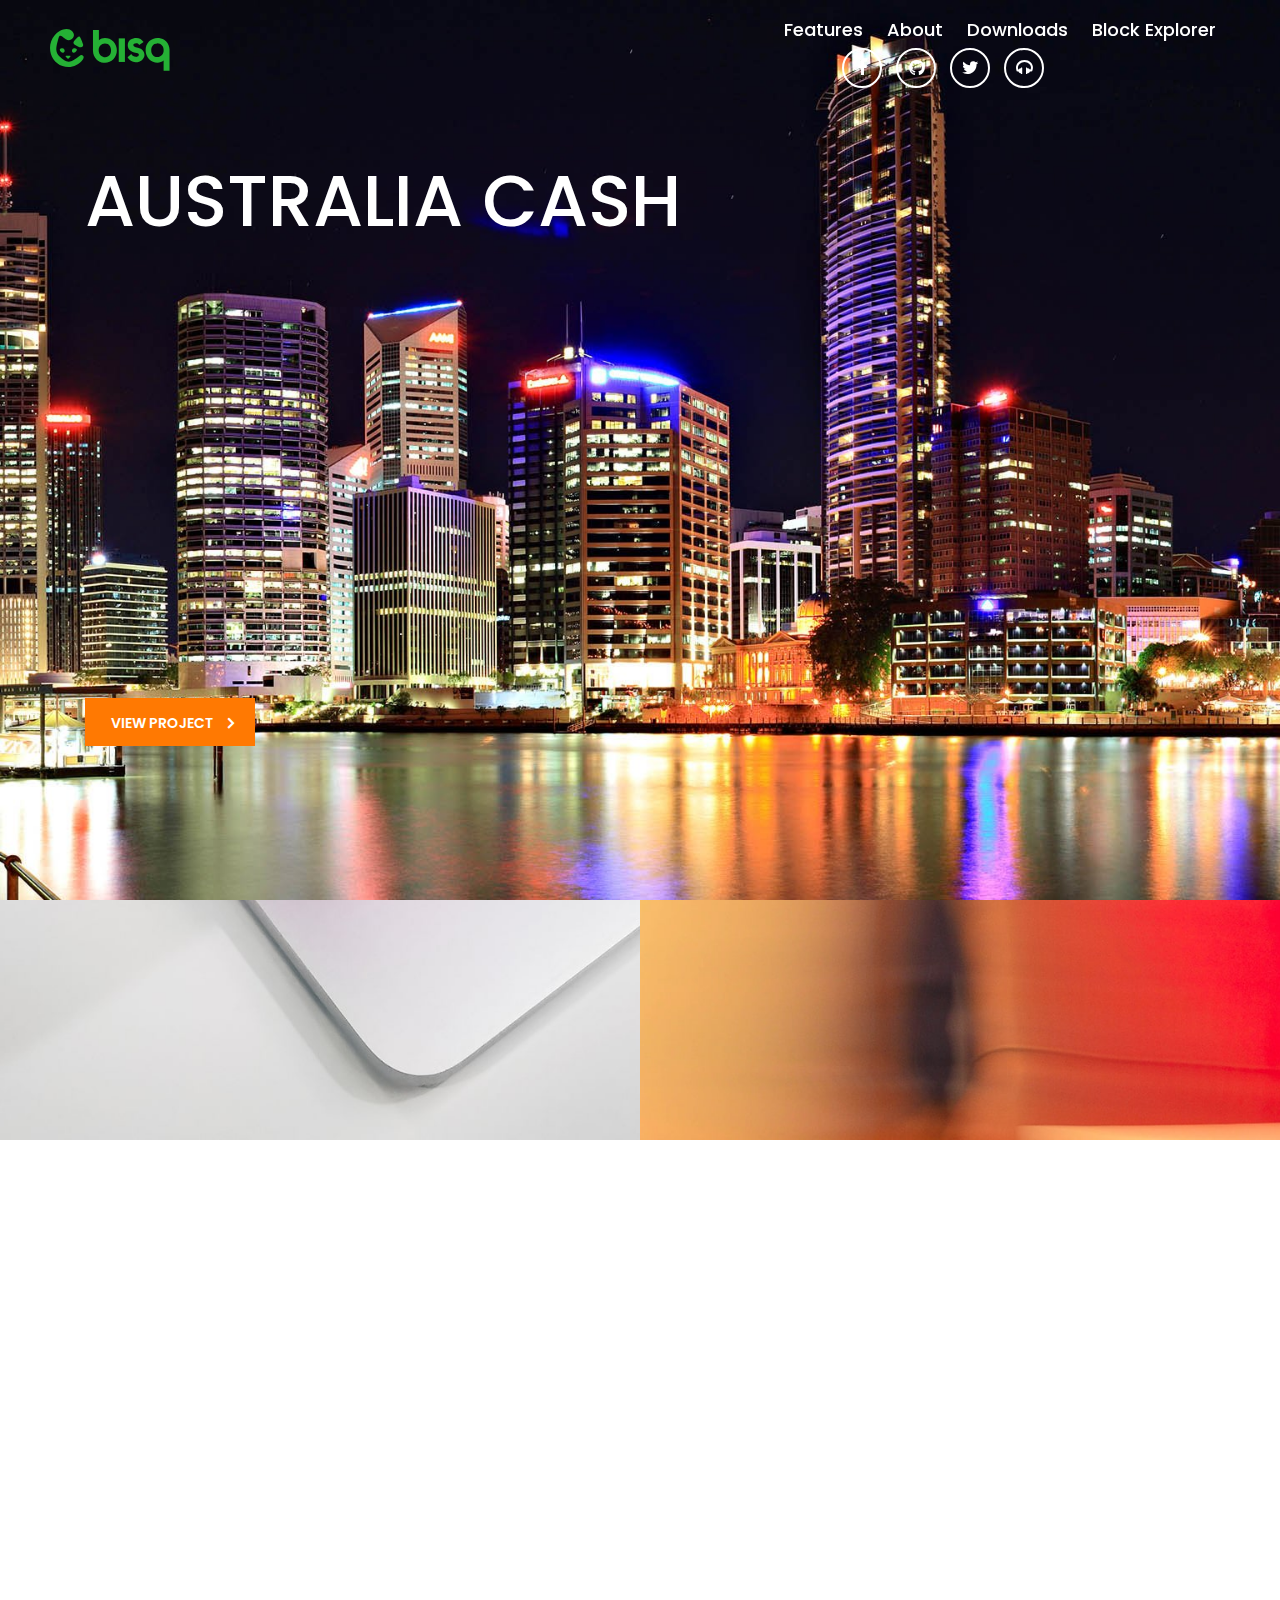
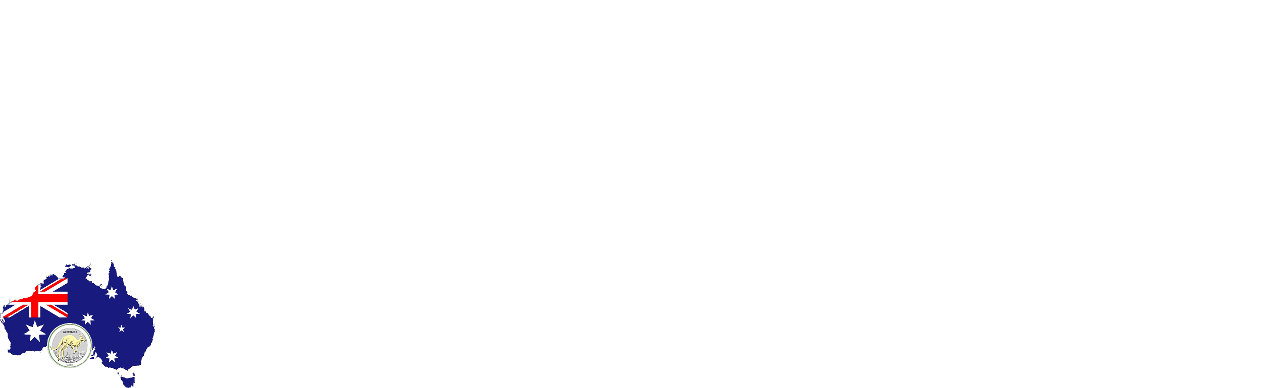
<file: old1/index.html>
<!DOCTYPE html>
<html lang="en">

<head>
<!-- Global site tag (gtag.js) - Google Analytics -->
<script async src="https://www.googletagmanager.com/gtag/js?id=UA-121292257-2"></script>
<script>
  window.dataLayer = window.dataLayer || [];
  function gtag(){dataLayer.push(arguments);}
  gtag('js', new Date());

  gtag('config', 'UA-121292257-2');
</script>

    <meta charset="UTF-8">
    <meta name="description" content="">
    <meta http-equiv="X-UA-Compatible" content="IE=edge">
    <meta name="viewport" content="width=device-width, initial-scale=1, shrink-to-fit=no">
    <!-- The above 4 meta tags *must* come first in the head; any other head content must come *after* these tags -->

    <!-- Title -->
    <title>Australia Cash</title>

    <!-- Favicon -->
    <link rel="icon" href="img/core-img/favicon.ico">

    <!-- Stylesheet -->
    <link rel="stylesheet" href="style.css">

</head>

<body>
    <!-- Preloader -->
    <div class="preloader d-flex align-items-center justify-content-center">
        <div class="lds-ellipsis">
            <div></div>
            <div></div>
            <div></div>
            <div></div>
        </div>
    </div>

    <!-- ##### Header Area Start ##### -->
    <header class="header-area">
        <!-- Navbar Area -->
        <div class="pixel-main-menu" id="sticker">
            <div class="classy-nav-container breakpoint-off">
                <div class="container-fluid">
                    <!-- Menu -->
                    <nav class="classy-navbar justify-content-between" id="pixelNav">

                        <!-- Nav brand -->
                        <a href="https://bisq.network" class="nav-brand"><img src="img/bisq-logo.svg" width="120"></a>

                        <!-- Navbar Toggler -->
                        <div class="classy-navbar-toggler">
                            <span class="navbarToggler"><span></span><span></span><span></span></span>
                        </div>

                        <!-- Menu -->
                        <div class="classy-menu">

                            <!-- Close Button -->
                            <div class="classycloseIcon">
                                <div class="cross-wrap"><span class="top"></span><span class="bottom"></span></div>
                            </div>

                            <!-- Nav Start -->
                            <div class="classynav">
                                <ul>
                                    <li><a href="features.html">Features</a></li>
                                    <li><a href="about.html">About</a></li>
                                    <li><a href="downloads.html">Downloads</a></li>
                                    <li><a href="http://auscashexplorer.tk">Block Explorer</a></li>&nbsp;
									<!--
                                    <li><a href="elements.html">Elements</a></li>
                                    -->
								</ul>
							</div>
                                     
                                <!-- Top Social Info -->
                                <div class="top-social-info ml-5">
                                    <a href="https://www.facebook.com/AusCash"><i class="fa fa-facebook"></i></a>
                                    <a href="https://github.com/AustraliaCash/AustraliaCash-Core"><i class="fa fa-github"></i></a>
                                    <a href="https://twitter.com/australia_cash"><i class="fa fa-twitter"></i></a>
									<a href="https://discord.gg/vDkMgeC"><i class="fa fa-headphones"></i></a>
                                 <!--   <a href="#"><i class="fa fa-instagram"></i></a>
                                    <a href="#"><i class="fa fa-linkedin"></i></a>
                                    <a href="#"><i class="fa fa-pinterest"></i></a>-->
                                </div>
                            </div>
                            <!-- Nav End -->
                        </div>
                    </nav>
                </div>
            </div>
        </div>
    </header>
    <!-- ##### Header Area End ##### -->

    <!-- ##### Hero Area Start ##### -->
    <section class="hero-area">
        <div class="hero-slideshow owl-carousel">

            <!-- Single Slide -->
            <div class="single-slide">
                <!-- Background Image-->
                <div class="slide-bg-img bg-img" style="background-image: url(img/bg-img/1.jpg);"></div>
                <!-- Welcome Text -->
                <div class="container h-100">
                    <div class="row h-100 align-items-center">
                        <div class="col-12 col-lg-9">
                            <div class="welcome-text">
                                <h2 data-animation="fadeInUp" data-delay="300ms">Australia Cash</h2>
                                <h4 data-animation="fadeInUp" data-delay="500ms"></h4>
                                <a href="https://github.com/AustraliaCash/AustraliaCash-Core" class="btn pixel-btn mt-50" data-animation="fadeInUp" data-delay="700ms">View Project</a>
                            </div>
                        </div>
                    </div>
                </div>
            </div>

            <!-- Single Slide -->
            <div class="single-slide">
                <!-- Background Image-->
                <div class="slide-bg-img bg-img" style="background-image: url(img/bg-img/2.jpg);"></div>
                <!-- Welcome Text -->
                <div class="container h-100">
                    <div class="row h-100 align-items-center">
                        <div class="col-12 col-lg-9">
                            <div class="welcome-text">
                                <h2 data-animation="fadeInUp" data-delay="300ms"><span>&nbsp;<br>Digital Currency</span></h2>
                                <h4 data-animation="fadeInUp" data-delay="900ms">Australia Cash <span>AUS</span></h4>
                                <a href="https://github.com/AustraliaCash/AustraliaCash-Core" class="btn pixel-btn mt-50" data-animation="fadeInUp" data-delay="700ms">View Project</a>
                            </div>
                        </div>
                    </div>
                </div>
            </div>

        </div>
    </section>
    <!-- ##### Hero Area End ##### -->

    <!-- ##### Top Catagory Area Start ##### -->
    <div class="top-catagory-area d-flex flex-wrap">
        <!-- Single Catagory -->
        <div class="single-catagory bg-img d-flex align-items-center justify-content-center jarallax" style="background-image: url(img/bg-img/3.jpg);">
            <a href="features.html">Features</a>
        </div>
        <!-- Single Catagory -->
        <div class="single-catagory bg-img d-flex align-items-center justify-content-center jarallax" style="background-image: url(img/bg-img/4.jpg);">
            <a href="about.html">About</a>
        </div>
    </div>
    <!-- ##### Top Catagory Area End ##### -->

    <!-- ##### Newsletter Area Start ###### --
    <section class="nl-area section-padding-100-0">
        <div class="container">
            <div class="row align-items-end">
                <div class="col-12 col-md-9">
                    <div class="nl-form mb-100">
                        <h4>Stay in touch with us</h4>
                        <form action="#" method="post">
                            <input type="email" name="nl-email" id="nlEmail" placeholder="Email Address ...">
                            <button type="submit" class="d-none"></button>
                        </form>
                    </div>
                </div>
                <div class="col-12 col-md-3">
                    <div class="view-projects-btn text-right mb-100">
                        <a href="#" class="btn pixel-btn">View Project</a>
                    </div>
                </div>
            </div>
        </div>
    </section>
    <!-- ##### Newsletter Area End ###### -->

                        <a href="index.html" class="footer-logo"><img src="img/core-img/logo2.png" alt=""></a>
   
		<!-- Single Footer Widget --
                <div class="col-12 col-md-9 col-lg-8 col-xl-7">
                    <div class="row">
                        <!-- Single Footer Widget --
                        <div class="col-sm-4">
                            <div class="single-footer-widget mb-100">
                                <h5 class="widget-title">Address</h5>
                                <p>1530 Doverfield Ave <br> Hacienda Heights, California(CA), 91745</p>
                            </div>
                        </div>

                        <!-- Single Footer Widget --
                        <div class="col-sm-4">
                            <div class="single-footer-widget mb-100">
                                <h5 class="widget-title">Support</h5>
                                <p><i class="fa fa-phone"></i> <br> +01 251 332 331</p>
                            </div>
                        </div>

                        <!-- Single Footer Widget --
                        <div class="col-sm-4">
                            <div class="single-footer-widget mb-100">
                                <h5 class="widget-title">Social</h5>
                                <div class="footer-social-info">
                                    <a href="#"><i class="fa fa-facebook"></i></a>
                                    <a href="#"><i class="fa fa-dribbble"></i></a>
                                    <a href="#"><i class="fa fa-flickr"></i></a>
                                    <a href="#"><i class="fa fa-instagram"></i></a>
                                    <a href="#"><i class="fa fa-linkedin"></i></a>
                                    <a href="#"><i class="fa fa-pinterest"></i></a>
                                </div>
                            </div>
                        </div>
                    </div>
                </div>
            </div>
        </div>

        <!-- Copywrite Area --
        <div class="copywrite-area">
            <div class="container-fluid">
                <div class="row align-items-center">
                    <div class="col-12 col-md-6">
                        <div class="copywrite-content">
                            <!-- Copywrite Text --
                            <p class="copywrite-text"><!-- Link back to Colorlib can't be removed. Template is licensed under CC BY 3.0. --
Copyright &copy;<script>document.write(new Date().getFullYear());</script> All rights reserved | This template is made with <i class="fa fa-heart-o" aria-hidden="true"></i> by <a href="https://colorlib.com" target="_blank">Colorlib</a>
<!-- Link back to Colorlib can't be removed. Template is licensed under CC BY 3.0. --
</p>
                        </div>
                    </div>
                    <div class="col-12 col-md-6">
                        <nav class="footer-nav">
                            <ul>
                                <li><a href="#">Home</a></li>
                                <li><a href="#">About us</a></li>
                                <li><a href="#">Services</a></li>
                                <li><a href="#">Portfolio</a></li>
                                <li><a href="#">Contact</a></li>
                            </ul>
                        </nav>
                    </div>
                </div>
            </div>
        </div>-->
    </footer>
    <!-- ##### Footer Area Start ##### -->

    <!-- ##### All Javascript Script ##### -->
    <!-- jQuery-2.2.4 js -->
    <script src="js/jquery/jquery-2.2.4.min.js"></script>
    <!-- Popper js -->
    <script src="js/bootstrap/popper.min.js"></script>
    <!-- Bootstrap js -->
    <script src="js/bootstrap/bootstrap.min.js"></script>
    <!-- All Plugins js -->
    <script src="js/plugins/plugins.js"></script>
    <!-- Active js -->
    <script src="js/active.js"></script>
</body>

</html>
</file>
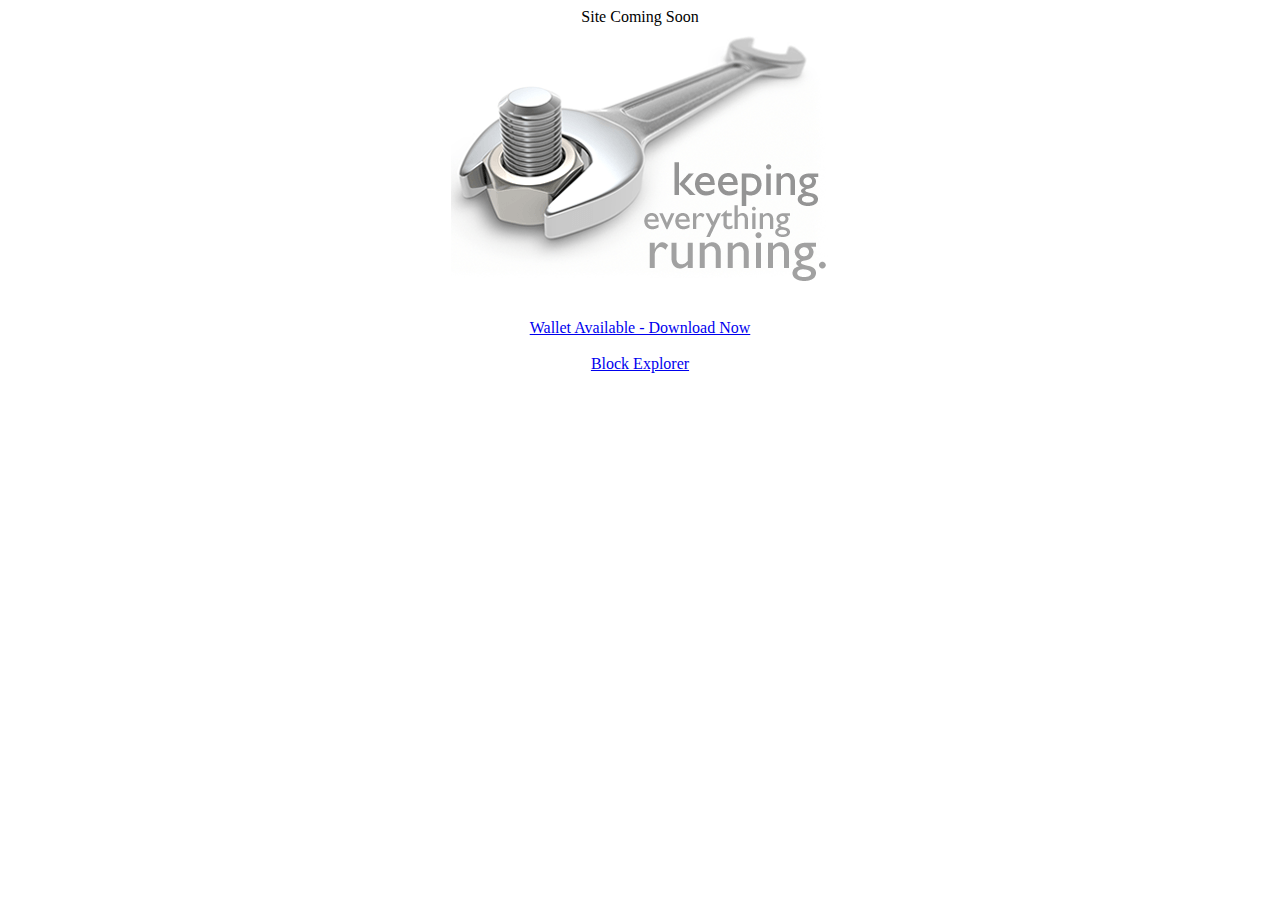
<file: old/website/index.html>
<html>
<head>
<title></title>

</head>
<body>
	<center>Site Coming Soon<br>
		<img src="images/maintenance.png"><br>
		&nbsp;<br>
	<a href="https://github.com/australiacash">Wallet Available - Download Now</a><br>
		&nbsp;<br>
		<a href="http://australiacash.tk:3001">Block Explorer</a>
	

	</center>
</body>
</html>
</file>
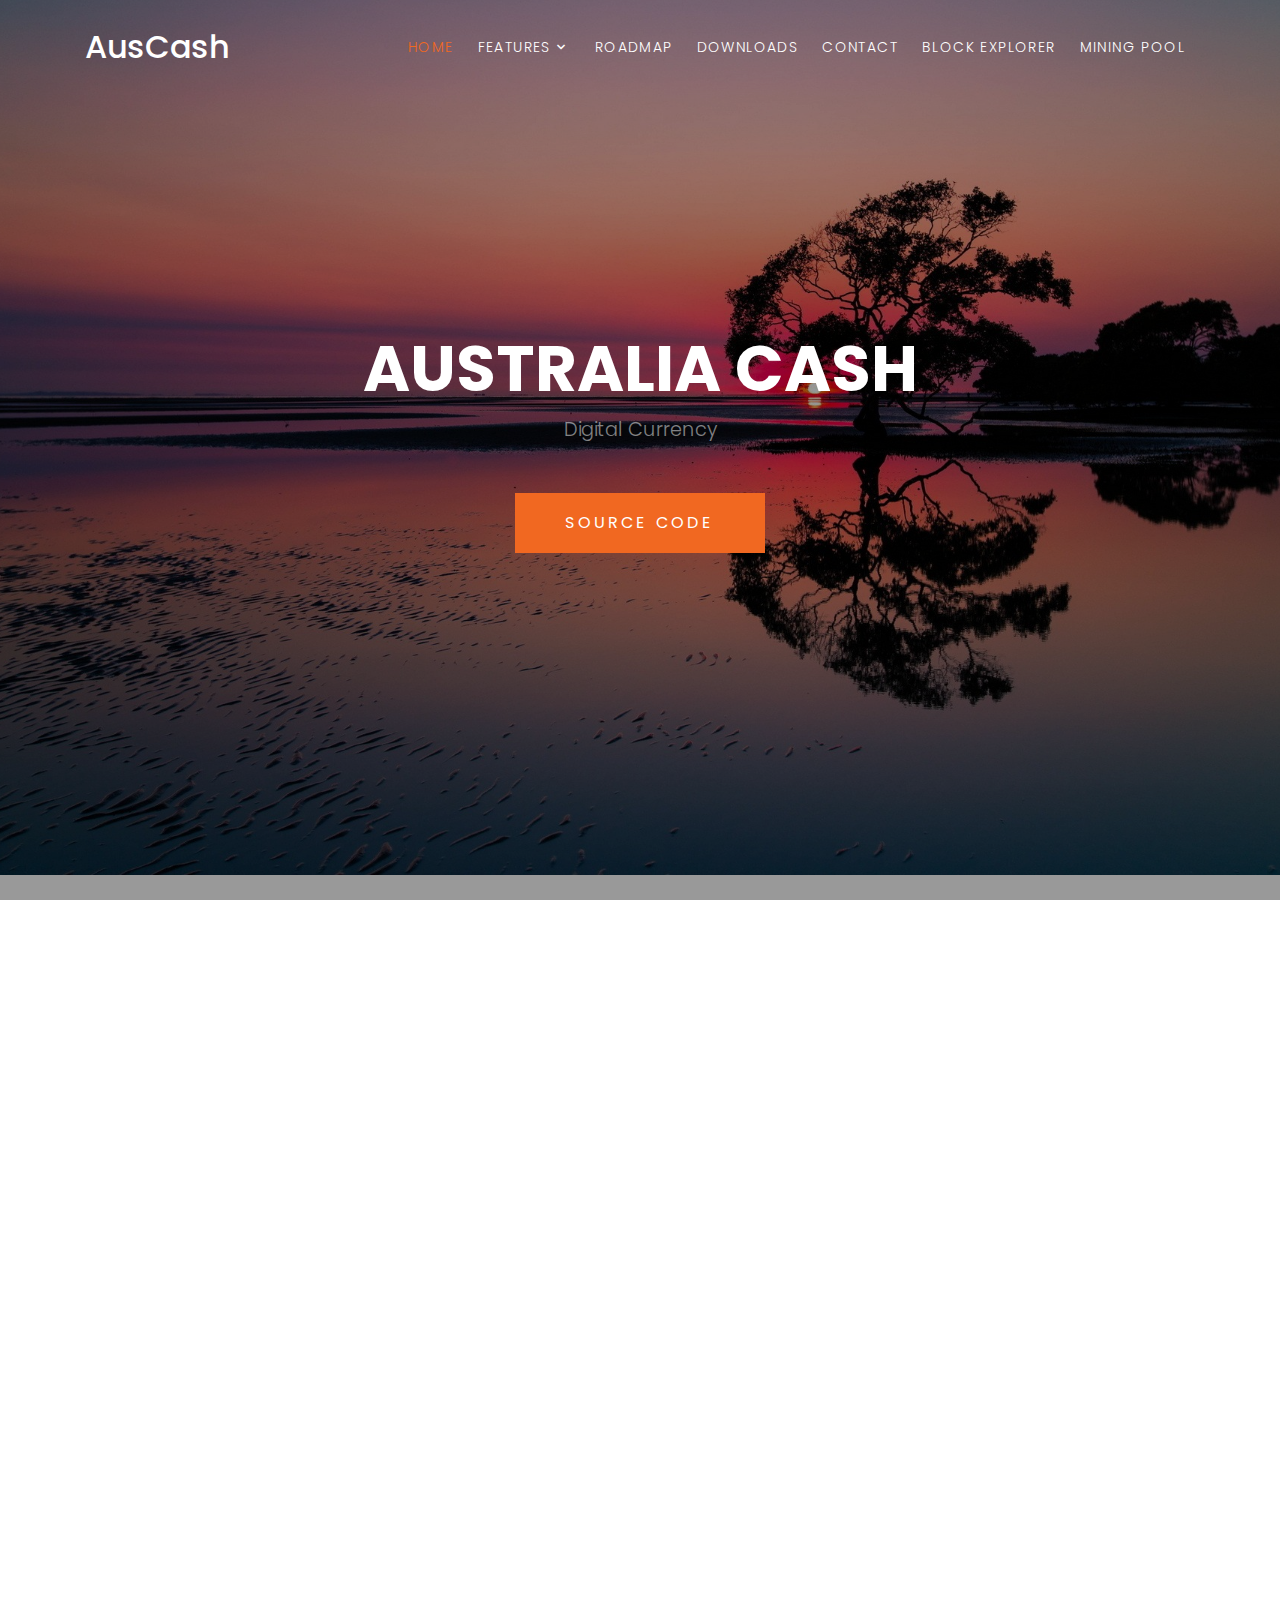
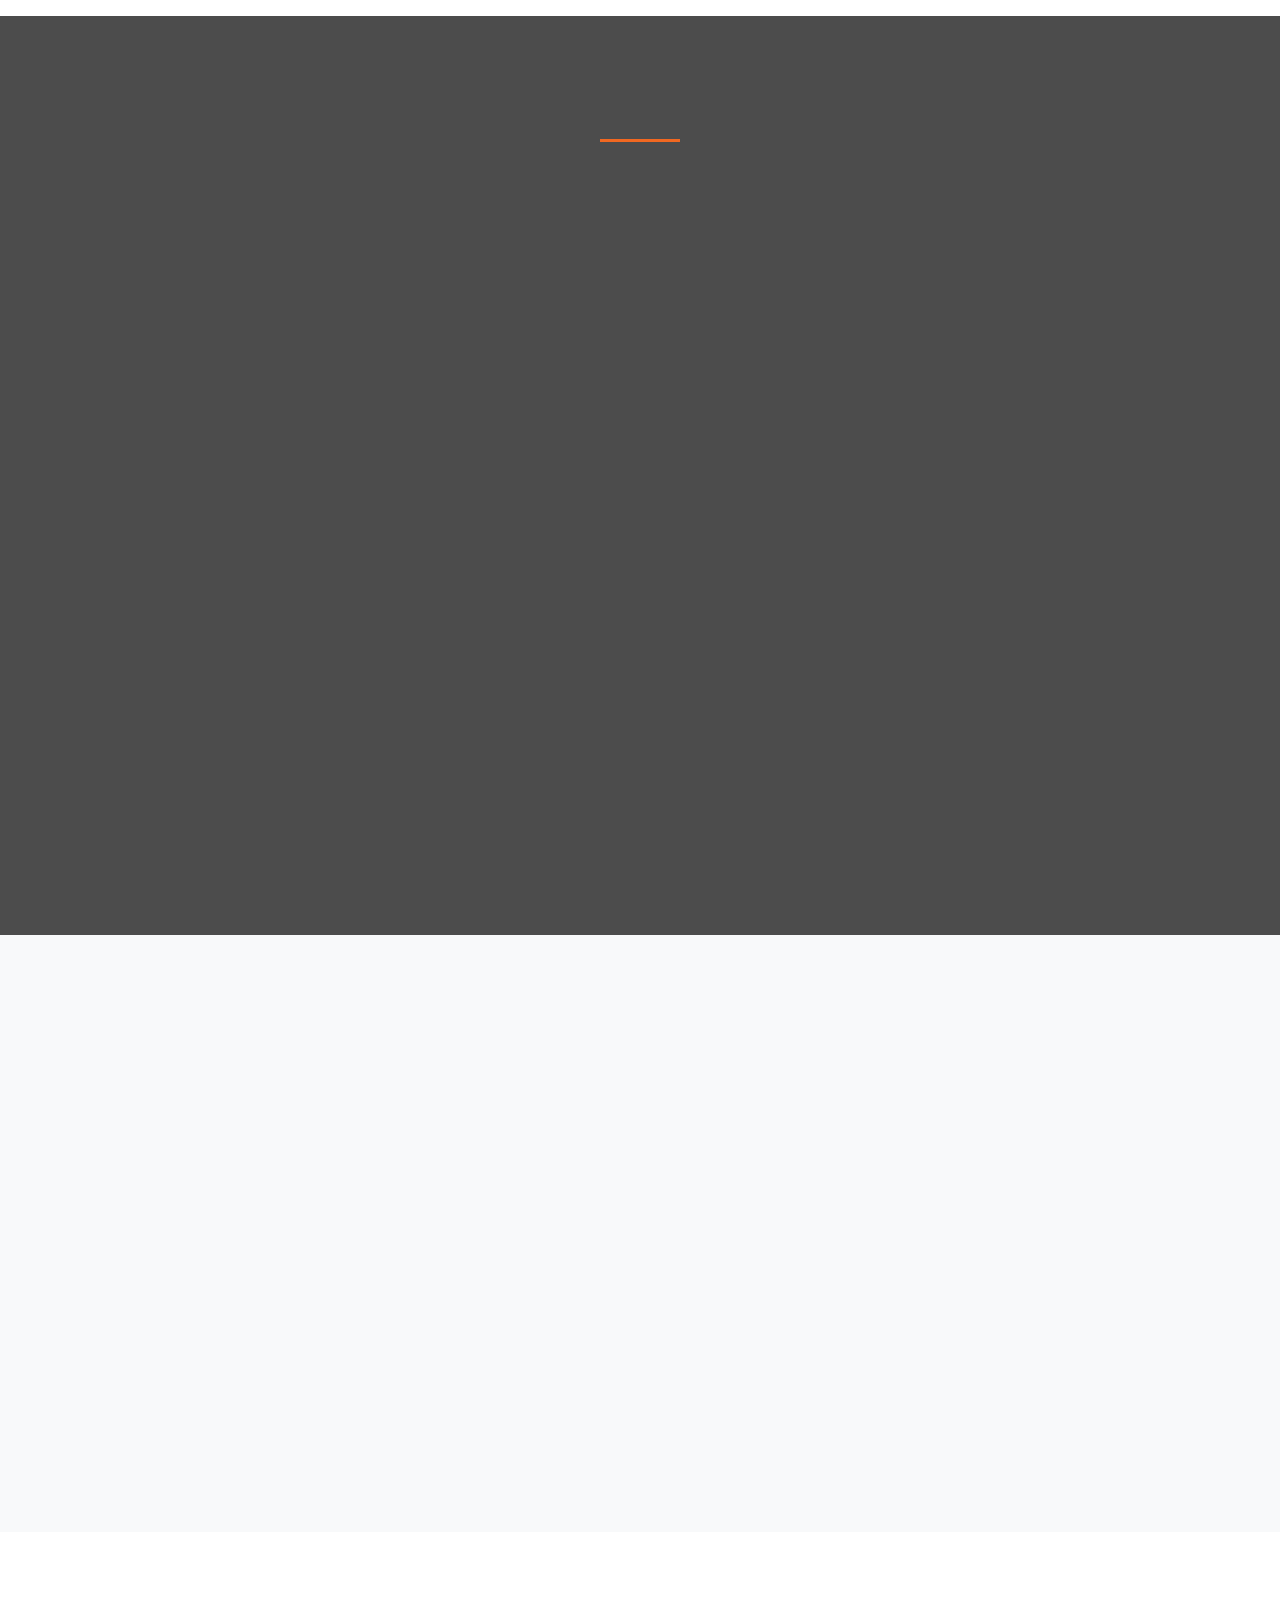
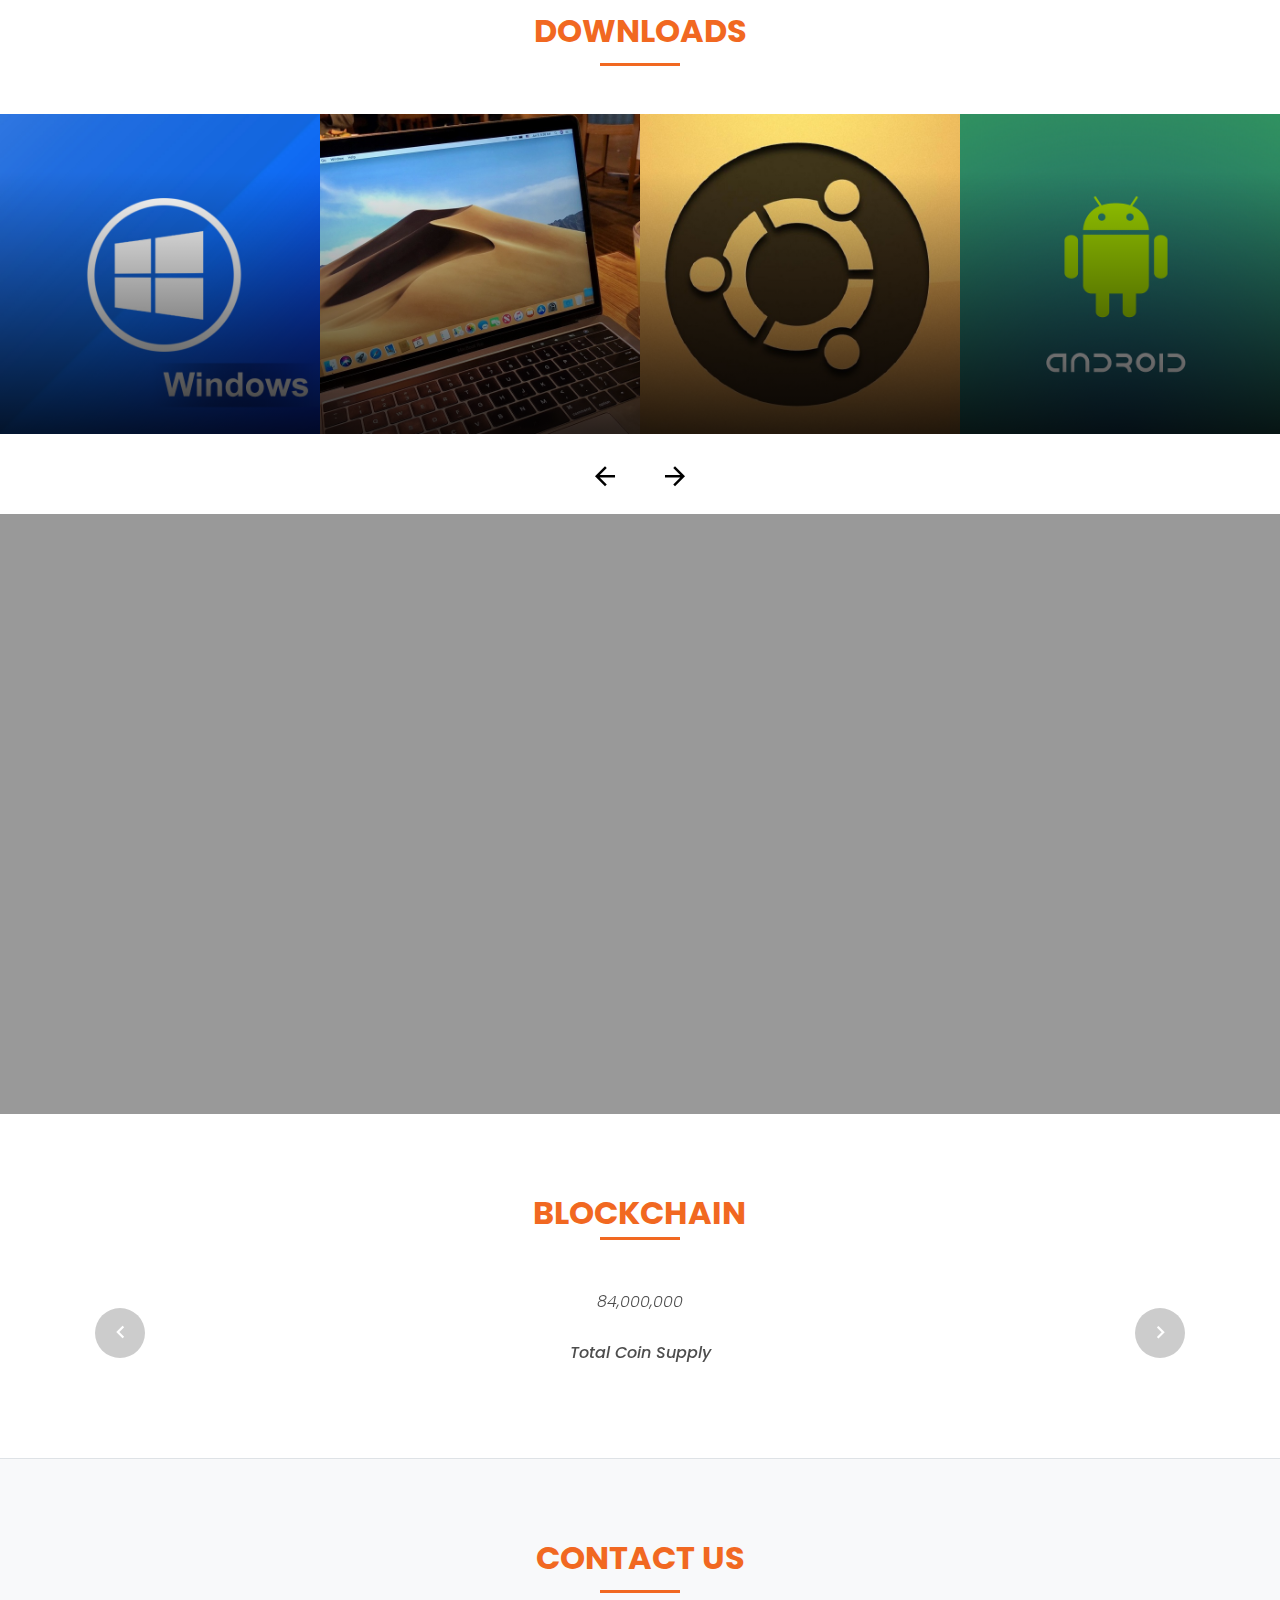
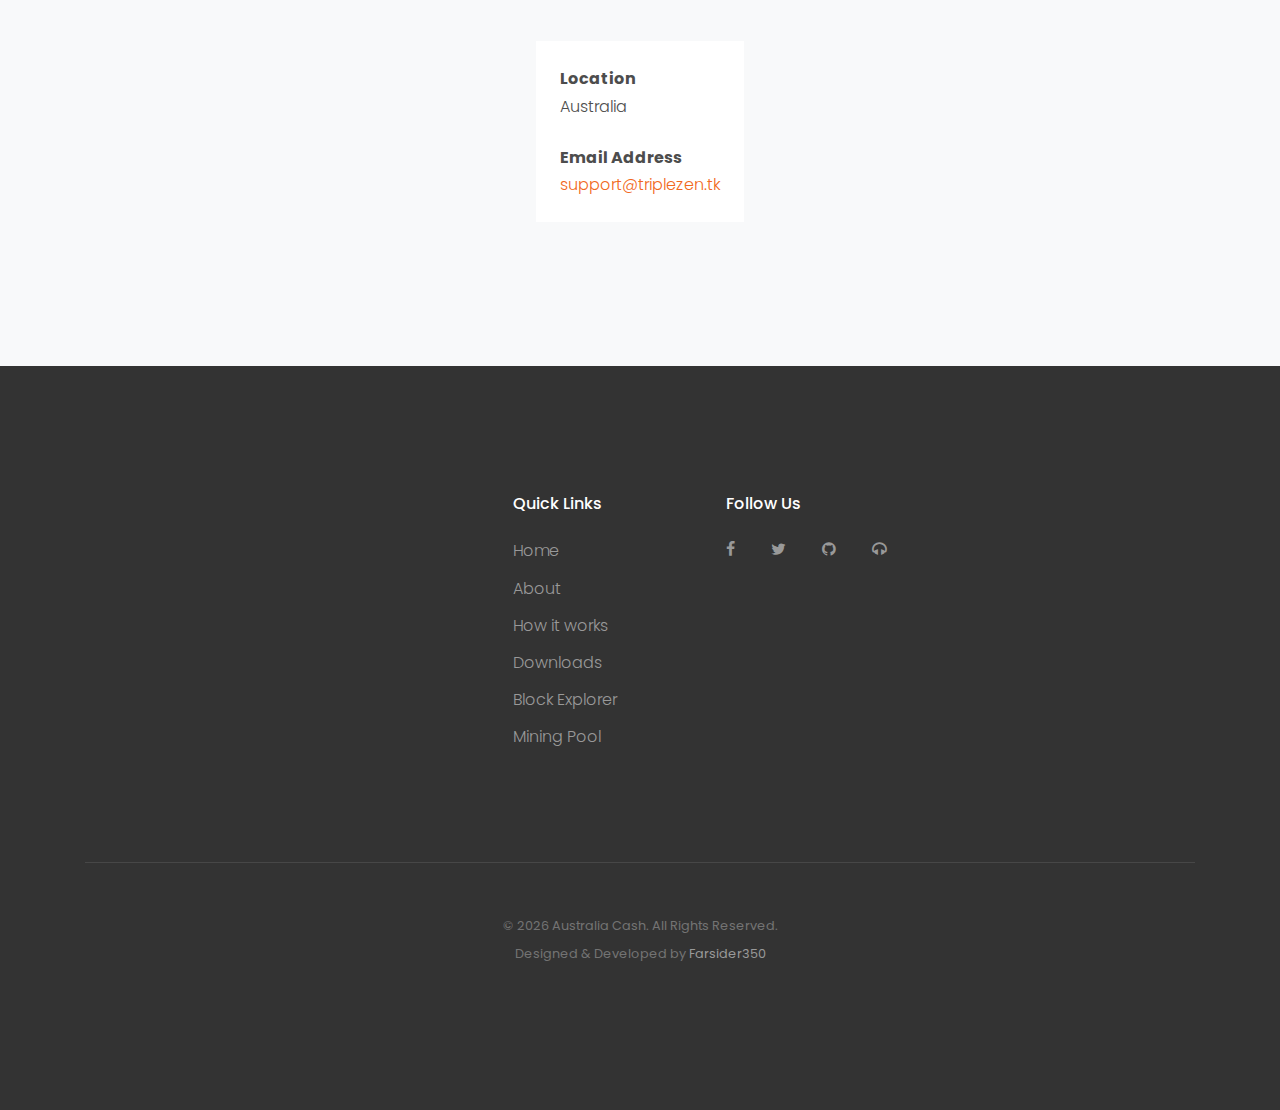
<file: about.html>
<!DOCTYPE html>
<html lang="en">
  <head>
    <title>Australia Cash</title>
<!-- Global site tag (gtag.js) - Google Analytics -->
<script async src="https://www.googletagmanager.com/gtag/js?id=UA-121292257-2"></script>
<script>
  window.dataLayer = window.dataLayer || [];
  function gtag(){dataLayer.push(arguments);}
  gtag('js', new Date());

  gtag('config', 'UA-121292257-2');
</script>

    <meta charset="utf-8">
    <meta name="viewport" content="width=device-width, initial-scale=1, shrink-to-fit=no">
    
    <meta name="description" content="" />
    <meta name="keywords" content="" />
    <meta name="author" content="Farsider350" />

    <link rel="stylesheet" href="https://fonts.googleapis.com/css?family=Poppins:200,300,400,700,900|Display+Playfair:200,300,400,700"> 
    <link rel="stylesheet" href="fonts/icomoon/style.css">

    <link rel="stylesheet" href="css/bootstrap.min.css">
    <link rel="stylesheet" href="css/magnific-popup.css">
    <link rel="stylesheet" href="css/jquery-ui.css">
    <link rel="stylesheet" href="css/owl.carousel.min.css">
    <link rel="stylesheet" href="css/owl.theme.default.min.css">

    <link rel="stylesheet" href="css/bootstrap-datepicker.css">

    <link rel="stylesheet" href="fonts/flaticon/font/flaticon.css">



    <link rel="stylesheet" href="css/aos.css">

    <link rel="stylesheet" href="css/style.css">
    
  </head>
  <body data-spy="scroll" data-target=".site-navbar-target" data-offset="200">
  
  
  <!-- <div class="site-wrap"> -->

    <div class="site-mobile-menu site-navbar-target">
      <div class="site-mobile-menu-header">
        <div class="site-mobile-menu-close mt-3">
          <span class="icon-close2 js-menu-toggle"></span>
        </div>
      </div>
      <div class="site-mobile-menu-body"></div>
    </div>
    
    <header class="site-navbar py-3 js-site-navbar site-navbar-target" role="banner" id="site-navbar">

      <div class="container">
        <div class="row align-items-center">
          
          <div class="col-11 col-xl-2 site-logo">
            <h1 class="mb-0"><a href="index.html" class="text-white h2 mb-0">AusCash</a></h1>
          </div>
          <div class="col-12 col-md-10 d-none d-xl-block">
            <nav class="site-navigation position-relative text-right" role="navigation">

              <ul class="site-menu js-clone-nav mx-auto d-none d-lg-block">
                <li><a href="#section-home" class="nav-link">Home</a></li>
                <li class="has-children">
                  <a href="#section-about" class="nav-link">Features</a>
                  <ul class="dropdown">
                    <li><a href="#section-how-it-works" class="nav-link">How It Works</a></li>
                    <!--<li><a href="#section-our-team" class="nav-link">Our Team</a></li>-->
                  </ul>
                </li>
                <li><a href="#section-services" class="nav-link">Roadmap</a></li>
                <li><a href="#section-industries" class="nav-link">Downloads</a></li>
                <!--<li><a href="#section-blog" class="nav-link">Blog</a></li>-->
                <li><a href="#section-contact" class="nav-link">Contact</a></li>
				<li><a href="http://auscashexplorer.org" class="nav-link" target="blank">Block Explorer</a></li>
				<li><a href="https://triplezen.org" class="nav-link" target="blank">Mining Pool</a></li>
              </ul>
            </nav>
          </div>


          <div class="d-inline-block d-xl-none ml-md-0 mr-auto py-3" style="position: relative; top: 3px;"><a href="#" class="site-menu-toggle js-menu-toggle"><span class="icon-menu h3"></span></a></div>

          </div>

        </div>
      </div>
      
    </header>

  

    <div class="site-blocks-cover overlay" style="background-image: url(images/hero_bg_2.jpg);" data-aos="fade" data-stellar-background-ratio="0.5" id="section-home">
      <div class="container">
        <div class="row align-items-center justify-content-center text-center">

          <div class="col-md-8" data-aos="fade-up" data-aos-delay="400">
            

            <h1 class="text-white font-weight-light text-uppercase font-weight-bold" data-aos="fade-up">Australia Cash</h1>
            <p class="mb-5" data-aos="fade-up" data-aos-delay="100">Digital Currency</p>
            <p data-aos="fade-up" data-aos-delay="200"><a href="https://github.com/australiacash/australiacash-core" class="btn btn-primary py-3 px-5 text-white">Source Code</a></p>

          </div>
        </div>
      </div>
    </div>  

    <div class="site-section" id="section-about">
      <div class="container">
        <div class="row mb-5">
          
          <div class="col-md-5 ml-auto mb-5 order-md-2" data-aos="fade-up" data-aos-delay="100">
            <img src="images/img_3.png" alt="Image" class="img-fluid rounded">
          </div>
          <div class="col-md-6 order-md-1" data-aos="fade-up">
            <div class="text-left pb-1 border-primary mb-4">
              <h2 class="text-primary">About AusCash</h2>
            </div>
            <p>Australiacash is a free open source peer-to-peer electronic cash system that is completely decentralized, without the need for a central server or trusted parties. Users hold the crypto keys to their own money and transact directly with each other, with the help of a P2P network to check for double-spending.</p>
            <p class="mb-5">Our goal is to share the technology of blockchain with the entire Australian community and supply an easy to use money system that everyone can contribute and get involved in.</p>
            
            <ul class="ul-check list-unstyled success">
              <li>Completely Decentralized and Open Source</li>
              <li>Windows, MacOS and Linux Wallets</li>
              <li>Mobile Wallets</li>
            </ul>
            
          </div>
          
        </div>
      </div>
    </div>
  
    <div class="site-section bg-image overlay" style="background-image: url('images/hero_bg_4.jpg');" id="section-how-it-works">
      <div class="container">
        <div class="row justify-content-center mb-5">
          <div class="col-md-7 text-center border-primary">
            <h2 class="font-weight-light text-primary" data-aos="fade">How It Works</h2>
          </div>
        </div>
        <div class="row">
          <div class="col-md-6 col-lg-4 mb-5 mb-lg-0" data-aos="fade" data-aos-delay="100">
            <div class="how-it-work-item">
              <span class="number">01</span>
              <div class="how-it-work-body">
                <h2>Blockchain</h2>
                <p class="mb-5">The AustraliaCash blockchain is capable of high transaction speeds and short block generation times which help the network to support many transactions, large or small. Wallet encryption secures your wallet via password. The wallet.dat file can also be stored offline on a usb device. Wallet data is also stored within the blockchain using private keys and those keys is all that is needed to retrieve your funds from the blockchain.</p>
                <ul class="ul-check list-unstyled success">
                  <li class="text-white">Open source code actively being developed</li>
                  <li class="text-white">Trustless peer to peer technology</li>
                  <li class="text-white">Secure and Decentralized</li>
                </ul>
              </div>
            </div>
          </div>

          <div class="col-md-6 col-lg-4 mb-5 mb-lg-0" data-aos="fade" data-aos-delay="200">
            <div class="how-it-work-item">
              <span class="number">02</span>
              <div class="how-it-work-body">
                <h2>Cryptography</h2>
                <p class="mb-5">In World War II cryptography was used alot. It converted radio messages into code that nobody could read. To read it, you would need to convert back to the original message. To do that, you needed a key. It was possible through mathematical formulas! Australia Cash uses cryptography in the same way. Instead of converting radio messages, Australia Cash converts transaction data. Australia Cash does this using the blockchain.</p>
                <ul class="ul-check list-unstyled success">
                  <li class="text-white">Cryptographic Technology</li>
                  <li class="text-white">Private Key Security</li>
                  <!--<li class="text-white"></li>-->
                </ul>
              </div>
            </div>
          </div>

          <div class="col-md-6 col-lg-4 mb-5 mb-lg-0" data-aos="fade" data-aos-delay="300">
            <div class="how-it-work-item">
              <span class="number">03</span>
              <div class="how-it-work-body">
                <h2>Proof of Work</h2>
                <p class="mb-5">A Proof-of-Work (PoW) system (or protocol, or function) is an economic measure to deter denial of service attacks and other service abuses such as spam on a network by requiring some work from the service requester, meaning processing time by a computer. AustraliaCash uses the Scrypt Algorithm to secure the blockchain. The algorithm was specifically designed to make it costly to perform large-scale custom hardware attacks by requiring large amounts of memory.</p>
                <ul class="ul-check list-unstyled success">
                  <li class="text-white">Algorithm - Scrypt</li>
                  <li class="text-white">Calculated Block Adjustment</li>
                  <!--<li class="text-white"></li>-->
                </ul>
              </div>
            </div>
          </div>

        </div>
      </div>
    </div>

    <!--<div class="site-section border-bottom" id="section-our-team">
      <div class="container">
        <div class="row justify-content-center mb-5">
          <div class="col-md-7 text-center border-primary">
            <h2 class="font-weight-light text-primary" data-aos="fade">Our Team</h2>
          </div>
        </div>
        <div class="row">
          <div class="col-md-6 col-lg-4 mb-5 mb-lg-0" data-aos="fade" data-aos-delay="100">
            <div class="person">
              <img src="images/person_1.jpg" alt="Image" class="img-fluid rounded mb-5 w-75 rounded-circle">
              <h3>Christine Rooster</h3>
              <p class="position text-muted">Co-Founder, President</p>
              <p class="mb-4">Lorem ipsum dolor sit amet consectetur adipisicing elit. Nisi at consequatur unde molestiae quidem provident voluptatum deleniti quo iste error eos est praesentium distinctio cupiditate tempore suscipit inventore deserunt tenetur.</p>
              <ul class="ul-social-circle">
                <li><a href="#"><span class="icon-facebook"></span></a></li>
                <li><a href="#"><span class="icon-twitter"></span></a></li>
                <li><a href="#"><span class="icon-linkedin"></span></a></li>
                <li><a href="#"><span class="icon-instagram"></span></a></li>
              </ul>
            </div>
          </div>
          <div class="col-md-6 col-lg-4 mb-5 mb-lg-0" data-aos="fade" data-aos-delay="200">
            <div class="person">
              <img src="images/person_2.jpg" alt="Image" class="img-fluid rounded mb-5 w-75 rounded-circle">
              <h3>Brandon Sharp</h3>
              <p class="position text-muted">Co-Founder, COO</p>
              <p class="mb-4">Lorem ipsum dolor sit amet consectetur adipisicing elit. Nisi at consequatur unde molestiae quidem provident voluptatum deleniti quo iste error eos est praesentium distinctio cupiditate tempore suscipit inventore deserunt tenetur.</p>
              <ul class="ul-social-circle">
                <li><a href="#"><span class="icon-facebook"></span></a></li>
                <li><a href="#"><span class="icon-twitter"></span></a></li>
                <li><a href="#"><span class="icon-linkedin"></span></a></li>
                <li><a href="#"><span class="icon-instagram"></span></a></li>
              </ul>
            </div>
          </div>
          <div class="col-md-6 col-lg-4 mb-5 mb-lg-0" data-aos="fade" data-aos-delay="300">
            <div class="person">
              <img src="images/person_4.jpg" alt="Image" class="img-fluid rounded mb-5 w-75 rounded-circle">
              <h3>Connor Hodson</h3>
              <p class="position text-muted">Marketing</p>
              <p class="mb-4">Lorem ipsum dolor sit amet consectetur adipisicing elit. Nisi at consequatur unde molestiae quidem provident voluptatum deleniti quo iste error eos est praesentium distinctio cupiditate tempore suscipit inventore deserunt tenetur.</p>
              <ul class="ul-social-circle">
                <li><a href="#"><span class="icon-facebook"></span></a></li>
                <li><a href="#"><span class="icon-twitter"></span></a></li>
                <li><a href="#"><span class="icon-linkedin"></span></a></li>
                <li><a href="#"><span class="icon-instagram"></span></a></li>
              </ul>
            </div>
          </div>
        </div>
      </div>
    </div>-->





    <div class="site-section bg-light" id="section-services">
      <div class="container">
        <div class="row justify-content-center mb-5" data-aos="fade-up">
          <div class="col-md-7 text-center border-primary">
            <h2 class="mb-0 text-primary">Roadmap</h2>
            <p class="color-black-opacity-5"></p>
			
  
  

  
          </div>
        </div>
        <div class="row align-items-stretch">
          <div class="col-md-6 col-lg-4 mb-4 mb-lg-4" data-aos="fade-up">
            <div class="unit-4 d-flex">
              <div class="unit-4-icon mr-4"><span class="text-primary flaticon-plane"></span></div>
              <div>
                <h3>Q4 - 2018</h3>
                <p>Launch - AustraliaCash Core Wallet Released and Blockchain Established Monday, November 12, 2018 7:34:10 PM GMT+10:00.</p>
                <!--<p><a href="#">Learn More</a></p>-->
              </div>
            </div>
          </div>
          <div class="col-md-6 col-lg-4 mb-4 mb-lg-4" data-aos="fade-up" data-aos-delay="100">
            <div class="unit-4 d-flex">
              <div class="unit-4-icon mr-4"><span class="text-primary flaticon-boat-ship"></span></div>
              <div>
                <h3>Q1 - 2019</h3>
                <p>Exchange Listings - <br>Bisq.network<br>BlockNet DX<br>Cratex.io<br>Enmanet.com</p>
                <!--<p><a href="#">Learn More</a></p>-->
              </div>
            </div>
          </div>
          <div class="col-md-6 col-lg-4 mb-4 mb-lg-4" data-aos="fade-up" data-aos-delay="200">
            <div class="unit-4 d-flex">
              <div class="unit-4-icon mr-4"><span class="text-primary flaticon-truck"></span></div>
              <div>
                <h3>Q2 - 2019</h3>
                <p>Develop and Release Android Mobile Wallet</p>
                <p><a href="https://play.google.com/store/apps/details?id=com.australiacash">Play Store</a></p>
              </div>
            </div>
          </div>


          <div class="col-md-6 col-lg-4 mb-4 mb-lg-4" data-aos="fade-up" data-aos-delay="300">
            <div class="unit-4 d-flex">
              <div class="unit-4-icon mr-4"><span class="text-primary flaticon-warehouse"></span></div>
              <div>
                <h3>Q3 - 2019</h3>
                <p>Develop and Release IOS Mobile Wallet</p>
                <!--<p><a href="#">Learn More</a></p>-->
              </div>
            </div>
          </div>
          <div class="col-md-6 col-lg-4 mb-4 mb-lg-4" data-aos="fade-up" data-aos-delay="400">
            <div class="unit-4 d-flex">
              <div class="unit-4-icon mr-4"><span class="text-primary flaticon-wooden"></span></div>
              <div>
                <h3>Q4 - 2019</h3>
                <p></p>
                <p><!--<a href="#">Learn More</a></p>-->
              </div>
            </div>
          </div>
          <div class="col-md-6 col-lg-4 mb-4 mb-lg-4" data-aos="fade-up" data-aos-delay="500">
            <div class="unit-4 d-flex">
              <div class="unit-4-icon mr-4"><span class="text-primary flaticon-worldwide"></span></div>
              <div>
                <h3>2020</h3>
                <p></p>
                <!--<p><a href="#">Learn More</a></p>-->
              </div>
            </div>
          </div>

        </div>
      </div>
    </div>

    

    <div class="site-section block-13" id="section-industries">

      <div class="container">
        <div class="row justify-content-center mb-5">
          <div class="col-md-7 text-center border-primary">
            <h2 class="mb-0 text-primary">Downloads</h2>
            <p class="color-black-opacity-5"></p>
          </div>
        </div>
      </div>

      <div class="owl-carousel nonloop-block-13">
        <div>
          <a href="https://github.com/AustraliaCash/AustraliaCash-Core/releases/download/v0.17.4.0/AusCash-01740-win.zip" class="unit-1 text-center">
            <img src="images/img_1.jpg" alt="Image" class="img-fluid">
            <div class="unit-1-text">
              <h3 class="unit-1-heading">Windows Wallet</h3>
            </div>
          </a>
        </div>

        <div>
          <a href="https://github.com/AustraliaCash/AustraliaCash-Core/releases/download/v0.17.4.0/AusCash-01740-osx64.zip" class="unit-1 text-center">
            <img src="images/img_2.jpg" alt="Image" class="img-fluid">
            <div class="unit-1-text">
              <h3 class="unit-1-heading">MacOS Wallet</h3>
            </div>
          </a>
        </div>

        <div>
          <a href="https://github.com/AustraliaCash/AustraliaCash-Core/releases/download/v0.17.4.0/AusCash-01740-unix.tar.gz" class="unit-1 text-center">
            <img src="images/img_3.jpg" alt="Image" class="img-fluid">
            <div class="unit-1-text">
              <h3 class="unit-1-heading">Ubuntu Wallet</h3>
            </div>
          </a>
        </div>

        <div>
          <a href="https://play.google.com/store/apps/details?id=com.australiacash" class="unit-1 text-center">
            <img src="images/img_4.png" alt="Image" class="img-fluid">
            <div class="unit-1-text">
              <h3 class="unit-1-heading">Mobile Wallet</h3>
            </div>
          </a>
        </div>

        <div>
          <a href="https://github.com/farsider350/p2pool-oneclick/tree/auscash" class="unit-1 text-center">
            <img src="images/img_5.jpg" alt="Image" class="img-fluid">
            <div class="unit-1-text">
              <h3 class="unit-1-heading">P2Pool Mining</h3>
            </div>
          </a>
        </div>


      </div>
    </div>


    <div class="site-blocks-cover overlay inner-page-cover" style="background-image: url(images/hero_bg_2.jpg); background-attachment: fixed;">
      <div class="container">
        <div class="row align-items-center justify-content-center text-center">

          <div class="col-md-7" data-aos="fade-up">
		<a href="https://bisq.network" target="blank"><img src="images/bisq-logo.svg">
		<h3><font color="#4CC417">Decentralized Exchange</font></h3></a>
            <!--<a href="https://" class="play-single-big mb-4 d-inline-block popup-vimeo"><span class="icon-play"></span></a>-->
            <h2 class="text-white font-weight-light mb-5 h1"><!--Watch The Video--></h2>
            
          </div>
        </div>
      </div>
    </div>  
    
    <div class="site-section border-bottom">
      <div class="container">

        <div class="row justify-content-center mb-5">
          <div class="col-md-7 text-center border-primary">
            <h2 class="font-weight-light text-primary">Blockchain</h2>
          </div>
        </div>

        <div class="slide-one-item home-slider owl-carousel">
          <div>
            <div class="testimonial">
              <!--<figure class="mb-4">
                <img src="" alt="Image" class="img-fluid mb-3">
                </figure>-->
              <blockquote>
                <div class="scf-text">
                            <span class="counter">84,000,000</span><br>&nbsp;<br>
                            <h6>Total Coin Supply</h6>
                        </div>
                <p class="author"></p>
              </blockquote>
            </div>
          </div>
          <div>
            <div class="testimonial">
              <!--<figure class="mb-4">
                <img src="" alt="Image" class="img-fluid mb-3">
              </figure>-->
              <blockquote>
                <div class="scf-text">
			<span class="counter">3,200,000</span><br>&nbsp;<br>
                            <!--<object type="text/html" data="http://auscashexplorer.org/ext/getmoneysupply" width="140px" height="40"> </object>-->
                            <h6>Coins Mined</h6>
                        </div>
                <p class="author"></p>
              </blockquote>
            </div>
          </div>

          <div>
            <div class="testimonial">
              <!--<figure class="mb-4">
                <img src="" alt="Image" class="img-fluid mb-3">
              </figure>-->
              <blockquote>
                <div class="scf-text">
			<span class="counter">61,000</span><br>&nbsp;<br>
                            <!--<object type="text/html" data="http://auscashexplorer.org/api/getblockcount" width="60px" height="40"> </object>-->
                            <h6>Blocks Found</h6>
                        </div>
                <p class="author"></p>
              </blockquote>
            </div>
          </div>

          <div>
            <div class="testimonial">
              <!--<figure class="mb-4">
                <img src="" alt="Image" class="img-fluid mb-3">
              </figure>-->
              <blockquote>
                <div class="scf-text">
                            <span class="counter">46</span><br>&nbsp;<br>
                            <h6>Nodes</h6>
                        </div>
                <p class="author"></p>
              </blockquote>
            </div>
          </div>

        </div>
      </div>
    </div>

   <!-- <div class="site-section" id="section-blog">
      <div class="container">
        <div class="row justify-content-center mb-5">
          <div class="col-md-7 text-center border-primary">
            <h2 class="font-weight-light text-primary">Our Blog</h2>
            <p class="color-black-opacity-5">See Our Daily News &amp; Updates</p>
          </div>
        </div>
        <div class="row mb-5 align-items-stretch">
          <div class="col-md-6 col-lg-4 mb-4 mb-lg-4" data-aos="fade-up">
            <div class="h-entry">
              <img src="images/blog_1.jpg" alt="Image" class="img-fluid">
              <h2 class="font-size-regular"><a href="#">How Logistics Company Improve Spendings</a></h2>
              <div class="meta mb-4">by Jed Wilson <span class="mx-2">&bullet;</span> Jan 18, 2019 <span class="mx-2">&bullet;</span> <a href="#">News</a></div>
              <p>Lorem ipsum dolor sit amet consectetur adipisicing elit. Natus eligendi nobis ea maiores sapiente veritatis reprehenderit suscipit quaerat rerum voluptatibus a eius.</p>
            </div> 
          </div>
          <div class="col-md-6 col-lg-4 mb-4 mb-lg-4" data-aos="fade-up" data-aos-delay="100">
            <div class="h-entry">
              <img src="images/blog_2.jpg" alt="Image" class="img-fluid">
              <h2 class="font-size-regular"><a href="#">How Logistics Company Improve Spendings</a></h2>
              <div class="meta mb-4">by Jed Wilson <span class="mx-2">&bullet;</span> Jan 18, 2019 <span class="mx-2">&bullet;</span> <a href="#">News</a></div>
              <p>Lorem ipsum dolor sit amet consectetur adipisicing elit. Natus eligendi nobis ea maiores sapiente veritatis reprehenderit suscipit quaerat rerum voluptatibus a eius.</p>
            </div> 
          </div>
          <div class="col-md-6 col-lg-4 mb-4 mb-lg-4" data-aos="fade-up" data-aos-delay="200">
            <div class="h-entry">
              <img src="images/blog_3.jpg" alt="Image" class="img-fluid">
              <h2 class="font-size-regular"><a href="#">How Logistics Company Improve Spendings</a></h2>
              <div class="meta mb-4">by Jed Wilson <span class="mx-2">&bullet;</span> Jan 18, 2019 <span class="mx-2">&bullet;</span> <a href="#">News</a></div>
              <p>Lorem ipsum dolor sit amet consectetur adipisicing elit. Natus eligendi nobis ea maiores sapiente veritatis reprehenderit suscipit quaerat rerum voluptatibus a eius.</p>
            </div>
          </div>
        </div>
        <div class="row">
          <div class="col-12 text-center" data-aos="fade-up" data-aos-delay="300">
            <p class="mb-0"><a href="https://free-template.co" class="btn btn-primary py-3 px-5 text-white">View All Blog Posts</a></p>
          </div>
        </div>
      </div>
    </div>-->

    <div class="site-section bg-light" id="section-contact">
      <div class="container">
        <div class="row justify-content-center mb-5">
          <div class="col-md-7 text-center border-primary">
            <h2 class="font-weight-light text-primary">Contact Us</h2>
            <p class="color-black-opacity-5"></p>
          </div>
        </div>
        <!--<div class="row">
          <div class="col-md-7 mb-5">

            

            <form action="form.php" class="p-5 bg-white">
             

              <div class="row form-group">
                <div class="col-md-6 mb-3 mb-md-0">
                  <label class="text-black" for="fname">First Name</label>
                  <input type="text" id="fname" class="form-control">
                </div>
                <div class="col-md-6">
                  <label class="text-black" for="lname">Last Name</label>
                  <input type="text" id="lname" class="form-control">
                </div>
              </div>

              <div class="row form-group">
                
                <div class="col-md-12">
                  <label class="text-black" for="email">Email</label> 
                  <input type="email" id="email" class="form-control">
                </div>
              </div>

              <div class="row form-group">
                
                <div class="col-md-12">
                  <label class="text-black" for="subject">Subject</label> 
                  <input type="subject" id="subject" class="form-control">
                </div>
              </div>

              <div class="row form-group">
                <div class="col-md-12">
                  <label class="text-black" for="message">Message</label> 
                  <textarea name="message" id="message" cols="30" rows="7" class="form-control"></textarea>
                </div>
              </div>

              <div class="row form-group">
                <div class="col-md-12">
                  <input type="submit" value="Send Message" class="btn btn-primary py-2 px-4 text-white">
                </div>
              </div>

  
            </form>-->
          </div>
          <!--<div class="col-md-5">-->
            <div class="row justify-content-center mb-5">
            <div class="p-4 mb-3 bg-white">
              <p class="mb-0 font-weight-bold">Location</p>
              <p class="mb-4">Australia</p>

              <p class="mb-0 font-weight-bold"></p>
              <p class="mb-4"><a href="#"></a></p>

              <p class="mb-0 font-weight-bold">Email Address</p>
              <p class="mb-0"><a href="mailto:support@triplezen.tk">support@triplezen.tk</a></p>

            </div>
            
            <!--<div class="p-4 mb-3 bg-white">
              <h3 class="h5 text-black mb-3">More Info</h3>
              <p>Lorem ipsum dolor sit amet, consectetur adipisicing elit. Ipsa ad iure porro mollitia architecto hic consequuntur. Distinctio nisi perferendis dolore, ipsa consectetur? Fugiat quaerat eos qui, libero neque sed nulla.</p>
              <p><a href="#" class="btn btn-primary px-4 py-2 text-white">Learn More</a></p>
            </div>-->

          </div>
        </div>
      </div>
    </div>
  
    
    <footer class="site-footer">
      <div class="container">
        <div class="row">
          <div class="col-md-9">
            <div class="row">
              <div class="col-md-5 mr-auto">
                <h2 class="footer-heading mb-4"></h2>
                <p></p>
              </div>
              
              <div class="col-md-3">
                <h2 class="footer-heading mb-4">Quick Links</h2>
                <ul class="list-unstyled">
                  <li><a href="#section-home">Home</a></li>
                  <li><a href="#section-about">About</a></li>
                  <li><a href="#section-how-it-works">How it works</a></li>
                  <li><a href="#section-industries">Downloads</a></li>
		  <li><a href="http://auscashexplorer.org" target="blank">Block Explorer</a></li>
  		  <li><a href="https://triplezen.org" target="blank">Mining Pool</a></li>
                </ul>
              </div>
              <div class="col-md-3">
                <h2 class="footer-heading mb-4">Follow Us</h2>
                <a href="https://www.facebook.com/AusCash" class="pl-0 pr-3"><span class="icon-facebook"></span></a>
                <a href="https://twitter.com/australia_cash" class="pl-3 pr-3"><span class="icon-twitter"></span></a>
                <a href="https://github.com/AustraliaCash/AustraliaCash-Core" class="pl-3 pr-3"><span class="icon-github"></span></a>
                <a href="https://discord.gg/Fj7DyWT" class="pl-3 pr-3"><span class="icon-headphones"></span></a>
              </div>
            </div>
          </div>
          <!--<div class="col-md-3">
            <h2 class="footer-heading mb-4">Subscribe Newsletter</h2>
            <form action="#" method="post">
              <div class="input-group mb-3">
                <input type="text" class="form-control border-secondary text-white bg-transparent" placeholder="Enter Email" aria-label="Enter Email" aria-describedby="button-addon2">
                <div class="input-group-append">
                  <button class="btn btn-primary text-white" type="button" id="button-addon2">Send</button>
                </div>
              </div>
            </form>
          </div>-->
        </div>
        <div class="row pt-5 mt-5 text-center">
          <div class="col-md-12">
            <div class="border-top pt-5">
              <p>
              <small class="block">&copy; <script>document.write(new Date().getFullYear());</script> Australia Cash. All Rights Reserved. <br> Designed &amp; Developed by <a href="https://github.com/farsider350" target="_blank">Farsider350</a></small> 
              </p>
            </div>
          </div>
          
        </div>
      </div>
    </footer>
  <!-- </div> -->

  <script src="js/jquery-3.3.1.min.js"></script>
  <script src="js/jquery-migrate-3.0.1.min.js"></script>
  <script src="js/jquery-ui.js"></script>
  <script src="js/jquery.easing.1.3.js"></script>
  <script src="js/popper.min.js"></script>
  <script src="js/bootstrap.min.js"></script>
  <script src="js/owl.carousel.min.js"></script>
  <script src="js/jquery.stellar.min.js"></script>
  <script src="js/jquery.countdown.min.js"></script>
  <script src="js/jquery.magnific-popup.min.js"></script>
  <script src="js/bootstrap-datepicker.min.js"></script>
  <script src="js/aos.js"></script>

  <script src="js/main.js"></script>
    
  </body>
</html>
</file>
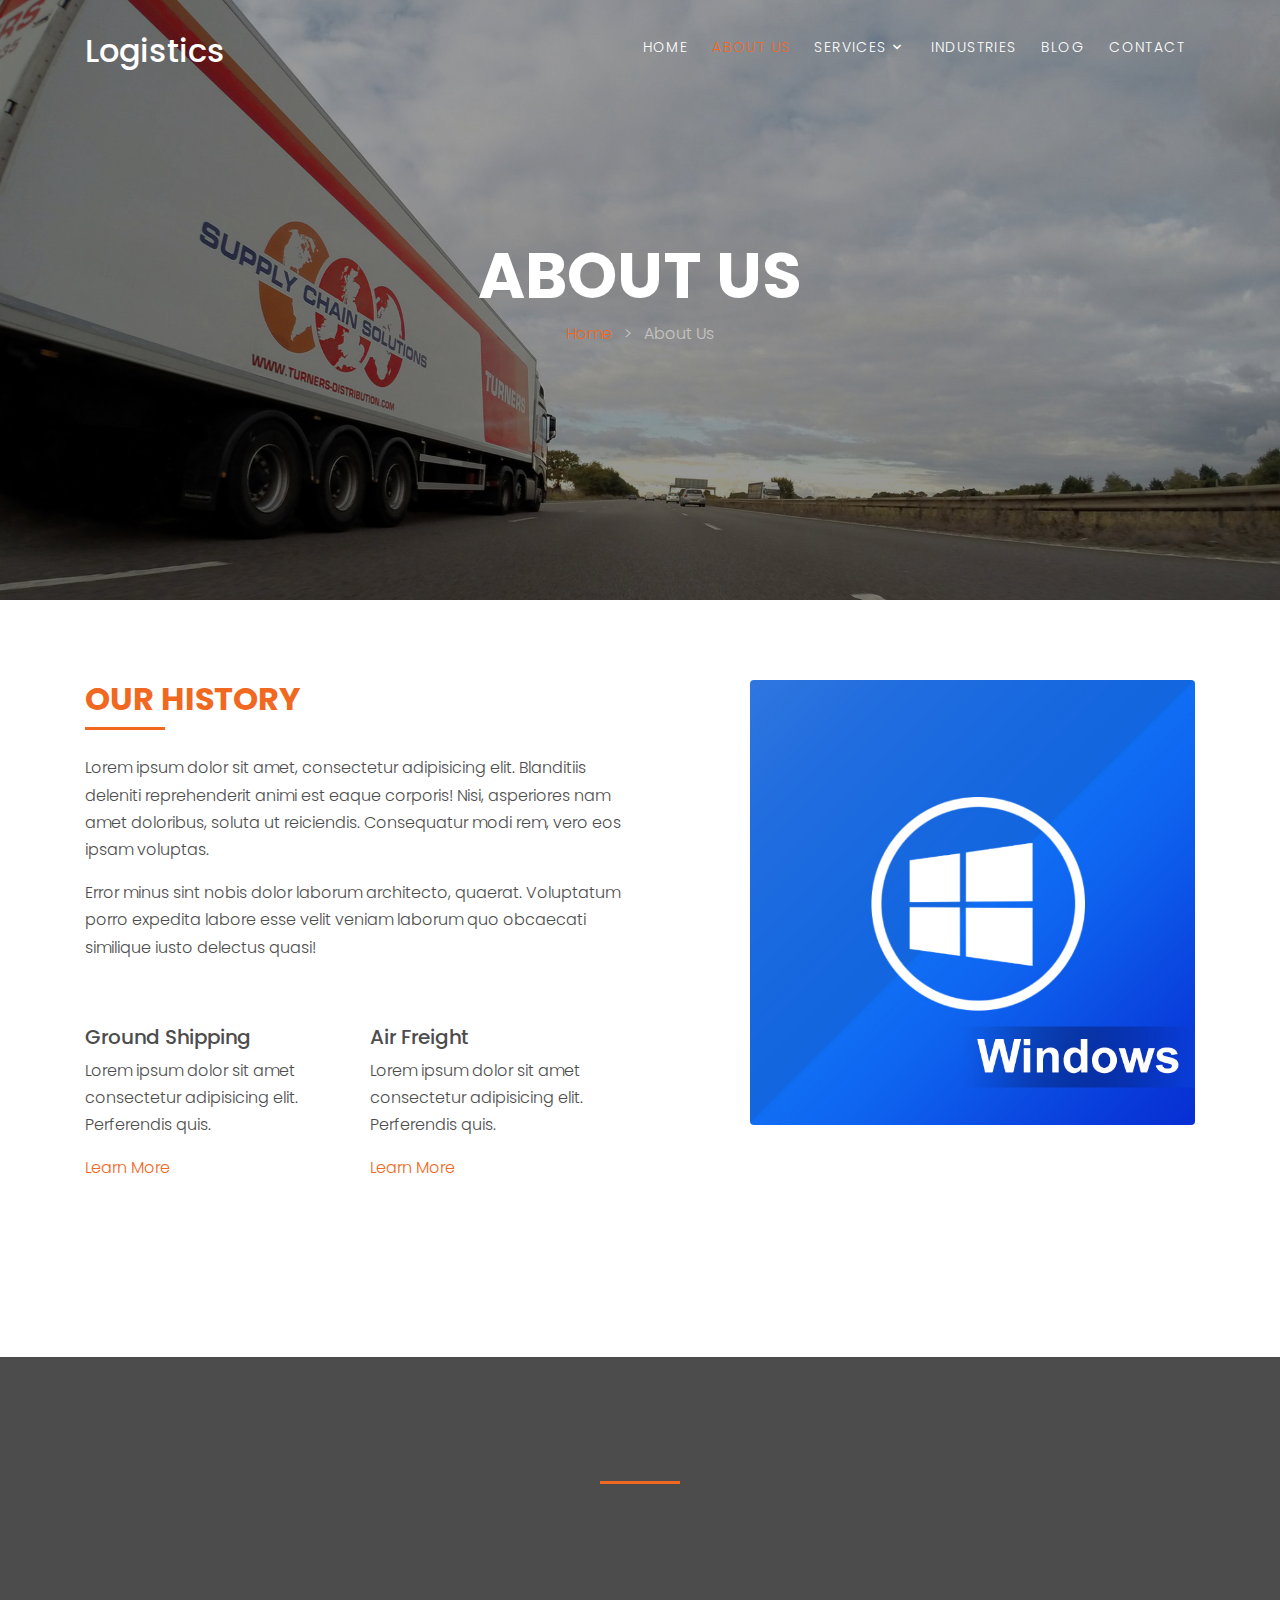
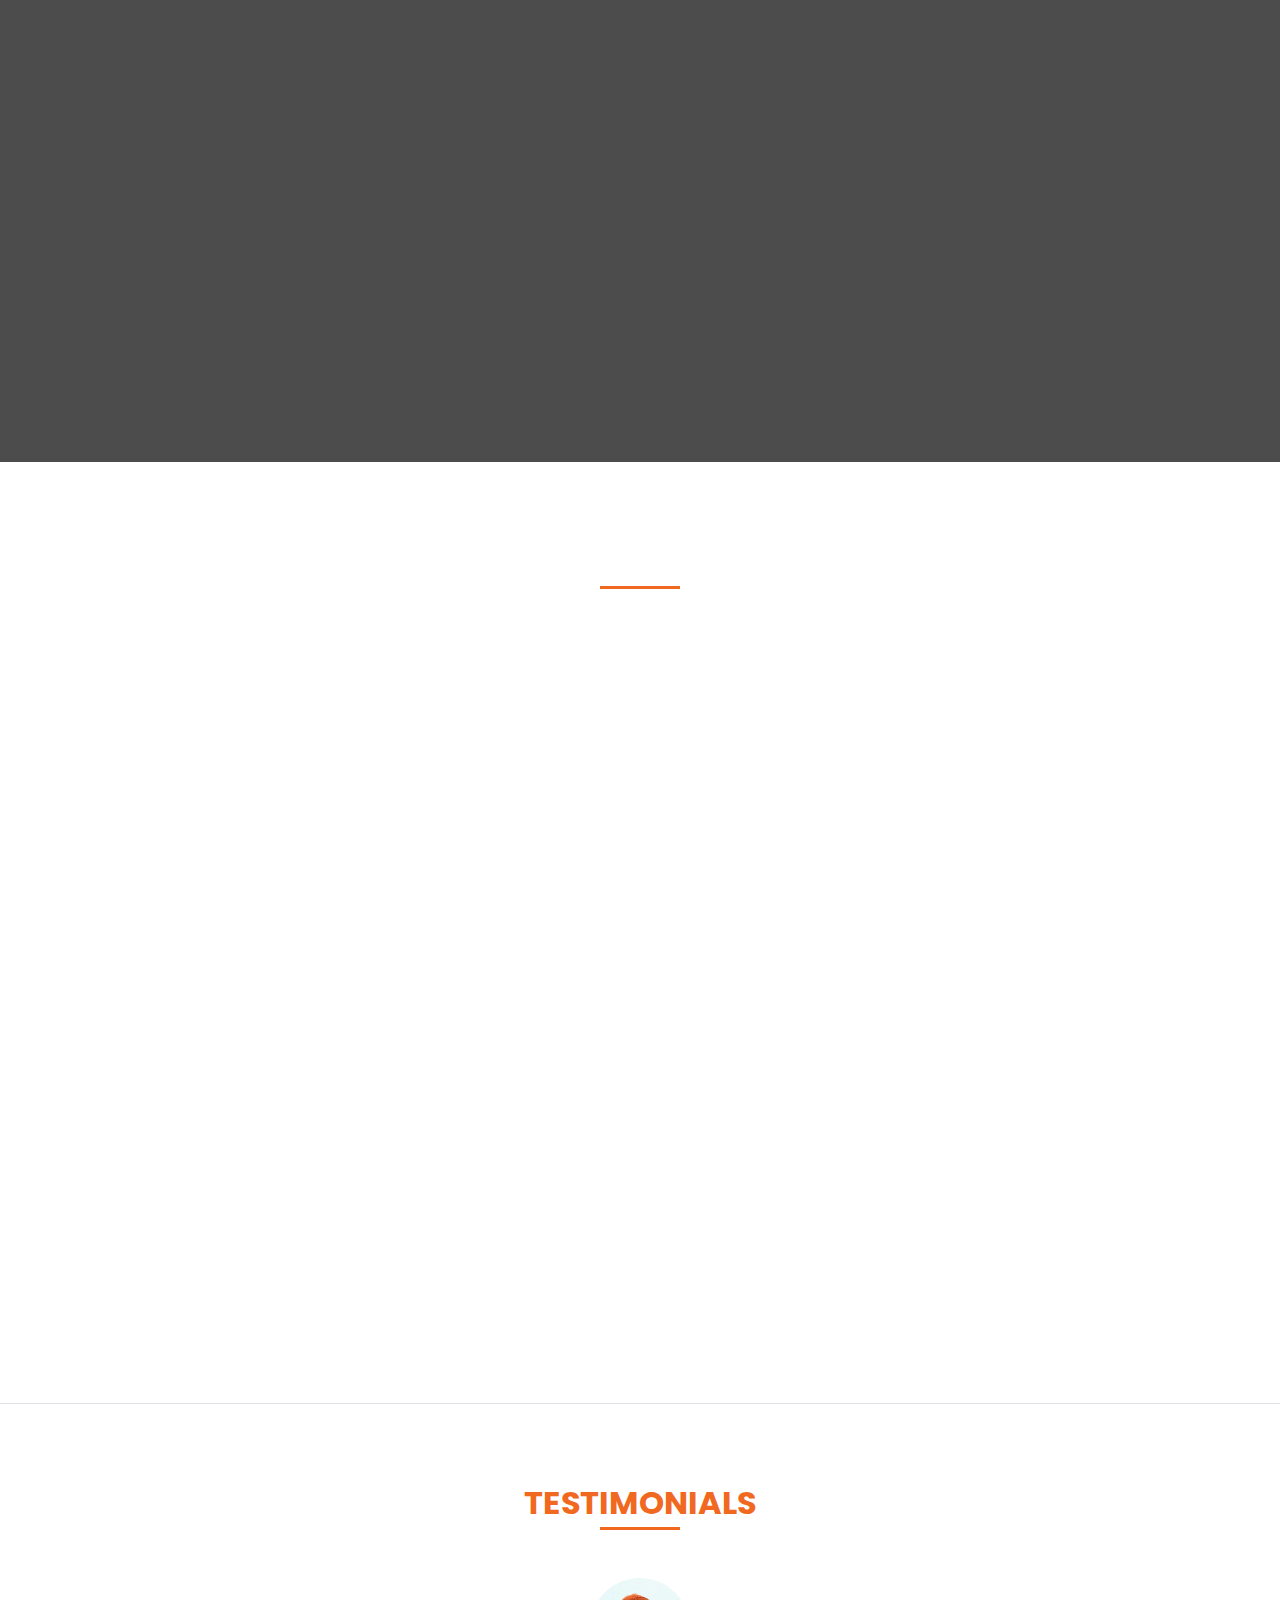
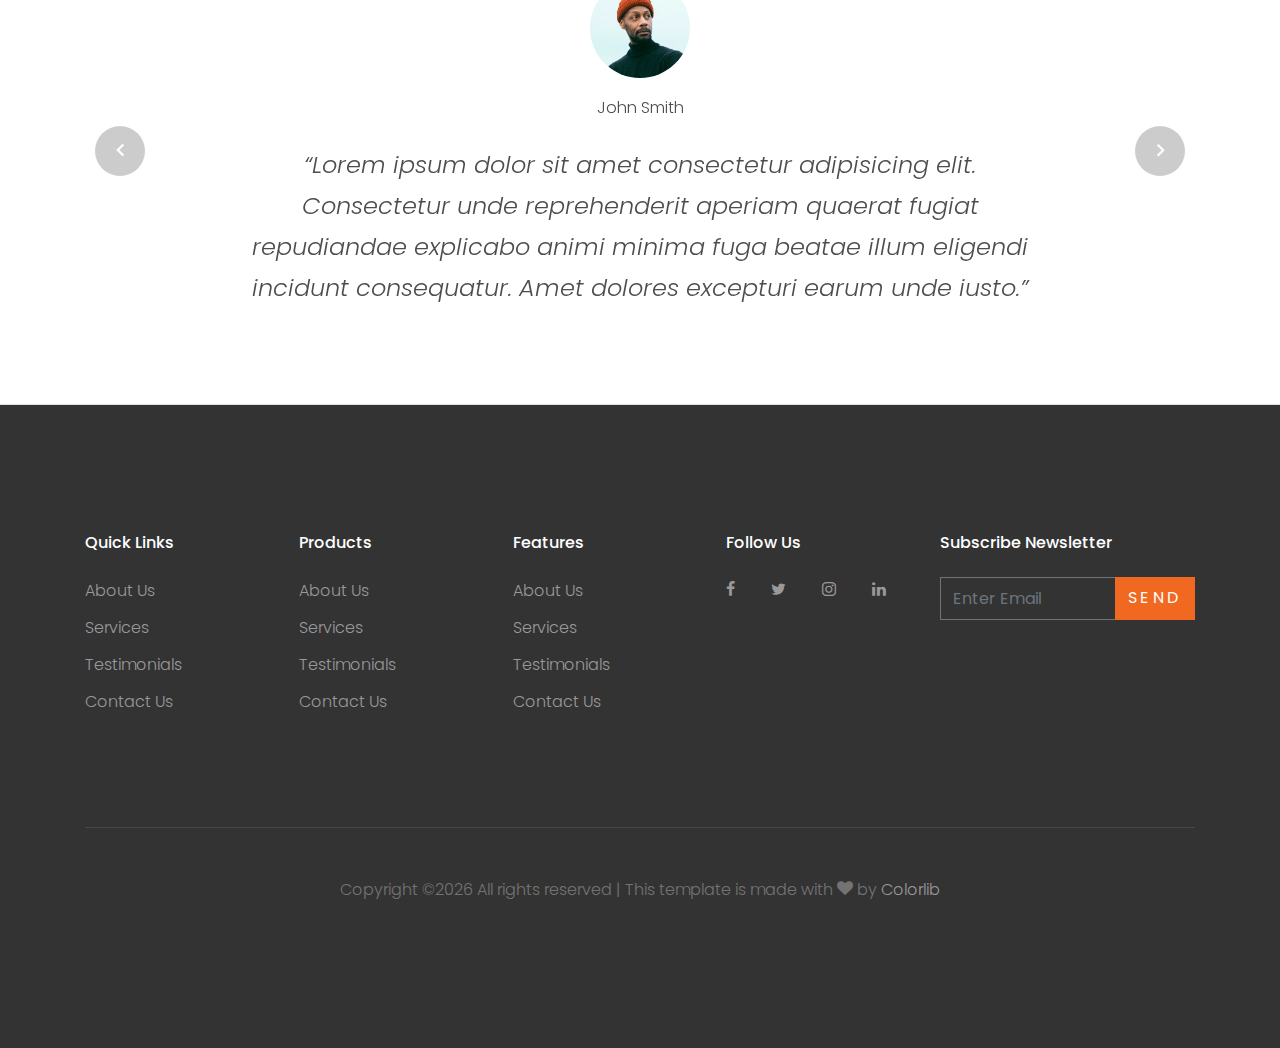
<file: logis/about.html>
<!DOCTYPE html>
<html lang="en">
  <head>
    <title>Logistics &mdash; Colorlib Website Template</title>
    <meta charset="utf-8">
    <meta name="viewport" content="width=device-width, initial-scale=1, shrink-to-fit=no">

    <link rel="stylesheet" href="https://fonts.googleapis.com/css?family=Poppins:200,300,400,700,900|Display+Playfair:200,300,400,700"> 
    <link rel="stylesheet" href="fonts/icomoon/style.css">

    <link rel="stylesheet" href="css/bootstrap.min.css">
    <link rel="stylesheet" href="css/magnific-popup.css">
    <link rel="stylesheet" href="css/jquery-ui.css">
    <link rel="stylesheet" href="css/owl.carousel.min.css">
    <link rel="stylesheet" href="css/owl.theme.default.min.css">

    <link rel="stylesheet" href="css/bootstrap-datepicker.css">

    <link rel="stylesheet" href="fonts/flaticon/font/flaticon.css">



    <link rel="stylesheet" href="css/aos.css">

    <link rel="stylesheet" href="css/style.css">
    
  </head>
  <body>
  
  <div class="site-wrap">

    <div class="site-mobile-menu">
      <div class="site-mobile-menu-header">
        <div class="site-mobile-menu-close mt-3">
          <span class="icon-close2 js-menu-toggle"></span>
        </div>
      </div>
      <div class="site-mobile-menu-body"></div>
    </div>
    
    <header class="site-navbar py-3" role="banner">

      <div class="container">
        <div class="row align-items-center">
          
          <div class="col-11 col-xl-2">
            <h1 class="mb-0"><a href="index.html" class="text-white h2 mb-0">Logistics</a></h1>
          </div>
          <div class="col-12 col-md-10 d-none d-xl-block">
            <nav class="site-navigation position-relative text-right" role="navigation">

              <ul class="site-menu js-clone-nav mx-auto d-none d-lg-block">
                <li><a href="index.html">Home</a></li>
                <li class="active"><a href="about.html">About Us</a></li>
                <li class="has-children">
                  <a href="services.html">Services</a>
                  <ul class="dropdown">
                    <li><a href="#">Air Freight</a></li>
                    <li><a href="#">Ocean Freight</a></li>
                    <li><a href="#">Ground Shipping</a></li>
                    <li><a href="#">Warehousing</a></li>
                    <li><a href="#">Storage</a></li>
                  </ul>
                </li>
                <li><a href="industries.html">Industries</a></li>
                <li><a href="blog.html">Blog</a></li>
                <li><a href="contact.html">Contact</a></li>
              </ul>
            </nav>
          </div>


          <div class="d-inline-block d-xl-none ml-md-0 mr-auto py-3" style="position: relative; top: 3px;"><a href="#" class="site-menu-toggle js-menu-toggle text-white"><span class="icon-menu h3"></span></a></div>

          </div>

        </div>
      </div>
      
    </header>

  

    <div class="site-blocks-cover inner-page-cover overlay" style="background-image: url(images/hero_bg_1.jpg);" data-aos="fade" data-stellar-background-ratio="0.5">
      <div class="container">
        <div class="row align-items-center justify-content-center text-center">

          <div class="col-md-8" data-aos="fade-up" data-aos-delay="400">
            <h1 class="text-white font-weight-light text-uppercase font-weight-bold">About Us</h1>
            <p class="breadcrumb-custom"><a href="index.html">Home</a> <span class="mx-2">&gt;</span> <span>About Us</span></p>
          </div>
        </div>
      </div>
    </div>  

    

    <div class="site-section">
      <div class="container">
        <div class="row mb-5">
          
          <div class="col-md-5 ml-auto mb-5 order-md-2" data-aos="fade">
            <img src="images/img_1.jpg" alt="Image" class="img-fluid rounded">
          </div>
          <div class="col-md-6 order-md-1" data-aos="fade">
            <div class="text-left pb-1 border-primary mb-4">
              <h2 class="text-primary">Our History</h2>
            </div>
            <p>Lorem ipsum dolor sit amet, consectetur adipisicing elit. Blanditiis deleniti reprehenderit animi est eaque corporis! Nisi, asperiores nam amet doloribus, soluta ut reiciendis. Consequatur modi rem, vero eos ipsam voluptas.</p>
            <p class="mb-5">Error minus sint nobis dolor laborum architecto, quaerat. Voluptatum porro expedita labore esse velit veniam laborum quo obcaecati similique iusto delectus quasi!</p>

            <div class="row">
              <div class="col-md-12 mb-md-5 mb-0 col-lg-6">
                <div class="unit-4">
                  <div class="unit-4-icon mb-3 mr-4"><span class="text-primary flaticon-frontal-truck"></span></div>
                  <div>
                    <h3>Ground Shipping</h3>
                    <p>Lorem ipsum dolor sit amet consectetur adipisicing elit. Perferendis quis.</p>
                    <p class="mb-0"><a href="#">Learn More</a></p>
                  </div>
                </div>
              </div>
              <div class="col-md-12 mb-md-5 mb-0 col-lg-6">
                <div class="unit-4">
                  <div class="unit-4-icon mb-3 mr-4"><span class="text-primary flaticon-travel"></span></div>
                  <div>
                    <h3>Air Freight</h3>
                    <p>Lorem ipsum dolor sit amet consectetur adipisicing elit. Perferendis quis.</p>
                    <p class="mb-0"><a href="#">Learn More</a></p>
                  </div>
                </div>
              </div>
            </div>
          </div>
          
        </div>
      </div>
    </div>
  
    <div class="site-section bg-image overlay" style="background-image: url('images/hero_bg_4.jpg');">
      <div class="container">
        <div class="row justify-content-center mb-5">
          <div class="col-md-7 text-center border-primary">
            <h2 class="font-weight-light text-primary" data-aos="fade">How It Works</h2>
          </div>
        </div>
        <div class="row">
          <div class="col-md-6 col-lg-4 mb-5 mb-lg-0" data-aos="fade" data-aos-delay="100">
            <div class="how-it-work-item">
              <span class="number">1</span>
              <div class="how-it-work-body">
                <h2>Choose Your Service</h2>
                <p class="mb-5">Lorem ipsum dolor sit amet consectetur adipisicing elit. Incidunt praesentium dicta consectetur fuga neque fugit a at. Cum quod vero assumenda iusto.</p>
                <ul class="ul-check list-unstyled white">
                  <li class="text-white">Error minus sint nobis dolor</li>
                  <li class="text-white">Voluptatum porro expedita labore esse</li>
                  <li class="text-white">Voluptas unde sit pariatur earum</li>
                </ul>
              </div>
            </div>
          </div>

          <div class="col-md-6 col-lg-4 mb-5 mb-lg-0" data-aos="fade" data-aos-delay="200">
            <div class="how-it-work-item">
              <span class="number">2</span>
              <div class="how-it-work-body">
                <h2>Select Your Payment</h2>
                <p class="mb-5">Lorem ipsum dolor sit amet consectetur adipisicing elit. Incidunt praesentium dicta consectetur fuga neque fugit a at. Cum quod vero assumenda iusto.</p>
                <ul class="ul-check list-unstyled white">
                  <li class="text-white">Error minus sint nobis dolor</li>
                  <li class="text-white">Voluptatum porro expedita labore esse</li>
                  <li class="text-white">Voluptas unde sit pariatur earum</li>
                </ul>
              </div>
            </div>
          </div>

          <div class="col-md-6 col-lg-4 mb-5 mb-lg-0" data-aos="fade" data-aos-delay="300">
            <div class="how-it-work-item">
              <span class="number">3</span>
              <div class="how-it-work-body">
                <h2>Tracking Your Order</h2>
                <p class="mb-5">Lorem ipsum dolor sit amet consectetur adipisicing elit. Incidunt praesentium dicta consectetur fuga neque fugit a at. Cum quod vero assumenda iusto.</p>
                <ul class="ul-check list-unstyled white">
                  <li class="text-white">Error minus sint nobis dolor</li>
                  <li class="text-white">Voluptatum porro expedita labore esse</li>
                  <li class="text-white">Voluptas unde sit pariatur earum</li>
                </ul>
              </div>
            </div>
          </div>

        </div>
      </div>
    </div>

    <div class="site-section border-bottom">
      <div class="container">
        <div class="row justify-content-center mb-5">
          <div class="col-md-7 text-center border-primary">
            <h2 class="font-weight-light text-primary" data-aos="fade">Our Team</h2>
          </div>
        </div>
        <div class="row">
          <div class="col-md-6 col-lg-4 mb-5 mb-lg-0" data-aos="fade" data-aos-delay="100">
            <div class="person">
              <img src="images/person_2.jpg" alt="Image" class="img-fluid rounded mb-5">
              <h3>Christine Rooster</h3>
              <p class="position text-muted">Co-Founder, President</p>
              <p class="mb-4">Lorem ipsum dolor sit amet consectetur adipisicing elit. Nisi at consequatur unde molestiae quidem provident voluptatum deleniti quo iste error eos est praesentium distinctio cupiditate tempore suscipit inventore deserunt tenetur.</p>
              <ul class="ul-social-circle">
                <li><a href="#"><span class="icon-facebook"></span></a></li>
                <li><a href="#"><span class="icon-twitter"></span></a></li>
                <li><a href="#"><span class="icon-linkedin"></span></a></li>
                <li><a href="#"><span class="icon-instagram"></span></a></li>
              </ul>
            </div>
          </div>
          <div class="col-md-6 col-lg-4 mb-5 mb-lg-0" data-aos="fade" data-aos-delay="200">
            <div class="person">
              <img src="images/person_3.jpg" alt="Image" class="img-fluid rounded mb-5">
              <h3>Brandon Sharp</h3>
              <p class="position text-muted">Co-Founder, COO</p>
              <p class="mb-4">Lorem ipsum dolor sit amet consectetur adipisicing elit. Nisi at consequatur unde molestiae quidem provident voluptatum deleniti quo iste error eos est praesentium distinctio cupiditate tempore suscipit inventore deserunt tenetur.</p>
              <ul class="ul-social-circle">
                <li><a href="#"><span class="icon-facebook"></span></a></li>
                <li><a href="#"><span class="icon-twitter"></span></a></li>
                <li><a href="#"><span class="icon-linkedin"></span></a></li>
                <li><a href="#"><span class="icon-instagram"></span></a></li>
              </ul>
            </div>
          </div>
          <div class="col-md-6 col-lg-4 mb-5 mb-lg-0" data-aos="fade" data-aos-delay="300">
            <div class="person">
              <img src="images/person_4.jpg" alt="Image" class="img-fluid rounded mb-5">
              <h3>Connor Hodson</h3>
              <p class="position text-muted">Marketing</p>
              <p class="mb-4">Lorem ipsum dolor sit amet consectetur adipisicing elit. Nisi at consequatur unde molestiae quidem provident voluptatum deleniti quo iste error eos est praesentium distinctio cupiditate tempore suscipit inventore deserunt tenetur.</p>
              <ul class="ul-social-circle">
                <li><a href="#"><span class="icon-facebook"></span></a></li>
                <li><a href="#"><span class="icon-twitter"></span></a></li>
                <li><a href="#"><span class="icon-linkedin"></span></a></li>
                <li><a href="#"><span class="icon-instagram"></span></a></li>
              </ul>
            </div>
          </div>
        </div>
      </div>
    </div>
    
    <div class="site-section border-bottom">
      <div class="container">

        <div class="row justify-content-center mb-5">
          <div class="col-md-7 text-center border-primary">
            <h2 class="font-weight-light text-primary">Testimonials</h2>
          </div>
        </div>

        <div class="slide-one-item home-slider owl-carousel">
          <div>
            <div class="testimonial">
              <figure class="mb-4">
                <img src="images/person_3.jpg" alt="Image" class="img-fluid mb-3">
                <p>John Smith</p>
              </figure>
              <blockquote>
                <p>&ldquo;Lorem ipsum dolor sit amet consectetur adipisicing elit. Consectetur unde reprehenderit aperiam quaerat fugiat repudiandae explicabo animi minima fuga beatae illum eligendi incidunt consequatur. Amet dolores excepturi earum unde iusto.&rdquo;</p>
              </blockquote>
            </div>
          </div>
          <div>
            <div class="testimonial">
              <figure class="mb-4">
                <img src="images/person_2.jpg" alt="Image" class="img-fluid mb-3">
                <p>Christine Aguilar</p>
              </figure>
              <blockquote>
                <p>&ldquo;Lorem ipsum dolor sit amet consectetur adipisicing elit. Consectetur unde reprehenderit aperiam quaerat fugiat repudiandae explicabo animi minima fuga beatae illum eligendi incidunt consequatur. Amet dolores excepturi earum unde iusto.&rdquo;</p>
              </blockquote>
            </div>
          </div>

          <div>
            <div class="testimonial">
              <figure class="mb-4">
                <img src="images/person_4.jpg" alt="Image" class="img-fluid mb-3">
                <p>Robert Spears</p>
              </figure>
              <blockquote>
                <p>&ldquo;Lorem ipsum dolor sit amet consectetur adipisicing elit. Consectetur unde reprehenderit aperiam quaerat fugiat repudiandae explicabo animi minima fuga beatae illum eligendi incidunt consequatur. Amet dolores excepturi earum unde iusto.&rdquo;</p>
              </blockquote>
            </div>
          </div>

          <div>
            <div class="testimonial">
              <figure class="mb-4">
                <img src="images/person_5.jpg" alt="Image" class="img-fluid mb-3">
                <p>Bruce Rogers</p>
              </figure>
              <blockquote>
                <p>&ldquo;Lorem ipsum dolor sit amet consectetur adipisicing elit. Consectetur unde reprehenderit aperiam quaerat fugiat repudiandae explicabo animi minima fuga beatae illum eligendi incidunt consequatur. Amet dolores excepturi earum unde iusto.&rdquo;</p>
              </blockquote>
            </div>
          </div>

        </div>
      </div>
    </div>

    
    
    <footer class="site-footer">
      <div class="container">
        <div class="row">
          <div class="col-md-9">
            <div class="row">
              <div class="col-md-3">
                <h2 class="footer-heading mb-4">Quick Links</h2>
                <ul class="list-unstyled">
                  <li><a href="#">About Us</a></li>
                  <li><a href="#">Services</a></li>
                  <li><a href="#">Testimonials</a></li>
                  <li><a href="#">Contact Us</a></li>
                </ul>
              </div>
              <div class="col-md-3">
                <h2 class="footer-heading mb-4">Products</h2>
                <ul class="list-unstyled">
                  <li><a href="#">About Us</a></li>
                  <li><a href="#">Services</a></li>
                  <li><a href="#">Testimonials</a></li>
                  <li><a href="#">Contact Us</a></li>
                </ul>
              </div>
              <div class="col-md-3">
                <h2 class="footer-heading mb-4">Features</h2>
                <ul class="list-unstyled">
                  <li><a href="#">About Us</a></li>
                  <li><a href="#">Services</a></li>
                  <li><a href="#">Testimonials</a></li>
                  <li><a href="#">Contact Us</a></li>
                </ul>
              </div>
              <div class="col-md-3">
                <h2 class="footer-heading mb-4">Follow Us</h2>
                <a href="#" class="pl-0 pr-3"><span class="icon-facebook"></span></a>
                <a href="#" class="pl-3 pr-3"><span class="icon-twitter"></span></a>
                <a href="#" class="pl-3 pr-3"><span class="icon-instagram"></span></a>
                <a href="#" class="pl-3 pr-3"><span class="icon-linkedin"></span></a>
              </div>
            </div>
          </div>
          <div class="col-md-3">
            <h2 class="footer-heading mb-4">Subscribe Newsletter</h2>
            <form action="#" method="post">
              <div class="input-group mb-3">
                <input type="text" class="form-control border-secondary text-white bg-transparent" placeholder="Enter Email" aria-label="Enter Email" aria-describedby="button-addon2">
                <div class="input-group-append">
                  <button class="btn btn-primary text-white" type="button" id="button-addon2">Send</button>
                </div>
              </div>
            </form>
          </div>
        </div>
        <div class="row pt-5 mt-5 text-center">
          <div class="col-md-12">
            <div class="border-top pt-5">
            <p>
            <!-- Link back to Colorlib can't be removed. Template is licensed under CC BY 3.0. -->
            Copyright &copy;<script>document.write(new Date().getFullYear());</script> All rights reserved | This template is made with <i class="icon-heart" aria-hidden="true"></i> by <a href="https://colorlib.com" target="_blank" >Colorlib</a>
            <!-- Link back to Colorlib can't be removed. Template is licensed under CC BY 3.0. -->
            </p>
            </div>
          </div>
          
        </div>
      </div>
    </footer>
  </div>

  <script src="js/jquery-3.3.1.min.js"></script>
  <script src="js/jquery-migrate-3.0.1.min.js"></script>
  <script src="js/jquery-ui.js"></script>
  <script src="js/popper.min.js"></script>
  <script src="js/bootstrap.min.js"></script>
  <script src="js/owl.carousel.min.js"></script>
  <script src="js/jquery.stellar.min.js"></script>
  <script src="js/jquery.countdown.min.js"></script>
  <script src="js/jquery.magnific-popup.min.js"></script>
  <script src="js/bootstrap-datepicker.min.js"></script>
  <script src="js/aos.js"></script>

  <script src="js/main.js"></script>
    
  </body>
</html>
</file>
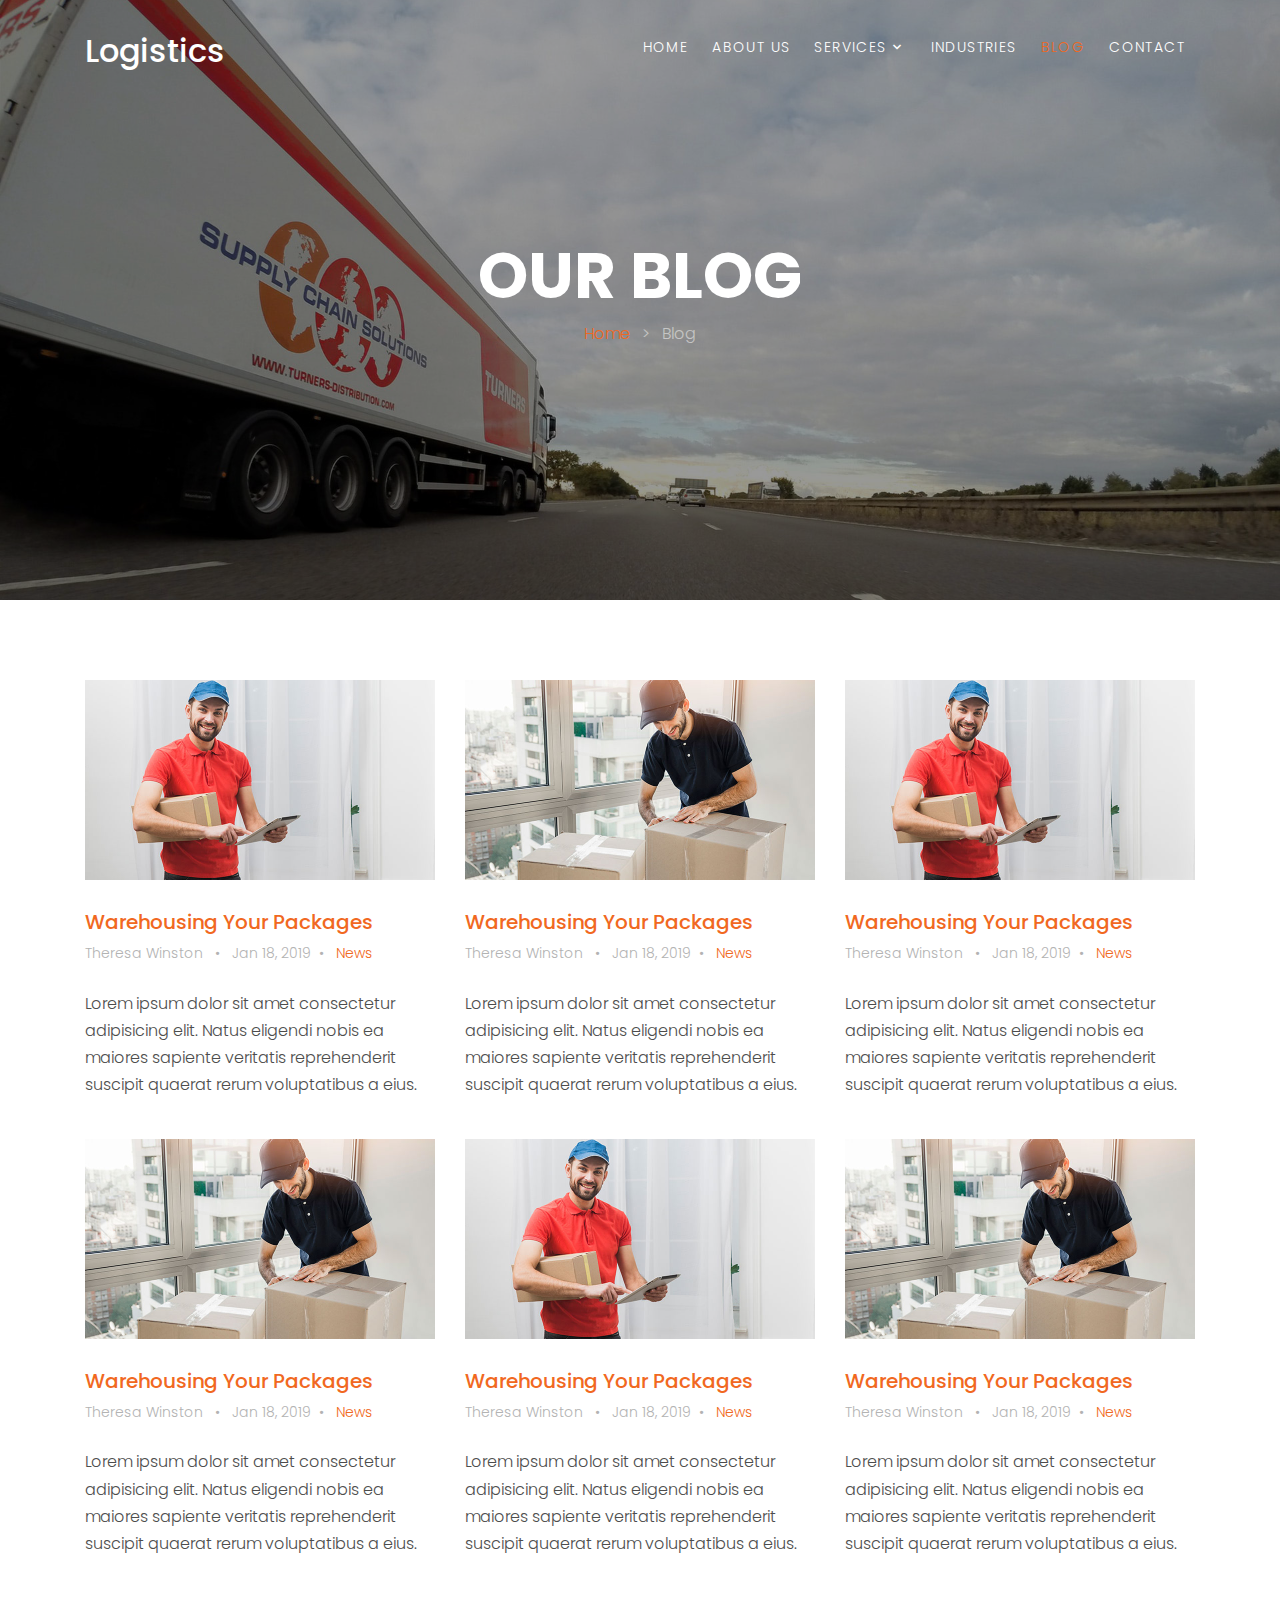
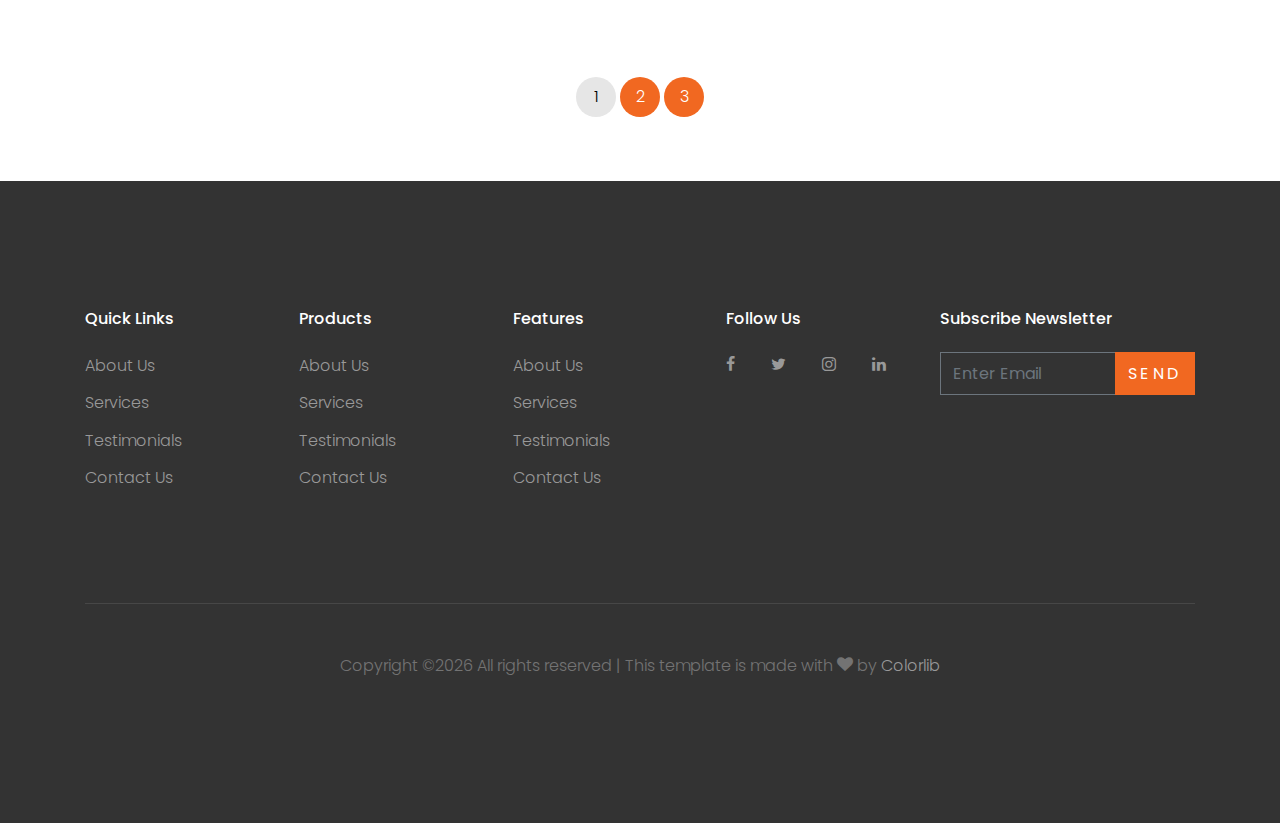
<file: logis/blog.html>
<!DOCTYPE html>
<html lang="en">
  <head>
    <title>Logistics &mdash; Colorlib Website Template</title>
    <meta charset="utf-8">
    <meta name="viewport" content="width=device-width, initial-scale=1, shrink-to-fit=no">

    <link rel="stylesheet" href="https://fonts.googleapis.com/css?family=Poppins:200,300,400,700,900|Display+Playfair:200,300,400,700"> 
    <link rel="stylesheet" href="fonts/icomoon/style.css">

    <link rel="stylesheet" href="css/bootstrap.min.css">
    <link rel="stylesheet" href="css/magnific-popup.css">
    <link rel="stylesheet" href="css/jquery-ui.css">
    <link rel="stylesheet" href="css/owl.carousel.min.css">
    <link rel="stylesheet" href="css/owl.theme.default.min.css">

    <link rel="stylesheet" href="css/bootstrap-datepicker.css">

    <link rel="stylesheet" href="fonts/flaticon/font/flaticon.css">



    <link rel="stylesheet" href="css/aos.css">

    <link rel="stylesheet" href="css/style.css">
    
  </head>
  <body>
  
  <div class="site-wrap">

    <div class="site-mobile-menu">
      <div class="site-mobile-menu-header">
        <div class="site-mobile-menu-close mt-3">
          <span class="icon-close2 js-menu-toggle"></span>
        </div>
      </div>
      <div class="site-mobile-menu-body"></div>
    </div>
    
    <header class="site-navbar py-3" role="banner">

      <div class="container">
        <div class="row align-items-center">
          
          <div class="col-11 col-xl-2">
            <h1 class="mb-0"><a href="index.html" class="text-white h2 mb-0">Logistics</a></h1>
          </div>
          <div class="col-12 col-md-10 d-none d-xl-block">
            <nav class="site-navigation position-relative text-right" role="navigation">

              <ul class="site-menu js-clone-nav mx-auto d-none d-lg-block">
                <li><a href="index.html">Home</a></li>
                <li><a href="about.html">About Us</a></li>
                <li class="has-children">
                  <a href="services.html">Services</a>
                  <ul class="dropdown">
                    <li><a href="#">Air Freight</a></li>
                    <li><a href="#">Ocean Freight</a></li>
                    <li><a href="#">Ground Shipping</a></li>
                    <li><a href="#">Warehousing</a></li>
                    <li><a href="#">Storage</a></li>
                  </ul>
                </li>
                <li><a href="industries.html">Industries</a></li>
                <li class="active"><a href="blog.html">Blog</a></li>
                <li><a href="contact.html">Contact</a></li>
              </ul>
            </nav>
          </div>


          <div class="d-inline-block d-xl-none ml-md-0 mr-auto py-3" style="position: relative; top: 3px;"><a href="#" class="site-menu-toggle js-menu-toggle text-white"><span class="icon-menu h3"></span></a></div>

          </div>

        </div>
      </div>
      
    </header>

  

    <div class="site-blocks-cover inner-page-cover overlay" style="background-image: url(images/hero_bg_1.jpg);" data-aos="fade" data-stellar-background-ratio="0.5">
      <div class="container">
        <div class="row align-items-center justify-content-center text-center">

          <div class="col-md-8" data-aos="fade-up" data-aos-delay="400">
            <h1 class="text-white font-weight-light text-uppercase font-weight-bold">Our Blog</h1>
            <p class="breadcrumb-custom"><a href="index.html">Home</a> <span class="mx-2">&gt;</span> <span>Blog</span></p>
          </div>
        </div>
      </div>
    </div>  

    
  
    <div class="site-section">
      <div class="container">
        <div class="row">
          <div class="col-md-6 col-lg-4 mb-4 mb-lg-4">
            <div class="h-entry">
              <img src="images/blog_1.jpg" alt="Image" class="img-fluid">
              <h2 class="font-size-regular"><a href="#">Warehousing Your Packages</a></h2>
              <div class="meta mb-4">Theresa Winston <span class="mx-2">&bullet;</span> Jan 18, 2019<span class="mx-2">&bullet;</span> <a href="#">News</a></div>
              <p>Lorem ipsum dolor sit amet consectetur adipisicing elit. Natus eligendi nobis ea maiores sapiente veritatis reprehenderit suscipit quaerat rerum voluptatibus a eius.</p>
            </div> 
          </div>
          <div class="col-md-6 col-lg-4 mb-4 mb-lg-4">
            <div class="h-entry">
              <img src="images/blog_2.jpg" alt="Image" class="img-fluid">
              <h2 class="font-size-regular"><a href="#">Warehousing Your Packages</a></h2>
              <div class="meta mb-4">Theresa Winston <span class="mx-2">&bullet;</span> Jan 18, 2019<span class="mx-2">&bullet;</span> <a href="#">News</a></div>
              <p>Lorem ipsum dolor sit amet consectetur adipisicing elit. Natus eligendi nobis ea maiores sapiente veritatis reprehenderit suscipit quaerat rerum voluptatibus a eius.</p>
            </div>
          </div>
          <div class="col-md-6 col-lg-4 mb-4 mb-lg-4">
            <div class="h-entry">
              <img src="images/blog_1.jpg" alt="Image" class="img-fluid">
              <h2 class="font-size-regular"><a href="#">Warehousing Your Packages</a></h2>
              <div class="meta mb-4">Theresa Winston <span class="mx-2">&bullet;</span> Jan 18, 2019<span class="mx-2">&bullet;</span> <a href="#">News</a></div>
              <p>Lorem ipsum dolor sit amet consectetur adipisicing elit. Natus eligendi nobis ea maiores sapiente veritatis reprehenderit suscipit quaerat rerum voluptatibus a eius.</p>
            </div> 
          </div>
          <div class="col-md-6 col-lg-4 mb-4 mb-lg-4">
            <div class="h-entry">
              <img src="images/blog_2.jpg" alt="Image" class="img-fluid">
              <h2 class="font-size-regular"><a href="#">Warehousing Your Packages</a></h2>
              <div class="meta mb-4">Theresa Winston <span class="mx-2">&bullet;</span> Jan 18, 2019<span class="mx-2">&bullet;</span> <a href="#">News</a></div>
              <p>Lorem ipsum dolor sit amet consectetur adipisicing elit. Natus eligendi nobis ea maiores sapiente veritatis reprehenderit suscipit quaerat rerum voluptatibus a eius.</p>
            </div>
          </div>
          <div class="col-md-6 col-lg-4 mb-4 mb-lg-4">
            <div class="h-entry">
              <img src="images/blog_1.jpg" alt="Image" class="img-fluid">
              <h2 class="font-size-regular"><a href="#">Warehousing Your Packages</a></h2>
              <div class="meta mb-4">Theresa Winston <span class="mx-2">&bullet;</span> Jan 18, 2019<span class="mx-2">&bullet;</span> <a href="#">News</a></div>
              <p>Lorem ipsum dolor sit amet consectetur adipisicing elit. Natus eligendi nobis ea maiores sapiente veritatis reprehenderit suscipit quaerat rerum voluptatibus a eius.</p>
            </div> 
          </div>
          <div class="col-md-6 col-lg-4 mb-4 mb-lg-4">
            <div class="h-entry">
              <img src="images/blog_2.jpg" alt="Image" class="img-fluid">
              <h2 class="font-size-regular"><a href="#">Warehousing Your Packages</a></h2>
              <div class="meta mb-4">Theresa Winston <span class="mx-2">&bullet;</span> Jan 18, 2019<span class="mx-2">&bullet;</span> <a href="#">News</a></div>
              <p>Lorem ipsum dolor sit amet consectetur adipisicing elit. Natus eligendi nobis ea maiores sapiente veritatis reprehenderit suscipit quaerat rerum voluptatibus a eius.</p>
            </div>
          </div>
        </div>
      </div>
    </div>

    <div class="container text-center pb-5">
      <div class="row">
        <div class="col-12">
          <p class="custom-pagination">
            <span>1</span>
            <a href="#">2</a>
            <a href="#">3</a>
          </p>
        </div>
      </div>
    </div>

    
    
    <footer class="site-footer">
      <div class="container">
        <div class="row">
          <div class="col-md-9">
            <div class="row">
              <div class="col-md-3">
                <h2 class="footer-heading mb-4">Quick Links</h2>
                <ul class="list-unstyled">
                  <li><a href="#">About Us</a></li>
                  <li><a href="#">Services</a></li>
                  <li><a href="#">Testimonials</a></li>
                  <li><a href="#">Contact Us</a></li>
                </ul>
              </div>
              <div class="col-md-3">
                <h2 class="footer-heading mb-4">Products</h2>
                <ul class="list-unstyled">
                  <li><a href="#">About Us</a></li>
                  <li><a href="#">Services</a></li>
                  <li><a href="#">Testimonials</a></li>
                  <li><a href="#">Contact Us</a></li>
                </ul>
              </div>
              <div class="col-md-3">
                <h2 class="footer-heading mb-4">Features</h2>
                <ul class="list-unstyled">
                  <li><a href="#">About Us</a></li>
                  <li><a href="#">Services</a></li>
                  <li><a href="#">Testimonials</a></li>
                  <li><a href="#">Contact Us</a></li>
                </ul>
              </div>
              <div class="col-md-3">
                <h2 class="footer-heading mb-4">Follow Us</h2>
                <a href="#" class="pl-0 pr-3"><span class="icon-facebook"></span></a>
                <a href="#" class="pl-3 pr-3"><span class="icon-twitter"></span></a>
                <a href="#" class="pl-3 pr-3"><span class="icon-instagram"></span></a>
                <a href="#" class="pl-3 pr-3"><span class="icon-linkedin"></span></a>
              </div>
            </div>
          </div>
          <div class="col-md-3">
            <h2 class="footer-heading mb-4">Subscribe Newsletter</h2>
            <form action="#" method="post">
              <div class="input-group mb-3">
                <input type="text" class="form-control border-secondary text-white bg-transparent" placeholder="Enter Email" aria-label="Enter Email" aria-describedby="button-addon2">
                <div class="input-group-append">
                  <button class="btn btn-primary text-white" type="button" id="button-addon2">Send</button>
                </div>
              </div>
            </form>
          </div>
        </div>
        <div class="row pt-5 mt-5 text-center">
          <div class="col-md-12">
            <div class="border-top pt-5">
            <p>
            <!-- Link back to Colorlib can't be removed. Template is licensed under CC BY 3.0. -->
            Copyright &copy;<script>document.write(new Date().getFullYear());</script> All rights reserved | This template is made with <i class="icon-heart" aria-hidden="true"></i> by <a href="https://colorlib.com" target="_blank" >Colorlib</a>
            <!-- Link back to Colorlib can't be removed. Template is licensed under CC BY 3.0. -->
            </p>
            </div>
          </div>
          
        </div>
      </div>
    </footer>
  </div>

  <script src="js/jquery-3.3.1.min.js"></script>
  <script src="js/jquery-migrate-3.0.1.min.js"></script>
  <script src="js/jquery-ui.js"></script>
  <script src="js/popper.min.js"></script>
  <script src="js/bootstrap.min.js"></script>
  <script src="js/owl.carousel.min.js"></script>
  <script src="js/jquery.stellar.min.js"></script>
  <script src="js/jquery.countdown.min.js"></script>
  <script src="js/jquery.magnific-popup.min.js"></script>
  <script src="js/bootstrap-datepicker.min.js"></script>
  <script src="js/aos.js"></script>

  <script src="js/main.js"></script>
    
  </body>
</html>
</file>
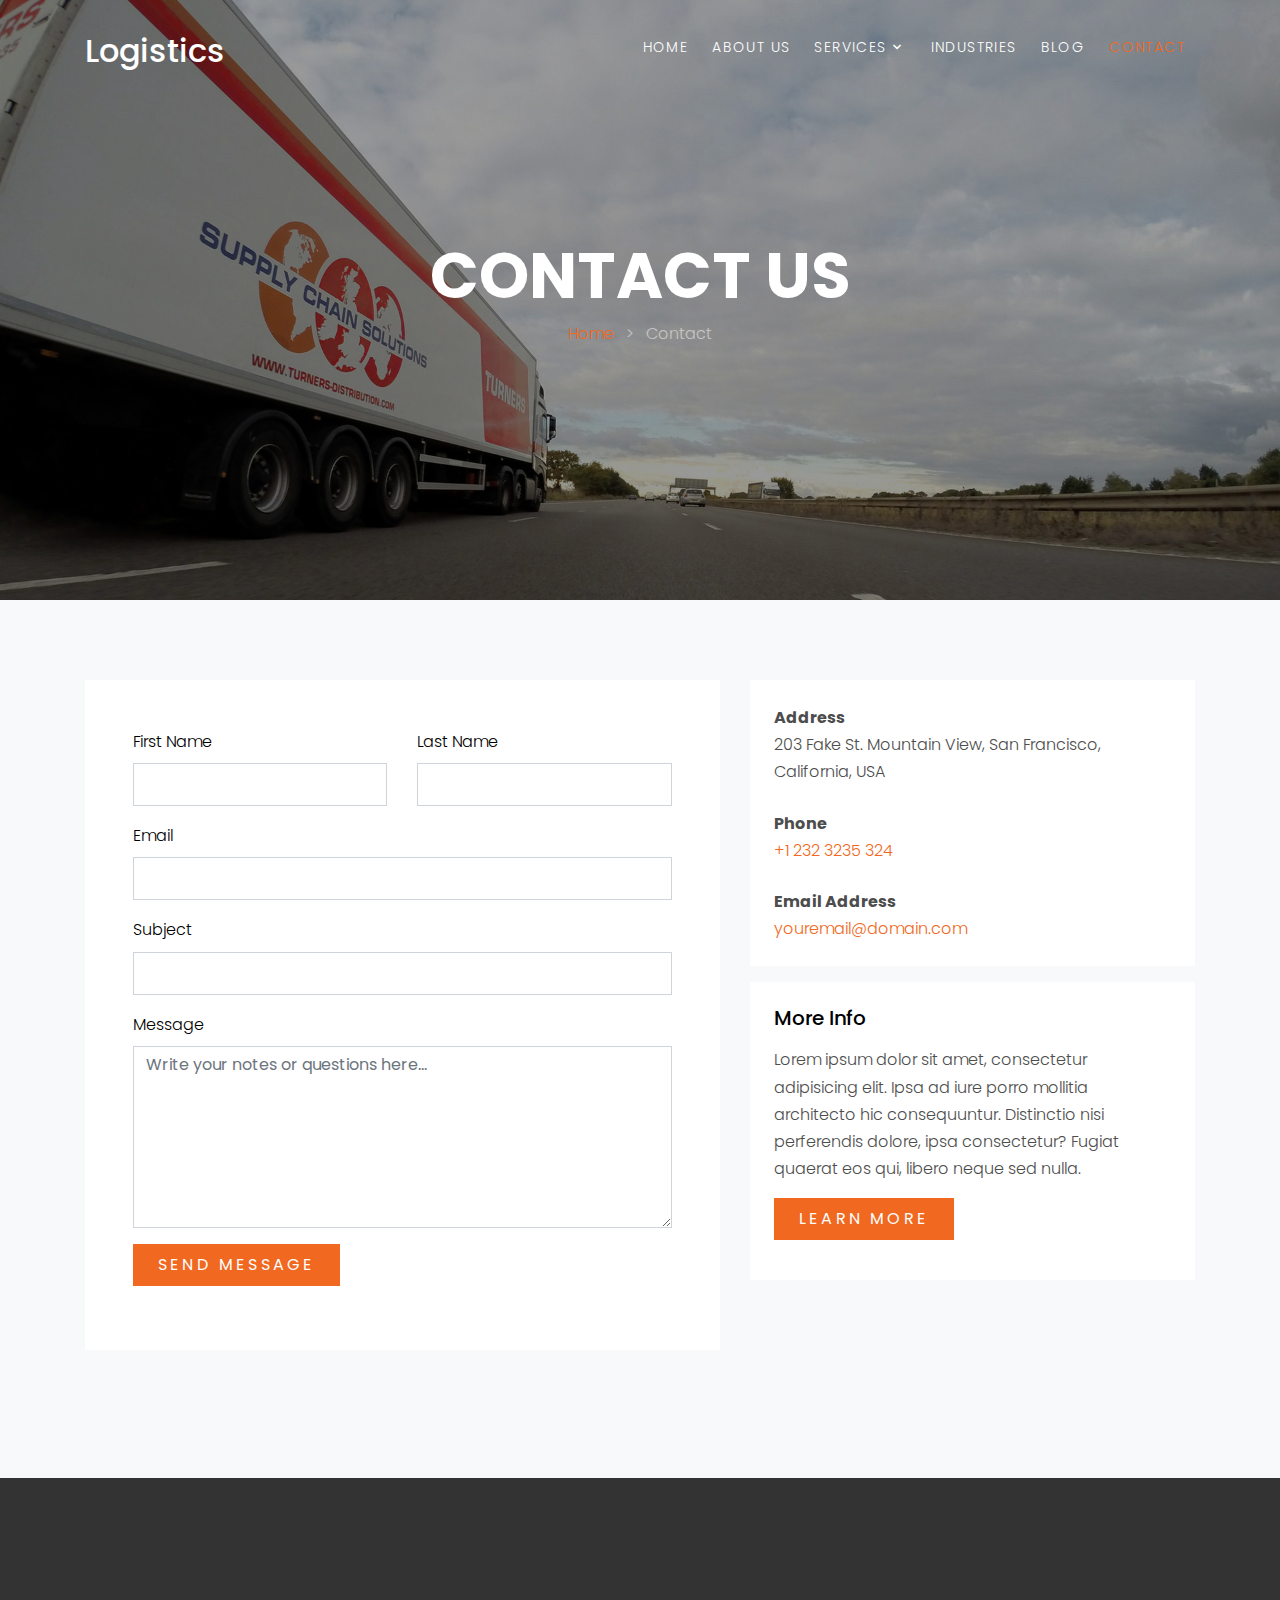
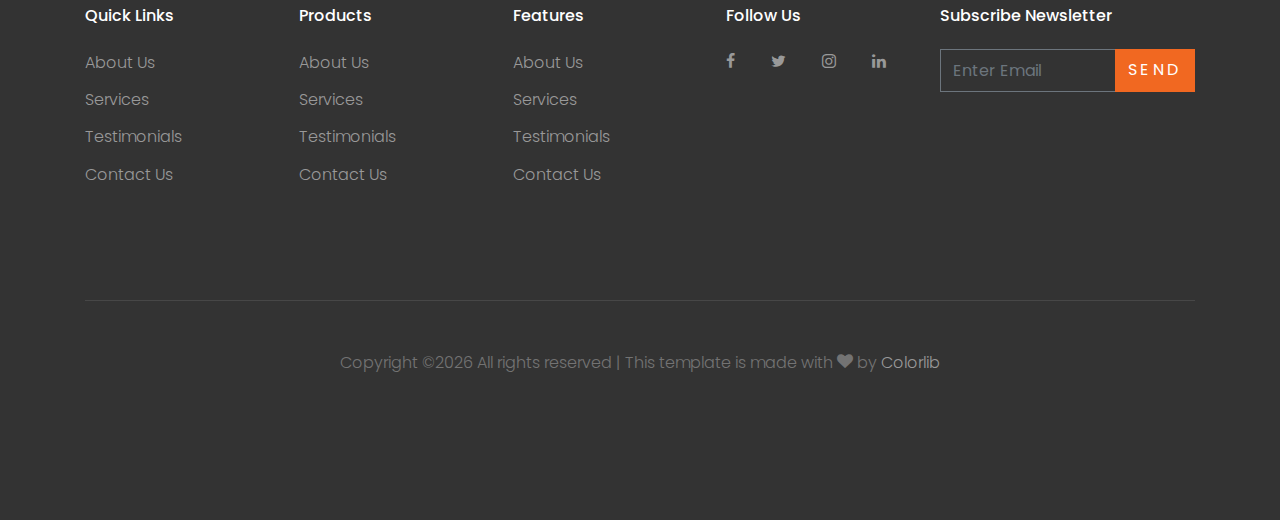
<file: logis/contact.html>
<!DOCTYPE html>
<html lang="en">
  <head>
    <title>Logistics &mdash; Colorlib Website Template</title>
    <meta charset="utf-8">
    <meta name="viewport" content="width=device-width, initial-scale=1, shrink-to-fit=no">

    <link rel="stylesheet" href="https://fonts.googleapis.com/css?family=Poppins:200,300,400,700,900|Display+Playfair:200,300,400,700"> 
    <link rel="stylesheet" href="fonts/icomoon/style.css">

    <link rel="stylesheet" href="css/bootstrap.min.css">
    <link rel="stylesheet" href="css/magnific-popup.css">
    <link rel="stylesheet" href="css/jquery-ui.css">
    <link rel="stylesheet" href="css/owl.carousel.min.css">
    <link rel="stylesheet" href="css/owl.theme.default.min.css">

    <link rel="stylesheet" href="css/bootstrap-datepicker.css">

    <link rel="stylesheet" href="fonts/flaticon/font/flaticon.css">



    <link rel="stylesheet" href="css/aos.css">

    <link rel="stylesheet" href="css/style.css">
    
  </head>
  <body>
  
  <div class="site-wrap">

    <div class="site-mobile-menu">
      <div class="site-mobile-menu-header">
        <div class="site-mobile-menu-close mt-3">
          <span class="icon-close2 js-menu-toggle"></span>
        </div>
      </div>
      <div class="site-mobile-menu-body"></div>
    </div>
    
    <header class="site-navbar py-3" role="banner">

      <div class="container">
        <div class="row align-items-center">
          
          <div class="col-11 col-xl-2">
            <h1 class="mb-0"><a href="index.html" class="text-white h2 mb-0">Logistics</a></h1>
          </div>
          <div class="col-12 col-md-10 d-none d-xl-block">
            <nav class="site-navigation position-relative text-right" role="navigation">

              <ul class="site-menu js-clone-nav mx-auto d-none d-lg-block">
                <li><a href="index.html">Home</a></li>
                <li><a href="about.html">About Us</a></li>
                <li class="has-children">
                  <a href="services.html">Services</a>
                  <ul class="dropdown">
                    <li><a href="#">Air Freight</a></li>
                    <li><a href="#">Ocean Freight</a></li>
                    <li><a href="#">Ground Shipping</a></li>
                    <li><a href="#">Warehousing</a></li>
                    <li><a href="#">Storage</a></li>
                  </ul>
                </li>
                <li><a href="industries.html">Industries</a></li>
                <li><a href="blog.html">Blog</a></li>
                <li class="active"><a href="contact.html">Contact</a></li>
              </ul>
            </nav>
          </div>


          <div class="d-inline-block d-xl-none ml-md-0 mr-auto py-3" style="position: relative; top: 3px;"><a href="#" class="site-menu-toggle js-menu-toggle text-white"><span class="icon-menu h3"></span></a></div>

          </div>

        </div>
      </div>
      
    </header>

  

    <div class="site-blocks-cover inner-page-cover overlay" style="background-image: url(images/hero_bg_1.jpg);" data-aos="fade" data-stellar-background-ratio="0.5">
      <div class="container">
        <div class="row align-items-center justify-content-center text-center">

          <div class="col-md-8" data-aos="fade-up" data-aos-delay="400">
            <h1 class="text-white font-weight-light text-uppercase font-weight-bold">Contact Us</h1>
            <p class="breadcrumb-custom"><a href="index.html">Home</a> <span class="mx-2">&gt;</span> <span>Contact</span></p>
          </div>
        </div>
      </div>
    </div>  

    
    <div class="site-section bg-light">
      <div class="container">
        <div class="row">
          <div class="col-md-7 mb-5">

            

            <form action="#" class="p-5 bg-white">
             

              <div class="row form-group">
                <div class="col-md-6 mb-3 mb-md-0">
                  <label class="text-black" for="fname">First Name</label>
                  <input type="text" id="fname" class="form-control">
                </div>
                <div class="col-md-6">
                  <label class="text-black" for="lname">Last Name</label>
                  <input type="text" id="lname" class="form-control">
                </div>
              </div>

              <div class="row form-group">
                
                <div class="col-md-12">
                  <label class="text-black" for="email">Email</label> 
                  <input type="email" id="email" class="form-control">
                </div>
              </div>

              <div class="row form-group">
                
                <div class="col-md-12">
                  <label class="text-black" for="subject">Subject</label> 
                  <input type="subject" id="subject" class="form-control">
                </div>
              </div>

              <div class="row form-group">
                <div class="col-md-12">
                  <label class="text-black" for="message">Message</label> 
                  <textarea name="message" id="message" cols="30" rows="7" class="form-control" placeholder="Write your notes or questions here..."></textarea>
                </div>
              </div>

              <div class="row form-group">
                <div class="col-md-12">
                  <input type="submit" value="Send Message" class="btn btn-primary py-2 px-4 text-white">
                </div>
              </div>

  
            </form>
          </div>
          <div class="col-md-5">
            
            <div class="p-4 mb-3 bg-white">
              <p class="mb-0 font-weight-bold">Address</p>
              <p class="mb-4">203 Fake St. Mountain View, San Francisco, California, USA</p>

              <p class="mb-0 font-weight-bold">Phone</p>
              <p class="mb-4"><a href="#">+1 232 3235 324</a></p>

              <p class="mb-0 font-weight-bold">Email Address</p>
              <p class="mb-0"><a href="#">youremail@domain.com</a></p>

            </div>
            
            <div class="p-4 mb-3 bg-white">
              <h3 class="h5 text-black mb-3">More Info</h3>
              <p>Lorem ipsum dolor sit amet, consectetur adipisicing elit. Ipsa ad iure porro mollitia architecto hic consequuntur. Distinctio nisi perferendis dolore, ipsa consectetur? Fugiat quaerat eos qui, libero neque sed nulla.</p>
              <p><a href="#" class="btn btn-primary px-4 py-2 text-white">Learn More</a></p>
            </div>

          </div>
        </div>
      </div>
    </div>
    
    <footer class="site-footer">
      <div class="container">
        <div class="row">
          <div class="col-md-9">
            <div class="row">
              <div class="col-md-3">
                <h2 class="footer-heading mb-4">Quick Links</h2>
                <ul class="list-unstyled">
                  <li><a href="#">About Us</a></li>
                  <li><a href="#">Services</a></li>
                  <li><a href="#">Testimonials</a></li>
                  <li><a href="#">Contact Us</a></li>
                </ul>
              </div>
              <div class="col-md-3">
                <h2 class="footer-heading mb-4">Products</h2>
                <ul class="list-unstyled">
                  <li><a href="#">About Us</a></li>
                  <li><a href="#">Services</a></li>
                  <li><a href="#">Testimonials</a></li>
                  <li><a href="#">Contact Us</a></li>
                </ul>
              </div>
              <div class="col-md-3">
                <h2 class="footer-heading mb-4">Features</h2>
                <ul class="list-unstyled">
                  <li><a href="#">About Us</a></li>
                  <li><a href="#">Services</a></li>
                  <li><a href="#">Testimonials</a></li>
                  <li><a href="#">Contact Us</a></li>
                </ul>
              </div>
              <div class="col-md-3">
                <h2 class="footer-heading mb-4">Follow Us</h2>
                <a href="#" class="pl-0 pr-3"><span class="icon-facebook"></span></a>
                <a href="#" class="pl-3 pr-3"><span class="icon-twitter"></span></a>
                <a href="#" class="pl-3 pr-3"><span class="icon-instagram"></span></a>
                <a href="#" class="pl-3 pr-3"><span class="icon-linkedin"></span></a>
              </div>
            </div>
          </div>
          <div class="col-md-3">
            <h2 class="footer-heading mb-4">Subscribe Newsletter</h2>
            <form action="#" method="post">
              <div class="input-group mb-3">
                <input type="text" class="form-control border-secondary text-white bg-transparent" placeholder="Enter Email" aria-label="Enter Email" aria-describedby="button-addon2">
                <div class="input-group-append">
                  <button class="btn btn-primary text-white" type="button" id="button-addon2">Send</button>
                </div>
              </div>
            </form>
          </div>
        </div>
        <div class="row pt-5 mt-5 text-center">
          <div class="col-md-12">
            <div class="border-top pt-5">
            <p>
            <!-- Link back to Colorlib can't be removed. Template is licensed under CC BY 3.0. -->
            Copyright &copy;<script>document.write(new Date().getFullYear());</script> All rights reserved | This template is made with <i class="icon-heart" aria-hidden="true"></i> by <a href="https://colorlib.com" target="_blank" >Colorlib</a>
            <!-- Link back to Colorlib can't be removed. Template is licensed under CC BY 3.0. -->
            </p>
            </div>
          </div>
          
        </div>
      </div>
    </footer>
  </div>

  <script src="js/jquery-3.3.1.min.js"></script>
  <script src="js/jquery-migrate-3.0.1.min.js"></script>
  <script src="js/jquery-ui.js"></script>
  <script src="js/popper.min.js"></script>
  <script src="js/bootstrap.min.js"></script>
  <script src="js/owl.carousel.min.js"></script>
  <script src="js/jquery.stellar.min.js"></script>
  <script src="js/jquery.countdown.min.js"></script>
  <script src="js/jquery.magnific-popup.min.js"></script>
  <script src="js/bootstrap-datepicker.min.js"></script>
  <script src="js/aos.js"></script>

  <script src="js/main.js"></script>
    
  </body>
</html>
</file>
<file: old1/style.css>
/* transition - animation */
/* flex */
/* [Stylesheet - 1.0] */
/* :: 1.0 Import Fonts */
@import url("https://fonts.googleapis.com/css?family=Poppins:300,300i,400,400i,500,500i,600,600i,700,700i,800,800i,900,900i");
/* :: 2.0 Import All CSS */
@import url(css/bootstrap.min.css);
@import url(css/classy-nav.css);
@import url(css/owl.carousel.min.css);
@import url(css/animate.css);
@import url(css/magnific-popup.css);
@import url(css/font-awesome.min.css);
/* :: 3.0 Base CSS */
* {
  margin: 0;
  padding: 0; }

body {
  font-family: "Poppins", sans-serif;
  font-size: 14px; }

h1,
h2,
h3,
h4,
h5,
h6 {
  font-family: "Poppins", sans-serif;
  color: #000000;
  line-height: 1.3;
  font-weight: 500; }

p {
  font-family: "Poppins", sans-serif;
  color: #969696;
  font-size: 15px;
  line-height: 2;
  font-weight: 400; }

a,
a:hover,
a:focus {
  -webkit-transition-duration: 500ms;
  -o-transition-duration: 500ms;
  transition-duration: 500ms;
  text-decoration: none;
  outline: 0 solid transparent;
  color: #000000;
  font-weight: 500;
  font-size: 16px; }

ul,
ol {
  margin: 0; }
  ul li,
  ol li {
    list-style: none; }

img {
  height: auto;
  max-width: 100%; }

/* :: 3.1.0 Spacing */
.mt-15 {
  margin-top: 15px !important; }

.mt-30 {
  margin-top: 30px !important; }

.mt-50 {
  margin-top: 50px !important; }

.mt-70 {
  margin-top: 70px !important; }

.mt-100 {
  margin-top: 100px !important; }

.mb-15 {
  margin-bottom: 15px !important; }

.mb-30 {
  margin-bottom: 30px !important; }

.mb-50 {
  margin-bottom: 50px !important; }

.mb-70 {
  margin-bottom: 70px !important; }

.mb-100 {
  margin-bottom: 100px !important; }

.ml-15 {
  margin-left: 15px !important; }

.ml-30 {
  margin-left: 30px !important; }

.ml-50 {
  margin-left: 50px !important; }

.mr-15 {
  margin-right: 15px !important; }

.mr-30 {
  margin-right: 30px !important; }

.mr-50 {
  margin-right: 50px !important; }

/* :: 3.2.0 Height */
.height-400 {
  height: 400px !important; }

.height-500 {
  height: 500px !important; }

.height-600 {
  height: 600px !important; }

.height-700 {
  height: 700px !important; }

.height-800 {
  height: 800px !important; }

/* :: 3.3.0 Section Padding */
.section-padding-100 {
  padding-top: 100px;
  padding-bottom: 100px; }

.section-padding-100-0 {
  padding-top: 100px;
  padding-bottom: 0; }

.section-padding-0-100 {
  padding-top: 0;
  padding-bottom: 100px; }

.section-padding-100-70 {
  padding-top: 100px;
  padding-bottom: 70px; }

/* :: 3.4.0 Preloader */
.preloader {
  background-color: #688bfe;
  width: 100%;
  height: 100%;
  position: fixed;
  top: 0;
  left: 0;
  right: 0;
  z-index: 99999; }
  .preloader .lds-ellipsis {
    display: inline-block;
    position: relative;
    width: 64px;
    height: 64px; }
    .preloader .lds-ellipsis div {
      position: absolute;
      top: 27px;
      width: 11px;
      height: 11px;
      border-radius: 50%;
      background: #ffffff;
      animation-timing-function: cubic-bezier(0, 1, 1, 0); }
      .preloader .lds-ellipsis div:nth-child(1) {
        left: 6px;
        -webkit-animation: lds-ellipsis1 0.6s infinite;
        animation: lds-ellipsis1 0.6s infinite; }
      .preloader .lds-ellipsis div:nth-child(2) {
        left: 6px;
        -webkit-animation: lds-ellipsis2 0.6s infinite;
        animation: lds-ellipsis2 0.6s infinite; }
      .preloader .lds-ellipsis div:nth-child(3) {
        left: 26px;
        -webkit-animation: lds-ellipsis2 0.6s infinite;
        animation: lds-ellipsis2 0.6s infinite; }
      .preloader .lds-ellipsis div:nth-child(4) {
        left: 45px;
        -webkit-animation: lds-ellipsis3 0.6s infinite;
        animation: lds-ellipsis3 0.6s infinite; }

@-webkit-keyframes lds-ellipsis1 {
  0% {
    -webkit-transform: scale(0);
    -ms-transform: scale(0);
    transform: scale(0); }
  100% {
    -webkit-transform: scale(1);
    -ms-transform: scale(1);
    transform: scale(1); } }
@keyframes lds-ellipsis1 {
  0% {
    -webkit-transform: scale(0);
    -ms-transform: scale(0);
    transform: scale(0); }
  100% {
    -webkit-transform: scale(1);
    -ms-transform: scale(1);
    transform: scale(1); } }
@-webkit-keyframes lds-ellipsis3 {
  0% {
    -webkit-transform: scale(1);
    -ms-transform: scale(1);
    transform: scale(1); }
  100% {
    -webkit-transform: scale(0);
    -ms-transform: scale(0);
    transform: scale(0); } }
@keyframes lds-ellipsis3 {
  0% {
    -webkit-transform: scale(1);
    -ms-transform: scale(1);
    transform: scale(1); }
  100% {
    -webkit-transform: scale(0);
    -ms-transform: scale(0);
    transform: scale(0); } }
@-webkit-keyframes lds-ellipsis2 {
  0% {
    -webkit-transform: translate(0, 0);
    -ms-transform: translate(0, 0);
    transform: translate(0, 0); }
  100% {
    -webkit-transform: translate(19px, 0);
    -ms-transform: translate(19px, 0);
    transform: translate(19px, 0); } }
@keyframes lds-ellipsis2 {
  0% {
    -webkit-transform: translate(0, 0);
    -ms-transform: translate(0, 0);
    transform: translate(0, 0); }
  100% {
    -webkit-transform: translate(19px, 0);
    -ms-transform: translate(19px, 0);
    transform: translate(19px, 0); } }
/* :: 3.5.0 Miscellaneous */
.jarallax {
  position: relative;
  z-index: 0; }

.jarallax > .jarallax-img {
  position: absolute;
  object-fit: cover;
  font-family: 'object-fit: cover;';
  top: 0;
  left: 0;
  width: 100%;
  height: 100%;
  z-index: -1; }

.section-heading {
  position: relative;
  z-index: 1;
  margin-bottom: 70px; }
  .section-heading h2 {
    font-size: 48px;
    color: #212121;
    font-weight: 700;
    margin-bottom: 10px;
    font-weight: 500; }
    @media only screen and (min-width: 992px) and (max-width: 1199px) {
      .section-heading h2 {
        font-size: 36px; } }
    @media only screen and (min-width: 768px) and (max-width: 991px) {
      .section-heading h2 {
        font-size: 30px; } }
    @media only screen and (max-width: 767px) {
      .section-heading h2 {
        font-size: 24px; } }
  .section-heading h6 {
    font-size: 18px;
    margin-bottom: 0;
    color: #969696; }
  .section-heading p {
    font-weight: 300;
    font-size: 18px;
    margin-bottom: 0; }

.box-shadow {
  position: relative;
  z-index: 1; }
  .box-shadow:hover {
    box-shadow: 0 0 24px rgba(0, 0, 0, 0.2); }

.tooltip-inner {
  background-color: #ff7902;
  box-shadow: 0 0 24px rgba(0, 0, 0, 0.2); }

.tooltip .arrow::before {
  border-bottom-color: #ff7902; }

.bg-img {
  background-position: center center;
  background-size: cover;
  background-repeat: no-repeat; }

.bg-white {
  background-color: #ffffff !important; }

.bg-dark {
  background-color: #000000 !important; }

.bg-transparent {
  background-color: transparent !important; }

.bg-gray {
  background-color: #f8f8f8; }

.font-bold {
  font-weight: 700; }

.font-light {
  font-weight: 300; }

.bg-overlay {
  position: relative;
  z-index: 2;
  background-position: center center;
  background-size: cover; }
  .bg-overlay::after {
    background-color: rgba(0, 0, 0, 0.61);
    position: absolute;
    z-index: -1;
    top: 0;
    left: 0;
    width: 100%;
    height: 100%;
    content: ""; }

.bg-fixed {
  background-attachment: fixed !important; }

/* :: 3.6.0 ScrollUp */
#scrollUp {
  background-color: #688bfe;
  border-radius: 5px 0 0 5px;
  bottom: 70px;
  color: #ffffff;
  font-size: 10px;
  padding: 12px 0;
  height: 60px;
  line-height: 1.5;
  right: 0;
  text-align: center;
  width: 35px;
  -webkit-transition-duration: 500ms;
  -o-transition-duration: 500ms;
  transition-duration: 500ms;
  font-weight: 700;
  box-shadow: 0 1px 5px 2px rgba(0, 0, 0, 0.15);
  text-transform: uppercase; }
  #scrollUp i {
    font-size: 18px;
    display: block; }
  #scrollUp:hover {
    background-color: #ff7902;
    color: #ffffff; }

/* :: 3.7.0 pixel Button */
.pixel-btn {
  -webkit-transition-duration: 500ms;
  -o-transition-duration: 500ms;
  transition-duration: 500ms;
  background-color: #ff7902;
  position: relative;
  z-index: 1;
  display: inline-block;
  min-width: 170px;
  height: 48px;
  color: #ffffff;
  border-radius: 0;
  padding: 0 35px 0 20px;
  font-size: 14px;
  line-height: 48px;
  font-weight: 600;
  text-transform: uppercase; }
  .pixel-btn::after {
    position: absolute;
    top: 0;
    right: 20px;
    font-size: 18px;
    content: '\f105';
    font-family: 'FontAwesome';
    z-index: 1; }
  .pixel-btn:hover, .pixel-btn:focus {
    font-size: 14px;
    font-weight: 600;
    background-color: #688bfe;
    color: #ffffff;
    box-shadow: 0 0 50px rgba(0, 0, 0, 0.15); }
  .pixel-btn.btn-2 {
    background-color: #688bfe;
    color: #ffffff; }
    .pixel-btn.btn-2:hover, .pixel-btn.btn-2:focus {
      background-color: #ff7902;
      color: #ffffff;
      box-shadow: 0 0 50px rgba(0, 0, 0, 0.15); }
  .pixel-btn.btn-3 {
    background-color: transparent;
    color: #688bfe;
    border: 2px solid #688bfe;
    line-height: 44px; }
    .pixel-btn.btn-3:hover, .pixel-btn.btn-3:focus {
      background-color: transparent;
      color: #ff7902;
      box-shadow: 0 0 50px rgba(0, 0, 0, 0.15);
      border: 2px solid #ff7902; }

/* :: 4.0 Header Area CSS */
.header-area {
  position: absolute;
  z-index: 1000;
  width: 100%;
  top: 0;
  left: 0;
  right: 0; }
  .header-area .pixel-main-menu {
    position: relative;
    width: 100%;
    z-index: 1;
    padding: 0 35px;
    -webkit-transition-duration: 500ms;
    -o-transition-duration: 500ms;
    transition-duration: 500ms; }
    @media only screen and (max-width: 767px) {
      .header-area .pixel-main-menu {
        padding: 0; } }
    .header-area .pixel-main-menu .classy-nav-container {
      background-color: transparent; }
    .header-area .pixel-main-menu .classy-navbar {
      height: 100px;
      padding: 0;
      background-color: transparent; }
      @media only screen and (min-width: 768px) and (max-width: 991px) {
        .header-area .pixel-main-menu .classy-navbar {
          height: 70px; } }
      @media only screen and (max-width: 767px) {
        .header-area .pixel-main-menu .classy-navbar {
          height: 70px; } }
      @media only screen and (max-width: 767px) {
        .header-area .pixel-main-menu .classy-navbar .nav-brand {
          width: 80px;
          margin-right: 10px; } }
      .header-area .pixel-main-menu .classy-navbar .classynav ul li a {
        font-weight: 500;
        text-transform: capitalize;
        font-size: 18px;
        padding: 0 10px;
        color: #ffffff; }
        .header-area .pixel-main-menu .classy-navbar .classynav ul li a:hover, .header-area .pixel-main-menu .classy-navbar .classynav ul li a:focus {
          color: #ff7902; }
        @media only screen and (min-width: 992px) and (max-width: 1199px) {
          .header-area .pixel-main-menu .classy-navbar .classynav ul li a {
            font-size: 16px;
            padding: 0 5px; } }
        @media only screen and (min-width: 768px) and (max-width: 991px) {
          .header-area .pixel-main-menu .classy-navbar .classynav ul li a {
            color: #212121;
            font-size: 14px; } }
        @media only screen and (max-width: 767px) {
          .header-area .pixel-main-menu .classy-navbar .classynav ul li a {
            color: #212121;
            font-size: 14px; } }
      .header-area .pixel-main-menu .classy-navbar .classynav > ul > li:first-child a {
        padding-left: 0; }
        @media only screen and (min-width: 768px) and (max-width: 991px) {
          .header-area .pixel-main-menu .classy-navbar .classynav > ul > li:first-child a {
            padding-left: 10px; } }
        @media only screen and (max-width: 767px) {
          .header-area .pixel-main-menu .classy-navbar .classynav > ul > li:first-child a {
            padding-left: 10px; } }
      .header-area .pixel-main-menu .classy-navbar .classynav ul li.megamenu-item > a::after,
      .header-area .pixel-main-menu .classy-navbar .classynav ul li.has-down > a::after {
        color: #ffffff; }
        @media only screen and (min-width: 768px) and (max-width: 991px) {
          .header-area .pixel-main-menu .classy-navbar .classynav ul li.megamenu-item > a::after,
          .header-area .pixel-main-menu .classy-navbar .classynav ul li.has-down > a::after {
            color: #212121; } }
        @media only screen and (max-width: 767px) {
          .header-area .pixel-main-menu .classy-navbar .classynav ul li.megamenu-item > a::after,
          .header-area .pixel-main-menu .classy-navbar .classynav ul li.has-down > a::after {
            color: #212121; } }
      .header-area .pixel-main-menu .classy-navbar .classynav ul li ul li.megamenu-item > a::after,
      .header-area .pixel-main-menu .classy-navbar .classynav ul li ul li.has-down > a::after {
        color: #212121; }
      .header-area .pixel-main-menu .classy-navbar .classynav ul li ul li a {
        color: #212121;
        font-size: 14px;
        padding: 0 20px; }
  .header-area .top-social-info {
    position: relative;
    z-index: 1; }
    @media only screen and (min-width: 768px) and (max-width: 991px) {
      .header-area .top-social-info {
        margin-top: 30px;
        margin-left: 15px !important; } }
    @media only screen and (max-width: 767px) {
      .header-area .top-social-info {
        margin-top: 30px;
        margin-left: 15px !important; } }
    .header-area .top-social-info a {
      display: inline-block;
      width: 40px;
      height: 40px;
      font-size: 18px;
      border: 2px solid #ffffff;
      color: #ffffff;
      border-radius: 50%;
      text-align: center;
      line-height: 36px;
      margin-left: 10px; }
      @media only screen and (min-width: 992px) and (max-width: 1199px) {
        .header-area .top-social-info a {
          width: 30px;
          height: 30px;
          line-height: 26px;
          margin-left: 5px;
          font-size: 14px; } }
      @media only screen and (min-width: 768px) and (max-width: 991px) {
        .header-area .top-social-info a {
          width: 30px;
          height: 30px;
          line-height: 26px;
          margin-left: 5px;
          font-size: 14px;
          color: #212121;
          border-color: #212121; } }
      @media only screen and (max-width: 767px) {
        .header-area .top-social-info a {
          width: 30px;
          height: 30px;
          line-height: 26px;
          margin-left: 5px;
          font-size: 14px;
          color: #212121;
          border-color: #212121; } }
      .header-area .top-social-info a:hover, .header-area .top-social-info a:focus {
        border-color: #ff7902;
        color: #ff7902; }
  .header-area .is-sticky .pixel-main-menu {
    background-color: #688bfe;
    box-shadow: 0 7px 40px 0 rgba(0, 0, 0, 0.3); }

.classy-navbar-toggler .navbarToggler span {
  background-color: #ffffff; }

/* :: 5.0 Hero Area CSS */
.hero-area {
  position: relative;
  z-index: 1; }
  .hero-area .owl-prev,
  .hero-area .owl-next {
    position: absolute;
    top: 50%;
    font-size: 24px;
    font-weight: 700;
    color: #ffffff;
    left: 50px;
    text-transform: uppercase;
    -webkit-transition-duration: 500ms;
    -o-transition-duration: 500ms;
    transition-duration: 500ms;
    -webkit-transform: translateY(-50%);
    -ms-transform: translateY(-50%);
    transform: translateY(-50%);
    opacity: 0;
    visibility: hidden; }
    @media only screen and (min-width: 768px) and (max-width: 991px) {
      .hero-area .owl-prev,
      .hero-area .owl-next {
        font-size: 18px; } }
    @media only screen and (max-width: 767px) {
      .hero-area .owl-prev,
      .hero-area .owl-next {
        left: 20px;
        font-size: 16px; } }
    .hero-area .owl-prev:hover,
    .hero-area .owl-next:hover {
      color: #ff7902; }
  .hero-area .owl-next {
    left: auto;
    right: 50px; }
    @media only screen and (max-width: 767px) {
      .hero-area .owl-next {
        right: 20px; } }
  .hero-area:hover .owl-next,
  .hero-area:hover .owl-prev {
    opacity: 1;
    visibility: hidden; }

.single-slide {
  position: relative;
  z-index: 99;
  width: 100%;
  height: 900px;
  background-color: #ffffff;
  overflow: hidden; }
  .single-slide .slide-bg-img {
    position: absolute;
    width: 100%;
    height: 100%;
    z-index: -12;
    top: 0;
    left: 0;
    right: 0;
    bottom: 0;
    -webkit-animation: slide-bg linear 20000ms infinite;
    animation: slide-bg linear 20000ms infinite; }
  .single-slide .welcome-text {
    position: relative;
    z-index: 1; }
    .single-slide .welcome-text h2 {
      font-size: 72px;
      color: #ffffff;
      font-weight: 500;
      margin-bottom: 400px;
      text-transform: uppercase; }
      .single-slide .welcome-text h2 span {
        color: #ffffff;
        font-weight: 200; }
      @media only screen and (min-width: 992px) and (max-width: 1199px) {
        .single-slide .welcome-text h2 {
          font-size: 48px; } }
      @media only screen and (min-width: 768px) and (max-width: 991px) {
        .single-slide .welcome-text h2 {
          font-size: 42px; } }
      @media only screen and (max-width: 767px) {
        .single-slide .welcome-text h2 {
          font-size: 24px; } }
    .single-slide .welcome-text h4 {
      font-size: 24px;
      font-weight: 400;
      color: #ffffff;
      margin-bottom: 15px; }
      @media only screen and (max-width: 767px) {
        .single-slide .welcome-text h4 {
          font-size: 18px; } }
      .single-slide .welcome-text h4 span {
        font-weight: 300; }
  @media only screen and (min-width: 992px) and (max-width: 1199px) {
    .single-slide {
      height: 700px; } }
  @media only screen and (min-width: 768px) and (max-width: 991px) {
    .single-slide {
      height: 600px; } }
  @media only screen and (max-width: 767px) {
    .single-slide {
      height: 550px; } }

@-webkit-keyframes slide-bg {
  0% {
    -webkit-transform: scale(1.3);
    -ms-transform: scale(1.3);
    transform: scale(1.3); }
  100% {
    -webkit-transform: scale(1);
    -ms-transform: scale(1);
    transform: scale(1); } }
@keyframes slide-bg {
  0% {
    -webkit-transform: scale(1.3);
    -ms-transform: scale(1.3);
    transform: scale(1.3); }
  100% {
    -webkit-transform: scale(1);
    -ms-transform: scale(1);
    transform: scale(1); } }
/* Catagory Area CSS */
.top-catagory-area {
  position: relative;
  z-index: 1; }
  .top-catagory-area .single-catagory {
    position: relative;
    z-index: 1;
    @flex (0 0 50%);
    max-width: 50%;
    width: 50%;
    height: 960px; }
    @media only screen and (min-width: 992px) and (max-width: 1199px) {
      .top-catagory-area .single-catagory {
        height: 400px; } }
    @media only screen and (min-width: 768px) and (max-width: 991px) {
      .top-catagory-area .single-catagory {
        height: 400px; } }
    @media only screen and (max-width: 767px) {
      .top-catagory-area .single-catagory {
        height: 300px;
        @flex (0 0 100%);
        max-width: 100%;
        width: 100%; } }
    .top-catagory-area .single-catagory a {
      display: inline-block;
      font-size: 72px;
      margin: 0;
      color: #ffffff; }
      @media only screen and (min-width: 992px) and (max-width: 1199px) {
        .top-catagory-area .single-catagory a {
          font-size: 42px; } }
      @media only screen and (min-width: 768px) and (max-width: 991px) {
        .top-catagory-area .single-catagory a {
          font-size: 36px; } }
      @media only screen and (max-width: 767px) {
        .top-catagory-area .single-catagory a {
          font-size: 24px; } }
      .top-catagory-area .single-catagory a:hover {
        color: #ff7902; }

/* :: 9.0 Newsletter Area CSS */
.nl-area {
  position: relative;
  z-index: 3;
  background-color: #688bfe; }
  .nl-area .nl-form {
    position: relative;
    z-index: 1; }
    .nl-area .nl-form h4 {
      color: #ffffff;
      margin-bottom: 25px;
      display: block;
      font-weight: 500; }
      @media only screen and (max-width: 767px) {
        .nl-area .nl-form h4 {
          font-size: 18px; } }
    .nl-area .nl-form form {
      width: 100%;
      position: relative;
      z-index: 1; }
      .nl-area .nl-form form input {
        width: 100%;
        height: 50px;
        background-color: transparent;
        border: none;
        border-bottom: 2px solid #ffffff;
        font-size: 12px;
        font-style: italic;
        text-align: center;
        color: #ffffff;
        -webkit-transition-duration: 500ms;
        -o-transition-duration: 500ms;
        transition-duration: 500ms; }
        .nl-area .nl-form form input:focus {
          border-bottom-color: #ff7902; }

/* :: Portfolio Area CSS */
.pixel-projects-menu {
  position: relative;
  z-index: 1;
  margin-bottom: 30px; }
  .pixel-projects-menu .btn {
    padding: 10px 20px;
    background-color: transparent;
    font-size: 14px;
    text-transform: capitalize;
    font-weight: 500;
    color: #969696;
    border-radius: 50px;
    border: 2px solid transparent; }
    .pixel-projects-menu .btn.active, .pixel-projects-menu .btn:focus {
      box-shadow: none;
      color: #ff7902;
      border-color: #ff7902; }

.single_gallery_item {
  display: inline-block;
  float: left;
  position: relative;
  z-index: 2;
  width: 33.3333334%;
  overflow: hidden;
  -webkit-transition-duration: 500ms;
  -o-transition-duration: 500ms;
  transition-duration: 500ms; }
  @media only screen and (max-width: 767px) {
    .single_gallery_item {
      width: 100%; } }
  .single_gallery_item img {
    width: 100%;
    -webkit-transition-duration: 2000ms;
    -o-transition-duration: 2000ms;
    transition-duration: 2000ms; }
  .single_gallery_item .hover-content {
    width: 100%;
    height: 100%;
    position: absolute;
    top: 0;
    bottom: 0;
    left: 0;
    right: 0;
    background-color: rgba(255, 121, 2, 0.9);
    opacity: 0;
    visibility: hidden;
    -webkit-transition-duration: 500ms;
    -o-transition-duration: 500ms;
    transition-duration: 500ms; }
    .single_gallery_item .hover-content .zoom-img {
      display: inline-block;
      width: 50px;
      height: 50px;
      border-radius: 50%;
      border: 2px solid #ffffff;
      font-size: 20px;
      margin-bottom: 30px;
      color: #ffffff;
      line-height: 46px;
      margin-top: -15px;
      opacity: 0;
      -webkit-transition-duration: 500ms;
      -o-transition-duration: 500ms;
      transition-duration: 500ms; }
    .single_gallery_item .hover-content h4 {
      margin-bottom: 0;
      color: #ffffff; }
      @media only screen and (min-width: 992px) and (max-width: 1199px) {
        .single_gallery_item .hover-content h4 {
          font-size: 20px; } }
      @media only screen and (min-width: 768px) and (max-width: 991px) {
        .single_gallery_item .hover-content h4 {
          font-size: 16px; } }
      @media only screen and (max-width: 767px) {
        .single_gallery_item .hover-content h4 {
          font-size: 16px; } }
  .single_gallery_item:hover img {
    -webkit-transform: scale(1.1);
    -ms-transform: scale(1.1);
    transform: scale(1.1); }
  .single_gallery_item:hover .hover-content {
    opacity: 1;
    visibility: visible; }
    .single_gallery_item:hover .hover-content .zoom-img {
      margin-top: 0;
      opacity: 1; }

/* Feature Area CSS */
.pixel-feature-area {
  position: relative;
  z-index: 1; }
  .pixel-feature-area .feature-thumbnail {
    -webkit-box-flex: 0;
    -ms-flex: 0 0 50%;
    flex: 0 0 50%;
    max-width: 50%;
    width: 50%; }
    @media only screen and (max-width: 767px) {
      .pixel-feature-area .feature-thumbnail {
        -webkit-box-flex: 0;
        -ms-flex: 0 0 100%;
        flex: 0 0 100%;
        max-width: 100%;
        width: 100%;
        height: 300px; } }
  .pixel-feature-area .feature-content {
    -webkit-box-flex: 0;
    -ms-flex: 0 0 50%;
    flex: 0 0 50%;
    max-width: 50%;
    width: 50%;
    padding: 200px 50px; }
    @media only screen and (min-width: 992px) and (max-width: 1199px) {
      .pixel-feature-area .feature-content {
        padding: 100px 30px; } }
    @media only screen and (min-width: 768px) and (max-width: 991px) {
      .pixel-feature-area .feature-content {
        padding: 100px 30px; } }
    @media only screen and (max-width: 767px) {
      .pixel-feature-area .feature-content {
        padding: 50px 30px;
        -webkit-box-flex: 0;
        -ms-flex: 0 0 100%;
        flex: 0 0 100%;
        max-width: 100%;
        width: 100%; } }
    .pixel-feature-area .feature-content h1 {
      font-size: 36px;
      margin-bottom: 25px; }
      @media only screen and (min-width: 768px) and (max-width: 991px) {
        .pixel-feature-area .feature-content h1 {
          font-size: 30px; } }
      @media only screen and (max-width: 767px) {
        .pixel-feature-area .feature-content h1 {
          font-size: 24px; } }
    .pixel-feature-area .feature-content p {
      font-weight: 300;
      font-size: 24px; }
      @media only screen and (min-width: 992px) and (max-width: 1199px) {
        .pixel-feature-area .feature-content p {
          font-size: 16px; } }
      @media only screen and (min-width: 768px) and (max-width: 991px) {
        .pixel-feature-area .feature-content p {
          font-size: 16px; } }
      @media only screen and (max-width: 767px) {
        .pixel-feature-area .feature-content p {
          font-size: 16px; } }

/* :: Team Member Area CSS */
.single-team-member {
  position: relative;
  z-index: 1;
  -webkit-transition-duration: 500ms;
  -o-transition-duration: 500ms;
  transition-duration: 500ms; }
  .single-team-member img {
    -webkit-transition-duration: 500ms;
    -o-transition-duration: 500ms;
    transition-duration: 500ms;
    -webkit-filter: grayscale(100%);
    filter: grayscale(100%); }
  .single-team-member .hover-text {
    -webkit-transition-duration: 500ms;
    -o-transition-duration: 500ms;
    transition-duration: 500ms;
    position: absolute;
    width: 100%;
    height: 50%;
    bottom: 0;
    left: 0;
    right: 0;
    z-index: 100;
    padding-bottom: 25px;
    background-image: -webkit-gradient(linear, left top, left bottom, from(rgba(255, 121, 2, 0)), to(#ff7902));
    background-image: -webkit-linear-gradient(top, rgba(255, 121, 2, 0), #ff7902);
    background-image: -o-linear-gradient(top, rgba(255, 121, 2, 0), #ff7902);
    background-image: linear-gradient(to bottom, rgba(255, 121, 2, 0), #ff7902);
    opacity: 0;
    visibility: hidden; }
    .single-team-member .hover-text h4 {
      margin-bottom: 5px;
      color: #ffffff; }
    .single-team-member .hover-text h6 {
      font-size: 14px;
      margin-bottom: 15px;
      color: #ffffff;
      display: block; }
    .single-team-member .hover-text .social-info a {
      display: inline-block;
      width: 25px;
      height: 25px;
      border: 1px solid #ffffff;
      border-radius: 50%;
      font-size: 12px;
      color: #ffffff;
      line-height: 23px;
      margin: 0 5px; }
      .single-team-member .hover-text .social-info a:hover, .single-team-member .hover-text .social-info a:focus {
        -webkit-transform: scale(1.2);
        -ms-transform: scale(1.2);
        transform: scale(1.2); }
  .single-team-member:hover img {
    -webkit-filter: grayscale(0%);
    filter: grayscale(0%); }
  .single-team-member:hover .hover-text {
    opacity: 1;
    visibility: visible; }

/* :: Testimonial Area CSS */
.testimonial-slides {
  position: relative;
  z-index: 1; }
  .testimonial-slides .owl-dots {
    display: -webkit-box;
    display: -ms-flexbox;
    display: flex;
    -webkit-box-pack: center;
    -ms-flex-pack: center;
    justify-content: center;
    -webkit-box-align: center;
    -ms-flex-align: center;
    align-items: center;
    margin-top: 80px; }
    .testimonial-slides .owl-dots .owl-dot {
      width: 8px;
      height: 8px;
      background-color: #9a9a9a;
      margin: 0 4px; }
      .testimonial-slides .owl-dots .owl-dot.active {
        width: 12px;
        height: 12px;
        background-color: #ff7902; }

.single-testimonial-slide {
  position: relative;
  z-index: 1;
  text-align: center; }
  .single-testimonial-slide img {
    margin: 0 auto 30px;
    width: 80px !important; }
  .single-testimonial-slide h4 {
    font-size: 24px;
    color: #969696; }
  .single-testimonial-slide span {
    font-size: 14px;
    font-weight: 300;
    color: #969696;
    margin-bottom: 40px;
    display: block; }
  .single-testimonial-slide h5 {
    font-size: 22px;
    color: #969696;
    margin-bottom: 0;
    font-weight: 300;
    line-height: 1.8; }
    @media only screen and (min-width: 992px) and (max-width: 1199px) {
      .single-testimonial-slide h5 {
        font-size: 18px; } }
    @media only screen and (min-width: 768px) and (max-width: 991px) {
      .single-testimonial-slide h5 {
        font-size: 16px; } }
    @media only screen and (max-width: 767px) {
      .single-testimonial-slide h5 {
        font-size: 16px; } }

/* :: 11.0 Footer Area CSS */
.footer-area {
  position: relative;
  z-index: 1;
  background-color: #688bfe;
  padding-left: 35px;
  padding-right: 35px; }
  @media only screen and (max-width: 767px) {
    .footer-area {
      padding-left: 0;
      padding-right: 0; } }
  .footer-area .single-footer-widget {
    position: relative;
    z-index: 1; }
    @media only screen and (max-width: 767px) {
      .footer-area .single-footer-widget {
        margin-bottom: 50px !important; } }
    .footer-area .single-footer-widget .widget-title {
      font-size: 24px;
      color: #ffffff;
      margin-bottom: 20px;
      font-weight: 500; }
      @media only screen and (max-width: 767px) {
        .footer-area .single-footer-widget .widget-title {
          font-size: 20px; } }
    .footer-area .single-footer-widget p {
      margin-bottom: 0;
      font-size: 14px;
      color: #ffffff;
      font-weight: 500;
      display: -webkit-box;
      display: -ms-flexbox;
      display: flex;
      -webkit-box-align: center;
      -ms-flex-align: center;
      align-items: center; }
      .footer-area .single-footer-widget p i {
        display: inline-block;
        width: 40px;
        height: 40px;
        font-size: 18px;
        border: 2px solid #ffffff;
        color: #ffffff;
        border-radius: 50%;
        text-align: center;
        line-height: 36px;
        margin-right: 10px; }
        @media only screen and (min-width: 992px) and (max-width: 1199px) {
          .footer-area .single-footer-widget p i {
            width: 30px;
            height: 30px;
            font-size: 14px;
            line-height: 26px; } }
        @media only screen and (min-width: 768px) and (max-width: 991px) {
          .footer-area .single-footer-widget p i {
            width: 30px;
            height: 30px;
            font-size: 14px;
            line-height: 26px; } }
        @media only screen and (max-width: 767px) {
          .footer-area .single-footer-widget p i {
            width: 30px;
            height: 30px;
            font-size: 14px;
            line-height: 26px; } }
    .footer-area .single-footer-widget .footer-social-info {
      position: relative;
      z-index: 1; }
      .footer-area .single-footer-widget .footer-social-info a {
        display: inline-block;
        width: 40px;
        height: 40px;
        font-size: 18px;
        border: 2px solid #ffffff;
        color: #ffffff;
        border-radius: 50%;
        text-align: center;
        line-height: 36px;
        margin-right: 10px;
        margin-bottom: 10px; }
        .footer-area .single-footer-widget .footer-social-info a:last-child {
          margin-right: 0; }
        @media only screen and (min-width: 992px) and (max-width: 1199px) {
          .footer-area .single-footer-widget .footer-social-info a {
            width: 30px;
            height: 30px;
            line-height: 26px;
            font-size: 14px; } }
        @media only screen and (min-width: 768px) and (max-width: 991px) {
          .footer-area .single-footer-widget .footer-social-info a {
            width: 30px;
            height: 30px;
            line-height: 26px;
            font-size: 14px; } }
        @media only screen and (max-width: 767px) {
          .footer-area .single-footer-widget .footer-social-info a {
            width: 30px;
            height: 30px;
            line-height: 26px;
            font-size: 14px; } }
        .footer-area .single-footer-widget .footer-social-info a:hover, .footer-area .single-footer-widget .footer-social-info a:focus {
          border-color: #ff7902;
          color: #ff7902; }
  .footer-area .copywrite-area {
    position: relative;
    z-index: 1;
    border-top: 2px solid #ffffff;
    padding: 20px 0; }
    .footer-area .copywrite-area .copywrite-text {
      font-size: 13px;
      margin-bottom: 0;
      color: #ffffff;
      font-weight: 400; }
      @media only screen and (min-width: 768px) and (max-width: 991px) {
        .footer-area .copywrite-area .copywrite-text {
          font-size: 11px; } }
      @media only screen and (max-width: 767px) {
        .footer-area .copywrite-area .copywrite-text {
          font-size: 11px;
          margin-bottom: 15px; } }
    .footer-area .copywrite-area .footer-nav {
      position: relative;
      z-index: 1;
      text-align: right; }
      .footer-area .copywrite-area .footer-nav ul {
        display: -webkit-box;
        display: -ms-flexbox;
        display: flex;
        -webkit-box-align: center;
        -ms-flex-align: center;
        align-items: center;
        -webkit-box-pack: end;
        -ms-flex-pack: end;
        justify-content: flex-end; }
        @media only screen and (max-width: 767px) {
          .footer-area .copywrite-area .footer-nav ul {
            -webkit-box-pack: start;
            -ms-flex-pack: start;
            justify-content: flex-start; } }
        .footer-area .copywrite-area .footer-nav ul li a {
          display: inline-block;
          color: #ffffff;
          font-size: 16px;
          font-weight: 500;
          padding: 0 10px; }
          @media only screen and (min-width: 992px) and (max-width: 1199px) {
            .footer-area .copywrite-area .footer-nav ul li a {
              font-size: 14px; } }
          @media only screen and (min-width: 768px) and (max-width: 991px) {
            .footer-area .copywrite-area .footer-nav ul li a {
              padding: 0 5px;
              font-size: 13px; } }
          @media only screen and (max-width: 767px) {
            .footer-area .copywrite-area .footer-nav ul li a {
              padding: 0 4px;
              font-size: 11px; } }
        .footer-area .copywrite-area .footer-nav ul li:last-child a {
          padding-right: 0; }
        @media only screen and (max-width: 767px) {
          .footer-area .copywrite-area .footer-nav ul li:first-child a {
            padding-left: 0; } }

/* :: 12.0 Blog Area CSS */
.breadcrumb-area {
  position: relative;
  z-index: 1;
  width: 100%;
  height: 380px;
  padding: 0 35px; }
  @media only screen and (min-width: 992px) and (max-width: 1199px) {
    .breadcrumb-area {
      height: 300px; } }
  @media only screen and (min-width: 768px) and (max-width: 991px) {
    .breadcrumb-area {
      height: 280px; } }
  @media only screen and (max-width: 767px) {
    .breadcrumb-area {
      height: 250px; } }
  .breadcrumb-area::after {
    content: '';
    position: absolute;
    width: 100%;
    height: 100%;
    z-index: -1;
    top: 0;
    left: 0;
    background-color: rgba(104, 139, 254, 0.75); }
  .breadcrumb-area .breadcrumb-content {
    text-align: center; }
    .breadcrumb-area .breadcrumb-content h2 {
      color: #ffffff;
      font-size: 60px;
      font-weight: 600;
      text-transform: capitalize;
      margin-bottom: 0;
      display: inline-block; }
      @media only screen and (min-width: 992px) and (max-width: 1199px) {
        .breadcrumb-area .breadcrumb-content h2 {
          font-size: 42px; } }
      @media only screen and (min-width: 768px) and (max-width: 991px) {
        .breadcrumb-area .breadcrumb-content h2 {
          font-size: 36px; } }
      @media only screen and (max-width: 767px) {
        .breadcrumb-area .breadcrumb-content h2 {
          font-size: 24px; } }

.pagination {
  position: relative;
  z-index: 1; }
  .pagination .page-item .page-link {
    width: 40px;
    height: 40px;
    background-color: #ffffff;
    border-radius: 50%;
    line-height: 40px;
    font-weight: 500;
    font-size: 16px;
    color: #9a9a9a;
    padding: 0;
    border: 2px solid #9a9a9a;
    text-align: center;
    margin: 0 3px; }
    .pagination .page-item .page-link:hover, .pagination .page-item .page-link:focus {
      color: #ffffff;
      background-color: #ff7902;
      border-color: #ff7902; }
  .pagination .page-item.active .page-link {
    color: #ffffff;
    background-color: #ff7902;
    border-color: #ff7902; }

/* :: Service Area CSS */
.single-service-cata {
  position: relative;
  z-index: 1;
  height: 640px;
  -webkit-box-flex: 0;
  -ms-flex: 0 0 33.33334%;
  flex: 0 0 33.33334%;
  max-width: 33.33334%;
  width: 33.33334%;
  text-align: center; }
  @media only screen and (min-width: 992px) and (max-width: 1199px) {
    .single-service-cata {
      height: 480px; } }
  @media only screen and (min-width: 768px) and (max-width: 991px) {
    .single-service-cata {
      height: 400px; } }
  @media only screen and (max-width: 767px) {
    .single-service-cata {
      height: 300px;
      -webkit-box-flex: 0;
      -ms-flex: 0 0 100%;
      flex: 0 0 100%;
      max-width: 100%;
      width: 100%; } }
  .single-service-cata::after {
    -webkit-transition-duration: 500ms;
    -o-transition-duration: 500ms;
    transition-duration: 500ms;
    content: '';
    width: 100%;
    height: 100%;
    z-index: -1;
    position: absolute;
    top: 0;
    left: 0;
    background-color: rgba(104, 139, 254, 0.5); }
  .single-service-cata:hover::after {
    background-color: rgba(255, 121, 2, 0.9); }
  .single-service-cata a {
    font-size: 48px;
    color: #ffffff; }
    @media only screen and (min-width: 992px) and (max-width: 1199px) {
      .single-service-cata a {
        font-size: 36px; } }
    @media only screen and (min-width: 768px) and (max-width: 991px) {
      .single-service-cata a {
        font-size: 28px; } }
    @media only screen and (max-width: 767px) {
      .single-service-cata a {
        font-size: 30px; } }

.single-service-block {
  position: relative;
  z-index: 1; }
  .single-service-block h4 {
    text-transform: uppercase; }
  .single-service-block p {
    margin-bottom: 0; }

.pixel-prices-area {
  position: relative;
  z-index: 1;
  overflow: hidden; }
  @media only screen and (min-width: 992px) and (max-width: 1199px) {
    .pixel-prices-area {
      padding-top: 30px; } }
  @media only screen and (min-width: 768px) and (max-width: 991px) {
    .pixel-prices-area {
      padding-top: 0; } }
  @media only screen and (max-width: 767px) {
    .pixel-prices-area {
      padding-top: 0; } }

.single-price-table-area {
  position: relative;
  z-index: 1;
  -webkit-box-flex: 0;
  -ms-flex: 0 0 25%;
  flex: 0 0 25%;
  max-width: 25%;
  width: 25%;
  padding: 70px 50px;
  background-color: #efefef;
  text-align: center;
  -webkit-transition-duration: 800ms;
  -o-transition-duration: 800ms;
  transition-duration: 800ms; }
  @media only screen and (min-width: 992px) and (max-width: 1199px) {
    .single-price-table-area {
      padding: 50px 20px; } }
  @media only screen and (min-width: 768px) and (max-width: 991px) {
    .single-price-table-area {
      padding: 50px 20px;
      -webkit-box-flex: 0;
      -ms-flex: 0 0 50%;
      flex: 0 0 50%;
      max-width: 50%;
      width: 50%;
      margin-bottom: 0 !important; } }
  @media only screen and (max-width: 767px) {
    .single-price-table-area {
      padding: 50px 20px;
      -webkit-box-flex: 0;
      -ms-flex: 0 0 100%;
      flex: 0 0 100%;
      max-width: 100%;
      width: 100%;
      margin-bottom: 0 !important; } }
  .single-price-table-area .price-value {
    margin-bottom: 20px; }
    .single-price-table-area .price-value h2 {
      font-size: 72px;
      margin-bottom: 0;
      line-height: 1;
      -webkit-transition-duration: 500ms;
      -o-transition-duration: 500ms;
      transition-duration: 500ms; }
      @media only screen and (min-width: 992px) and (max-width: 1199px) {
        .single-price-table-area .price-value h2 {
          font-size: 52px; } }
      @media only screen and (max-width: 767px) {
        .single-price-table-area .price-value h2 {
          font-size: 52px; } }
      .single-price-table-area .price-value h2 span:last-child {
        font-size: 14px;
        color: #969696; }
      .single-price-table-area .price-value h2 span:first-child {
        position: relative;
        z-index: 1; }
        .single-price-table-area .price-value h2 span:first-child::after {
          content: '$';
          font-size: 30px;
          position: absolute;
          top: 23px;
          right: -16px;
          z-index: 1; }
          @media only screen and (min-width: 992px) and (max-width: 1199px) {
            .single-price-table-area .price-value h2 span:first-child::after {
              top: 12px; } }
          @media only screen and (max-width: 767px) {
            .single-price-table-area .price-value h2 span:first-child::after {
              top: 12px; } }
  .single-price-table-area h2 {
    font-size: 36px;
    margin-bottom: 30px;
    -webkit-transition-duration: 500ms;
    -o-transition-duration: 500ms;
    transition-duration: 500ms; }
    @media only screen and (min-width: 992px) and (max-width: 1199px) {
      .single-price-table-area h2 {
        font-size: 20px; } }
    @media only screen and (max-width: 767px) {
      .single-price-table-area h2 {
        font-size: 24px; } }
  .single-price-table-area p {
    margin-bottom: 0;
    -webkit-transition-duration: 500ms;
    -o-transition-duration: 500ms;
    transition-duration: 500ms; }
    @media only screen and (min-width: 992px) and (max-width: 1199px) {
      .single-price-table-area p {
        font-size: 12px; } }
  .single-price-table-area .price-desc {
    position: relative;
    z-index: 1;
    margin: 50px 0; }
    .single-price-table-area .price-desc li {
      -webkit-transition-duration: 500ms;
      -o-transition-duration: 500ms;
      transition-duration: 500ms;
      border-bottom: 1px solid #dfdfdf;
      padding: 10px 0;
      color: #969696;
      display: block; }
      @media only screen and (min-width: 992px) and (max-width: 1199px) {
        .single-price-table-area .price-desc li {
          font-size: 13px; } }
      .single-price-table-area .price-desc li img {
        margin-right: 20px; }
        @media only screen and (min-width: 992px) and (max-width: 1199px) {
          .single-price-table-area .price-desc li img {
            margin-right: 10px; } }
  .single-price-table-area.active, .single-price-table-area:hover {
    z-index: 100;
    -webkit-transform: scale(1.2);
    -ms-transform: scale(1.2);
    transform: scale(1.2);
    background-color: #688bfe; }
    @media only screen and (min-width: 992px) and (max-width: 1199px) {
      .single-price-table-area.active, .single-price-table-area:hover {
        -webkit-transform: scale(1.1);
        -ms-transform: scale(1.1);
        transform: scale(1.1); } }
    @media only screen and (min-width: 768px) and (max-width: 991px) {
      .single-price-table-area.active, .single-price-table-area:hover {
        -webkit-transform: scale(1);
        -ms-transform: scale(1);
        transform: scale(1); } }
    @media only screen and (max-width: 767px) {
      .single-price-table-area.active, .single-price-table-area:hover {
        -webkit-transform: scale(1);
        -ms-transform: scale(1);
        transform: scale(1); } }
    .single-price-table-area.active .price-value h2, .single-price-table-area:hover .price-value h2 {
      color: #ffffff; }
      .single-price-table-area.active .price-value h2 span, .single-price-table-area:hover .price-value h2 span {
        color: #ffffff; }
    .single-price-table-area.active h2,
    .single-price-table-area.active p,
    .single-price-table-area.active .price-desc li, .single-price-table-area:hover h2,
    .single-price-table-area:hover p,
    .single-price-table-area:hover .price-desc li {
      color: #ffffff; }

/* :: 13.0 Contact Area CSS */
.contact-form-area input,
.contact-form-area textarea {
  background-color: #f6f6f6;
  width: 100%;
  height: 50px;
  margin-bottom: 25px;
  font-size: 13px;
  color: #969696;
  text-align: center;
  border: none;
  border-radius: 0;
  border-bottom: 2px solid transparent;
  transition-duration: 500ms; }
  .contact-form-area input:focus,
  .contact-form-area textarea:focus {
    background-color: #f6f6f6;
    box-shadow: none;
    border-bottom-color: #ff7902; }
.contact-form-area textarea {
  height: 170px;
  padding-top: 20px;
  margin-bottom: 50px; }

.map-area {
  position: relative;
  z-index: 2;
  height: 690px; }
  @media only screen and (min-width: 992px) and (max-width: 1199px) {
    .map-area {
      height: 550px; } }
  @media only screen and (min-width: 768px) and (max-width: 991px) {
    .map-area {
      height: 450px; } }
  @media only screen and (max-width: 767px) {
    .map-area {
      height: 320px; } }
  .map-area iframe {
    width: 100%;
    height: 100%;
    border: none;
    margin-bottom: 0; }

.single-contact-content {
  position: relative;
  z-index: 1;
  margin-bottom: 20px; }
  .single-contact-content:last-child {
    margin-bottom: 0; }
  .single-contact-content .icon {
    -webkit-box-flex: 0;
    -ms-flex: 0 0 32px;
    flex: 0 0 32px;
    max-width: 32px;
    width: 32px;
    height: 32px;
    border-radius: 50%;
    border: 2px solid #969696;
    color: #688bfe;
    text-align: center;
    line-height: 28px;
    margin-right: 20px; }
  .single-contact-content .text {
    position: relative;
    z-index: 1; }
    .single-contact-content .text h6 {
      font-size: 18px;
      margin-bottom: 10px; }
    .single-contact-content .text p {
      margin-bottom: 0; }

/* :: 14.0 Elements Area CSS */
.elements-title {
  position: relative;
  z-index: 1; }
  .elements-title h2 {
    font-size: 48px;
    margin-bottom: 0; }
    @media only screen and (min-width: 992px) and (max-width: 1199px) {
      .elements-title h2 {
        font-size: 36px; } }
    @media only screen and (min-width: 768px) and (max-width: 991px) {
      .elements-title h2 {
        font-size: 30px; } }
    @media only screen and (max-width: 767px) {
      .elements-title h2 {
        font-size: 24px; } }

.single-service-area {
  position: relative;
  z-index: 1; }
  .single-service-area img {
    display: block;
    margin: 0 auto 20px;
    -webkit-transition-duration: 500ms;
    -o-transition-duration: 500ms;
    transition-duration: 500ms; }
  .single-service-area h5 {
    font-size: 18px;
    margin-bottom: 10px;
    -webkit-transition-duration: 500ms;
    -o-transition-duration: 500ms;
    transition-duration: 500ms; }
  .single-service-area p {
    font-size: 14px; }
  .single-service-area a {
    display: block;
    text-align: center;
    padding: 0;
    text-transform: uppercase;
    font-size: 14px;
    font-weight: 600;
    color: #ff7902; }
    .single-service-area a:hover, .single-service-area a:focus {
      color: #688bfe; }
  .single-service-area:hover img, .single-service-area:focus img {
    -webkit-transform: scale(1.2);
    -ms-transform: scale(1.2);
    transform: scale(1.2); }
  .single-service-area:hover h5, .single-service-area:focus h5 {
    color: #ff7902; }

.single-cool-fact {
  position: relative;
  z-index: 1;
  text-align: center; }
  .single-cool-fact .scf-icon {
    position: relative;
    z-index: 1;
    margin-bottom: 30px; }
  .single-cool-fact .scf-text h2 {
    font-size: 48px;
    margin-bottom: 20px;
    color: #ff7902;
    font-weight: 500; }
    @media only screen and (min-width: 992px) and (max-width: 1199px) {
      .single-cool-fact .scf-text h2 {
        font-size: 36px; } }
    @media only screen and (min-width: 768px) and (max-width: 991px) {
      .single-cool-fact .scf-text h2 {
        font-size: 30px; } }
    @media only screen and (max-width: 767px) {
      .single-cool-fact .scf-text h2 {
        font-size: 24px; } }
  .single-cool-fact .scf-text h6 {
    font-size: 18px;
    text-transform: capitalize;
    margin-bottom: 0;
    color: #969696; }

.single-accordion.panel {
  background-color: #ffffff;
  border: 0 solid transparent;
  border-radius: 4px;
  box-shadow: 0 0 0 transparent;
  margin-bottom: 15px; }
.single-accordion:last-of-type {
  margin-bottom: 0; }
.single-accordion h6 {
  margin-bottom: 0; }
  .single-accordion h6 a {
    background-color: #688bfe;
    border-radius: 0;
    color: #ffffff;
    display: block;
    margin: 0;
    padding: 15px 70px 15px 30px;
    position: relative;
    font-size: 14px;
    text-transform: capitalize;
    font-weight: 600; }
    .single-accordion h6 a span {
      background: transparent;
      -webkit-transition-duration: 500ms;
      -o-transition-duration: 500ms;
      transition-duration: 500ms;
      font-size: 10px;
      position: absolute;
      right: 0;
      text-align: center;
      top: 0;
      width: 58px;
      height: 100%;
      color: #ffffff;
      line-height: 58px; }
      .single-accordion h6 a span.accor-open {
        opacity: 0; }
    .single-accordion h6 a.collapsed {
      -webkit-transition-duration: 500ms;
      -o-transition-duration: 500ms;
      transition-duration: 500ms;
      background-color: #ff7902;
      color: #ffffff; }
.single-accordion .accordion-content {
  border-top: 0 solid transparent;
  box-shadow: none; }
  .single-accordion .accordion-content p {
    padding: 15px 15px 0;
    margin-bottom: 0; }

.single-skils-area {
  position: relative;
  z-index: 1;
  text-align: center; }
  .single-skils-area .circle {
    position: relative;
    z-index: 10;
    margin-bottom: 15px; }
  .single-skils-area .skills-text {
    position: absolute;
    top: 50%;
    left: 50%;
    text-align: center;
    -webkit-transform: translate(-50%, -50%);
    -ms-transform: translate(-50%, -50%);
    transform: translate(-50%, -50%); }
    .single-skils-area .skills-text span {
      font-size: 48px;
      color: #ff7902;
      font-weight: 600; }
    .single-skils-area .skills-text p {
      margin-bottom: 0;
      color: #969696; }

.pixel-tabs-content {
  position: relative;
  z-index: 1; }
  .pixel-tabs-content .nav-tabs {
    border-bottom: none;
    margin-bottom: 15px; }
    .pixel-tabs-content .nav-tabs .nav-link {
      background-color: #ff7902;
      padding: 0 20px;
      height: 48px;
      line-height: 50px;
      color: #ffffff;
      margin: 0 2px;
      border-radius: 0;
      font-size: 14px;
      font-weight: 600; }
      @media only screen and (max-width: 767px) {
        .pixel-tabs-content .nav-tabs .nav-link {
          padding: 0 5px;
          height: 40px;
          line-height: 40px;
          font-size: 12px; } }
      .pixel-tabs-content .nav-tabs .nav-link.active {
        background-color: #688bfe;
        color: #ffffff; }
  .pixel-tabs-content .pixel-tab-text {
    position: relative;
    z-index: 1;
    padding-top: 10px; }
    .pixel-tabs-content .pixel-tab-text p {
      margin-bottom: 0; }
  .pixel-tabs-content .tab-content h6 {
    font-size: 18px; }

.single-icons {
  position: relative;
  z-index: 1;
  background-color: #688bfe;
  border-radius: 5px;
  text-align: center;
  padding: 50px 20px; }
  .single-icons i {
    font-size: 50px;
    margin-bottom: 30px;
    display: block;
    color: #ffffff; }
  .single-icons span {
    display: block;
    color: #ffffff; }

/* ====== The End ====== */

/*# sourceMappingURL=style.css.map */
</file>
<file: fonts/icomoon/style.css>
@font-face {
  font-family: 'icomoon';
  src:  url('fonts/icomoon.eot?10si43');
  src:  url('fonts/icomoon.eot?10si43#iefix') format('embedded-opentype'),
    url('fonts/icomoon.ttf?10si43') format('truetype'),
    url('fonts/icomoon.woff?10si43') format('woff'),
    url('fonts/icomoon.svg?10si43#icomoon') format('svg');
  font-weight: normal;
  font-style: normal;
}

[class^="icon-"], [class*=" icon-"] {
  /* use !important to prevent issues with browser extensions that change fonts */
  font-family: 'icomoon' !important;
  speak: none;
  font-style: normal;
  font-weight: normal;
  font-variant: normal;
  text-transform: none;
  line-height: 1;

  /* Better Font Rendering =========== */
  -webkit-font-smoothing: antialiased;
  -moz-osx-font-smoothing: grayscale;
}

.icon-asterisk:before {
  content: "\f069";
}
.icon-plus:before {
  content: "\f067";
}
.icon-question:before {
  content: "\f128";
}
.icon-minus:before {
  content: "\f068";
}
.icon-glass:before {
  content: "\f000";
}
.icon-music:before {
  content: "\f001";
}
.icon-search:before {
  content: "\f002";
}
.icon-envelope-o:before {
  content: "\f003";
}
.icon-heart:before {
  content: "\f004";
}
.icon-star:before {
  content: "\f005";
}
.icon-star-o:before {
  content: "\f006";
}
.icon-user:before {
  content: "\f007";
}
.icon-film:before {
  content: "\f008";
}
.icon-th-large:before {
  content: "\f009";
}
.icon-th:before {
  content: "\f00a";
}
.icon-th-list:before {
  content: "\f00b";
}
.icon-check:before {
  content: "\f00c";
}
.icon-close:before {
  content: "\f00d";
}
.icon-remove:before {
  content: "\f00d";
}
.icon-times:before {
  content: "\f00d";
}
.icon-search-plus:before {
  content: "\f00e";
}
.icon-search-minus:before {
  content: "\f010";
}
.icon-power-off:before {
  content: "\f011";
}
.icon-signal:before {
  content: "\f012";
}
.icon-cog:before {
  content: "\f013";
}
.icon-gear:before {
  content: "\f013";
}
.icon-trash-o:before {
  content: "\f014";
}
.icon-home:before {
  content: "\f015";
}
.icon-file-o:before {
  content: "\f016";
}
.icon-clock-o:before {
  content: "\f017";
}
.icon-road:before {
  content: "\f018";
}
.icon-download:before {
  content: "\f019";
}
.icon-arrow-circle-o-down:before {
  content: "\f01a";
}
.icon-arrow-circle-o-up:before {
  content: "\f01b";
}
.icon-inbox:before {
  content: "\f01c";
}
.icon-play-circle-o:before {
  content: "\f01d";
}
.icon-repeat:before {
  content: "\f01e";
}
.icon-rotate-right:before {
  content: "\f01e";
}
.icon-refresh:before {
  content: "\f021";
}
.icon-list-alt:before {
  content: "\f022";
}
.icon-lock:before {
  content: "\f023";
}
.icon-flag:before {
  content: "\f024";
}
.icon-headphones:before {
  content: "\f025";
}
.icon-volume-off:before {
  content: "\f026";
}
.icon-volume-down:before {
  content: "\f027";
}
.icon-volume-up:before {
  content: "\f028";
}
.icon-qrcode:before {
  content: "\f029";
}
.icon-barcode:before {
  content: "\f02a";
}
.icon-tag:before {
  content: "\f02b";
}
.icon-tags:before {
  content: "\f02c";
}
.icon-book:before {
  content: "\f02d";
}
.icon-bookmark:before {
  content: "\f02e";
}
.icon-print:before {
  content: "\f02f";
}
.icon-camera:before {
  content: "\f030";
}
.icon-font:before {
  content: "\f031";
}
.icon-bold:before {
  content: "\f032";
}
.icon-italic:before {
  content: "\f033";
}
.icon-text-height:before {
  content: "\f034";
}
.icon-text-width:before {
  content: "\f035";
}
.icon-align-left:before {
  content: "\f036";
}
.icon-align-center:before {
  content: "\f037";
}
.icon-align-right:before {
  content: "\f038";
}
.icon-align-justify:before {
  content: "\f039";
}
.icon-list:before {
  content: "\f03a";
}
.icon-dedent:before {
  content: "\f03b";
}
.icon-outdent:before {
  content: "\f03b";
}
.icon-indent:before {
  content: "\f03c";
}
.icon-video-camera:before {
  content: "\f03d";
}
.icon-image:before {
  content: "\f03e";
}
.icon-photo:before {
  content: "\f03e";
}
.icon-picture-o:before {
  content: "\f03e";
}
.icon-pencil:before {
  content: "\f040";
}
.icon-map-marker:before {
  content: "\f041";
}
.icon-adjust:before {
  content: "\f042";
}
.icon-tint:before {
  content: "\f043";
}
.icon-edit:before {
  content: "\f044";
}
.icon-pencil-square-o:before {
  content: "\f044";
}
.icon-share-square-o:before {
  content: "\f045";
}
.icon-check-square-o:before {
  content: "\f046";
}
.icon-arrows:before {
  content: "\f047";
}
.icon-step-backward:before {
  content: "\f048";
}
.icon-fast-backward:before {
  content: "\f049";
}
.icon-backward:before {
  content: "\f04a";
}
.icon-play:before {
  content: "\f04b";
}
.icon-pause:before {
  content: "\f04c";
}
.icon-stop:before {
  content: "\f04d";
}
.icon-forward:before {
  content: "\f04e";
}
.icon-fast-forward:before {
  content: "\f050";
}
.icon-step-forward:before {
  content: "\f051";
}
.icon-eject:before {
  content: "\f052";
}
.icon-chevron-left:before {
  content: "\f053";
}
.icon-chevron-right:before {
  content: "\f054";
}
.icon-plus-circle:before {
  content: "\f055";
}
.icon-minus-circle:before {
  content: "\f056";
}
.icon-times-circle:before {
  content: "\f057";
}
.icon-check-circle:before {
  content: "\f058";
}
.icon-question-circle:before {
  content: "\f059";
}
.icon-info-circle:before {
  content: "\f05a";
}
.icon-crosshairs:before {
  content: "\f05b";
}
.icon-times-circle-o:before {
  content: "\f05c";
}
.icon-check-circle-o:before {
  content: "\f05d";
}
.icon-ban:before {
  content: "\f05e";
}
.icon-arrow-left:before {
  content: "\f060";
}
.icon-arrow-right:before {
  content: "\f061";
}
.icon-arrow-up:before {
  content: "\f062";
}
.icon-arrow-down:before {
  content: "\f063";
}
.icon-mail-forward:before {
  content: "\f064";
}
.icon-share:before {
  content: "\f064";
}
.icon-expand:before {
  content: "\f065";
}
.icon-compress:before {
  content: "\f066";
}
.icon-exclamation-circle:before {
  content: "\f06a";
}
.icon-gift:before {
  content: "\f06b";
}
.icon-leaf:before {
  content: "\f06c";
}
.icon-fire:before {
  content: "\f06d";
}
.icon-eye:before {
  content: "\f06e";
}
.icon-eye-slash:before {
  content: "\f070";
}
.icon-exclamation-triangle:before {
  content: "\f071";
}
.icon-warning:before {
  content: "\f071";
}
.icon-plane:before {
  content: "\f072";
}
.icon-calendar:before {
  content: "\f073";
}
.icon-random:before {
  content: "\f074";
}
.icon-comment:before {
  content: "\f075";
}
.icon-magnet:before {
  content: "\f076";
}
.icon-chevron-up:before {
  content: "\f077";
}
.icon-chevron-down:before {
  content: "\f078";
}
.icon-retweet:before {
  content: "\f079";
}
.icon-shopping-cart:before {
  content: "\f07a";
}
.icon-folder:before {
  content: "\f07b";
}
.icon-folder-open:before {
  content: "\f07c";
}
.icon-arrows-v:before {
  content: "\f07d";
}
.icon-arrows-h:before {
  content: "\f07e";
}
.icon-bar-chart:before {
  content: "\f080";
}
.icon-bar-chart-o:before {
  content: "\f080";
}
.icon-twitter-square:before {
  content: "\f081";
}
.icon-facebook-square:before {
  content: "\f082";
}
.icon-camera-retro:before {
  content: "\f083";
}
.icon-key:before {
  content: "\f084";
}
.icon-cogs:before {
  content: "\f085";
}
.icon-gears:before {
  content: "\f085";
}
.icon-comments:before {
  content: "\f086";
}
.icon-thumbs-o-up:before {
  content: "\f087";
}
.icon-thumbs-o-down:before {
  content: "\f088";
}
.icon-star-half:before {
  content: "\f089";
}
.icon-heart-o:before {
  content: "\f08a";
}
.icon-sign-out:before {
  content: "\f08b";
}
.icon-linkedin-square:before {
  content: "\f08c";
}
.icon-thumb-tack:before {
  content: "\f08d";
}
.icon-external-link:before {
  content: "\f08e";
}
.icon-sign-in:before {
  content: "\f090";
}
.icon-trophy:before {
  content: "\f091";
}
.icon-github-square:before {
  content: "\f092";
}
.icon-upload:before {
  content: "\f093";
}
.icon-lemon-o:before {
  content: "\f094";
}
.icon-phone:before {
  content: "\f095";
}
.icon-square-o:before {
  content: "\f096";
}
.icon-bookmark-o:before {
  content: "\f097";
}
.icon-phone-square:before {
  content: "\f098";
}
.icon-twitter:before {
  content: "\f099";
}
.icon-facebook:before {
  content: "\f09a";
}
.icon-facebook-f:before {
  content: "\f09a";
}
.icon-github:before {
  content: "\f09b";
}
.icon-unlock:before {
  content: "\f09c";
}
.icon-credit-card:before {
  content: "\f09d";
}
.icon-feed:before {
  content: "\f09e";
}
.icon-rss:before {
  content: "\f09e";
}
.icon-hdd-o:before {
  content: "\f0a0";
}
.icon-bullhorn:before {
  content: "\f0a1";
}
.icon-bell-o:before {
  content: "\f0a2";
}
.icon-certificate:before {
  content: "\f0a3";
}
.icon-hand-o-right:before {
  content: "\f0a4";
}
.icon-hand-o-left:before {
  content: "\f0a5";
}
.icon-hand-o-up:before {
  content: "\f0a6";
}
.icon-hand-o-down:before {
  content: "\f0a7";
}
.icon-arrow-circle-left:before {
  content: "\f0a8";
}
.icon-arrow-circle-right:before {
  content: "\f0a9";
}
.icon-arrow-circle-up:before {
  content: "\f0aa";
}
.icon-arrow-circle-down:before {
  content: "\f0ab";
}
.icon-globe:before {
  content: "\f0ac";
}
.icon-wrench:before {
  content: "\f0ad";
}
.icon-tasks:before {
  content: "\f0ae";
}
.icon-filter:before {
  content: "\f0b0";
}
.icon-briefcase:before {
  content: "\f0b1";
}
.icon-arrows-alt:before {
  content: "\f0b2";
}
.icon-group:before {
  content: "\f0c0";
}
.icon-users:before {
  content: "\f0c0";
}
.icon-chain:before {
  content: "\f0c1";
}
.icon-link:before {
  content: "\f0c1";
}
.icon-cloud:before {
  content: "\f0c2";
}
.icon-flask:before {
  content: "\f0c3";
}
.icon-cut:before {
  content: "\f0c4";
}
.icon-scissors:before {
  content: "\f0c4";
}
.icon-copy:before {
  content: "\f0c5";
}
.icon-files-o:before {
  content: "\f0c5";
}
.icon-paperclip:before {
  content: "\f0c6";
}
.icon-floppy-o:before {
  content: "\f0c7";
}
.icon-save:before {
  content: "\f0c7";
}
.icon-square:before {
  content: "\f0c8";
}
.icon-bars:before {
  content: "\f0c9";
}
.icon-navicon:before {
  content: "\f0c9";
}
.icon-reorder:before {
  content: "\f0c9";
}
.icon-list-ul:before {
  content: "\f0ca";
}
.icon-list-ol:before {
  content: "\f0cb";
}
.icon-strikethrough:before {
  content: "\f0cc";
}
.icon-underline:before {
  content: "\f0cd";
}
.icon-table:before {
  content: "\f0ce";
}
.icon-magic:before {
  content: "\f0d0";
}
.icon-truck:before {
  content: "\f0d1";
}
.icon-pinterest:before {
  content: "\f0d2";
}
.icon-pinterest-square:before {
  content: "\f0d3";
}
.icon-google-plus-square:before {
  content: "\f0d4";
}
.icon-google-plus:before {
  content: "\f0d5";
}
.icon-money:before {
  content: "\f0d6";
}
.icon-caret-down:before {
  content: "\f0d7";
}
.icon-caret-up:before {
  content: "\f0d8";
}
.icon-caret-left:before {
  content: "\f0d9";
}
.icon-caret-right:before {
  content: "\f0da";
}
.icon-columns:before {
  content: "\f0db";
}
.icon-sort:before {
  content: "\f0dc";
}
.icon-unsorted:before {
  content: "\f0dc";
}
.icon-sort-desc:before {
  content: "\f0dd";
}
.icon-sort-down:before {
  content: "\f0dd";
}
.icon-sort-asc:before {
  content: "\f0de";
}
.icon-sort-up:before {
  content: "\f0de";
}
.icon-envelope:before {
  content: "\f0e0";
}
.icon-linkedin:before {
  content: "\f0e1";
}
.icon-rotate-left:before {
  content: "\f0e2";
}
.icon-undo:before {
  content: "\f0e2";
}
.icon-gavel:before {
  content: "\f0e3";
}
.icon-legal:before {
  content: "\f0e3";
}
.icon-dashboard:before {
  content: "\f0e4";
}
.icon-tachometer:before {
  content: "\f0e4";
}
.icon-comment-o:before {
  content: "\f0e5";
}
.icon-comments-o:before {
  content: "\f0e6";
}
.icon-bolt:before {
  content: "\f0e7";
}
.icon-flash:before {
  content: "\f0e7";
}
.icon-sitemap:before {
  content: "\f0e8";
}
.icon-umbrella:before {
  content: "\f0e9";
}
.icon-clipboard:before {
  content: "\f0ea";
}
.icon-paste:before {
  content: "\f0ea";
}
.icon-lightbulb-o:before {
  content: "\f0eb";
}
.icon-exchange:before {
  content: "\f0ec";
}
.icon-cloud-download:before {
  content: "\f0ed";
}
.icon-cloud-upload:before {
  content: "\f0ee";
}
.icon-user-md:before {
  content: "\f0f0";
}
.icon-stethoscope:before {
  content: "\f0f1";
}
.icon-suitcase:before {
  content: "\f0f2";
}
.icon-bell:before {
  content: "\f0f3";
}
.icon-coffee:before {
  content: "\f0f4";
}
.icon-cutlery:before {
  content: "\f0f5";
}
.icon-file-text-o:before {
  content: "\f0f6";
}
.icon-building-o:before {
  content: "\f0f7";
}
.icon-hospital-o:before {
  content: "\f0f8";
}
.icon-ambulance:before {
  content: "\f0f9";
}
.icon-medkit:before {
  content: "\f0fa";
}
.icon-fighter-jet:before {
  content: "\f0fb";
}
.icon-beer:before {
  content: "\f0fc";
}
.icon-h-square:before {
  content: "\f0fd";
}
.icon-plus-square:before {
  content: "\f0fe";
}
.icon-angle-double-left:before {
  content: "\f100";
}
.icon-angle-double-right:before {
  content: "\f101";
}
.icon-angle-double-up:before {
  content: "\f102";
}
.icon-angle-double-down:before {
  content: "\f103";
}
.icon-angle-left:before {
  content: "\f104";
}
.icon-angle-right:before {
  content: "\f105";
}
.icon-angle-up:before {
  content: "\f106";
}
.icon-angle-down:before {
  content: "\f107";
}
.icon-desktop:before {
  content: "\f108";
}
.icon-laptop:before {
  content: "\f109";
}
.icon-tablet:before {
  content: "\f10a";
}
.icon-mobile:before {
  content: "\f10b";
}
.icon-mobile-phone:before {
  content: "\f10b";
}
.icon-circle-o:before {
  content: "\f10c";
}
.icon-quote-left:before {
  content: "\f10d";
}
.icon-quote-right:before {
  content: "\f10e";
}
.icon-spinner:before {
  content: "\f110";
}
.icon-circle:before {
  content: "\f111";
}
.icon-mail-reply:before {
  content: "\f112";
}
.icon-reply:before {
  content: "\f112";
}
.icon-github-alt:before {
  content: "\f113";
}
.icon-folder-o:before {
  content: "\f114";
}
.icon-folder-open-o:before {
  content: "\f115";
}
.icon-smile-o:before {
  content: "\f118";
}
.icon-frown-o:before {
  content: "\f119";
}
.icon-meh-o:before {
  content: "\f11a";
}
.icon-gamepad:before {
  content: "\f11b";
}
.icon-keyboard-o:before {
  content: "\f11c";
}
.icon-flag-o:before {
  content: "\f11d";
}
.icon-flag-checkered:before {
  content: "\f11e";
}
.icon-terminal:before {
  content: "\f120";
}
.icon-code:before {
  content: "\f121";
}
.icon-mail-reply-all:before {
  content: "\f122";
}
.icon-reply-all:before {
  content: "\f122";
}
.icon-star-half-empty:before {
  content: "\f123";
}
.icon-star-half-full:before {
  content: "\f123";
}
.icon-star-half-o:before {
  content: "\f123";
}
.icon-location-arrow:before {
  content: "\f124";
}
.icon-crop:before {
  content: "\f125";
}
.icon-code-fork:before {
  content: "\f126";
}
.icon-chain-broken:before {
  content: "\f127";
}
.icon-unlink:before {
  content: "\f127";
}
.icon-info:before {
  content: "\f129";
}
.icon-exclamation:before {
  content: "\f12a";
}
.icon-superscript:before {
  content: "\f12b";
}
.icon-subscript:before {
  content: "\f12c";
}
.icon-eraser:before {
  content: "\f12d";
}
.icon-puzzle-piece:before {
  content: "\f12e";
}
.icon-microphone:before {
  content: "\f130";
}
.icon-microphone-slash:before {
  content: "\f131";
}
.icon-shield:before {
  content: "\f132";
}
.icon-calendar-o:before {
  content: "\f133";
}
.icon-fire-extinguisher:before {
  content: "\f134";
}
.icon-rocket:before {
  content: "\f135";
}
.icon-maxcdn:before {
  content: "\f136";
}
.icon-chevron-circle-left:before {
  content: "\f137";
}
.icon-chevron-circle-right:before {
  content: "\f138";
}
.icon-chevron-circle-up:before {
  content: "\f139";
}
.icon-chevron-circle-down:before {
  content: "\f13a";
}
.icon-html5:before {
  content: "\f13b";
}
.icon-css3:before {
  content: "\f13c";
}
.icon-anchor:before {
  content: "\f13d";
}
.icon-unlock-alt:before {
  content: "\f13e";
}
.icon-bullseye:before {
  content: "\f140";
}
.icon-ellipsis-h:before {
  content: "\f141";
}
.icon-ellipsis-v:before {
  content: "\f142";
}
.icon-rss-square:before {
  content: "\f143";
}
.icon-play-circle:before {
  content: "\f144";
}
.icon-ticket:before {
  content: "\f145";
}
.icon-minus-square:before {
  content: "\f146";
}
.icon-minus-square-o:before {
  content: "\f147";
}
.icon-level-up:before {
  content: "\f148";
}
.icon-level-down:before {
  content: "\f149";
}
.icon-check-square:before {
  content: "\f14a";
}
.icon-pencil-square:before {
  content: "\f14b";
}
.icon-external-link-square:before {
  content: "\f14c";
}
.icon-share-square:before {
  content: "\f14d";
}
.icon-compass:before {
  content: "\f14e";
}
.icon-caret-square-o-down:before {
  content: "\f150";
}
.icon-toggle-down:before {
  content: "\f150";
}
.icon-caret-square-o-up:before {
  content: "\f151";
}
.icon-toggle-up:before {
  content: "\f151";
}
.icon-caret-square-o-right:before {
  content: "\f152";
}
.icon-toggle-right:before {
  content: "\f152";
}
.icon-eur:before {
  content: "\f153";
}
.icon-euro:before {
  content: "\f153";
}
.icon-gbp:before {
  content: "\f154";
}
.icon-dollar:before {
  content: "\f155";
}
.icon-usd:before {
  content: "\f155";
}
.icon-inr:before {
  content: "\f156";
}
.icon-rupee:before {
  content: "\f156";
}
.icon-cny:before {
  content: "\f157";
}
.icon-jpy:before {
  content: "\f157";
}
.icon-rmb:before {
  content: "\f157";
}
.icon-yen:before {
  content: "\f157";
}
.icon-rouble:before {
  content: "\f158";
}
.icon-rub:before {
  content: "\f158";
}
.icon-ruble:before {
  content: "\f158";
}
.icon-krw:before {
  content: "\f159";
}
.icon-won:before {
  content: "\f159";
}
.icon-bitcoin:before {
  content: "\f15a";
}
.icon-btc:before {
  content: "\f15a";
}
.icon-file:before {
  content: "\f15b";
}
.icon-file-text:before {
  content: "\f15c";
}
.icon-sort-alpha-asc:before {
  content: "\f15d";
}
.icon-sort-alpha-desc:before {
  content: "\f15e";
}
.icon-sort-amount-asc:before {
  content: "\f160";
}
.icon-sort-amount-desc:before {
  content: "\f161";
}
.icon-sort-numeric-asc:before {
  content: "\f162";
}
.icon-sort-numeric-desc:before {
  content: "\f163";
}
.icon-thumbs-up:before {
  content: "\f164";
}
.icon-thumbs-down:before {
  content: "\f165";
}
.icon-youtube-square:before {
  content: "\f166";
}
.icon-youtube:before {
  content: "\f167";
}
.icon-xing:before {
  content: "\f168";
}
.icon-xing-square:before {
  content: "\f169";
}
.icon-youtube-play:before {
  content: "\f16a";
}
.icon-dropbox:before {
  content: "\f16b";
}
.icon-stack-overflow:before {
  content: "\f16c";
}
.icon-instagram:before {
  content: "\f16d";
}
.icon-flickr:before {
  content: "\f16e";
}
.icon-adn:before {
  content: "\f170";
}
.icon-bitbucket:before {
  content: "\f171";
}
.icon-bitbucket-square:before {
  content: "\f172";
}
.icon-tumblr:before {
  content: "\f173";
}
.icon-tumblr-square:before {
  content: "\f174";
}
.icon-long-arrow-down:before {
  content: "\f175";
}
.icon-long-arrow-up:before {
  content: "\f176";
}
.icon-long-arrow-left:before {
  content: "\f177";
}
.icon-long-arrow-right:before {
  content: "\f178";
}
.icon-apple:before {
  content: "\f179";
}
.icon-windows:before {
  content: "\f17a";
}
.icon-android:before {
  content: "\f17b";
}
.icon-linux:before {
  content: "\f17c";
}
.icon-dribbble:before {
  content: "\f17d";
}
.icon-skype:before {
  content: "\f17e";
}
.icon-foursquare:before {
  content: "\f180";
}
.icon-trello:before {
  content: "\f181";
}
.icon-female:before {
  content: "\f182";
}
.icon-male:before {
  content: "\f183";
}
.icon-gittip:before {
  content: "\f184";
}
.icon-gratipay:before {
  content: "\f184";
}
.icon-sun-o:before {
  content: "\f185";
}
.icon-moon-o:before {
  content: "\f186";
}
.icon-archive:before {
  content: "\f187";
}
.icon-bug:before {
  content: "\f188";
}
.icon-vk:before {
  content: "\f189";
}
.icon-weibo:before {
  content: "\f18a";
}
.icon-renren:before {
  content: "\f18b";
}
.icon-pagelines:before {
  content: "\f18c";
}
.icon-stack-exchange:before {
  content: "\f18d";
}
.icon-arrow-circle-o-right:before {
  content: "\f18e";
}
.icon-arrow-circle-o-left:before {
  content: "\f190";
}
.icon-caret-square-o-left:before {
  content: "\f191";
}
.icon-toggle-left:before {
  content: "\f191";
}
.icon-dot-circle-o:before {
  content: "\f192";
}
.icon-wheelchair:before {
  content: "\f193";
}
.icon-vimeo-square:before {
  content: "\f194";
}
.icon-try:before {
  content: "\f195";
}
.icon-turkish-lira:before {
  content: "\f195";
}
.icon-plus-square-o:before {
  content: "\f196";
}
.icon-space-shuttle:before {
  content: "\f197";
}
.icon-slack:before {
  content: "\f198";
}
.icon-envelope-square:before {
  content: "\f199";
}
.icon-wordpress:before {
  content: "\f19a";
}
.icon-openid:before {
  content: "\f19b";
}
.icon-bank:before {
  content: "\f19c";
}
.icon-institution:before {
  content: "\f19c";
}
.icon-university:before {
  content: "\f19c";
}
.icon-graduation-cap:before {
  content: "\f19d";
}
.icon-mortar-board:before {
  content: "\f19d";
}
.icon-yahoo:before {
  content: "\f19e";
}
.icon-google:before {
  content: "\f1a0";
}
.icon-reddit:before {
  content: "\f1a1";
}
.icon-reddit-square:before {
  content: "\f1a2";
}
.icon-stumbleupon-circle:before {
  content: "\f1a3";
}
.icon-stumbleupon:before {
  content: "\f1a4";
}
.icon-delicious:before {
  content: "\f1a5";
}
.icon-digg:before {
  content: "\f1a6";
}
.icon-pied-piper-pp:before {
  content: "\f1a7";
}
.icon-pied-piper-alt:before {
  content: "\f1a8";
}
.icon-drupal:before {
  content: "\f1a9";
}
.icon-joomla:before {
  content: "\f1aa";
}
.icon-language:before {
  content: "\f1ab";
}
.icon-fax:before {
  content: "\f1ac";
}
.icon-building:before {
  content: "\f1ad";
}
.icon-child:before {
  content: "\f1ae";
}
.icon-paw:before {
  content: "\f1b0";
}
.icon-spoon:before {
  content: "\f1b1";
}
.icon-cube:before {
  content: "\f1b2";
}
.icon-cubes:before {
  content: "\f1b3";
}
.icon-behance:before {
  content: "\f1b4";
}
.icon-behance-square:before {
  content: "\f1b5";
}
.icon-steam:before {
  content: "\f1b6";
}
.icon-steam-square:before {
  content: "\f1b7";
}
.icon-recycle:before {
  content: "\f1b8";
}
.icon-automobile:before {
  content: "\f1b9";
}
.icon-car:before {
  content: "\f1b9";
}
.icon-cab:before {
  content: "\f1ba";
}
.icon-taxi:before {
  content: "\f1ba";
}
.icon-tree:before {
  content: "\f1bb";
}
.icon-spotify:before {
  content: "\f1bc";
}
.icon-deviantart:before {
  content: "\f1bd";
}
.icon-soundcloud:before {
  content: "\f1be";
}
.icon-database:before {
  content: "\f1c0";
}
.icon-file-pdf-o:before {
  content: "\f1c1";
}
.icon-file-word-o:before {
  content: "\f1c2";
}
.icon-file-excel-o:before {
  content: "\f1c3";
}
.icon-file-powerpoint-o:before {
  content: "\f1c4";
}
.icon-file-image-o:before {
  content: "\f1c5";
}
.icon-file-photo-o:before {
  content: "\f1c5";
}
.icon-file-picture-o:before {
  content: "\f1c5";
}
.icon-file-archive-o:before {
  content: "\f1c6";
}
.icon-file-zip-o:before {
  content: "\f1c6";
}
.icon-file-audio-o:before {
  content: "\f1c7";
}
.icon-file-sound-o:before {
  content: "\f1c7";
}
.icon-file-movie-o:before {
  content: "\f1c8";
}
.icon-file-video-o:before {
  content: "\f1c8";
}
.icon-file-code-o:before {
  content: "\f1c9";
}
.icon-vine:before {
  content: "\f1ca";
}
.icon-codepen:before {
  content: "\f1cb";
}
.icon-jsfiddle:before {
  content: "\f1cc";
}
.icon-life-bouy:before {
  content: "\f1cd";
}
.icon-life-buoy:before {
  content: "\f1cd";
}
.icon-life-ring:before {
  content: "\f1cd";
}
.icon-life-saver:before {
  content: "\f1cd";
}
.icon-support:before {
  content: "\f1cd";
}
.icon-circle-o-notch:before {
  content: "\f1ce";
}
.icon-ra:before {
  content: "\f1d0";
}
.icon-rebel:before {
  content: "\f1d0";
}
.icon-resistance:before {
  content: "\f1d0";
}
.icon-empire:before {
  content: "\f1d1";
}
.icon-ge:before {
  content: "\f1d1";
}
.icon-git-square:before {
  content: "\f1d2";
}
.icon-git:before {
  content: "\f1d3";
}
.icon-hacker-news:before {
  content: "\f1d4";
}
.icon-y-combinator-square:before {
  content: "\f1d4";
}
.icon-yc-square:before {
  content: "\f1d4";
}
.icon-tencent-weibo:before {
  content: "\f1d5";
}
.icon-qq:before {
  content: "\f1d6";
}
.icon-wechat:before {
  content: "\f1d7";
}
.icon-weixin:before {
  content: "\f1d7";
}
.icon-paper-plane:before {
  content: "\f1d8";
}
.icon-send:before {
  content: "\f1d8";
}
.icon-paper-plane-o:before {
  content: "\f1d9";
}
.icon-send-o:before {
  content: "\f1d9";
}
.icon-history:before {
  content: "\f1da";
}
.icon-circle-thin:before {
  content: "\f1db";
}
.icon-header:before {
  content: "\f1dc";
}
.icon-paragraph:before {
  content: "\f1dd";
}
.icon-sliders:before {
  content: "\f1de";
}
.icon-share-alt:before {
  content: "\f1e0";
}
.icon-share-alt-square:before {
  content: "\f1e1";
}
.icon-bomb:before {
  content: "\f1e2";
}
.icon-futbol-o:before {
  content: "\f1e3";
}
.icon-soccer-ball-o:before {
  content: "\f1e3";
}
.icon-tty:before {
  content: "\f1e4";
}
.icon-binoculars:before {
  content: "\f1e5";
}
.icon-plug:before {
  content: "\f1e6";
}
.icon-slideshare:before {
  content: "\f1e7";
}
.icon-twitch:before {
  content: "\f1e8";
}
.icon-yelp:before {
  content: "\f1e9";
}
.icon-newspaper-o:before {
  content: "\f1ea";
}
.icon-wifi:before {
  content: "\f1eb";
}
.icon-calculator:before {
  content: "\f1ec";
}
.icon-paypal:before {
  content: "\f1ed";
}
.icon-google-wallet:before {
  content: "\f1ee";
}
.icon-cc-visa:before {
  content: "\f1f0";
}
.icon-cc-mastercard:before {
  content: "\f1f1";
}
.icon-cc-discover:before {
  content: "\f1f2";
}
.icon-cc-amex:before {
  content: "\f1f3";
}
.icon-cc-paypal:before {
  content: "\f1f4";
}
.icon-cc-stripe:before {
  content: "\f1f5";
}
.icon-bell-slash:before {
  content: "\f1f6";
}
.icon-bell-slash-o:before {
  content: "\f1f7";
}
.icon-trash:before {
  content: "\f1f8";
}
.icon-copyright:before {
  content: "\f1f9";
}
.icon-at:before {
  content: "\f1fa";
}
.icon-eyedropper:before {
  content: "\f1fb";
}
.icon-paint-brush:before {
  content: "\f1fc";
}
.icon-birthday-cake:before {
  content: "\f1fd";
}
.icon-area-chart:before {
  content: "\f1fe";
}
.icon-pie-chart:before {
  content: "\f200";
}
.icon-line-chart:before {
  content: "\f201";
}
.icon-lastfm:before {
  content: "\f202";
}
.icon-lastfm-square:before {
  content: "\f203";
}
.icon-toggle-off:before {
  content: "\f204";
}
.icon-toggle-on:before {
  content: "\f205";
}
.icon-bicycle:before {
  content: "\f206";
}
.icon-bus:before {
  content: "\f207";
}
.icon-ioxhost:before {
  content: "\f208";
}
.icon-angellist:before {
  content: "\f209";
}
.icon-cc:before {
  content: "\f20a";
}
.icon-ils:before {
  content: "\f20b";
}
.icon-shekel:before {
  content: "\f20b";
}
.icon-sheqel:before {
  content: "\f20b";
}
.icon-meanpath:before {
  content: "\f20c";
}
.icon-buysellads:before {
  content: "\f20d";
}
.icon-connectdevelop:before {
  content: "\f20e";
}
.icon-dashcube:before {
  content: "\f210";
}
.icon-forumbee:before {
  content: "\f211";
}
.icon-leanpub:before {
  content: "\f212";
}
.icon-sellsy:before {
  content: "\f213";
}
.icon-shirtsinbulk:before {
  content: "\f214";
}
.icon-simplybuilt:before {
  content: "\f215";
}
.icon-skyatlas:before {
  content: "\f216";
}
.icon-cart-plus:before {
  content: "\f217";
}
.icon-cart-arrow-down:before {
  content: "\f218";
}
.icon-diamond:before {
  content: "\f219";
}
.icon-ship:before {
  content: "\f21a";
}
.icon-user-secret:before {
  content: "\f21b";
}
.icon-motorcycle:before {
  content: "\f21c";
}
.icon-street-view:before {
  content: "\f21d";
}
.icon-heartbeat:before {
  content: "\f21e";
}
.icon-venus:before {
  content: "\f221";
}
.icon-mars:before {
  content: "\f222";
}
.icon-mercury:before {
  content: "\f223";
}
.icon-intersex:before {
  content: "\f224";
}
.icon-transgender:before {
  content: "\f224";
}
.icon-transgender-alt:before {
  content: "\f225";
}
.icon-venus-double:before {
  content: "\f226";
}
.icon-mars-double:before {
  content: "\f227";
}
.icon-venus-mars:before {
  content: "\f228";
}
.icon-mars-stroke:before {
  content: "\f229";
}
.icon-mars-stroke-v:before {
  content: "\f22a";
}
.icon-mars-stroke-h:before {
  content: "\f22b";
}
.icon-neuter:before {
  content: "\f22c";
}
.icon-genderless:before {
  content: "\f22d";
}
.icon-facebook-official:before {
  content: "\f230";
}
.icon-pinterest-p:before {
  content: "\f231";
}
.icon-whatsapp:before {
  content: "\f232";
}
.icon-server:before {
  content: "\f233";
}
.icon-user-plus:before {
  content: "\f234";
}
.icon-user-times:before {
  content: "\f235";
}
.icon-bed:before {
  content: "\f236";
}
.icon-hotel:before {
  content: "\f236";
}
.icon-viacoin:before {
  content: "\f237";
}
.icon-train:before {
  content: "\f238";
}
.icon-subway:before {
  content: "\f239";
}
.icon-medium:before {
  content: "\f23a";
}
.icon-y-combinator:before {
  content: "\f23b";
}
.icon-yc:before {
  content: "\f23b";
}
.icon-optin-monster:before {
  content: "\f23c";
}
.icon-opencart:before {
  content: "\f23d";
}
.icon-expeditedssl:before {
  content: "\f23e";
}
.icon-battery:before {
  content: "\f240";
}
.icon-battery-4:before {
  content: "\f240";
}
.icon-battery-full:before {
  content: "\f240";
}
.icon-battery-3:before {
  content: "\f241";
}
.icon-battery-three-quarters:before {
  content: "\f241";
}
.icon-battery-2:before {
  content: "\f242";
}
.icon-battery-half:before {
  content: "\f242";
}
.icon-battery-1:before {
  content: "\f243";
}
.icon-battery-quarter:before {
  content: "\f243";
}
.icon-battery-0:before {
  content: "\f244";
}
.icon-battery-empty:before {
  content: "\f244";
}
.icon-mouse-pointer:before {
  content: "\f245";
}
.icon-i-cursor:before {
  content: "\f246";
}
.icon-object-group:before {
  content: "\f247";
}
.icon-object-ungroup:before {
  content: "\f248";
}
.icon-sticky-note:before {
  content: "\f249";
}
.icon-sticky-note-o:before {
  content: "\f24a";
}
.icon-cc-jcb:before {
  content: "\f24b";
}
.icon-cc-diners-club:before {
  content: "\f24c";
}
.icon-clone:before {
  content: "\f24d";
}
.icon-balance-scale:before {
  content: "\f24e";
}
.icon-hourglass-o:before {
  content: "\f250";
}
.icon-hourglass-1:before {
  content: "\f251";
}
.icon-hourglass-start:before {
  content: "\f251";
}
.icon-hourglass-2:before {
  content: "\f252";
}
.icon-hourglass-half:before {
  content: "\f252";
}
.icon-hourglass-3:before {
  content: "\f253";
}
.icon-hourglass-end:before {
  content: "\f253";
}
.icon-hourglass:before {
  content: "\f254";
}
.icon-hand-grab-o:before {
  content: "\f255";
}
.icon-hand-rock-o:before {
  content: "\f255";
}
.icon-hand-paper-o:before {
  content: "\f256";
}
.icon-hand-stop-o:before {
  content: "\f256";
}
.icon-hand-scissors-o:before {
  content: "\f257";
}
.icon-hand-lizard-o:before {
  content: "\f258";
}
.icon-hand-spock-o:before {
  content: "\f259";
}
.icon-hand-pointer-o:before {
  content: "\f25a";
}
.icon-hand-peace-o:before {
  content: "\f25b";
}
.icon-trademark:before {
  content: "\f25c";
}
.icon-registered:before {
  content: "\f25d";
}
.icon-creative-commons:before {
  content: "\f25e";
}
.icon-gg:before {
  content: "\f260";
}
.icon-gg-circle:before {
  content: "\f261";
}
.icon-tripadvisor:before {
  content: "\f262";
}
.icon-odnoklassniki:before {
  content: "\f263";
}
.icon-odnoklassniki-square:before {
  content: "\f264";
}
.icon-get-pocket:before {
  content: "\f265";
}
.icon-wikipedia-w:before {
  content: "\f266";
}
.icon-safari:before {
  content: "\f267";
}
.icon-chrome:before {
  content: "\f268";
}
.icon-firefox:before {
  content: "\f269";
}
.icon-opera:before {
  content: "\f26a";
}
.icon-internet-explorer:before {
  content: "\f26b";
}
.icon-television:before {
  content: "\f26c";
}
.icon-tv:before {
  content: "\f26c";
}
.icon-contao:before {
  content: "\f26d";
}
.icon-500px:before {
  content: "\f26e";
}
.icon-amazon:before {
  content: "\f270";
}
.icon-calendar-plus-o:before {
  content: "\f271";
}
.icon-calendar-minus-o:before {
  content: "\f272";
}
.icon-calendar-times-o:before {
  content: "\f273";
}
.icon-calendar-check-o:before {
  content: "\f274";
}
.icon-industry:before {
  content: "\f275";
}
.icon-map-pin:before {
  content: "\f276";
}
.icon-map-signs:before {
  content: "\f277";
}
.icon-map-o:before {
  content: "\f278";
}
.icon-map:before {
  content: "\f279";
}
.icon-commenting:before {
  content: "\f27a";
}
.icon-commenting-o:before {
  content: "\f27b";
}
.icon-houzz:before {
  content: "\f27c";
}
.icon-vimeo:before {
  content: "\f27d";
}
.icon-black-tie:before {
  content: "\f27e";
}
.icon-fonticons:before {
  content: "\f280";
}
.icon-reddit-alien:before {
  content: "\f281";
}
.icon-edge:before {
  content: "\f282";
}
.icon-credit-card-alt:before {
  content: "\f283";
}
.icon-codiepie:before {
  content: "\f284";
}
.icon-modx:before {
  content: "\f285";
}
.icon-fort-awesome:before {
  content: "\f286";
}
.icon-usb:before {
  content: "\f287";
}
.icon-product-hunt:before {
  content: "\f288";
}
.icon-mixcloud:before {
  content: "\f289";
}
.icon-scribd:before {
  content: "\f28a";
}
.icon-pause-circle:before {
  content: "\f28b";
}
.icon-pause-circle-o:before {
  content: "\f28c";
}
.icon-stop-circle:before {
  content: "\f28d";
}
.icon-stop-circle-o:before {
  content: "\f28e";
}
.icon-shopping-bag:before {
  content: "\f290";
}
.icon-shopping-basket:before {
  content: "\f291";
}
.icon-hashtag:before {
  content: "\f292";
}
.icon-bluetooth:before {
  content: "\f293";
}
.icon-bluetooth-b:before {
  content: "\f294";
}
.icon-percent:before {
  content: "\f295";
}
.icon-gitlab:before {
  content: "\f296";
}
.icon-wpbeginner:before {
  content: "\f297";
}
.icon-wpforms:before {
  content: "\f298";
}
.icon-envira:before {
  content: "\f299";
}
.icon-universal-access:before {
  content: "\f29a";
}
.icon-wheelchair-alt:before {
  content: "\f29b";
}
.icon-question-circle-o:before {
  content: "\f29c";
}
.icon-blind:before {
  content: "\f29d";
}
.icon-audio-description:before {
  content: "\f29e";
}
.icon-volume-control-phone:before {
  content: "\f2a0";
}
.icon-braille:before {
  content: "\f2a1";
}
.icon-assistive-listening-systems:before {
  content: "\f2a2";
}
.icon-american-sign-language-interpreting:before {
  content: "\f2a3";
}
.icon-asl-interpreting:before {
  content: "\f2a3";
}
.icon-deaf:before {
  content: "\f2a4";
}
.icon-deafness:before {
  content: "\f2a4";
}
.icon-hard-of-hearing:before {
  content: "\f2a4";
}
.icon-glide:before {
  content: "\f2a5";
}
.icon-glide-g:before {
  content: "\f2a6";
}
.icon-sign-language:before {
  content: "\f2a7";
}
.icon-signing:before {
  content: "\f2a7";
}
.icon-low-vision:before {
  content: "\f2a8";
}
.icon-viadeo:before {
  content: "\f2a9";
}
.icon-viadeo-square:before {
  content: "\f2aa";
}
.icon-snapchat:before {
  content: "\f2ab";
}
.icon-snapchat-ghost:before {
  content: "\f2ac";
}
.icon-snapchat-square:before {
  content: "\f2ad";
}
.icon-pied-piper:before {
  content: "\f2ae";
}
.icon-first-order:before {
  content: "\f2b0";
}
.icon-yoast:before {
  content: "\f2b1";
}
.icon-themeisle:before {
  content: "\f2b2";
}
.icon-google-plus-circle:before {
  content: "\f2b3";
}
.icon-google-plus-official:before {
  content: "\f2b3";
}
.icon-fa:before {
  content: "\f2b4";
}
.icon-font-awesome:before {
  content: "\f2b4";
}
.icon-handshake-o:before {
  content: "\f2b5";
}
.icon-envelope-open:before {
  content: "\f2b6";
}
.icon-envelope-open-o:before {
  content: "\f2b7";
}
.icon-linode:before {
  content: "\f2b8";
}
.icon-address-book:before {
  content: "\f2b9";
}
.icon-address-book-o:before {
  content: "\f2ba";
}
.icon-address-card:before {
  content: "\f2bb";
}
.icon-vcard:before {
  content: "\f2bb";
}
.icon-address-card-o:before {
  content: "\f2bc";
}
.icon-vcard-o:before {
  content: "\f2bc";
}
.icon-user-circle:before {
  content: "\f2bd";
}
.icon-user-circle-o:before {
  content: "\f2be";
}
.icon-user-o:before {
  content: "\f2c0";
}
.icon-id-badge:before {
  content: "\f2c1";
}
.icon-drivers-license:before {
  content: "\f2c2";
}
.icon-id-card:before {
  content: "\f2c2";
}
.icon-drivers-license-o:before {
  content: "\f2c3";
}
.icon-id-card-o:before {
  content: "\f2c3";
}
.icon-quora:before {
  content: "\f2c4";
}
.icon-free-code-camp:before {
  content: "\f2c5";
}
.icon-telegram:before {
  content: "\f2c6";
}
.icon-thermometer:before {
  content: "\f2c7";
}
.icon-thermometer-4:before {
  content: "\f2c7";
}
.icon-thermometer-full:before {
  content: "\f2c7";
}
.icon-thermometer-3:before {
  content: "\f2c8";
}
.icon-thermometer-three-quarters:before {
  content: "\f2c8";
}
.icon-thermometer-2:before {
  content: "\f2c9";
}
.icon-thermometer-half:before {
  content: "\f2c9";
}
.icon-thermometer-1:before {
  content: "\f2ca";
}
.icon-thermometer-quarter:before {
  content: "\f2ca";
}
.icon-thermometer-0:before {
  content: "\f2cb";
}
.icon-thermometer-empty:before {
  content: "\f2cb";
}
.icon-shower:before {
  content: "\f2cc";
}
.icon-bath:before {
  content: "\f2cd";
}
.icon-bathtub:before {
  content: "\f2cd";
}
.icon-s15:before {
  content: "\f2cd";
}
.icon-podcast:before {
  content: "\f2ce";
}
.icon-window-maximize:before {
  content: "\f2d0";
}
.icon-window-minimize:before {
  content: "\f2d1";
}
.icon-window-restore:before {
  content: "\f2d2";
}
.icon-times-rectangle:before {
  content: "\f2d3";
}
.icon-window-close:before {
  content: "\f2d3";
}
.icon-times-rectangle-o:before {
  content: "\f2d4";
}
.icon-window-close-o:before {
  content: "\f2d4";
}
.icon-bandcamp:before {
  content: "\f2d5";
}
.icon-grav:before {
  content: "\f2d6";
}
.icon-etsy:before {
  content: "\f2d7";
}
.icon-imdb:before {
  content: "\f2d8";
}
.icon-ravelry:before {
  content: "\f2d9";
}
.icon-eercast:before {
  content: "\f2da";
}
.icon-microchip:before {
  content: "\f2db";
}
.icon-snowflake-o:before {
  content: "\f2dc";
}
.icon-superpowers:before {
  content: "\f2dd";
}
.icon-wpexplorer:before {
  content: "\f2de";
}
.icon-meetup:before {
  content: "\f2e0";
}
.icon-3d_rotation:before {
  content: "\e84d";
}
.icon-ac_unit:before {
  content: "\eb3b";
}
.icon-alarm:before {
  content: "\e855";
}
.icon-access_alarms:before {
  content: "\e191";
}
.icon-schedule:before {
  content: "\e8b5";
}
.icon-accessibility:before {
  content: "\e84e";
}
.icon-accessible:before {
  content: "\e914";
}
.icon-account_balance:before {
  content: "\e84f";
}
.icon-account_balance_wallet:before {
  content: "\e850";
}
.icon-account_box:before {
  content: "\e851";
}
.icon-account_circle:before {
  content: "\e853";
}
.icon-adb:before {
  content: "\e60e";
}
.icon-add:before {
  content: "\e145";
}
.icon-add_a_photo:before {
  content: "\e439";
}
.icon-alarm_add:before {
  content: "\e856";
}
.icon-add_alert:before {
  content: "\e003";
}
.icon-add_box:before {
  content: "\e146";
}
.icon-add_circle:before {
  content: "\e147";
}
.icon-control_point:before {
  content: "\e3ba";
}
.icon-add_location:before {
  content: "\e567";
}
.icon-add_shopping_cart:before {
  content: "\e854";
}
.icon-queue:before {
  content: "\e03c";
}
.icon-add_to_queue:before {
  content: "\e05c";
}
.icon-adjust2:before {
  content: "\e39e";
}
.icon-airline_seat_flat:before {
  content: "\e630";
}
.icon-airline_seat_flat_angled:before {
  content: "\e631";
}
.icon-airline_seat_individual_suite:before {
  content: "\e632";
}
.icon-airline_seat_legroom_extra:before {
  content: "\e633";
}
.icon-airline_seat_legroom_normal:before {
  content: "\e634";
}
.icon-airline_seat_legroom_reduced:before {
  content: "\e635";
}
.icon-airline_seat_recline_extra:before {
  content: "\e636";
}
.icon-airline_seat_recline_normal:before {
  content: "\e637";
}
.icon-flight:before {
  content: "\e539";
}
.icon-airplanemode_inactive:before {
  content: "\e194";
}
.icon-airplay:before {
  content: "\e055";
}
.icon-airport_shuttle:before {
  content: "\eb3c";
}
.icon-alarm_off:before {
  content: "\e857";
}
.icon-alarm_on:before {
  content: "\e858";
}
.icon-album:before {
  content: "\e019";
}
.icon-all_inclusive:before {
  content: "\eb3d";
}
.icon-all_out:before {
  content: "\e90b";
}
.icon-android2:before {
  content: "\e859";
}
.icon-announcement:before {
  content: "\e85a";
}
.icon-apps:before {
  content: "\e5c3";
}
.icon-archive2:before {
  content: "\e149";
}
.icon-arrow_back:before {
  content: "\e5c4";
}
.icon-arrow_downward:before {
  content: "\e5db";
}
.icon-arrow_drop_down:before {
  content: "\e5c5";
}
.icon-arrow_drop_down_circle:before {
  content: "\e5c6";
}
.icon-arrow_drop_up:before {
  content: "\e5c7";
}
.icon-arrow_forward:before {
  content: "\e5c8";
}
.icon-arrow_upward:before {
  content: "\e5d8";
}
.icon-art_track:before {
  content: "\e060";
}
.icon-aspect_ratio:before {
  content: "\e85b";
}
.icon-poll:before {
  content: "\e801";
}
.icon-assignment:before {
  content: "\e85d";
}
.icon-assignment_ind:before {
  content: "\e85e";
}
.icon-assignment_late:before {
  content: "\e85f";
}
.icon-assignment_return:before {
  content: "\e860";
}
.icon-assignment_returned:before {
  content: "\e861";
}
.icon-assignment_turned_in:before {
  content: "\e862";
}
.icon-assistant:before {
  content: "\e39f";
}
.icon-flag2:before {
  content: "\e153";
}
.icon-attach_file:before {
  content: "\e226";
}
.icon-attach_money:before {
  content: "\e227";
}
.icon-attachment:before {
  content: "\e2bc";
}
.icon-audiotrack:before {
  content: "\e3a1";
}
.icon-autorenew:before {
  content: "\e863";
}
.icon-av_timer:before {
  content: "\e01b";
}
.icon-backspace:before {
  content: "\e14a";
}
.icon-cloud_upload:before {
  content: "\e2c3";
}
.icon-battery_alert:before {
  content: "\e19c";
}
.icon-battery_charging_full:before {
  content: "\e1a3";
}
.icon-battery_std:before {
  content: "\e1a5";
}
.icon-battery_unknown:before {
  content: "\e1a6";
}
.icon-beach_access:before {
  content: "\eb3e";
}
.icon-beenhere:before {
  content: "\e52d";
}
.icon-block:before {
  content: "\e14b";
}
.icon-bluetooth2:before {
  content: "\e1a7";
}
.icon-bluetooth_searching:before {
  content: "\e1aa";
}
.icon-bluetooth_connected:before {
  content: "\e1a8";
}
.icon-bluetooth_disabled:before {
  content: "\e1a9";
}
.icon-blur_circular:before {
  content: "\e3a2";
}
.icon-blur_linear:before {
  content: "\e3a3";
}
.icon-blur_off:before {
  content: "\e3a4";
}
.icon-blur_on:before {
  content: "\e3a5";
}
.icon-class:before {
  content: "\e86e";
}
.icon-turned_in:before {
  content: "\e8e6";
}
.icon-turned_in_not:before {
  content: "\e8e7";
}
.icon-border_all:before {
  content: "\e228";
}
.icon-border_bottom:before {
  content: "\e229";
}
.icon-border_clear:before {
  content: "\e22a";
}
.icon-border_color:before {
  content: "\e22b";
}
.icon-border_horizontal:before {
  content: "\e22c";
}
.icon-border_inner:before {
  content: "\e22d";
}
.icon-border_left:before {
  content: "\e22e";
}
.icon-border_outer:before {
  content: "\e22f";
}
.icon-border_right:before {
  content: "\e230";
}
.icon-border_style:before {
  content: "\e231";
}
.icon-border_top:before {
  content: "\e232";
}
.icon-border_vertical:before {
  content: "\e233";
}
.icon-branding_watermark:before {
  content: "\e06b";
}
.icon-brightness_1:before {
  content: "\e3a6";
}
.icon-brightness_2:before {
  content: "\e3a7";
}
.icon-brightness_3:before {
  content: "\e3a8";
}
.icon-brightness_4:before {
  content: "\e3a9";
}
.icon-brightness_low:before {
  content: "\e1ad";
}
.icon-brightness_medium:before {
  content: "\e1ae";
}
.icon-brightness_high:before {
  content: "\e1ac";
}
.icon-brightness_auto:before {
  content: "\e1ab";
}
.icon-broken_image:before {
  content: "\e3ad";
}
.icon-brush:before {
  content: "\e3ae";
}
.icon-bubble_chart:before {
  content: "\e6dd";
}
.icon-bug_report:before {
  content: "\e868";
}
.icon-build:before {
  content: "\e869";
}
.icon-burst_mode:before {
  content: "\e43c";
}
.icon-domain:before {
  content: "\e7ee";
}
.icon-business_center:before {
  content: "\eb3f";
}
.icon-cached:before {
  content: "\e86a";
}
.icon-cake:before {
  content: "\e7e9";
}
.icon-phone2:before {
  content: "\e0cd";
}
.icon-call_end:before {
  content: "\e0b1";
}
.icon-call_made:before {
  content: "\e0b2";
}
.icon-merge_type:before {
  content: "\e252";
}
.icon-call_missed:before {
  content: "\e0b4";
}
.icon-call_missed_outgoing:before {
  content: "\e0e4";
}
.icon-call_received:before {
  content: "\e0b5";
}
.icon-call_split:before {
  content: "\e0b6";
}
.icon-call_to_action:before {
  content: "\e06c";
}
.icon-camera2:before {
  content: "\e3af";
}
.icon-photo_camera:before {
  content: "\e412";
}
.icon-camera_enhance:before {
  content: "\e8fc";
}
.icon-camera_front:before {
  content: "\e3b1";
}
.icon-camera_rear:before {
  content: "\e3b2";
}
.icon-camera_roll:before {
  content: "\e3b3";
}
.icon-cancel:before {
  content: "\e5c9";
}
.icon-redeem:before {
  content: "\e8b1";
}
.icon-card_membership:before {
  content: "\e8f7";
}
.icon-card_travel:before {
  content: "\e8f8";
}
.icon-casino:before {
  content: "\eb40";
}
.icon-cast:before {
  content: "\e307";
}
.icon-cast_connected:before {
  content: "\e308";
}
.icon-center_focus_strong:before {
  content: "\e3b4";
}
.icon-center_focus_weak:before {
  content: "\e3b5";
}
.icon-change_history:before {
  content: "\e86b";
}
.icon-chat:before {
  content: "\e0b7";
}
.icon-chat_bubble:before {
  content: "\e0ca";
}
.icon-chat_bubble_outline:before {
  content: "\e0cb";
}
.icon-check2:before {
  content: "\e5ca";
}
.icon-check_box:before {
  content: "\e834";
}
.icon-check_box_outline_blank:before {
  content: "\e835";
}
.icon-check_circle:before {
  content: "\e86c";
}
.icon-navigate_before:before {
  content: "\e408";
}
.icon-navigate_next:before {
  content: "\e409";
}
.icon-child_care:before {
  content: "\eb41";
}
.icon-child_friendly:before {
  content: "\eb42";
}
.icon-chrome_reader_mode:before {
  content: "\e86d";
}
.icon-close2:before {
  content: "\e5cd";
}
.icon-clear_all:before {
  content: "\e0b8";
}
.icon-closed_caption:before {
  content: "\e01c";
}
.icon-wb_cloudy:before {
  content: "\e42d";
}
.icon-cloud_circle:before {
  content: "\e2be";
}
.icon-cloud_done:before {
  content: "\e2bf";
}
.icon-cloud_download:before {
  content: "\e2c0";
}
.icon-cloud_off:before {
  content: "\e2c1";
}
.icon-cloud_queue:before {
  content: "\e2c2";
}
.icon-code2:before {
  content: "\e86f";
}
.icon-photo_library:before {
  content: "\e413";
}
.icon-collections_bookmark:before {
  content: "\e431";
}
.icon-palette:before {
  content: "\e40a";
}
.icon-colorize:before {
  content: "\e3b8";
}
.icon-comment2:before {
  content: "\e0b9";
}
.icon-compare:before {
  content: "\e3b9";
}
.icon-compare_arrows:before {
  content: "\e915";
}
.icon-laptop2:before {
  content: "\e31e";
}
.icon-confirmation_number:before {
  content: "\e638";
}
.icon-contact_mail:before {
  content: "\e0d0";
}
.icon-contact_phone:before {
  content: "\e0cf";
}
.icon-contacts:before {
  content: "\e0ba";
}
.icon-content_copy:before {
  content: "\e14d";
}
.icon-content_cut:before {
  content: "\e14e";
}
.icon-content_paste:before {
  content: "\e14f";
}
.icon-control_point_duplicate:before {
  content: "\e3bb";
}
.icon-copyright2:before {
  content: "\e90c";
}
.icon-mode_edit:before {
  content: "\e254";
}
.icon-create_new_folder:before {
  content: "\e2cc";
}
.icon-payment:before {
  content: "\e8a1";
}
.icon-crop2:before {
  content: "\e3be";
}
.icon-crop_16_9:before {
  content: "\e3bc";
}
.icon-crop_3_2:before {
  content: "\e3bd";
}
.icon-crop_landscape:before {
  content: "\e3c3";
}
.icon-crop_7_5:before {
  content: "\e3c0";
}
.icon-crop_din:before {
  content: "\e3c1";
}
.icon-crop_free:before {
  content: "\e3c2";
}
.icon-crop_original:before {
  content: "\e3c4";
}
.icon-crop_portrait:before {
  content: "\e3c5";
}
.icon-crop_rotate:before {
  content: "\e437";
}
.icon-crop_square:before {
  content: "\e3c6";
}
.icon-dashboard2:before {
  content: "\e871";
}
.icon-data_usage:before {
  content: "\e1af";
}
.icon-date_range:before {
  content: "\e916";
}
.icon-dehaze:before {
  content: "\e3c7";
}
.icon-delete:before {
  content: "\e872";
}
.icon-delete_forever:before {
  content: "\e92b";
}
.icon-delete_sweep:before {
  content: "\e16c";
}
.icon-description:before {
  content: "\e873";
}
.icon-desktop_mac:before {
  content: "\e30b";
}
.icon-desktop_windows:before {
  content: "\e30c";
}
.icon-details:before {
  content: "\e3c8";
}
.icon-developer_board:before {
  content: "\e30d";
}
.icon-developer_mode:before {
  content: "\e1b0";
}
.icon-device_hub:before {
  content: "\e335";
}
.icon-phonelink:before {
  content: "\e326";
}
.icon-devices_other:before {
  content: "\e337";
}
.icon-dialer_sip:before {
  content: "\e0bb";
}
.icon-dialpad:before {
  content: "\e0bc";
}
.icon-directions:before {
  content: "\e52e";
}
.icon-directions_bike:before {
  content: "\e52f";
}
.icon-directions_boat:before {
  content: "\e532";
}
.icon-directions_bus:before {
  content: "\e530";
}
.icon-directions_car:before {
  content: "\e531";
}
.icon-directions_railway:before {
  content: "\e534";
}
.icon-directions_run:before {
  content: "\e566";
}
.icon-directions_transit:before {
  content: "\e535";
}
.icon-directions_walk:before {
  content: "\e536";
}
.icon-disc_full:before {
  content: "\e610";
}
.icon-dns:before {
  content: "\e875";
}
.icon-not_interested:before {
  content: "\e033";
}
.icon-do_not_disturb_alt:before {
  content: "\e611";
}
.icon-do_not_disturb_off:before {
  content: "\e643";
}
.icon-remove_circle:before {
  content: "\e15c";
}
.icon-dock:before {
  content: "\e30e";
}
.icon-done:before {
  content: "\e876";
}
.icon-done_all:before {
  content: "\e877";
}
.icon-donut_large:before {
  content: "\e917";
}
.icon-donut_small:before {
  content: "\e918";
}
.icon-drafts:before {
  content: "\e151";
}
.icon-drag_handle:before {
  content: "\e25d";
}
.icon-time_to_leave:before {
  content: "\e62c";
}
.icon-dvr:before {
  content: "\e1b2";
}
.icon-edit_location:before {
  content: "\e568";
}
.icon-eject2:before {
  content: "\e8fb";
}
.icon-markunread:before {
  content: "\e159";
}
.icon-enhanced_encryption:before {
  content: "\e63f";
}
.icon-equalizer:before {
  content: "\e01d";
}
.icon-error:before {
  content: "\e000";
}
.icon-error_outline:before {
  content: "\e001";
}
.icon-euro_symbol:before {
  content: "\e926";
}
.icon-ev_station:before {
  content: "\e56d";
}
.icon-insert_invitation:before {
  content: "\e24f";
}
.icon-event_available:before {
  content: "\e614";
}
.icon-event_busy:before {
  content: "\e615";
}
.icon-event_note:before {
  content: "\e616";
}
.icon-event_seat:before {
  content: "\e903";
}
.icon-exit_to_app:before {
  content: "\e879";
}
.icon-expand_less:before {
  content: "\e5ce";
}
.icon-expand_more:before {
  content: "\e5cf";
}
.icon-explicit:before {
  content: "\e01e";
}
.icon-explore:before {
  content: "\e87a";
}
.icon-exposure:before {
  content: "\e3ca";
}
.icon-exposure_neg_1:before {
  content: "\e3cb";
}
.icon-exposure_neg_2:before {
  content: "\e3cc";
}
.icon-exposure_plus_1:before {
  content: "\e3cd";
}
.icon-exposure_plus_2:before {
  content: "\e3ce";
}
.icon-exposure_zero:before {
  content: "\e3cf";
}
.icon-extension:before {
  content: "\e87b";
}
.icon-face:before {
  content: "\e87c";
}
.icon-fast_forward:before {
  content: "\e01f";
}
.icon-fast_rewind:before {
  content: "\e020";
}
.icon-favorite:before {
  content: "\e87d";
}
.icon-favorite_border:before {
  content: "\e87e";
}
.icon-featured_play_list:before {
  content: "\e06d";
}
.icon-featured_video:before {
  content: "\e06e";
}
.icon-sms_failed:before {
  content: "\e626";
}
.icon-fiber_dvr:before {
  content: "\e05d";
}
.icon-fiber_manual_record:before {
  content: "\e061";
}
.icon-fiber_new:before {
  content: "\e05e";
}
.icon-fiber_pin:before {
  content: "\e06a";
}
.icon-fiber_smart_record:before {
  content: "\e062";
}
.icon-get_app:before {
  content: "\e884";
}
.icon-file_upload:before {
  content: "\e2c6";
}
.icon-filter2:before {
  content: "\e3d3";
}
.icon-filter_1:before {
  content: "\e3d0";
}
.icon-filter_2:before {
  content: "\e3d1";
}
.icon-filter_3:before {
  content: "\e3d2";
}
.icon-filter_4:before {
  content: "\e3d4";
}
.icon-filter_5:before {
  content: "\e3d5";
}
.icon-filter_6:before {
  content: "\e3d6";
}
.icon-filter_7:before {
  content: "\e3d7";
}
.icon-filter_8:before {
  content: "\e3d8";
}
.icon-filter_9:before {
  content: "\e3d9";
}
.icon-filter_9_plus:before {
  content: "\e3da";
}
.icon-filter_b_and_w:before {
  content: "\e3db";
}
.icon-filter_center_focus:before {
  content: "\e3dc";
}
.icon-filter_drama:before {
  content: "\e3dd";
}
.icon-filter_frames:before {
  content: "\e3de";
}
.icon-terrain:before {
  content: "\e564";
}
.icon-filter_list:before {
  content: "\e152";
}
.icon-filter_none:before {
  content: "\e3e0";
}
.icon-filter_tilt_shift:before {
  content: "\e3e2";
}
.icon-filter_vintage:before {
  content: "\e3e3";
}
.icon-find_in_page:before {
  content: "\e880";
}
.icon-find_replace:before {
  content: "\e881";
}
.icon-fingerprint:before {
  content: "\e90d";
}
.icon-first_page:before {
  content: "\e5dc";
}
.icon-fitness_center:before {
  content: "\eb43";
}
.icon-flare:before {
  content: "\e3e4";
}
.icon-flash_auto:before {
  content: "\e3e5";
}
.icon-flash_off:before {
  content: "\e3e6";
}
.icon-flash_on:before {
  content: "\e3e7";
}
.icon-flight_land:before {
  content: "\e904";
}
.icon-flight_takeoff:before {
  content: "\e905";
}
.icon-flip:before {
  content: "\e3e8";
}
.icon-flip_to_back:before {
  content: "\e882";
}
.icon-flip_to_front:before {
  content: "\e883";
}
.icon-folder2:before {
  content: "\e2c7";
}
.icon-folder_open:before {
  content: "\e2c8";
}
.icon-folder_shared:before {
  content: "\e2c9";
}
.icon-folder_special:before {
  content: "\e617";
}
.icon-font_download:before {
  content: "\e167";
}
.icon-format_align_center:before {
  content: "\e234";
}
.icon-format_align_justify:before {
  content: "\e235";
}
.icon-format_align_left:before {
  content: "\e236";
}
.icon-format_align_right:before {
  content: "\e237";
}
.icon-format_bold:before {
  content: "\e238";
}
.icon-format_clear:before {
  content: "\e239";
}
.icon-format_color_fill:before {
  content: "\e23a";
}
.icon-format_color_reset:before {
  content: "\e23b";
}
.icon-format_color_text:before {
  content: "\e23c";
}
.icon-format_indent_decrease:before {
  content: "\e23d";
}
.icon-format_indent_increase:before {
  content: "\e23e";
}
.icon-format_italic:before {
  content: "\e23f";
}
.icon-format_line_spacing:before {
  content: "\e240";
}
.icon-format_list_bulleted:before {
  content: "\e241";
}
.icon-format_list_numbered:before {
  content: "\e242";
}
.icon-format_paint:before {
  content: "\e243";
}
.icon-format_quote:before {
  content: "\e244";
}
.icon-format_shapes:before {
  content: "\e25e";
}
.icon-format_size:before {
  content: "\e245";
}
.icon-format_strikethrough:before {
  content: "\e246";
}
.icon-format_textdirection_l_to_r:before {
  content: "\e247";
}
.icon-format_textdirection_r_to_l:before {
  content: "\e248";
}
.icon-format_underlined:before {
  content: "\e249";
}
.icon-question_answer:before {
  content: "\e8af";
}
.icon-forward2:before {
  content: "\e154";
}
.icon-forward_10:before {
  content: "\e056";
}
.icon-forward_30:before {
  content: "\e057";
}
.icon-forward_5:before {
  content: "\e058";
}
.icon-free_breakfast:before {
  content: "\eb44";
}
.icon-fullscreen:before {
  content: "\e5d0";
}
.icon-fullscreen_exit:before {
  content: "\e5d1";
}
.icon-functions:before {
  content: "\e24a";
}
.icon-g_translate:before {
  content: "\e927";
}
.icon-games:before {
  content: "\e021";
}
.icon-gavel2:before {
  content: "\e90e";
}
.icon-gesture:before {
  content: "\e155";
}
.icon-gif:before {
  content: "\e908";
}
.icon-goat:before {
  content: "\e900";
}
.icon-golf_course:before {
  content: "\eb45";
}
.icon-my_location:before {
  content: "\e55c";
}
.icon-location_searching:before {
  content: "\e1b7";
}
.icon-location_disabled:before {
  content: "\e1b6";
}
.icon-star2:before {
  content: "\e838";
}
.icon-gradient:before {
  content: "\e3e9";
}
.icon-grain:before {
  content: "\e3ea";
}
.icon-graphic_eq:before {
  content: "\e1b8";
}
.icon-grid_off:before {
  content: "\e3eb";
}
.icon-grid_on:before {
  content: "\e3ec";
}
.icon-people:before {
  content: "\e7fb";
}
.icon-group_add:before {
  content: "\e7f0";
}
.icon-group_work:before {
  content: "\e886";
}
.icon-hd:before {
  content: "\e052";
}
.icon-hdr_off:before {
  content: "\e3ed";
}
.icon-hdr_on:before {
  content: "\e3ee";
}
.icon-hdr_strong:before {
  content: "\e3f1";
}
.icon-hdr_weak:before {
  content: "\e3f2";
}
.icon-headset:before {
  content: "\e310";
}
.icon-headset_mic:before {
  content: "\e311";
}
.icon-healing:before {
  content: "\e3f3";
}
.icon-hearing:before {
  content: "\e023";
}
.icon-help:before {
  content: "\e887";
}
.icon-help_outline:before {
  content: "\e8fd";
}
.icon-high_quality:before {
  content: "\e024";
}
.icon-highlight:before {
  content: "\e25f";
}
.icon-highlight_off:before {
  content: "\e888";
}
.icon-restore:before {
  content: "\e8b3";
}
.icon-home2:before {
  content: "\e88a";
}
.icon-hot_tub:before {
  content: "\eb46";
}
.icon-local_hotel:before {
  content: "\e549";
}
.icon-hourglass_empty:before {
  content: "\e88b";
}
.icon-hourglass_full:before {
  content: "\e88c";
}
.icon-http:before {
  content: "\e902";
}
.icon-lock2:before {
  content: "\e897";
}
.icon-photo2:before {
  content: "\e410";
}
.icon-image_aspect_ratio:before {
  content: "\e3f5";
}
.icon-import_contacts:before {
  content: "\e0e0";
}
.icon-import_export:before {
  content: "\e0c3";
}
.icon-important_devices:before {
  content: "\e912";
}
.icon-inbox2:before {
  content: "\e156";
}
.icon-indeterminate_check_box:before {
  content: "\e909";
}
.icon-info2:before {
  content: "\e88e";
}
.icon-info_outline:before {
  content: "\e88f";
}
.icon-input:before {
  content: "\e890";
}
.icon-insert_comment:before {
  content: "\e24c";
}
.icon-insert_drive_file:before {
  content: "\e24d";
}
.icon-tag_faces:before {
  content: "\e420";
}
.icon-link2:before {
  content: "\e157";
}
.icon-invert_colors:before {
  content: "\e891";
}
.icon-invert_colors_off:before {
  content: "\e0c4";
}
.icon-iso:before {
  content: "\e3f6";
}
.icon-keyboard:before {
  content: "\e312";
}
.icon-keyboard_arrow_down:before {
  content: "\e313";
}
.icon-keyboard_arrow_left:before {
  content: "\e314";
}
.icon-keyboard_arrow_right:before {
  content: "\e315";
}
.icon-keyboard_arrow_up:before {
  content: "\e316";
}
.icon-keyboard_backspace:before {
  content: "\e317";
}
.icon-keyboard_capslock:before {
  content: "\e318";
}
.icon-keyboard_hide:before {
  content: "\e31a";
}
.icon-keyboard_return:before {
  content: "\e31b";
}
.icon-keyboard_tab:before {
  content: "\e31c";
}
.icon-keyboard_voice:before {
  content: "\e31d";
}
.icon-kitchen:before {
  content: "\eb47";
}
.icon-label:before {
  content: "\e892";
}
.icon-label_outline:before {
  content: "\e893";
}
.icon-language2:before {
  content: "\e894";
}
.icon-laptop_chromebook:before {
  content: "\e31f";
}
.icon-laptop_mac:before {
  content: "\e320";
}
.icon-laptop_windows:before {
  content: "\e321";
}
.icon-last_page:before {
  content: "\e5dd";
}
.icon-open_in_new:before {
  content: "\e89e";
}
.icon-layers:before {
  content: "\e53b";
}
.icon-layers_clear:before {
  content: "\e53c";
}
.icon-leak_add:before {
  content: "\e3f8";
}
.icon-leak_remove:before {
  content: "\e3f9";
}
.icon-lens:before {
  content: "\e3fa";
}
.icon-library_books:before {
  content: "\e02f";
}
.icon-library_music:before {
  content: "\e030";
}
.icon-lightbulb_outline:before {
  content: "\e90f";
}
.icon-line_style:before {
  content: "\e919";
}
.icon-line_weight:before {
  content: "\e91a";
}
.icon-linear_scale:before {
  content: "\e260";
}
.icon-linked_camera:before {
  content: "\e438";
}
.icon-list2:before {
  content: "\e896";
}
.icon-live_help:before {
  content: "\e0c6";
}
.icon-live_tv:before {
  content: "\e639";
}
.icon-local_play:before {
  content: "\e553";
}
.icon-local_airport:before {
  content: "\e53d";
}
.icon-local_atm:before {
  content: "\e53e";
}
.icon-local_bar:before {
  content: "\e540";
}
.icon-local_cafe:before {
  content: "\e541";
}
.icon-local_car_wash:before {
  content: "\e542";
}
.icon-local_convenience_store:before {
  content: "\e543";
}
.icon-restaurant_menu:before {
  content: "\e561";
}
.icon-local_drink:before {
  content: "\e544";
}
.icon-local_florist:before {
  content: "\e545";
}
.icon-local_gas_station:before {
  content: "\e546";
}
.icon-shopping_cart:before {
  content: "\e8cc";
}
.icon-local_hospital:before {
  content: "\e548";
}
.icon-local_laundry_service:before {
  content: "\e54a";
}
.icon-local_library:before {
  content: "\e54b";
}
.icon-local_mall:before {
  content: "\e54c";
}
.icon-theaters:before {
  content: "\e8da";
}
.icon-local_offer:before {
  content: "\e54e";
}
.icon-local_parking:before {
  content: "\e54f";
}
.icon-local_pharmacy:before {
  content: "\e550";
}
.icon-local_pizza:before {
  content: "\e552";
}
.icon-print2:before {
  content: "\e8ad";
}
.icon-local_shipping:before {
  content: "\e558";
}
.icon-local_taxi:before {
  content: "\e559";
}
.icon-location_city:before {
  content: "\e7f1";
}
.icon-location_off:before {
  content: "\e0c7";
}
.icon-room:before {
  content: "\e8b4";
}
.icon-lock_open:before {
  content: "\e898";
}
.icon-lock_outline:before {
  content: "\e899";
}
.icon-looks:before {
  content: "\e3fc";
}
.icon-looks_3:before {
  content: "\e3fb";
}
.icon-looks_4:before {
  content: "\e3fd";
}
.icon-looks_5:before {
  content: "\e3fe";
}
.icon-looks_6:before {
  content: "\e3ff";
}
.icon-looks_one:before {
  content: "\e400";
}
.icon-looks_two:before {
  content: "\e401";
}
.icon-sync:before {
  content: "\e627";
}
.icon-loupe:before {
  content: "\e402";
}
.icon-low_priority:before {
  content: "\e16d";
}
.icon-loyalty:before {
  content: "\e89a";
}
.icon-mail_outline:before {
  content: "\e0e1";
}
.icon-map2:before {
  content: "\e55b";
}
.icon-markunread_mailbox:before {
  content: "\e89b";
}
.icon-memory:before {
  content: "\e322";
}
.icon-menu:before {
  content: "\e5d2";
}
.icon-message:before {
  content: "\e0c9";
}
.icon-mic:before {
  content: "\e029";
}
.icon-mic_none:before {
  content: "\e02a";
}
.icon-mic_off:before {
  content: "\e02b";
}
.icon-mms:before {
  content: "\e618";
}
.icon-mode_comment:before {
  content: "\e253";
}
.icon-monetization_on:before {
  content: "\e263";
}
.icon-money_off:before {
  content: "\e25c";
}
.icon-monochrome_photos:before {
  content: "\e403";
}
.icon-mood_bad:before {
  content: "\e7f3";
}
.icon-more:before {
  content: "\e619";
}
.icon-more_horiz:before {
  content: "\e5d3";
}
.icon-more_vert:before {
  content: "\e5d4";
}
.icon-motorcycle2:before {
  content: "\e91b";
}
.icon-mouse:before {
  content: "\e323";
}
.icon-move_to_inbox:before {
  content: "\e168";
}
.icon-movie_creation:before {
  content: "\e404";
}
.icon-movie_filter:before {
  content: "\e43a";
}
.icon-multiline_chart:before {
  content: "\e6df";
}
.icon-music_note:before {
  content: "\e405";
}
.icon-music_video:before {
  content: "\e063";
}
.icon-nature:before {
  content: "\e406";
}
.icon-nature_people:before {
  content: "\e407";
}
.icon-navigation:before {
  content: "\e55d";
}
.icon-near_me:before {
  content: "\e569";
}
.icon-network_cell:before {
  content: "\e1b9";
}
.icon-network_check:before {
  content: "\e640";
}
.icon-network_locked:before {
  content: "\e61a";
}
.icon-network_wifi:before {
  content: "\e1ba";
}
.icon-new_releases:before {
  content: "\e031";
}
.icon-next_week:before {
  content: "\e16a";
}
.icon-nfc:before {
  content: "\e1bb";
}
.icon-no_encryption:before {
  content: "\e641";
}
.icon-signal_cellular_no_sim:before {
  content: "\e1ce";
}
.icon-note:before {
  content: "\e06f";
}
.icon-note_add:before {
  content: "\e89c";
}
.icon-notifications:before {
  content: "\e7f4";
}
.icon-notifications_active:before {
  content: "\e7f7";
}
.icon-notifications_none:before {
  content: "\e7f5";
}
.icon-notifications_off:before {
  content: "\e7f6";
}
.icon-notifications_paused:before {
  content: "\e7f8";
}
.icon-offline_pin:before {
  content: "\e90a";
}
.icon-ondemand_video:before {
  content: "\e63a";
}
.icon-opacity:before {
  content: "\e91c";
}
.icon-open_in_browser:before {
  content: "\e89d";
}
.icon-open_with:before {
  content: "\e89f";
}
.icon-pages:before {
  content: "\e7f9";
}
.icon-pageview:before {
  content: "\e8a0";
}
.icon-pan_tool:before {
  content: "\e925";
}
.icon-panorama:before {
  content: "\e40b";
}
.icon-radio_button_unchecked:before {
  content: "\e836";
}
.icon-panorama_horizontal:before {
  content: "\e40d";
}
.icon-panorama_vertical:before {
  content: "\e40e";
}
.icon-panorama_wide_angle:before {
  content: "\e40f";
}
.icon-party_mode:before {
  content: "\e7fa";
}
.icon-pause2:before {
  content: "\e034";
}
.icon-pause_circle_filled:before {
  content: "\e035";
}
.icon-pause_circle_outline:before {
  content: "\e036";
}
.icon-people_outline:before {
  content: "\e7fc";
}
.icon-perm_camera_mic:before {
  content: "\e8a2";
}
.icon-perm_contact_calendar:before {
  content: "\e8a3";
}
.icon-perm_data_setting:before {
  content: "\e8a4";
}
.icon-perm_device_information:before {
  content: "\e8a5";
}
.icon-person_outline:before {
  content: "\e7ff";
}
.icon-perm_media:before {
  content: "\e8a7";
}
.icon-perm_phone_msg:before {
  content: "\e8a8";
}
.icon-perm_scan_wifi:before {
  content: "\e8a9";
}
.icon-person:before {
  content: "\e7fd";
}
.icon-person_add:before {
  content: "\e7fe";
}
.icon-person_pin:before {
  content: "\e55a";
}
.icon-person_pin_circle:before {
  content: "\e56a";
}
.icon-personal_video:before {
  content: "\e63b";
}
.icon-pets:before {
  content: "\e91d";
}
.icon-phone_android:before {
  content: "\e324";
}
.icon-phone_bluetooth_speaker:before {
  content: "\e61b";
}
.icon-phone_forwarded:before {
  content: "\e61c";
}
.icon-phone_in_talk:before {
  content: "\e61d";
}
.icon-phone_iphone:before {
  content: "\e325";
}
.icon-phone_locked:before {
  content: "\e61e";
}
.icon-phone_missed:before {
  content: "\e61f";
}
.icon-phone_paused:before {
  content: "\e620";
}
.icon-phonelink_erase:before {
  content: "\e0db";
}
.icon-phonelink_lock:before {
  content: "\e0dc";
}
.icon-phonelink_off:before {
  content: "\e327";
}
.icon-phonelink_ring:before {
  content: "\e0dd";
}
.icon-phonelink_setup:before {
  content: "\e0de";
}
.icon-photo_album:before {
  content: "\e411";
}
.icon-photo_filter:before {
  content: "\e43b";
}
.icon-photo_size_select_actual:before {
  content: "\e432";
}
.icon-photo_size_select_large:before {
  content: "\e433";
}
.icon-photo_size_select_small:before {
  content: "\e434";
}
.icon-picture_as_pdf:before {
  content: "\e415";
}
.icon-picture_in_picture:before {
  content: "\e8aa";
}
.icon-picture_in_picture_alt:before {
  content: "\e911";
}
.icon-pie_chart:before {
  content: "\e6c4";
}
.icon-pie_chart_outlined:before {
  content: "\e6c5";
}
.icon-pin_drop:before {
  content: "\e55e";
}
.icon-play_arrow:before {
  content: "\e037";
}
.icon-play_circle_filled:before {
  content: "\e038";
}
.icon-play_circle_outline:before {
  content: "\e039";
}
.icon-play_for_work:before {
  content: "\e906";
}
.icon-playlist_add:before {
  content: "\e03b";
}
.icon-playlist_add_check:before {
  content: "\e065";
}
.icon-playlist_play:before {
  content: "\e05f";
}
.icon-plus_one:before {
  content: "\e800";
}
.icon-polymer:before {
  content: "\e8ab";
}
.icon-pool:before {
  content: "\eb48";
}
.icon-portable_wifi_off:before {
  content: "\e0ce";
}
.icon-portrait:before {
  content: "\e416";
}
.icon-power:before {
  content: "\e63c";
}
.icon-power_input:before {
  content: "\e336";
}
.icon-power_settings_new:before {
  content: "\e8ac";
}
.icon-pregnant_woman:before {
  content: "\e91e";
}
.icon-present_to_all:before {
  content: "\e0df";
}
.icon-priority_high:before {
  content: "\e645";
}
.icon-public:before {
  content: "\e80b";
}
.icon-publish:before {
  content: "\e255";
}
.icon-queue_music:before {
  content: "\e03d";
}
.icon-queue_play_next:before {
  content: "\e066";
}
.icon-radio:before {
  content: "\e03e";
}
.icon-radio_button_checked:before {
  content: "\e837";
}
.icon-rate_review:before {
  content: "\e560";
}
.icon-receipt:before {
  content: "\e8b0";
}
.icon-recent_actors:before {
  content: "\e03f";
}
.icon-record_voice_over:before {
  content: "\e91f";
}
.icon-redo:before {
  content: "\e15a";
}
.icon-refresh2:before {
  content: "\e5d5";
}
.icon-remove2:before {
  content: "\e15b";
}
.icon-remove_circle_outline:before {
  content: "\e15d";
}
.icon-remove_from_queue:before {
  content: "\e067";
}
.icon-visibility:before {
  content: "\e8f4";
}
.icon-remove_shopping_cart:before {
  content: "\e928";
}
.icon-reorder2:before {
  content: "\e8fe";
}
.icon-repeat2:before {
  content: "\e040";
}
.icon-repeat_one:before {
  content: "\e041";
}
.icon-replay:before {
  content: "\e042";
}
.icon-replay_10:before {
  content: "\e059";
}
.icon-replay_30:before {
  content: "\e05a";
}
.icon-replay_5:before {
  content: "\e05b";
}
.icon-reply2:before {
  content: "\e15e";
}
.icon-reply_all:before {
  content: "\e15f";
}
.icon-report:before {
  content: "\e160";
}
.icon-warning2:before {
  content: "\e002";
}
.icon-restaurant:before {
  content: "\e56c";
}
.icon-restore_page:before {
  content: "\e929";
}
.icon-ring_volume:before {
  content: "\e0d1";
}
.icon-room_service:before {
  content: "\eb49";
}
.icon-rotate_90_degrees_ccw:before {
  content: "\e418";
}
.icon-rotate_left:before {
  content: "\e419";
}
.icon-rotate_right:before {
  content: "\e41a";
}
.icon-rounded_corner:before {
  content: "\e920";
}
.icon-router:before {
  content: "\e328";
}
.icon-rowing:before {
  content: "\e921";
}
.icon-rss_feed:before {
  content: "\e0e5";
}
.icon-rv_hookup:before {
  content: "\e642";
}
.icon-satellite:before {
  content: "\e562";
}
.icon-save2:before {
  content: "\e161";
}
.icon-scanner:before {
  content: "\e329";
}
.icon-school:before {
  content: "\e80c";
}
.icon-screen_lock_landscape:before {
  content: "\e1be";
}
.icon-screen_lock_portrait:before {
  content: "\e1bf";
}
.icon-screen_lock_rotation:before {
  content: "\e1c0";
}
.icon-screen_rotation:before {
  content: "\e1c1";
}
.icon-screen_share:before {
  content: "\e0e2";
}
.icon-sd_storage:before {
  content: "\e1c2";
}
.icon-search2:before {
  content: "\e8b6";
}
.icon-security:before {
  content: "\e32a";
}
.icon-select_all:before {
  content: "\e162";
}
.icon-send2:before {
  content: "\e163";
}
.icon-sentiment_dissatisfied:before {
  content: "\e811";
}
.icon-sentiment_neutral:before {
  content: "\e812";
}
.icon-sentiment_satisfied:before {
  content: "\e813";
}
.icon-sentiment_very_dissatisfied:before {
  content: "\e814";
}
.icon-sentiment_very_satisfied:before {
  content: "\e815";
}
.icon-settings:before {
  content: "\e8b8";
}
.icon-settings_applications:before {
  content: "\e8b9";
}
.icon-settings_backup_restore:before {
  content: "\e8ba";
}
.icon-settings_bluetooth:before {
  content: "\e8bb";
}
.icon-settings_brightness:before {
  content: "\e8bd";
}
.icon-settings_cell:before {
  content: "\e8bc";
}
.icon-settings_ethernet:before {
  content: "\e8be";
}
.icon-settings_input_antenna:before {
  content: "\e8bf";
}
.icon-settings_input_composite:before {
  content: "\e8c1";
}
.icon-settings_input_hdmi:before {
  content: "\e8c2";
}
.icon-settings_input_svideo:before {
  content: "\e8c3";
}
.icon-settings_overscan:before {
  content: "\e8c4";
}
.icon-settings_phone:before {
  content: "\e8c5";
}
.icon-settings_power:before {
  content: "\e8c6";
}
.icon-settings_remote:before {
  content: "\e8c7";
}
.icon-settings_system_daydream:before {
  content: "\e1c3";
}
.icon-settings_voice:before {
  content: "\e8c8";
}
.icon-share2:before {
  content: "\e80d";
}
.icon-shop:before {
  content: "\e8c9";
}
.icon-shop_two:before {
  content: "\e8ca";
}
.icon-shopping_basket:before {
  content: "\e8cb";
}
.icon-short_text:before {
  content: "\e261";
}
.icon-show_chart:before {
  content: "\e6e1";
}
.icon-shuffle:before {
  content: "\e043";
}
.icon-signal_cellular_4_bar:before {
  content: "\e1c8";
}
.icon-signal_cellular_connected_no_internet_4_bar:before {
  content: "\e1cd";
}
.icon-signal_cellular_null:before {
  content: "\e1cf";
}
.icon-signal_cellular_off:before {
  content: "\e1d0";
}
.icon-signal_wifi_4_bar:before {
  content: "\e1d8";
}
.icon-signal_wifi_4_bar_lock:before {
  content: "\e1d9";
}
.icon-signal_wifi_off:before {
  content: "\e1da";
}
.icon-sim_card:before {
  content: "\e32b";
}
.icon-sim_card_alert:before {
  content: "\e624";
}
.icon-skip_next:before {
  content: "\e044";
}
.icon-skip_previous:before {
  content: "\e045";
}
.icon-slideshow:before {
  content: "\e41b";
}
.icon-slow_motion_video:before {
  content: "\e068";
}
.icon-stay_primary_portrait:before {
  content: "\e0d6";
}
.icon-smoke_free:before {
  content: "\eb4a";
}
.icon-smoking_rooms:before {
  content: "\eb4b";
}
.icon-textsms:before {
  content: "\e0d8";
}
.icon-snooze:before {
  content: "\e046";
}
.icon-sort2:before {
  content: "\e164";
}
.icon-sort_by_alpha:before {
  content: "\e053";
}
.icon-spa:before {
  content: "\eb4c";
}
.icon-space_bar:before {
  content: "\e256";
}
.icon-speaker:before {
  content: "\e32d";
}
.icon-speaker_group:before {
  content: "\e32e";
}
.icon-speaker_notes:before {
  content: "\e8cd";
}
.icon-speaker_notes_off:before {
  content: "\e92a";
}
.icon-speaker_phone:before {
  content: "\e0d2";
}
.icon-spellcheck:before {
  content: "\e8ce";
}
.icon-star_border:before {
  content: "\e83a";
}
.icon-star_half:before {
  content: "\e839";
}
.icon-stars:before {
  content: "\e8d0";
}
.icon-stay_primary_landscape:before {
  content: "\e0d5";
}
.icon-stop2:before {
  content: "\e047";
}
.icon-stop_screen_share:before {
  content: "\e0e3";
}
.icon-storage:before {
  content: "\e1db";
}
.icon-store_mall_directory:before {
  content: "\e563";
}
.icon-straighten:before {
  content: "\e41c";
}
.icon-streetview:before {
  content: "\e56e";
}
.icon-strikethrough_s:before {
  content: "\e257";
}
.icon-style:before {
  content: "\e41d";
}
.icon-subdirectory_arrow_left:before {
  content: "\e5d9";
}
.icon-subdirectory_arrow_right:before {
  content: "\e5da";
}
.icon-subject:before {
  content: "\e8d2";
}
.icon-subscriptions:before {
  content: "\e064";
}
.icon-subtitles:before {
  content: "\e048";
}
.icon-subway2:before {
  content: "\e56f";
}
.icon-supervisor_account:before {
  content: "\e8d3";
}
.icon-surround_sound:before {
  content: "\e049";
}
.icon-swap_calls:before {
  content: "\e0d7";
}
.icon-swap_horiz:before {
  content: "\e8d4";
}
.icon-swap_vert:before {
  content: "\e8d5";
}
.icon-swap_vertical_circle:before {
  content: "\e8d6";
}
.icon-switch_camera:before {
  content: "\e41e";
}
.icon-switch_video:before {
  content: "\e41f";
}
.icon-sync_disabled:before {
  content: "\e628";
}
.icon-sync_problem:before {
  content: "\e629";
}
.icon-system_update:before {
  content: "\e62a";
}
.icon-system_update_alt:before {
  content: "\e8d7";
}
.icon-tab:before {
  content: "\e8d8";
}
.icon-tab_unselected:before {
  content: "\e8d9";
}
.icon-tablet2:before {
  content: "\e32f";
}
.icon-tablet_android:before {
  content: "\e330";
}
.icon-tablet_mac:before {
  content: "\e331";
}
.icon-tap_and_play:before {
  content: "\e62b";
}
.icon-text_fields:before {
  content: "\e262";
}
.icon-text_format:before {
  content: "\e165";
}
.icon-texture:before {
  content: "\e421";
}
.icon-thumb_down:before {
  content: "\e8db";
}
.icon-thumb_up:before {
  content: "\e8dc";
}
.icon-thumbs_up_down:before {
  content: "\e8dd";
}
.icon-timelapse:before {
  content: "\e422";
}
.icon-timeline:before {
  content: "\e922";
}
.icon-timer:before {
  content: "\e425";
}
.icon-timer_10:before {
  content: "\e423";
}
.icon-timer_3:before {
  content: "\e424";
}
.icon-timer_off:before {
  content: "\e426";
}
.icon-title:before {
  content: "\e264";
}
.icon-toc:before {
  content: "\e8de";
}
.icon-today:before {
  content: "\e8df";
}
.icon-toll:before {
  content: "\e8e0";
}
.icon-tonality:before {
  content: "\e427";
}
.icon-touch_app:before {
  content: "\e913";
}
.icon-toys:before {
  content: "\e332";
}
.icon-track_changes:before {
  content: "\e8e1";
}
.icon-traffic:before {
  content: "\e565";
}
.icon-train2:before {
  content: "\e570";
}
.icon-tram:before {
  content: "\e571";
}
.icon-transfer_within_a_station:before {
  content: "\e572";
}
.icon-transform:before {
  content: "\e428";
}
.icon-translate:before {
  content: "\e8e2";
}
.icon-trending_down:before {
  content: "\e8e3";
}
.icon-trending_flat:before {
  content: "\e8e4";
}
.icon-trending_up:before {
  content: "\e8e5";
}
.icon-tune:before {
  content: "\e429";
}
.icon-tv2:before {
  content: "\e333";
}
.icon-unarchive:before {
  content: "\e169";
}
.icon-undo2:before {
  content: "\e166";
}
.icon-unfold_less:before {
  content: "\e5d6";
}
.icon-unfold_more:before {
  content: "\e5d7";
}
.icon-update:before {
  content: "\e923";
}
.icon-usb2:before {
  content: "\e1e0";
}
.icon-verified_user:before {
  content: "\e8e8";
}
.icon-vertical_align_bottom:before {
  content: "\e258";
}
.icon-vertical_align_center:before {
  content: "\e259";
}
.icon-vertical_align_top:before {
  content: "\e25a";
}
.icon-vibration:before {
  content: "\e62d";
}
.icon-video_call:before {
  content: "\e070";
}
.icon-video_label:before {
  content: "\e071";
}
.icon-video_library:before {
  content: "\e04a";
}
.icon-videocam:before {
  content: "\e04b";
}
.icon-videocam_off:before {
  content: "\e04c";
}
.icon-videogame_asset:before {
  content: "\e338";
}
.icon-view_agenda:before {
  content: "\e8e9";
}
.icon-view_array:before {
  content: "\e8ea";
}
.icon-view_carousel:before {
  content: "\e8eb";
}
.icon-view_column:before {
  content: "\e8ec";
}
.icon-view_comfy:before {
  content: "\e42a";
}
.icon-view_compact:before {
  content: "\e42b";
}
.icon-view_day:before {
  content: "\e8ed";
}
.icon-view_headline:before {
  content: "\e8ee";
}
.icon-view_list:before {
  content: "\e8ef";
}
.icon-view_module:before {
  content: "\e8f0";
}
.icon-view_quilt:before {
  content: "\e8f1";
}
.icon-view_stream:before {
  content: "\e8f2";
}
.icon-view_week:before {
  content: "\e8f3";
}
.icon-vignette:before {
  content: "\e435";
}
.icon-visibility_off:before {
  content: "\e8f5";
}
.icon-voice_chat:before {
  content: "\e62e";
}
.icon-voicemail:before {
  content: "\e0d9";
}
.icon-volume_down:before {
  content: "\e04d";
}
.icon-volume_mute:before {
  content: "\e04e";
}
.icon-volume_off:before {
  content: "\e04f";
}
.icon-volume_up:before {
  content: "\e050";
}
.icon-vpn_key:before {
  content: "\e0da";
}
.icon-vpn_lock:before {
  content: "\e62f";
}
.icon-wallpaper:before {
  content: "\e1bc";
}
.icon-watch:before {
  content: "\e334";
}
.icon-watch_later:before {
  content: "\e924";
}
.icon-wb_auto:before {
  content: "\e42c";
}
.icon-wb_incandescent:before {
  content: "\e42e";
}
.icon-wb_iridescent:before {
  content: "\e436";
}
.icon-wb_sunny:before {
  content: "\e430";
}
.icon-wc:before {
  content: "\e63d";
}
.icon-web:before {
  content: "\e051";
}
.icon-web_asset:before {
  content: "\e069";
}
.icon-weekend:before {
  content: "\e16b";
}
.icon-whatshot:before {
  content: "\e80e";
}
.icon-widgets:before {
  content: "\e1bd";
}
.icon-wifi2:before {
  content: "\e63e";
}
.icon-wifi_lock:before {
  content: "\e1e1";
}
.icon-wifi_tethering:before {
  content: "\e1e2";
}
.icon-work:before {
  content: "\e8f9";
}
.icon-wrap_text:before {
  content: "\e25b";
}
.icon-youtube_searched_for:before {
  content: "\e8fa";
}
.icon-zoom_in:before {
  content: "\e8ff";
}
.icon-zoom_out:before {
  content: "\e901";
}
.icon-zoom_out_map:before {
  content: "\e56b";
}
</file>
<file: fonts/flaticon/font/flaticon.css>
/*
  	Flaticon icon font: Flaticon
  	Creation date: 10/02/2019 11:17
  	*/

@font-face {
  font-family: "Flaticon";
  src: url("./Flaticon.eot");
  src: url("./Flaticon.eot?#iefix") format("embedded-opentype"),
       url("./Flaticon.woff2") format("woff2"),
       url("./Flaticon.woff") format("woff"),
       url("./Flaticon.ttf") format("truetype"),
       url("./Flaticon.svg#Flaticon") format("svg");
  font-weight: normal;
  font-style: normal;
}

@media screen and (-webkit-min-device-pixel-ratio:0) {
  @font-face {
    font-family: "Flaticon";
    src: url("./Flaticon.svg#Flaticon") format("svg");
  }
}

[class^="flaticon-"]:before, [class*=" flaticon-"]:before,
[class^="flaticon-"]:after, [class*=" flaticon-"]:after {   
  font-family: Flaticon;
        font-style: normal;
  font-weight: normal;
  font-variant: normal;
  text-transform: none;
  line-height: 1;

  /* Better Font Rendering =========== */
  -webkit-font-smoothing: antialiased;
  -moz-osx-font-smoothing: grayscale;
}

.flaticon-plane:before { content: "\f100"; }
.flaticon-container:before { content: "\f101"; }
.flaticon-truck:before { content: "\f102"; }
.flaticon-warehouse:before { content: "\f103"; }
.flaticon-boat-ship:before { content: "\f104"; }
.flaticon-hand-box:before { content: "\f105"; }
.flaticon-wooden:before { content: "\f106"; }
.flaticon-worldwide:before { content: "\f107"; }
.flaticon-map:before { content: "\f108"; }
.flaticon-computer:before { content: "\f109"; }
</file>
<file: css/style.css>
/* Base */
body {
  line-height: 1.7;
  color: #4d4d4d;
  font-weight: 300;
  font-size: 1rem; }

::-moz-selection {
  background: #000;
  color: #fff; }

::selection {
  background: #000;
  color: #fff; }

a {
  -webkit-transition: .3s all ease;
  -o-transition: .3s all ease;
  transition: .3s all ease; }
  a:hover {
    text-decoration: none; }

h1, h2, h3, h4, h5,
.h1, .h2, .h3, .h4, .h5 {
  font-family: "Poppins", -apple-system, BlinkMacSystemFont, "Segoe UI", Roboto, "Helvetica Neue", Arial, sans-serif, "Apple Color Emoji", "Segoe UI Emoji", "Segoe UI Symbol", "Noto Color Emoji"; }

.border-2 {
  border-width: 2px; }

.text-black {
  color: #000 !important; }

.bg-black {
  background: #000 !important; }

.color-black-opacity-5 {
  color: rgba(0, 0, 0, 0.5); }

.color-white-opacity-5 {
  color: rgba(255, 255, 255, 0.5); }

.site-wrap:before {
  -webkit-transition: .3s all ease-in-out;
  -o-transition: .3s all ease-in-out;
  transition: .3s all ease-in-out;
  background: rgba(0, 0, 0, 0.6);
  content: "";
  position: absolute;
  z-index: 2000;
  top: 0;
  left: 0;
  right: 0;
  bottom: 0;
  opacity: 0;
  visibility: hidden; }

.offcanvas-menu .site-wrap {
  position: absolute;
  height: 100%;
  width: 100%;
  z-index: 2;
  overflow: hidden; }
  .offcanvas-menu .site-wrap:before {
    opacity: 1;
    visibility: visible; }

.btn {
  text-transform: uppercase;
  letter-spacing: .2em;
  border-radius: 0; }
  .btn:hover, .btn:active, .btn:focus {
    outline: none;
    -webkit-box-shadow: none !important;
    box-shadow: none !important; }
  .btn.btn-black {
    color: #fff;
    background-color: #000; }
    .btn.btn-black:hover {
      color: #000;
      background-color: #fff; }

.line-height-1 {
  line-height: 1 !important; }

.bg-black {
  background: #000; }

.form-control {
  height: 43px;
  border-radius: 0; }
  .form-control:active, .form-control:focus {
    border-color: #f16821; }
  .form-control:hover, .form-control:active, .form-control:focus {
    -webkit-box-shadow: none !important;
    box-shadow: none !important; }

.site-section {
  padding: 2.5em 0; }
  @media (min-width: 768px) {
    .site-section {
      padding: 5em 0; } }
  .site-section.site-section-sm {
    padding: 4em 0; }

.site-section-heading {
  position: relative;
  font-size: 2.5rem; }
  @media (min-width: 768px) {
    .site-section-heading {
      font-size: 4rem; } }
  .site-section-heading:after {
    content: "";
    left: 0%;
    bottom: 0;
    position: absolute;
    width: 100px;
    height: 1px;
    background: #f16821; }
  .site-section-heading.text-center:after {
    content: "";
    -webkit-transform: translateX(-50%);
    -ms-transform: translateX(-50%);
    transform: translateX(-50%);
    content: "";
    left: 50%;
    bottom: 0;
    position: absolute;
    width: 100px;
    height: 1px;
    background: #f16821; }

.border-top {
  border-top: 1px solid #edf0f5 !important; }

.site-footer {
  padding: 4em 0;
  background: #333333; }
  @media (min-width: 768px) {
    .site-footer {
      padding: 8em 0; } }
  .site-footer .border-top {
    border-top: 1px solid rgba(255, 255, 255, 0.1) !important; }
  .site-footer p {
    color: #737373; }
  .site-footer h2, .site-footer h3, .site-footer h4, .site-footer h5 {
    color: #fff; }
  .site-footer a {
    color: #999999; }
    .site-footer a:hover {
      color: white; }
  .site-footer ul li {
    margin-bottom: 10px; }
  .site-footer .footer-heading {
    font-size: 16px;
    color: #fff; }

.bg-text-line {
  display: inline;
  background: #000;
  -webkit-box-shadow: 20px 0 0 #000, -20px 0 0 #000;
  box-shadow: 20px 0 0 #000, -20px 0 0 #000; }

.text-white-opacity-05 {
  color: rgba(255, 255, 255, 0.5); }

.text-black-opacity-05 {
  color: rgba(0, 0, 0, 0.5); }

.hover-bg-enlarge {
  overflow: hidden;
  position: relative; }
  @media (max-width: 991.98px) {
    .hover-bg-enlarge {
      height: auto !important; } }
  .hover-bg-enlarge > div {
    -webkit-transform: scale(1);
    -ms-transform: scale(1);
    transform: scale(1);
    -webkit-transition: .8s all ease-in-out;
    -o-transition: .8s all ease-in-out;
    transition: .8s all ease-in-out; }
  .hover-bg-enlarge:hover > div, .hover-bg-enlarge:focus > div, .hover-bg-enlarge:active > div {
    -webkit-transform: scale(1.2);
    -ms-transform: scale(1.2);
    transform: scale(1.2); }
  @media (max-width: 991.98px) {
    .hover-bg-enlarge .bg-image-md-height {
      height: 300px !important; } }

.bg-image {
  background-size: cover;
  background-position: center center;
  background-repeat: no-repeat;
  background-attachment: fixed; }
  .bg-image.overlay {
    position: relative; }
    .bg-image.overlay:after {
      position: absolute;
      content: "";
      top: 0;
      left: 0;
      right: 0;
      bottom: 0;
      z-index: 0;
      width: 100%;
      background: rgba(0, 0, 0, 0.7); }
  .bg-image > .container {
    position: relative;
    z-index: 1; }

@media (max-width: 991.98px) {
  .img-md-fluid {
    max-width: 100%; } }

@media (max-width: 991.98px) {
  .display-1, .display-3 {
    font-size: 3rem; } }

.play-single-big {
  width: 90px;
  height: 90px;
  display: inline-block;
  border: 2px solid #fff;
  color: #fff !important;
  border-radius: 50%;
  position: relative;
  -webkit-transition: .3s all ease-in-out;
  -o-transition: .3s all ease-in-out;
  transition: .3s all ease-in-out; }
  .play-single-big > span {
    font-size: 50px;
    position: absolute;
    top: 50%;
    left: 50%;
    -webkit-transform: translate(-40%, -50%);
    -ms-transform: translate(-40%, -50%);
    transform: translate(-40%, -50%); }
  .play-single-big:hover {
    background: rgba(255, 255, 255, 0.2);
    width: 90px;
    height: 90px; }

.overlap-to-top {
  margin-top: -150px; }

.ul-check {
  margin-bottom: 50px; }
  .ul-check li {
    position: relative;
    padding-left: 35px;
    margin-bottom: 15px;
    line-height: 1.5; }
    .ul-check li:before {
      left: 0;
      font-size: 20px;
      top: -.3rem;
      font-family: "icomoon";
      content: "\e5ca";
      position: absolute; }
  .ul-check.white li:before {
    color: #fff; }
  .ul-check.success li:before {
    color: #8bc34a; }
  .ul-check.primary li:before {
    color: #f16821; }

/* Navbar */
.site-navbar {
  margin-bottom: 0px;
  z-index: 1999;
  position: absolute;
  width: 100%; }
  .site-navbar.transparent {
    background: transparent; }
  .site-navbar.absolute {
    position: absolute;
    top: 0;
    left: 0;
    width: 100%; }
  .site-navbar .site-logo {
    position: relative;
    top: -4px; }
    .site-navbar .site-logo a {
      color: #fff; }
  .site-navbar .site-menu-toggle {
    color: #fff; }
  .site-navbar .site-navigation.border-bottom {
    border-bottom: 1px solid #f3f3f4 !important; }
  .site-navbar .site-navigation .site-menu {
    margin-bottom: 0; }
    .site-navbar .site-navigation .site-menu .active > a {
      color: #f16821; }
    .site-navbar .site-navigation .site-menu a.active {
      color: #f16821; }
    .site-navbar .site-navigation .site-menu a {
      text-decoration: none !important;
      display: inline-block;
      text-transform: uppercase;
      letter-spacing: .1em;
      font-size: 14px; }
    .site-navbar .site-navigation .site-menu > li {
      display: inline-block;
      padding: 10px 10px; }
      .site-navbar .site-navigation .site-menu > li > a {
        padding: 10px 0px;
        color: #fff;
        text-decoration: none !important; }
        .site-navbar .site-navigation .site-menu > li > a:hover {
          color: #f16821; }
    .site-navbar .site-navigation .site-menu .has-children {
      position: relative; }
      .site-navbar .site-navigation .site-menu .has-children > a {
        position: relative;
        padding-right: 20px; }
        .site-navbar .site-navigation .site-menu .has-children > a:before {
          position: absolute;
          content: "\e313";
          font-size: 16px;
          top: 50%;
          right: 0;
          -webkit-transform: translateY(-50%);
          -ms-transform: translateY(-50%);
          transform: translateY(-50%);
          font-family: 'icomoon'; }
      .site-navbar .site-navigation .site-menu .has-children .dropdown {
        visibility: hidden;
        opacity: 0;
        top: 100%;
        position: absolute;
        text-align: left;
        border-top: 2px solid #f16821;
        -webkit-box-shadow: 0 2px 10px -2px rgba(0, 0, 0, 0.1);
        box-shadow: 0 2px 10px -2px rgba(0, 0, 0, 0.1);
        border-left: 1px solid #edf0f5;
        border-right: 1px solid #edf0f5;
        border-bottom: 1px solid #edf0f5;
        padding: 0px 0;
        margin-top: 20px;
        margin-left: 0px;
        background: #fff;
        -webkit-transition: 0.2s 0s;
        -o-transition: 0.2s 0s;
        transition: 0.2s 0s; }
        .site-navbar .site-navigation .site-menu .has-children .dropdown.arrow-top {
          position: absolute; }
          .site-navbar .site-navigation .site-menu .has-children .dropdown.arrow-top:before {
            bottom: 100%;
            left: 20%;
            border: solid transparent;
            content: " ";
            height: 0;
            width: 0;
            position: absolute;
            pointer-events: none; }
          .site-navbar .site-navigation .site-menu .has-children .dropdown.arrow-top:before {
            border-color: rgba(136, 183, 213, 0);
            border-bottom-color: #fff;
            border-width: 10px;
            margin-left: -10px; }
        .site-navbar .site-navigation .site-menu .has-children .dropdown a {
          text-transform: none;
          letter-spacing: normal;
          -webkit-transition: 0s all;
          -o-transition: 0s all;
          transition: 0s all;
          color: #343a40; }
          .site-navbar .site-navigation .site-menu .has-children .dropdown a.active {
            color: #f16821; }
        .site-navbar .site-navigation .site-menu .has-children .dropdown .active > a {
          color: #f16821 !important; }
        .site-navbar .site-navigation .site-menu .has-children .dropdown > li {
          list-style: none;
          padding: 0;
          margin: 0;
          min-width: 200px; }
          .site-navbar .site-navigation .site-menu .has-children .dropdown > li > a {
            padding: 9px 20px;
            display: block; }
            .site-navbar .site-navigation .site-menu .has-children .dropdown > li > a:hover {
              background: #f4f5f9;
              color: #f16821; }
          .site-navbar .site-navigation .site-menu .has-children .dropdown > li.has-children > a:before {
            content: "\e315";
            right: 20px; }
          .site-navbar .site-navigation .site-menu .has-children .dropdown > li.has-children > .dropdown, .site-navbar .site-navigation .site-menu .has-children .dropdown > li.has-children > ul {
            left: 100%;
            top: 0; }
          .site-navbar .site-navigation .site-menu .has-children .dropdown > li.has-children:hover > a, .site-navbar .site-navigation .site-menu .has-children .dropdown > li.has-children:active > a, .site-navbar .site-navigation .site-menu .has-children .dropdown > li.has-children:focus > a {
            background: #f4f5f9;
            color: #25262a; }
      .site-navbar .site-navigation .site-menu .has-children:hover > a, .site-navbar .site-navigation .site-menu .has-children:focus > a, .site-navbar .site-navigation .site-menu .has-children:active > a {
        color: #f16821; }
      .site-navbar .site-navigation .site-menu .has-children:hover, .site-navbar .site-navigation .site-menu .has-children:focus, .site-navbar .site-navigation .site-menu .has-children:active {
        cursor: pointer; }
        .site-navbar .site-navigation .site-menu .has-children:hover > .dropdown, .site-navbar .site-navigation .site-menu .has-children:focus > .dropdown, .site-navbar .site-navigation .site-menu .has-children:active > .dropdown {
          -webkit-transition-delay: 0s;
          -o-transition-delay: 0s;
          transition-delay: 0s;
          margin-top: 0px;
          visibility: visible;
          opacity: 1; }
  .site-navbar.scrolled {
    background-color: #fff;
    position: fixed;
    width: 100%;
    left: 0;
    right: 0;
    top: 0;
    margin-top: -130px;
    padding-top: 0 !important;
    padding-bottom: 0 !important;
    -webkit-box-shadow: 0 4px 15px -5px rgba(0, 0, 0, 0.1);
    box-shadow: 0 4px 15px -5px rgba(0, 0, 0, 0.1); }
    .site-navbar.scrolled.awake {
      margin-top: 0px;
      -webkit-transition: .3s all ease-out;
      -o-transition: .3s all ease-out;
      transition: .3s all ease-out; }
    .site-navbar.scrolled.sleep {
      -webkit-transition: .3s all ease-out;
      -o-transition: .3s all ease-out;
      transition: .3s all ease-out; }
    .site-navbar.scrolled .site-menu-toggle {
      color: #000; }
    .site-navbar.scrolled .site-navigation .site-menu li a {
      color: #000; }
      .site-navbar.scrolled .site-navigation .site-menu li a.active {
        color: #f16821; }
    .site-navbar.scrolled .site-logo a {
      color: #000 !important; }

.site-mobile-menu {
  width: 300px;
  position: fixed;
  right: 0;
  z-index: 9000;
  padding-top: 20px;
  background: #fff;
  height: calc(100vh);
  -webkit-transform: translateX(110%);
  -ms-transform: translateX(110%);
  transform: translateX(110%);
  -webkit-box-shadow: -10px 0 20px -10px rgba(0, 0, 0, 0.1);
  box-shadow: -10px 0 20px -10px rgba(0, 0, 0, 0.1);
  -webkit-transition: .3s all ease-in-out;
  -o-transition: .3s all ease-in-out;
  transition: .3s all ease-in-out; }
  .offcanvas-menu .site-mobile-menu {
    -webkit-transform: translateX(0%);
    -ms-transform: translateX(0%);
    transform: translateX(0%); }
  .site-mobile-menu .site-mobile-menu-header {
    width: 100%;
    float: left;
    padding-left: 20px;
    padding-right: 20px; }
    .site-mobile-menu .site-mobile-menu-header .site-mobile-menu-close {
      float: right;
      margin-top: 8px; }
      .site-mobile-menu .site-mobile-menu-header .site-mobile-menu-close span {
        font-size: 30px;
        display: inline-block;
        padding-left: 10px;
        padding-right: 0px;
        line-height: 1;
        cursor: pointer;
        -webkit-transition: .3s all ease;
        -o-transition: .3s all ease;
        transition: .3s all ease; }
        .site-mobile-menu .site-mobile-menu-header .site-mobile-menu-close span:hover {
          color: #25262a; }
    .site-mobile-menu .site-mobile-menu-header .site-mobile-menu-logo {
      float: left;
      margin-top: 10px;
      margin-left: 0px; }
      .site-mobile-menu .site-mobile-menu-header .site-mobile-menu-logo a {
        display: inline-block;
        text-transform: uppercase; }
        .site-mobile-menu .site-mobile-menu-header .site-mobile-menu-logo a img {
          max-width: 70px; }
        .site-mobile-menu .site-mobile-menu-header .site-mobile-menu-logo a:hover {
          text-decoration: none; }
  .site-mobile-menu .site-mobile-menu-body {
    overflow-y: scroll;
    -webkit-overflow-scrolling: touch;
    position: relative;
    padding: 0 20px 20px 20px;
    height: calc(100vh - 52px);
    padding-bottom: 150px; }
  .site-mobile-menu .site-nav-wrap {
    padding: 0;
    margin: 0;
    list-style: none;
    position: relative; }
    .site-mobile-menu .site-nav-wrap a {
      padding: 10px 20px;
      display: block;
      position: relative;
      color: #212529; }
      .site-mobile-menu .site-nav-wrap a:hover {
        color: #f16821; }
    .site-mobile-menu .site-nav-wrap li {
      position: relative;
      display: block; }
      .site-mobile-menu .site-nav-wrap li.active > a {
        color: #f16821; }
    .site-mobile-menu .site-nav-wrap .arrow-collapse {
      position: absolute;
      right: 0px;
      top: 10px;
      z-index: 20;
      width: 36px;
      height: 36px;
      text-align: center;
      cursor: pointer;
      border-radius: 50%; }
      .site-mobile-menu .site-nav-wrap .arrow-collapse:hover {
        background: #f8f9fa; }
      .site-mobile-menu .site-nav-wrap .arrow-collapse:before {
        font-size: 12px;
        z-index: 20;
        font-family: "icomoon";
        content: "\f078";
        position: absolute;
        top: 50%;
        left: 50%;
        -webkit-transform: translate(-50%, -50%) rotate(-180deg);
        -ms-transform: translate(-50%, -50%) rotate(-180deg);
        transform: translate(-50%, -50%) rotate(-180deg);
        -webkit-transition: .3s all ease;
        -o-transition: .3s all ease;
        transition: .3s all ease; }
      .site-mobile-menu .site-nav-wrap .arrow-collapse.collapsed:before {
        -webkit-transform: translate(-50%, -50%);
        -ms-transform: translate(-50%, -50%);
        transform: translate(-50%, -50%); }
    .site-mobile-menu .site-nav-wrap > li {
      display: block;
      position: relative;
      float: left;
      width: 100%; }
      .site-mobile-menu .site-nav-wrap > li > a {
        padding-left: 20px;
        font-size: 20px; }
      .site-mobile-menu .site-nav-wrap > li > ul {
        padding: 0;
        margin: 0;
        list-style: none; }
        .site-mobile-menu .site-nav-wrap > li > ul > li {
          display: block; }
          .site-mobile-menu .site-nav-wrap > li > ul > li > a {
            padding-left: 40px;
            font-size: 16px; }
          .site-mobile-menu .site-nav-wrap > li > ul > li > ul {
            padding: 0;
            margin: 0; }
            .site-mobile-menu .site-nav-wrap > li > ul > li > ul > li {
              display: block; }
              .site-mobile-menu .site-nav-wrap > li > ul > li > ul > li > a {
                font-size: 16px;
                padding-left: 60px; }
    .site-mobile-menu .site-nav-wrap[data-class="social"] {
      float: left;
      width: 100%;
      margin-top: 30px;
      padding-bottom: 5em; }
      .site-mobile-menu .site-nav-wrap[data-class="social"] > li {
        width: auto; }
        .site-mobile-menu .site-nav-wrap[data-class="social"] > li:first-child a {
          padding-left: 15px !important; }

/* Blocks */
.site-blocks-cover {
  background-size: cover;
  background-repeat: no-repeat;
  background-position: top;
  background-position: center center; }
  .site-blocks-cover.overlay {
    position: relative; }
    .site-blocks-cover.overlay:before {
      position: absolute;
      content: "";
      left: 0;
      bottom: 0;
      right: 0;
      top: 0;
      background: rgba(0, 0, 0, 0.4); }
  .site-blocks-cover .player {
    position: absolute;
    bottom: -250px;
    width: 100%; }
  .site-blocks-cover, .site-blocks-cover .row {
    min-height: 600px;
    height: calc(100vh); }
  .site-blocks-cover.inner-page-cover, .site-blocks-cover.inner-page-cover .row {
    min-height: 600px;
    height: calc(30vh); }
  .site-blocks-cover h1 {
    font-size: 4rem;
    font-weight: 900;
    color: #fff; }
    @media (max-width: 991.98px) {
      .site-blocks-cover h1 {
        font-size: 2rem; } }
  .site-blocks-cover p {
    color: rgba(255, 255, 255, 0.5);
    font-size: 1.2rem;
    line-height: 1.5; }
  .site-blocks-cover .btn {
    border: 2px solid transparent; }
    .site-blocks-cover .btn:hover {
      color: #fff !important;
      background: none;
      border: 2px solid #fff; }
  .site-blocks-cover .intro-text {
    font-size: 16px;
    line-height: 1.5; }
  @media (max-width: 991.98px) {
    .site-blocks-cover .display-1 {
      font-size: 3rem; } }

.site-block-subscribe .btn {
  padding-left: 20px;
  padding-right: 20px; }

.site-block-subscribe .form-control {
  font-weight: 300;
  border-color: #fff !important;
  height: 80px;
  font-size: 22px;
  color: #fff;
  padding-left: 30px;
  padding-right: 30px; }
  .site-block-subscribe .form-control::-webkit-input-placeholder {
    /* Chrome/Opera/Safari */
    color: rgba(255, 255, 255, 0.5);
    font-weight: 200;
    font-style: italic; }
  .site-block-subscribe .form-control::-moz-placeholder {
    /* Firefox 19+ */
    color: rgba(255, 255, 255, 0.5);
    font-weight: 200;
    font-style: italic; }
  .site-block-subscribe .form-control:-ms-input-placeholder {
    /* IE 10+ */
    color: rgba(255, 255, 255, 0.5);
    font-weight: 200;
    font-style: italic; }
  .site-block-subscribe .form-control:-moz-placeholder {
    /* Firefox 18- */
    color: rgba(255, 255, 255, 0.5);
    font-weight: 200;
    font-style: italic; }

.bg-light {
  background: #ccc; }

.team-member {
  position: relative;
  float: left;
  width: 100%;
  overflow: hidden; }
  .team-member img {
    -webkit-transition: .3s all ease;
    -o-transition: .3s all ease;
    transition: .3s all ease;
    -webkit-transform: scale(1);
    -ms-transform: scale(1);
    transform: scale(1); }
  .team-member:before {
    position: absolute;
    content: "";
    top: 0;
    left: 0;
    right: 0;
    bottom: 0;
    background: rgba(241, 104, 33, 0.8);
    z-index: 2;
    height: 100%;
    width: 100%;
    opacity: 0;
    visibility: hidden;
    -webkit-transition: .3s all ease;
    -o-transition: .3s all ease;
    transition: .3s all ease; }
  .team-member .text {
    top: 50%;
    text-align: center;
    position: absolute;
    padding: 20px;
    -webkit-transform: translateY(-30%);
    -ms-transform: translateY(-30%);
    transform: translateY(-30%);
    -webkit-transition: .5s all ease;
    -o-transition: .5s all ease;
    transition: .5s all ease;
    opacity: 0;
    visibility: hidden;
    color: #fff; }
  .team-member:hover:before, .team-member:focus:before, .team-member:active:before {
    opacity: 1;
    visibility: visible; }
  .team-member:hover img, .team-member:focus img, .team-member:active img {
    -webkit-transform: scale(1.1);
    -ms-transform: scale(1.1);
    transform: scale(1.1); }
  .team-member:hover .text, .team-member:focus .text, .team-member:active .text {
    -webkit-transform: translateY(-50%);
    -ms-transform: translateY(-50%);
    transform: translateY(-50%);
    -webkit-transition-delay: .2s;
    -o-transition-delay: .2s;
    transition-delay: .2s;
    opacity: 1;
    visibility: visible;
    z-index: 4; }

.podcast-entry {
  -webkit-box-shadow: 0 5px 40px -10px rgba(0, 0, 0, 0.1);
  box-shadow: 0 5px 40px -10px rgba(0, 0, 0, 0.1); }
  .podcast-entry .sep {
    margin-left: 5px;
    margin-right: 5px;
    color: #ccc; }
  .podcast-entry .image {
    background-size: cover;
    background-position: center center;
    background-repeat: no-repeat;
    height: 300px; }
    @media (min-width: 768px) {
      .podcast-entry .image {
        width: 300px;
        height: auto; } }
  .podcast-entry .text {
    width: 100%;
    padding: 40px; }
    @media (min-width: 768px) {
      .podcast-entry .text {
        width: calc(100% - 300px); } }

.mejs__container {
  width: 100% !important; }

@media (max-width: 991.98px) {
  .display-4 {
    font-size: 1.8rem; } }

.feature-blocks-1 {
  position: relative;
  margin-top: -70px;
  z-index: 2;
  color: #999999; }
  .feature-blocks-1.no-margin-top {
    margin-top: 0px; }
  .feature-blocks-1 .feature-block-1 {
    position: relative;
    top: 0;
    -webkit-transition: .3s all ease;
    -o-transition: .3s all ease;
    transition: .3s all ease;
    overflow: hidden;
    z-index: 1; }
    .feature-blocks-1 .feature-block-1.bg {
      position: relative;
      background-size: cover;
      -webkit-transform: scale(1);
      -ms-transform: scale(1);
      transform: scale(1);
      -webkit-transition: .3s all ease-in-out;
      -o-transition: .3s all ease-in-out;
      transition: .3s all ease-in-out; }
    .feature-blocks-1 .feature-block-1 .text {
      z-index: 10;
      position: relative;
      opacity: 0;
      visibility: hidden;
      -webkit-transition: .3s all ease-in-out;
      -o-transition: .3s all ease-in-out;
      transition: .3s all ease-in-out; }
    .feature-blocks-1 .feature-block-1:before {
      content: "";
      position: absolute;
      top: 0;
      z-index: 1;
      bottom: 0;
      left: 0;
      right: 0;
      background: rgba(0, 0, 0, 0);
      -webkit-transition: .3s all ease-in-out;
      -o-transition: .3s all ease-in-out;
      transition: .3s all ease-in-out; }
    .feature-blocks-1 .feature-block-1 p {
      color: #cccccc; }
    .feature-blocks-1 .feature-block-1:hover, .feature-blocks-1 .feature-block-1:focus, .feature-blocks-1 .feature-block-1:active {
      top: -10px;
      -webkit-box-shadow: 0 10px 40px -5px rgba(0, 0, 0, 0.4);
      box-shadow: 0 10px 40px -5px rgba(0, 0, 0, 0.4); }
      .feature-blocks-1 .feature-block-1:hover .text, .feature-blocks-1 .feature-block-1:focus .text, .feature-blocks-1 .feature-block-1:active .text {
        opacity: 1;
        visibility: visible; }
      .feature-blocks-1 .feature-block-1:hover.bg, .feature-blocks-1 .feature-block-1:focus.bg, .feature-blocks-1 .feature-block-1:active.bg {
        position: relative;
        background-size: cover;
        -webkit-transform: scale(1.1);
        -ms-transform: scale(1.1);
        transform: scale(1.1);
        z-index: 2; }
      .feature-blocks-1 .feature-block-1:hover:before, .feature-blocks-1 .feature-block-1:focus:before, .feature-blocks-1 .feature-block-1:active:before {
        background: rgba(0, 0, 0, 0.9); }

.site-blocks-vs .bg-image {
  padding-top: 3em;
  padding-bottom: 3em; }
  @media (min-width: 992px) {
    .site-blocks-vs .bg-image {
      padding-top: 5em;
      padding-bottom: 5em; } }

.site-blocks-vs .image {
  width: 80px;
  -webkit-box-flex: 0;
  -ms-flex: 0 0 80px;
  flex: 0 0 80px; }
  @media (max-width: 991.98px) {
    .site-blocks-vs .image {
      margin-left: auto !important;
      margin-right: auto !important; } }
  .site-blocks-vs .image img {
    border-radius: 50%; }
  .site-blocks-vs .image.image-small {
    width: 50px;
    -webkit-box-flex: 0;
    -ms-flex: 0 0 50px;
    flex: 0 0 50px; }

.site-blocks-vs .country {
  color: rgba(255, 255, 255, 0.7); }

.match-entry {
  position: relative;
  -webkit-transition: .2s all ease-in-out;
  -o-transition: .2s all ease-in-out;
  transition: .2s all ease-in-out;
  border-bottom: 1px solid rgba(0, 0, 0, 0.05); }
  .match-entry .small {
    color: #ccc;
    font-weight: normal;
    letter-spacing: .15em; }
  .match-entry:hover {
    -webkit-transform: scale(1.05);
    -ms-transform: scale(1.05);
    transform: scale(1.05);
    z-index: 90;
    -webkit-box-shadow: 0 5px 40px -5px rgba(0, 0, 0, 0.1);
    box-shadow: 0 5px 40px -5px rgba(0, 0, 0, 0.1); }

.post-entry {
  position: relative;
  overflow: hidden;
  border: 1px solid #e6e6e6; }
  .post-entry, .post-entry .text {
    border-radius: 4px;
    border-top: none !important; }
  .post-entry .date {
    color: #ccc;
    font-weight: normal;
    letter-spacing: .1em; }
  .post-entry .image {
    overflow: hidden;
    position: relative; }
    .post-entry .image img {
      -webkit-transition: .3s all ease;
      -o-transition: .3s all ease;
      transition: .3s all ease;
      -webkit-transform: scale(1);
      -ms-transform: scale(1);
      transform: scale(1); }
  .post-entry:hover .image img, .post-entry:active .image img, .post-entry:focus .image img {
    -webkit-transform: scale(1.2);
    -ms-transform: scale(1.2);
    transform: scale(1.2); }

.site-block-tab .nav-item {
  text-transform: uppercase;
  font-size: 0.8rem;
  margin: 0 20px; }
  .site-block-tab .nav-item:first-child {
    margin-left: 0 !important; }
  .site-block-tab .nav-item > a {
    padding-left: 0 !important;
    background: none !important;
    padding-right: 0 !important;
    border-bottom: 2px solid transparent;
    border-radius: 0 !important;
    font-weight: bold;
    color: #cccccc; }
    .site-block-tab .nav-item > a:hover, .site-block-tab .nav-item > a.active {
      border-bottom: 2px solid #f16821;
      color: #000; }

.block-13, .slide-one-item {
  position: relative;
  z-index: 1; }
  .block-13 .owl-nav, .slide-one-item .owl-nav {
    position: relative;
    position: absolute;
    bottom: -90px;
    left: 50%;
    -webkit-transform: translateX(-50%);
    -ms-transform: translateX(-50%);
    transform: translateX(-50%); }
    .block-13 .owl-nav .owl-prev, .block-13 .owl-nav .owl-next, .slide-one-item .owl-nav .owl-prev, .slide-one-item .owl-nav .owl-next {
      position: relative;
      display: inline-block;
      padding: 20px;
      font-size: 30px;
      color: #000; }
      .block-13 .owl-nav .owl-prev.disabled, .block-13 .owl-nav .owl-next.disabled, .slide-one-item .owl-nav .owl-prev.disabled, .slide-one-item .owl-nav .owl-next.disabled {
        opacity: .2; }

.slide-one-item.home-slider .owl-nav {
  position: absolute !important;
  top: 50% !important;
  bottom: auto !important;
  width: 100%; }

.slide-one-item.home-slider .owl-prev {
  left: 10px !important; }

.slide-one-item.home-slider .owl-next {
  right: 10px !important; }

.slide-one-item.home-slider .owl-prev, .slide-one-item.home-slider .owl-next {
  color: #fff;
  position: absolute !important;
  top: 50%;
  padding: 0px;
  height: 50px;
  width: 50px;
  border-radius: 50%;
  -webkit-transform: translateY(-50%);
  -ms-transform: translateY(-50%);
  transform: translateY(-50%);
  background: rgba(0, 0, 0, 0.2);
  -webkit-transition: .3s all ease-in-out;
  -o-transition: .3s all ease-in-out;
  transition: .3s all ease-in-out;
  line-height: 0;
  text-align: center;
  font-size: 25px; }
  @media (min-width: 768px) {
    .slide-one-item.home-slider .owl-prev, .slide-one-item.home-slider .owl-next {
      font-size: 25px; } }
  .slide-one-item.home-slider .owl-prev > span, .slide-one-item.home-slider .owl-next > span {
    position: absolute;
    line-height: 0;
    top: 50%;
    left: 50%;
    -webkit-transform: translate(-50%, -50%);
    -ms-transform: translate(-50%, -50%);
    transform: translate(-50%, -50%); }
  .slide-one-item.home-slider .owl-prev:hover, .slide-one-item.home-slider .owl-prev:focus, .slide-one-item.home-slider .owl-next:hover, .slide-one-item.home-slider .owl-next:focus {
    background: black; }

.slide-one-item.home-slider:hover .owl-nav, .slide-one-item.home-slider:focus .owl-nav, .slide-one-item.home-slider:active .owl-nav {
  opacity: 10;
  visibility: visible; }

.block-12 {
  position: relative; }
  .block-12 figure {
    position: relative; }
    .block-12 figure:before {
      content: '';
      position: absolute;
      top: 0;
      right: 0;
      bottom: 0;
      left: 0;
      background: -moz-linear-gradient(top, transparent 0%, transparent 18%, rgba(0, 0, 0, 0.8) 99%, rgba(0, 0, 0, 0.8) 100%);
      background: -webkit-linear-gradient(top, transparent 0%, transparent 18%, rgba(0, 0, 0, 0.8) 99%, rgba(0, 0, 0, 0.8) 100%);
      background: -webkit-gradient(linear, left top, left bottom, from(transparent), color-stop(18%, transparent), color-stop(99%, rgba(0, 0, 0, 0.8)), to(rgba(0, 0, 0, 0.8)));
      background: -o-linear-gradient(top, transparent 0%, transparent 18%, rgba(0, 0, 0, 0.8) 99%, rgba(0, 0, 0, 0.8) 100%);
      background: linear-gradient(to bottom, transparent 0%, transparent 18%, rgba(0, 0, 0, 0.8) 99%, rgba(0, 0, 0, 0.8) 100%);
      filter: progid:DXImageTransform.Microsoft.gradient( startColorstr='#00000000', endColorstr='#cc000000',GradientType=0 ); }
  .block-12 .text-overlay {
    position: absolute;
    bottom: 20px;
    left: 20px;
    right: 20px;
    z-index: 10; }
    .block-12 .text-overlay h2 {
      color: #fff; }
  .block-12 .text {
    position: relative;
    top: -100px; }
    .block-12 .text .meta {
      text-transform: uppercase;
      padding-left: 40px;
      color: #fff;
      display: block;
      margin-bottom: 20px; }
    .block-12 .text .text-inner {
      -webkit-box-shadow: 0 0 20px -5px rgba(0, 0, 0, 0.3);
      box-shadow: 0 0 20px -5px rgba(0, 0, 0, 0.3);
      background: #fff;
      padding: 10px;
      margin-right: 30px;
      position: relative; }
      @media (min-width: 576px) {
        .block-12 .text .text-inner {
          padding: 20px; } }
      @media (min-width: 768px) {
        .block-12 .text .text-inner {
          padding: 30px 40px; } }
      .block-12 .text .text-inner:before {
        position: absolute;
        content: "";
        width: 80px;
        height: 4px;
        margin-top: -4px;
        background: #f16821;
        top: 0; }
      .block-12 .text .text-inner .heading {
        font-size: 20px;
        margin: 0;
        padding: 0; }

.block-16 figure {
  position: relative; }
  .block-16 figure .play-button {
    position: absolute;
    top: 50%;
    left: 50%;
    -webkit-transform: translate(-50%, -50%);
    -ms-transform: translate(-50%, -50%);
    transform: translate(-50%, -50%);
    font-size: 20px;
    width: 70px;
    height: 70px;
    background: #fff;
    display: block;
    border-radius: 50%;
    opacity: 1;
    color: #f16821 !important; }
    .block-16 figure .play-button:hover {
      opacity: 1; }
    .block-16 figure .play-button > span {
      position: absolute;
      left: 55%;
      top: 50%;
      -webkit-transform: translate(-60%, -50%);
      -ms-transform: translate(-60%, -50%);
      transform: translate(-60%, -50%); }

.block-25 ul, .block-25 ul li {
  padding: 0;
  margin: 0; }

.block-25 ul li a .image {
  -webkit-box-flex: 0;
  -ms-flex: 0 0 90px;
  flex: 0 0 90px; }
  .block-25 ul li a .image img {
    border-radius: 4px;
    max-width: 100%;
    opacity: 1;
    -webkit-transition: .3s all ease-in-out;
    -o-transition: .3s all ease-in-out;
    transition: .3s all ease-in-out; }

.block-25 ul li a .text .heading {
  font-size: 18px;
  line-height: 1.5;
  margin: 0;
  padding: 0;
  -webkit-transition: .3s all ease;
  -o-transition: .3s all ease;
  transition: .3s all ease;
  color: #999999; }

.block-25 ul li a .meta {
  color: #f16821; }

.block-25 ul li a:hover img {
  opacity: .5; }

.block-25 ul li a:hover .text .heading {
  color: #fff; }

#date-countdown .countdown-block {
  color: #b3b3b3; }

#date-countdown .label {
  font-size: 40px;
  color: #000; }

.next-match .image {
  width: 50px;
  border-radius: 50%; }

.player {
  position: relative; }
  .player img {
    max-width: 100px;
    border-radius: 50%;
    margin-bottom: 20px; }
  .player .team-number {
    position: absolute;
    width: 30px;
    height: 30px;
    background: #f16821;
    border-radius: 50%;
    color: #fff; }
    .player .team-number > span {
      position: absolute;
      -webkit-transform: translate(-50%, -50%);
      -ms-transform: translate(-50%, -50%);
      transform: translate(-50%, -50%);
      left: 50%;
      top: 50%; }
  .player h2 {
    font-size: 20px;
    letter-spacing: .2em;
    text-transform: uppercase; }
  .player .position {
    font-size: 14px;
    color: #b3b3b3;
    text-transform: uppercase; }

.site-block-27 ul, .site-block-27 ul li {
  padding: 0;
  margin: 0; }

.site-block-27 ul li {
  display: inline-block;
  margin-bottom: 4px; }
  .site-block-27 ul li a, .site-block-27 ul li span {
    text-align: center;
    display: inline-block;
    width: 40px;
    height: 40px;
    line-height: 40px;
    border-radius: 50%;
    border: 1px solid #ccc; }
  .site-block-27 ul li.active a, .site-block-27 ul li.active span {
    background: #f16821;
    color: #fff;
    border: 1px solid transparent; }

.site-block-feature-7 .icon {
  -webkit-transition: .2s all ease-in-out;
  -o-transition: .2s all ease-in-out;
  transition: .2s all ease-in-out;
  position: relative;
  -webkit-transform: scale(1);
  -ms-transform: scale(1);
  transform: scale(1); }

.site-block-feature-7:hover .icon, .site-block-feature-7:focus .icon, .site-block-feature-7:active .icon {
  -webkit-transform: scale(1.2);
  -ms-transform: scale(1.2);
  transform: scale(1.2); }

.unit-1 {
  position: relative;
  width: 100%;
  overflow: hidden;
  display: block; }
  .unit-1:after {
    content: "";
    z-index: 1;
    position: absolute;
    bottom: 0;
    top: 0;
    left: 0;
    right: 0;
    background: -moz-linear-gradient(top, transparent 0%, transparent 18%, rgba(0, 0, 0, 0.8) 99%, rgba(0, 0, 0, 0.8) 100%);
    background: -webkit-linear-gradient(top, transparent 0%, transparent 18%, rgba(0, 0, 0, 0.8) 99%, rgba(0, 0, 0, 0.8) 100%);
    background: -webkit-gradient(linear, left top, left bottom, from(transparent), color-stop(18%, transparent), color-stop(99%, rgba(0, 0, 0, 0.8)), to(rgba(0, 0, 0, 0.8)));
    background: -o-linear-gradient(top, transparent 0%, transparent 18%, rgba(0, 0, 0, 0.8) 99%, rgba(0, 0, 0, 0.8) 100%);
    background: linear-gradient(to bottom, transparent 0%, transparent 18%, rgba(0, 0, 0, 0.8) 99%, rgba(0, 0, 0, 0.8) 100%);
    filter: progid:DXImageTransform.Microsoft.gradient( startColorstr='#00000000', endColorstr='#cc000000',GradientType=0 ); }
  .unit-1 img {
    -o-object-fit: cover;
    object-fit: cover;
    -webkit-transform: scale(1);
    -ms-transform: scale(1);
    transform: scale(1); }
  .unit-1 img, .unit-1 .unit-1-text {
    -webkit-transition: .3s all ease-in-out;
    -o-transition: .3s all ease-in-out;
    transition: .3s all ease-in-out; }
  .unit-1 .unit-1-text {
    z-index: 2;
    position: absolute;
    bottom: -90px;
    color: #fff;
    display: block;
    width: 100%; }
    .unit-1 .unit-1-text .unit-1-heading {
      font-size: 1.5rem;
      position: relative; }
  .unit-1 p {
    opacity: 0;
    visibility: hidden;
    -webkit-transition: .3s all ease;
    -o-transition: .3s all ease;
    transition: .3s all ease;
    color: rgba(255, 255, 255, 0.5); }
  .unit-1:hover p {
    opacity: 1;
    visibility: visible; }
  .unit-1:hover .unit-1-text {
    bottom: 30px; }
  .unit-1:hover img {
    -webkit-transform: scale(1.05);
    -ms-transform: scale(1.05);
    transform: scale(1.05); }

.overlap-section {
  margin-top: -150px;
  position: relative;
  z-index: 9; }

.unit-4 .unit-4-icon span {
  line-height: 0;
  font-size: 3rem; }

.unit-4 h3 {
  font-size: 20px; }

.h-entry img {
  margin-bottom: 30px; }

.h-entry .meta {
  color: #b3b3b3;
  font-size: 14px; }

.h-entry h2 {
  font-size: 20px; }

.overlap-left {
  margin-left: -100px; }
  @media (max-width: 991.98px) {
    .overlap-left {
      margin-left: 0px; } }

.overlap-section {
  margin-top: -100px; }

.feature-1, .free-quote, .feature-3 {
  background: #f16821;
  padding: 30px 50px;
  color: rgba(255, 255, 255, 0.6);
  font-size: 15px; }
  .feature-1 .heading, .free-quote .heading, .feature-3 .heading {
    font-size: 22px;
    text-transform: uppercase;
    color: #fff; }
  .feature-1 .icon, .free-quote .icon, .feature-3 .icon {
    border: 2px solid rgba(255, 255, 255, 0.5);
    width: 80px;
    height: 80px;
    line-height: 80px;
    position: relative;
    border-radius: 50%;
    margin: 0 auto !important; }
    .feature-1 .icon > span, .free-quote .icon > span, .feature-3 .icon > span {
      font-size: 35px;
      color: #fff;
      position: absolute;
      top: 50%;
      left: 50%;
      -webkit-transform: translate(-50%, -50%);
      -ms-transform: translate(-50%, -50%);
      transform: translate(-50%, -50%); }

.free-quote {
  background: #ea5a0f; }
  .free-quote .form-control {
    border: 2px solid rgba(255, 255, 255, 0.5);
    background: none;
    color: #fff; }
    .free-quote .form-control:active, .free-quote .form-control:focus {
      border: 2px solid #fff; }
    .free-quote .form-control::-webkit-input-placeholder {
      /* Chrome/Opera/Safari */
      color: rgba(255, 255, 255, 0.4);
      font-size: 13px;
      font-style: italic; }
    .free-quote .form-control::-moz-placeholder {
      /* Firefox 19+ */
      color: rgba(255, 255, 255, 0.4);
      font-size: 13px;
      font-style: italic; }
    .free-quote .form-control:-ms-input-placeholder {
      /* IE 10+ */
      color: rgba(255, 255, 255, 0.4);
      font-size: 13px;
      font-style: italic; }
    .free-quote .form-control:-moz-placeholder {
      /* Firefox 18- */
      color: rgba(255, 255, 255, 0.4);
      font-size: 13px;
      font-style: italic; }

.feature-3 {
  background: #e0560e; }

.border-primary {
  position: relative; }
  .border-primary h2 {
    text-transform: uppercase;
    font-weight: 700 !important; }
  .border-primary:after {
    position: absolute;
    content: "";
    bottom: 0;
    width: 80px;
    height: 3px;
    background: #f16821; }
  .border-primary.text-center:after {
    left: 50%;
    -webkit-transform: translateX(-50%);
    -ms-transform: translateX(-50%);
    transform: translateX(-50%); }
  .border-primary.text-left:after {
    -webkit-transform: translateX(0%);
    -ms-transform: translateX(0%);
    transform: translateX(0%); }

.testimonial {
  max-width: 800px;
  margin: 0 auto !important;
  text-align: center; }
  .testimonial blockquote {
    font-style: italic; }
    .testimonial blockquote p {
      font-size: 1.5rem; }
      .testimonial blockquote p.author {
        font-size: 1rem;
        font-style: normal; }
  .testimonial figure img {
    max-width: 100px;
    margin: 0 auto;
    border-radius: 50%; }

.breadcrumb-custom {
  font-size: 1rem !important; }

.text-muted {
  color: #ccc !important;
  font-size: 12px;
  text-transform: uppercase; }

.how-it-work-item .number {
  width: 50px;
  height: 50px;
  border: 4px solid #fff;
  background: #f16821;
  color: #fff;
  line-height: 44px;
  font-weight: 300;
  display: inline-block;
  text-align: center;
  font-size: 20px;
  border-radius: 50%;
  margin-bottom: 40px; }

.how-it-work-item h2 {
  font-size: 18px;
  margin-bottom: 30px;
  color: #fff; }

.how-it-work-item p {
  color: white; }

.person h3 {
  font-size: 18px; }

.ul-social-circle {
  list-style: none;
  padding: 0;
  margin: 0; }
  .ul-social-circle li {
    display: inline-block;
    margin-left: 5px;
    margin-bottom: 5px; }
    .ul-social-circle li:first-child {
      margin-left: 0; }
    .ul-social-circle li span {
      width: 30px;
      height: 30px;
      background: #777;
      font-size: 13px;
      text-align: center;
      line-height: 30px;
      border-radius: 50%;
      display: inline-block; }
    .ul-social-circle li a span {
      color: #fff;
      -webkit-transition: .3s all ease;
      -o-transition: .3s all ease;
      transition: .3s all ease; }
    .ul-social-circle li a:hover span {
      background: #2b2b2b;
      color: #fff; }

.custom-pagination a, .custom-pagination span {
  width: 40px;
  height: 40px;
  line-height: 40px;
  border-radius: 50%;
  display: inline-block;
  background: #f16821;
  color: #fff; }

.custom-pagination span {
  background: #e6e6e6;
  color: #000; }
</file>
<file: logis/fonts/icomoon/style.css>
@font-face {
  font-family: 'icomoon';
  src:  url('fonts/icomoon.eot?10si43');
  src:  url('fonts/icomoon.eot?10si43#iefix') format('embedded-opentype'),
    url('fonts/icomoon.ttf?10si43') format('truetype'),
    url('fonts/icomoon.woff?10si43') format('woff'),
    url('fonts/icomoon.svg?10si43#icomoon') format('svg');
  font-weight: normal;
  font-style: normal;
}

[class^="icon-"], [class*=" icon-"] {
  /* use !important to prevent issues with browser extensions that change fonts */
  font-family: 'icomoon' !important;
  speak: none;
  font-style: normal;
  font-weight: normal;
  font-variant: normal;
  text-transform: none;
  line-height: 1;

  /* Better Font Rendering =========== */
  -webkit-font-smoothing: antialiased;
  -moz-osx-font-smoothing: grayscale;
}

.icon-asterisk:before {
  content: "\f069";
}
.icon-plus:before {
  content: "\f067";
}
.icon-question:before {
  content: "\f128";
}
.icon-minus:before {
  content: "\f068";
}
.icon-glass:before {
  content: "\f000";
}
.icon-music:before {
  content: "\f001";
}
.icon-search:before {
  content: "\f002";
}
.icon-envelope-o:before {
  content: "\f003";
}
.icon-heart:before {
  content: "\f004";
}
.icon-star:before {
  content: "\f005";
}
.icon-star-o:before {
  content: "\f006";
}
.icon-user:before {
  content: "\f007";
}
.icon-film:before {
  content: "\f008";
}
.icon-th-large:before {
  content: "\f009";
}
.icon-th:before {
  content: "\f00a";
}
.icon-th-list:before {
  content: "\f00b";
}
.icon-check:before {
  content: "\f00c";
}
.icon-close:before {
  content: "\f00d";
}
.icon-remove:before {
  content: "\f00d";
}
.icon-times:before {
  content: "\f00d";
}
.icon-search-plus:before {
  content: "\f00e";
}
.icon-search-minus:before {
  content: "\f010";
}
.icon-power-off:before {
  content: "\f011";
}
.icon-signal:before {
  content: "\f012";
}
.icon-cog:before {
  content: "\f013";
}
.icon-gear:before {
  content: "\f013";
}
.icon-trash-o:before {
  content: "\f014";
}
.icon-home:before {
  content: "\f015";
}
.icon-file-o:before {
  content: "\f016";
}
.icon-clock-o:before {
  content: "\f017";
}
.icon-road:before {
  content: "\f018";
}
.icon-download:before {
  content: "\f019";
}
.icon-arrow-circle-o-down:before {
  content: "\f01a";
}
.icon-arrow-circle-o-up:before {
  content: "\f01b";
}
.icon-inbox:before {
  content: "\f01c";
}
.icon-play-circle-o:before {
  content: "\f01d";
}
.icon-repeat:before {
  content: "\f01e";
}
.icon-rotate-right:before {
  content: "\f01e";
}
.icon-refresh:before {
  content: "\f021";
}
.icon-list-alt:before {
  content: "\f022";
}
.icon-lock:before {
  content: "\f023";
}
.icon-flag:before {
  content: "\f024";
}
.icon-headphones:before {
  content: "\f025";
}
.icon-volume-off:before {
  content: "\f026";
}
.icon-volume-down:before {
  content: "\f027";
}
.icon-volume-up:before {
  content: "\f028";
}
.icon-qrcode:before {
  content: "\f029";
}
.icon-barcode:before {
  content: "\f02a";
}
.icon-tag:before {
  content: "\f02b";
}
.icon-tags:before {
  content: "\f02c";
}
.icon-book:before {
  content: "\f02d";
}
.icon-bookmark:before {
  content: "\f02e";
}
.icon-print:before {
  content: "\f02f";
}
.icon-camera:before {
  content: "\f030";
}
.icon-font:before {
  content: "\f031";
}
.icon-bold:before {
  content: "\f032";
}
.icon-italic:before {
  content: "\f033";
}
.icon-text-height:before {
  content: "\f034";
}
.icon-text-width:before {
  content: "\f035";
}
.icon-align-left:before {
  content: "\f036";
}
.icon-align-center:before {
  content: "\f037";
}
.icon-align-right:before {
  content: "\f038";
}
.icon-align-justify:before {
  content: "\f039";
}
.icon-list:before {
  content: "\f03a";
}
.icon-dedent:before {
  content: "\f03b";
}
.icon-outdent:before {
  content: "\f03b";
}
.icon-indent:before {
  content: "\f03c";
}
.icon-video-camera:before {
  content: "\f03d";
}
.icon-image:before {
  content: "\f03e";
}
.icon-photo:before {
  content: "\f03e";
}
.icon-picture-o:before {
  content: "\f03e";
}
.icon-pencil:before {
  content: "\f040";
}
.icon-map-marker:before {
  content: "\f041";
}
.icon-adjust:before {
  content: "\f042";
}
.icon-tint:before {
  content: "\f043";
}
.icon-edit:before {
  content: "\f044";
}
.icon-pencil-square-o:before {
  content: "\f044";
}
.icon-share-square-o:before {
  content: "\f045";
}
.icon-check-square-o:before {
  content: "\f046";
}
.icon-arrows:before {
  content: "\f047";
}
.icon-step-backward:before {
  content: "\f048";
}
.icon-fast-backward:before {
  content: "\f049";
}
.icon-backward:before {
  content: "\f04a";
}
.icon-play:before {
  content: "\f04b";
}
.icon-pause:before {
  content: "\f04c";
}
.icon-stop:before {
  content: "\f04d";
}
.icon-forward:before {
  content: "\f04e";
}
.icon-fast-forward:before {
  content: "\f050";
}
.icon-step-forward:before {
  content: "\f051";
}
.icon-eject:before {
  content: "\f052";
}
.icon-chevron-left:before {
  content: "\f053";
}
.icon-chevron-right:before {
  content: "\f054";
}
.icon-plus-circle:before {
  content: "\f055";
}
.icon-minus-circle:before {
  content: "\f056";
}
.icon-times-circle:before {
  content: "\f057";
}
.icon-check-circle:before {
  content: "\f058";
}
.icon-question-circle:before {
  content: "\f059";
}
.icon-info-circle:before {
  content: "\f05a";
}
.icon-crosshairs:before {
  content: "\f05b";
}
.icon-times-circle-o:before {
  content: "\f05c";
}
.icon-check-circle-o:before {
  content: "\f05d";
}
.icon-ban:before {
  content: "\f05e";
}
.icon-arrow-left:before {
  content: "\f060";
}
.icon-arrow-right:before {
  content: "\f061";
}
.icon-arrow-up:before {
  content: "\f062";
}
.icon-arrow-down:before {
  content: "\f063";
}
.icon-mail-forward:before {
  content: "\f064";
}
.icon-share:before {
  content: "\f064";
}
.icon-expand:before {
  content: "\f065";
}
.icon-compress:before {
  content: "\f066";
}
.icon-exclamation-circle:before {
  content: "\f06a";
}
.icon-gift:before {
  content: "\f06b";
}
.icon-leaf:before {
  content: "\f06c";
}
.icon-fire:before {
  content: "\f06d";
}
.icon-eye:before {
  content: "\f06e";
}
.icon-eye-slash:before {
  content: "\f070";
}
.icon-exclamation-triangle:before {
  content: "\f071";
}
.icon-warning:before {
  content: "\f071";
}
.icon-plane:before {
  content: "\f072";
}
.icon-calendar:before {
  content: "\f073";
}
.icon-random:before {
  content: "\f074";
}
.icon-comment:before {
  content: "\f075";
}
.icon-magnet:before {
  content: "\f076";
}
.icon-chevron-up:before {
  content: "\f077";
}
.icon-chevron-down:before {
  content: "\f078";
}
.icon-retweet:before {
  content: "\f079";
}
.icon-shopping-cart:before {
  content: "\f07a";
}
.icon-folder:before {
  content: "\f07b";
}
.icon-folder-open:before {
  content: "\f07c";
}
.icon-arrows-v:before {
  content: "\f07d";
}
.icon-arrows-h:before {
  content: "\f07e";
}
.icon-bar-chart:before {
  content: "\f080";
}
.icon-bar-chart-o:before {
  content: "\f080";
}
.icon-twitter-square:before {
  content: "\f081";
}
.icon-facebook-square:before {
  content: "\f082";
}
.icon-camera-retro:before {
  content: "\f083";
}
.icon-key:before {
  content: "\f084";
}
.icon-cogs:before {
  content: "\f085";
}
.icon-gears:before {
  content: "\f085";
}
.icon-comments:before {
  content: "\f086";
}
.icon-thumbs-o-up:before {
  content: "\f087";
}
.icon-thumbs-o-down:before {
  content: "\f088";
}
.icon-star-half:before {
  content: "\f089";
}
.icon-heart-o:before {
  content: "\f08a";
}
.icon-sign-out:before {
  content: "\f08b";
}
.icon-linkedin-square:before {
  content: "\f08c";
}
.icon-thumb-tack:before {
  content: "\f08d";
}
.icon-external-link:before {
  content: "\f08e";
}
.icon-sign-in:before {
  content: "\f090";
}
.icon-trophy:before {
  content: "\f091";
}
.icon-github-square:before {
  content: "\f092";
}
.icon-upload:before {
  content: "\f093";
}
.icon-lemon-o:before {
  content: "\f094";
}
.icon-phone:before {
  content: "\f095";
}
.icon-square-o:before {
  content: "\f096";
}
.icon-bookmark-o:before {
  content: "\f097";
}
.icon-phone-square:before {
  content: "\f098";
}
.icon-twitter:before {
  content: "\f099";
}
.icon-facebook:before {
  content: "\f09a";
}
.icon-facebook-f:before {
  content: "\f09a";
}
.icon-github:before {
  content: "\f09b";
}
.icon-unlock:before {
  content: "\f09c";
}
.icon-credit-card:before {
  content: "\f09d";
}
.icon-feed:before {
  content: "\f09e";
}
.icon-rss:before {
  content: "\f09e";
}
.icon-hdd-o:before {
  content: "\f0a0";
}
.icon-bullhorn:before {
  content: "\f0a1";
}
.icon-bell-o:before {
  content: "\f0a2";
}
.icon-certificate:before {
  content: "\f0a3";
}
.icon-hand-o-right:before {
  content: "\f0a4";
}
.icon-hand-o-left:before {
  content: "\f0a5";
}
.icon-hand-o-up:before {
  content: "\f0a6";
}
.icon-hand-o-down:before {
  content: "\f0a7";
}
.icon-arrow-circle-left:before {
  content: "\f0a8";
}
.icon-arrow-circle-right:before {
  content: "\f0a9";
}
.icon-arrow-circle-up:before {
  content: "\f0aa";
}
.icon-arrow-circle-down:before {
  content: "\f0ab";
}
.icon-globe:before {
  content: "\f0ac";
}
.icon-wrench:before {
  content: "\f0ad";
}
.icon-tasks:before {
  content: "\f0ae";
}
.icon-filter:before {
  content: "\f0b0";
}
.icon-briefcase:before {
  content: "\f0b1";
}
.icon-arrows-alt:before {
  content: "\f0b2";
}
.icon-group:before {
  content: "\f0c0";
}
.icon-users:before {
  content: "\f0c0";
}
.icon-chain:before {
  content: "\f0c1";
}
.icon-link:before {
  content: "\f0c1";
}
.icon-cloud:before {
  content: "\f0c2";
}
.icon-flask:before {
  content: "\f0c3";
}
.icon-cut:before {
  content: "\f0c4";
}
.icon-scissors:before {
  content: "\f0c4";
}
.icon-copy:before {
  content: "\f0c5";
}
.icon-files-o:before {
  content: "\f0c5";
}
.icon-paperclip:before {
  content: "\f0c6";
}
.icon-floppy-o:before {
  content: "\f0c7";
}
.icon-save:before {
  content: "\f0c7";
}
.icon-square:before {
  content: "\f0c8";
}
.icon-bars:before {
  content: "\f0c9";
}
.icon-navicon:before {
  content: "\f0c9";
}
.icon-reorder:before {
  content: "\f0c9";
}
.icon-list-ul:before {
  content: "\f0ca";
}
.icon-list-ol:before {
  content: "\f0cb";
}
.icon-strikethrough:before {
  content: "\f0cc";
}
.icon-underline:before {
  content: "\f0cd";
}
.icon-table:before {
  content: "\f0ce";
}
.icon-magic:before {
  content: "\f0d0";
}
.icon-truck:before {
  content: "\f0d1";
}
.icon-pinterest:before {
  content: "\f0d2";
}
.icon-pinterest-square:before {
  content: "\f0d3";
}
.icon-google-plus-square:before {
  content: "\f0d4";
}
.icon-google-plus:before {
  content: "\f0d5";
}
.icon-money:before {
  content: "\f0d6";
}
.icon-caret-down:before {
  content: "\f0d7";
}
.icon-caret-up:before {
  content: "\f0d8";
}
.icon-caret-left:before {
  content: "\f0d9";
}
.icon-caret-right:before {
  content: "\f0da";
}
.icon-columns:before {
  content: "\f0db";
}
.icon-sort:before {
  content: "\f0dc";
}
.icon-unsorted:before {
  content: "\f0dc";
}
.icon-sort-desc:before {
  content: "\f0dd";
}
.icon-sort-down:before {
  content: "\f0dd";
}
.icon-sort-asc:before {
  content: "\f0de";
}
.icon-sort-up:before {
  content: "\f0de";
}
.icon-envelope:before {
  content: "\f0e0";
}
.icon-linkedin:before {
  content: "\f0e1";
}
.icon-rotate-left:before {
  content: "\f0e2";
}
.icon-undo:before {
  content: "\f0e2";
}
.icon-gavel:before {
  content: "\f0e3";
}
.icon-legal:before {
  content: "\f0e3";
}
.icon-dashboard:before {
  content: "\f0e4";
}
.icon-tachometer:before {
  content: "\f0e4";
}
.icon-comment-o:before {
  content: "\f0e5";
}
.icon-comments-o:before {
  content: "\f0e6";
}
.icon-bolt:before {
  content: "\f0e7";
}
.icon-flash:before {
  content: "\f0e7";
}
.icon-sitemap:before {
  content: "\f0e8";
}
.icon-umbrella:before {
  content: "\f0e9";
}
.icon-clipboard:before {
  content: "\f0ea";
}
.icon-paste:before {
  content: "\f0ea";
}
.icon-lightbulb-o:before {
  content: "\f0eb";
}
.icon-exchange:before {
  content: "\f0ec";
}
.icon-cloud-download:before {
  content: "\f0ed";
}
.icon-cloud-upload:before {
  content: "\f0ee";
}
.icon-user-md:before {
  content: "\f0f0";
}
.icon-stethoscope:before {
  content: "\f0f1";
}
.icon-suitcase:before {
  content: "\f0f2";
}
.icon-bell:before {
  content: "\f0f3";
}
.icon-coffee:before {
  content: "\f0f4";
}
.icon-cutlery:before {
  content: "\f0f5";
}
.icon-file-text-o:before {
  content: "\f0f6";
}
.icon-building-o:before {
  content: "\f0f7";
}
.icon-hospital-o:before {
  content: "\f0f8";
}
.icon-ambulance:before {
  content: "\f0f9";
}
.icon-medkit:before {
  content: "\f0fa";
}
.icon-fighter-jet:before {
  content: "\f0fb";
}
.icon-beer:before {
  content: "\f0fc";
}
.icon-h-square:before {
  content: "\f0fd";
}
.icon-plus-square:before {
  content: "\f0fe";
}
.icon-angle-double-left:before {
  content: "\f100";
}
.icon-angle-double-right:before {
  content: "\f101";
}
.icon-angle-double-up:before {
  content: "\f102";
}
.icon-angle-double-down:before {
  content: "\f103";
}
.icon-angle-left:before {
  content: "\f104";
}
.icon-angle-right:before {
  content: "\f105";
}
.icon-angle-up:before {
  content: "\f106";
}
.icon-angle-down:before {
  content: "\f107";
}
.icon-desktop:before {
  content: "\f108";
}
.icon-laptop:before {
  content: "\f109";
}
.icon-tablet:before {
  content: "\f10a";
}
.icon-mobile:before {
  content: "\f10b";
}
.icon-mobile-phone:before {
  content: "\f10b";
}
.icon-circle-o:before {
  content: "\f10c";
}
.icon-quote-left:before {
  content: "\f10d";
}
.icon-quote-right:before {
  content: "\f10e";
}
.icon-spinner:before {
  content: "\f110";
}
.icon-circle:before {
  content: "\f111";
}
.icon-mail-reply:before {
  content: "\f112";
}
.icon-reply:before {
  content: "\f112";
}
.icon-github-alt:before {
  content: "\f113";
}
.icon-folder-o:before {
  content: "\f114";
}
.icon-folder-open-o:before {
  content: "\f115";
}
.icon-smile-o:before {
  content: "\f118";
}
.icon-frown-o:before {
  content: "\f119";
}
.icon-meh-o:before {
  content: "\f11a";
}
.icon-gamepad:before {
  content: "\f11b";
}
.icon-keyboard-o:before {
  content: "\f11c";
}
.icon-flag-o:before {
  content: "\f11d";
}
.icon-flag-checkered:before {
  content: "\f11e";
}
.icon-terminal:before {
  content: "\f120";
}
.icon-code:before {
  content: "\f121";
}
.icon-mail-reply-all:before {
  content: "\f122";
}
.icon-reply-all:before {
  content: "\f122";
}
.icon-star-half-empty:before {
  content: "\f123";
}
.icon-star-half-full:before {
  content: "\f123";
}
.icon-star-half-o:before {
  content: "\f123";
}
.icon-location-arrow:before {
  content: "\f124";
}
.icon-crop:before {
  content: "\f125";
}
.icon-code-fork:before {
  content: "\f126";
}
.icon-chain-broken:before {
  content: "\f127";
}
.icon-unlink:before {
  content: "\f127";
}
.icon-info:before {
  content: "\f129";
}
.icon-exclamation:before {
  content: "\f12a";
}
.icon-superscript:before {
  content: "\f12b";
}
.icon-subscript:before {
  content: "\f12c";
}
.icon-eraser:before {
  content: "\f12d";
}
.icon-puzzle-piece:before {
  content: "\f12e";
}
.icon-microphone:before {
  content: "\f130";
}
.icon-microphone-slash:before {
  content: "\f131";
}
.icon-shield:before {
  content: "\f132";
}
.icon-calendar-o:before {
  content: "\f133";
}
.icon-fire-extinguisher:before {
  content: "\f134";
}
.icon-rocket:before {
  content: "\f135";
}
.icon-maxcdn:before {
  content: "\f136";
}
.icon-chevron-circle-left:before {
  content: "\f137";
}
.icon-chevron-circle-right:before {
  content: "\f138";
}
.icon-chevron-circle-up:before {
  content: "\f139";
}
.icon-chevron-circle-down:before {
  content: "\f13a";
}
.icon-html5:before {
  content: "\f13b";
}
.icon-css3:before {
  content: "\f13c";
}
.icon-anchor:before {
  content: "\f13d";
}
.icon-unlock-alt:before {
  content: "\f13e";
}
.icon-bullseye:before {
  content: "\f140";
}
.icon-ellipsis-h:before {
  content: "\f141";
}
.icon-ellipsis-v:before {
  content: "\f142";
}
.icon-rss-square:before {
  content: "\f143";
}
.icon-play-circle:before {
  content: "\f144";
}
.icon-ticket:before {
  content: "\f145";
}
.icon-minus-square:before {
  content: "\f146";
}
.icon-minus-square-o:before {
  content: "\f147";
}
.icon-level-up:before {
  content: "\f148";
}
.icon-level-down:before {
  content: "\f149";
}
.icon-check-square:before {
  content: "\f14a";
}
.icon-pencil-square:before {
  content: "\f14b";
}
.icon-external-link-square:before {
  content: "\f14c";
}
.icon-share-square:before {
  content: "\f14d";
}
.icon-compass:before {
  content: "\f14e";
}
.icon-caret-square-o-down:before {
  content: "\f150";
}
.icon-toggle-down:before {
  content: "\f150";
}
.icon-caret-square-o-up:before {
  content: "\f151";
}
.icon-toggle-up:before {
  content: "\f151";
}
.icon-caret-square-o-right:before {
  content: "\f152";
}
.icon-toggle-right:before {
  content: "\f152";
}
.icon-eur:before {
  content: "\f153";
}
.icon-euro:before {
  content: "\f153";
}
.icon-gbp:before {
  content: "\f154";
}
.icon-dollar:before {
  content: "\f155";
}
.icon-usd:before {
  content: "\f155";
}
.icon-inr:before {
  content: "\f156";
}
.icon-rupee:before {
  content: "\f156";
}
.icon-cny:before {
  content: "\f157";
}
.icon-jpy:before {
  content: "\f157";
}
.icon-rmb:before {
  content: "\f157";
}
.icon-yen:before {
  content: "\f157";
}
.icon-rouble:before {
  content: "\f158";
}
.icon-rub:before {
  content: "\f158";
}
.icon-ruble:before {
  content: "\f158";
}
.icon-krw:before {
  content: "\f159";
}
.icon-won:before {
  content: "\f159";
}
.icon-bitcoin:before {
  content: "\f15a";
}
.icon-btc:before {
  content: "\f15a";
}
.icon-file:before {
  content: "\f15b";
}
.icon-file-text:before {
  content: "\f15c";
}
.icon-sort-alpha-asc:before {
  content: "\f15d";
}
.icon-sort-alpha-desc:before {
  content: "\f15e";
}
.icon-sort-amount-asc:before {
  content: "\f160";
}
.icon-sort-amount-desc:before {
  content: "\f161";
}
.icon-sort-numeric-asc:before {
  content: "\f162";
}
.icon-sort-numeric-desc:before {
  content: "\f163";
}
.icon-thumbs-up:before {
  content: "\f164";
}
.icon-thumbs-down:before {
  content: "\f165";
}
.icon-youtube-square:before {
  content: "\f166";
}
.icon-youtube:before {
  content: "\f167";
}
.icon-xing:before {
  content: "\f168";
}
.icon-xing-square:before {
  content: "\f169";
}
.icon-youtube-play:before {
  content: "\f16a";
}
.icon-dropbox:before {
  content: "\f16b";
}
.icon-stack-overflow:before {
  content: "\f16c";
}
.icon-instagram:before {
  content: "\f16d";
}
.icon-flickr:before {
  content: "\f16e";
}
.icon-adn:before {
  content: "\f170";
}
.icon-bitbucket:before {
  content: "\f171";
}
.icon-bitbucket-square:before {
  content: "\f172";
}
.icon-tumblr:before {
  content: "\f173";
}
.icon-tumblr-square:before {
  content: "\f174";
}
.icon-long-arrow-down:before {
  content: "\f175";
}
.icon-long-arrow-up:before {
  content: "\f176";
}
.icon-long-arrow-left:before {
  content: "\f177";
}
.icon-long-arrow-right:before {
  content: "\f178";
}
.icon-apple:before {
  content: "\f179";
}
.icon-windows:before {
  content: "\f17a";
}
.icon-android:before {
  content: "\f17b";
}
.icon-linux:before {
  content: "\f17c";
}
.icon-dribbble:before {
  content: "\f17d";
}
.icon-skype:before {
  content: "\f17e";
}
.icon-foursquare:before {
  content: "\f180";
}
.icon-trello:before {
  content: "\f181";
}
.icon-female:before {
  content: "\f182";
}
.icon-male:before {
  content: "\f183";
}
.icon-gittip:before {
  content: "\f184";
}
.icon-gratipay:before {
  content: "\f184";
}
.icon-sun-o:before {
  content: "\f185";
}
.icon-moon-o:before {
  content: "\f186";
}
.icon-archive:before {
  content: "\f187";
}
.icon-bug:before {
  content: "\f188";
}
.icon-vk:before {
  content: "\f189";
}
.icon-weibo:before {
  content: "\f18a";
}
.icon-renren:before {
  content: "\f18b";
}
.icon-pagelines:before {
  content: "\f18c";
}
.icon-stack-exchange:before {
  content: "\f18d";
}
.icon-arrow-circle-o-right:before {
  content: "\f18e";
}
.icon-arrow-circle-o-left:before {
  content: "\f190";
}
.icon-caret-square-o-left:before {
  content: "\f191";
}
.icon-toggle-left:before {
  content: "\f191";
}
.icon-dot-circle-o:before {
  content: "\f192";
}
.icon-wheelchair:before {
  content: "\f193";
}
.icon-vimeo-square:before {
  content: "\f194";
}
.icon-try:before {
  content: "\f195";
}
.icon-turkish-lira:before {
  content: "\f195";
}
.icon-plus-square-o:before {
  content: "\f196";
}
.icon-space-shuttle:before {
  content: "\f197";
}
.icon-slack:before {
  content: "\f198";
}
.icon-envelope-square:before {
  content: "\f199";
}
.icon-wordpress:before {
  content: "\f19a";
}
.icon-openid:before {
  content: "\f19b";
}
.icon-bank:before {
  content: "\f19c";
}
.icon-institution:before {
  content: "\f19c";
}
.icon-university:before {
  content: "\f19c";
}
.icon-graduation-cap:before {
  content: "\f19d";
}
.icon-mortar-board:before {
  content: "\f19d";
}
.icon-yahoo:before {
  content: "\f19e";
}
.icon-google:before {
  content: "\f1a0";
}
.icon-reddit:before {
  content: "\f1a1";
}
.icon-reddit-square:before {
  content: "\f1a2";
}
.icon-stumbleupon-circle:before {
  content: "\f1a3";
}
.icon-stumbleupon:before {
  content: "\f1a4";
}
.icon-delicious:before {
  content: "\f1a5";
}
.icon-digg:before {
  content: "\f1a6";
}
.icon-pied-piper-pp:before {
  content: "\f1a7";
}
.icon-pied-piper-alt:before {
  content: "\f1a8";
}
.icon-drupal:before {
  content: "\f1a9";
}
.icon-joomla:before {
  content: "\f1aa";
}
.icon-language:before {
  content: "\f1ab";
}
.icon-fax:before {
  content: "\f1ac";
}
.icon-building:before {
  content: "\f1ad";
}
.icon-child:before {
  content: "\f1ae";
}
.icon-paw:before {
  content: "\f1b0";
}
.icon-spoon:before {
  content: "\f1b1";
}
.icon-cube:before {
  content: "\f1b2";
}
.icon-cubes:before {
  content: "\f1b3";
}
.icon-behance:before {
  content: "\f1b4";
}
.icon-behance-square:before {
  content: "\f1b5";
}
.icon-steam:before {
  content: "\f1b6";
}
.icon-steam-square:before {
  content: "\f1b7";
}
.icon-recycle:before {
  content: "\f1b8";
}
.icon-automobile:before {
  content: "\f1b9";
}
.icon-car:before {
  content: "\f1b9";
}
.icon-cab:before {
  content: "\f1ba";
}
.icon-taxi:before {
  content: "\f1ba";
}
.icon-tree:before {
  content: "\f1bb";
}
.icon-spotify:before {
  content: "\f1bc";
}
.icon-deviantart:before {
  content: "\f1bd";
}
.icon-soundcloud:before {
  content: "\f1be";
}
.icon-database:before {
  content: "\f1c0";
}
.icon-file-pdf-o:before {
  content: "\f1c1";
}
.icon-file-word-o:before {
  content: "\f1c2";
}
.icon-file-excel-o:before {
  content: "\f1c3";
}
.icon-file-powerpoint-o:before {
  content: "\f1c4";
}
.icon-file-image-o:before {
  content: "\f1c5";
}
.icon-file-photo-o:before {
  content: "\f1c5";
}
.icon-file-picture-o:before {
  content: "\f1c5";
}
.icon-file-archive-o:before {
  content: "\f1c6";
}
.icon-file-zip-o:before {
  content: "\f1c6";
}
.icon-file-audio-o:before {
  content: "\f1c7";
}
.icon-file-sound-o:before {
  content: "\f1c7";
}
.icon-file-movie-o:before {
  content: "\f1c8";
}
.icon-file-video-o:before {
  content: "\f1c8";
}
.icon-file-code-o:before {
  content: "\f1c9";
}
.icon-vine:before {
  content: "\f1ca";
}
.icon-codepen:before {
  content: "\f1cb";
}
.icon-jsfiddle:before {
  content: "\f1cc";
}
.icon-life-bouy:before {
  content: "\f1cd";
}
.icon-life-buoy:before {
  content: "\f1cd";
}
.icon-life-ring:before {
  content: "\f1cd";
}
.icon-life-saver:before {
  content: "\f1cd";
}
.icon-support:before {
  content: "\f1cd";
}
.icon-circle-o-notch:before {
  content: "\f1ce";
}
.icon-ra:before {
  content: "\f1d0";
}
.icon-rebel:before {
  content: "\f1d0";
}
.icon-resistance:before {
  content: "\f1d0";
}
.icon-empire:before {
  content: "\f1d1";
}
.icon-ge:before {
  content: "\f1d1";
}
.icon-git-square:before {
  content: "\f1d2";
}
.icon-git:before {
  content: "\f1d3";
}
.icon-hacker-news:before {
  content: "\f1d4";
}
.icon-y-combinator-square:before {
  content: "\f1d4";
}
.icon-yc-square:before {
  content: "\f1d4";
}
.icon-tencent-weibo:before {
  content: "\f1d5";
}
.icon-qq:before {
  content: "\f1d6";
}
.icon-wechat:before {
  content: "\f1d7";
}
.icon-weixin:before {
  content: "\f1d7";
}
.icon-paper-plane:before {
  content: "\f1d8";
}
.icon-send:before {
  content: "\f1d8";
}
.icon-paper-plane-o:before {
  content: "\f1d9";
}
.icon-send-o:before {
  content: "\f1d9";
}
.icon-history:before {
  content: "\f1da";
}
.icon-circle-thin:before {
  content: "\f1db";
}
.icon-header:before {
  content: "\f1dc";
}
.icon-paragraph:before {
  content: "\f1dd";
}
.icon-sliders:before {
  content: "\f1de";
}
.icon-share-alt:before {
  content: "\f1e0";
}
.icon-share-alt-square:before {
  content: "\f1e1";
}
.icon-bomb:before {
  content: "\f1e2";
}
.icon-futbol-o:before {
  content: "\f1e3";
}
.icon-soccer-ball-o:before {
  content: "\f1e3";
}
.icon-tty:before {
  content: "\f1e4";
}
.icon-binoculars:before {
  content: "\f1e5";
}
.icon-plug:before {
  content: "\f1e6";
}
.icon-slideshare:before {
  content: "\f1e7";
}
.icon-twitch:before {
  content: "\f1e8";
}
.icon-yelp:before {
  content: "\f1e9";
}
.icon-newspaper-o:before {
  content: "\f1ea";
}
.icon-wifi:before {
  content: "\f1eb";
}
.icon-calculator:before {
  content: "\f1ec";
}
.icon-paypal:before {
  content: "\f1ed";
}
.icon-google-wallet:before {
  content: "\f1ee";
}
.icon-cc-visa:before {
  content: "\f1f0";
}
.icon-cc-mastercard:before {
  content: "\f1f1";
}
.icon-cc-discover:before {
  content: "\f1f2";
}
.icon-cc-amex:before {
  content: "\f1f3";
}
.icon-cc-paypal:before {
  content: "\f1f4";
}
.icon-cc-stripe:before {
  content: "\f1f5";
}
.icon-bell-slash:before {
  content: "\f1f6";
}
.icon-bell-slash-o:before {
  content: "\f1f7";
}
.icon-trash:before {
  content: "\f1f8";
}
.icon-copyright:before {
  content: "\f1f9";
}
.icon-at:before {
  content: "\f1fa";
}
.icon-eyedropper:before {
  content: "\f1fb";
}
.icon-paint-brush:before {
  content: "\f1fc";
}
.icon-birthday-cake:before {
  content: "\f1fd";
}
.icon-area-chart:before {
  content: "\f1fe";
}
.icon-pie-chart:before {
  content: "\f200";
}
.icon-line-chart:before {
  content: "\f201";
}
.icon-lastfm:before {
  content: "\f202";
}
.icon-lastfm-square:before {
  content: "\f203";
}
.icon-toggle-off:before {
  content: "\f204";
}
.icon-toggle-on:before {
  content: "\f205";
}
.icon-bicycle:before {
  content: "\f206";
}
.icon-bus:before {
  content: "\f207";
}
.icon-ioxhost:before {
  content: "\f208";
}
.icon-angellist:before {
  content: "\f209";
}
.icon-cc:before {
  content: "\f20a";
}
.icon-ils:before {
  content: "\f20b";
}
.icon-shekel:before {
  content: "\f20b";
}
.icon-sheqel:before {
  content: "\f20b";
}
.icon-meanpath:before {
  content: "\f20c";
}
.icon-buysellads:before {
  content: "\f20d";
}
.icon-connectdevelop:before {
  content: "\f20e";
}
.icon-dashcube:before {
  content: "\f210";
}
.icon-forumbee:before {
  content: "\f211";
}
.icon-leanpub:before {
  content: "\f212";
}
.icon-sellsy:before {
  content: "\f213";
}
.icon-shirtsinbulk:before {
  content: "\f214";
}
.icon-simplybuilt:before {
  content: "\f215";
}
.icon-skyatlas:before {
  content: "\f216";
}
.icon-cart-plus:before {
  content: "\f217";
}
.icon-cart-arrow-down:before {
  content: "\f218";
}
.icon-diamond:before {
  content: "\f219";
}
.icon-ship:before {
  content: "\f21a";
}
.icon-user-secret:before {
  content: "\f21b";
}
.icon-motorcycle:before {
  content: "\f21c";
}
.icon-street-view:before {
  content: "\f21d";
}
.icon-heartbeat:before {
  content: "\f21e";
}
.icon-venus:before {
  content: "\f221";
}
.icon-mars:before {
  content: "\f222";
}
.icon-mercury:before {
  content: "\f223";
}
.icon-intersex:before {
  content: "\f224";
}
.icon-transgender:before {
  content: "\f224";
}
.icon-transgender-alt:before {
  content: "\f225";
}
.icon-venus-double:before {
  content: "\f226";
}
.icon-mars-double:before {
  content: "\f227";
}
.icon-venus-mars:before {
  content: "\f228";
}
.icon-mars-stroke:before {
  content: "\f229";
}
.icon-mars-stroke-v:before {
  content: "\f22a";
}
.icon-mars-stroke-h:before {
  content: "\f22b";
}
.icon-neuter:before {
  content: "\f22c";
}
.icon-genderless:before {
  content: "\f22d";
}
.icon-facebook-official:before {
  content: "\f230";
}
.icon-pinterest-p:before {
  content: "\f231";
}
.icon-whatsapp:before {
  content: "\f232";
}
.icon-server:before {
  content: "\f233";
}
.icon-user-plus:before {
  content: "\f234";
}
.icon-user-times:before {
  content: "\f235";
}
.icon-bed:before {
  content: "\f236";
}
.icon-hotel:before {
  content: "\f236";
}
.icon-viacoin:before {
  content: "\f237";
}
.icon-train:before {
  content: "\f238";
}
.icon-subway:before {
  content: "\f239";
}
.icon-medium:before {
  content: "\f23a";
}
.icon-y-combinator:before {
  content: "\f23b";
}
.icon-yc:before {
  content: "\f23b";
}
.icon-optin-monster:before {
  content: "\f23c";
}
.icon-opencart:before {
  content: "\f23d";
}
.icon-expeditedssl:before {
  content: "\f23e";
}
.icon-battery:before {
  content: "\f240";
}
.icon-battery-4:before {
  content: "\f240";
}
.icon-battery-full:before {
  content: "\f240";
}
.icon-battery-3:before {
  content: "\f241";
}
.icon-battery-three-quarters:before {
  content: "\f241";
}
.icon-battery-2:before {
  content: "\f242";
}
.icon-battery-half:before {
  content: "\f242";
}
.icon-battery-1:before {
  content: "\f243";
}
.icon-battery-quarter:before {
  content: "\f243";
}
.icon-battery-0:before {
  content: "\f244";
}
.icon-battery-empty:before {
  content: "\f244";
}
.icon-mouse-pointer:before {
  content: "\f245";
}
.icon-i-cursor:before {
  content: "\f246";
}
.icon-object-group:before {
  content: "\f247";
}
.icon-object-ungroup:before {
  content: "\f248";
}
.icon-sticky-note:before {
  content: "\f249";
}
.icon-sticky-note-o:before {
  content: "\f24a";
}
.icon-cc-jcb:before {
  content: "\f24b";
}
.icon-cc-diners-club:before {
  content: "\f24c";
}
.icon-clone:before {
  content: "\f24d";
}
.icon-balance-scale:before {
  content: "\f24e";
}
.icon-hourglass-o:before {
  content: "\f250";
}
.icon-hourglass-1:before {
  content: "\f251";
}
.icon-hourglass-start:before {
  content: "\f251";
}
.icon-hourglass-2:before {
  content: "\f252";
}
.icon-hourglass-half:before {
  content: "\f252";
}
.icon-hourglass-3:before {
  content: "\f253";
}
.icon-hourglass-end:before {
  content: "\f253";
}
.icon-hourglass:before {
  content: "\f254";
}
.icon-hand-grab-o:before {
  content: "\f255";
}
.icon-hand-rock-o:before {
  content: "\f255";
}
.icon-hand-paper-o:before {
  content: "\f256";
}
.icon-hand-stop-o:before {
  content: "\f256";
}
.icon-hand-scissors-o:before {
  content: "\f257";
}
.icon-hand-lizard-o:before {
  content: "\f258";
}
.icon-hand-spock-o:before {
  content: "\f259";
}
.icon-hand-pointer-o:before {
  content: "\f25a";
}
.icon-hand-peace-o:before {
  content: "\f25b";
}
.icon-trademark:before {
  content: "\f25c";
}
.icon-registered:before {
  content: "\f25d";
}
.icon-creative-commons:before {
  content: "\f25e";
}
.icon-gg:before {
  content: "\f260";
}
.icon-gg-circle:before {
  content: "\f261";
}
.icon-tripadvisor:before {
  content: "\f262";
}
.icon-odnoklassniki:before {
  content: "\f263";
}
.icon-odnoklassniki-square:before {
  content: "\f264";
}
.icon-get-pocket:before {
  content: "\f265";
}
.icon-wikipedia-w:before {
  content: "\f266";
}
.icon-safari:before {
  content: "\f267";
}
.icon-chrome:before {
  content: "\f268";
}
.icon-firefox:before {
  content: "\f269";
}
.icon-opera:before {
  content: "\f26a";
}
.icon-internet-explorer:before {
  content: "\f26b";
}
.icon-television:before {
  content: "\f26c";
}
.icon-tv:before {
  content: "\f26c";
}
.icon-contao:before {
  content: "\f26d";
}
.icon-500px:before {
  content: "\f26e";
}
.icon-amazon:before {
  content: "\f270";
}
.icon-calendar-plus-o:before {
  content: "\f271";
}
.icon-calendar-minus-o:before {
  content: "\f272";
}
.icon-calendar-times-o:before {
  content: "\f273";
}
.icon-calendar-check-o:before {
  content: "\f274";
}
.icon-industry:before {
  content: "\f275";
}
.icon-map-pin:before {
  content: "\f276";
}
.icon-map-signs:before {
  content: "\f277";
}
.icon-map-o:before {
  content: "\f278";
}
.icon-map:before {
  content: "\f279";
}
.icon-commenting:before {
  content: "\f27a";
}
.icon-commenting-o:before {
  content: "\f27b";
}
.icon-houzz:before {
  content: "\f27c";
}
.icon-vimeo:before {
  content: "\f27d";
}
.icon-black-tie:before {
  content: "\f27e";
}
.icon-fonticons:before {
  content: "\f280";
}
.icon-reddit-alien:before {
  content: "\f281";
}
.icon-edge:before {
  content: "\f282";
}
.icon-credit-card-alt:before {
  content: "\f283";
}
.icon-codiepie:before {
  content: "\f284";
}
.icon-modx:before {
  content: "\f285";
}
.icon-fort-awesome:before {
  content: "\f286";
}
.icon-usb:before {
  content: "\f287";
}
.icon-product-hunt:before {
  content: "\f288";
}
.icon-mixcloud:before {
  content: "\f289";
}
.icon-scribd:before {
  content: "\f28a";
}
.icon-pause-circle:before {
  content: "\f28b";
}
.icon-pause-circle-o:before {
  content: "\f28c";
}
.icon-stop-circle:before {
  content: "\f28d";
}
.icon-stop-circle-o:before {
  content: "\f28e";
}
.icon-shopping-bag:before {
  content: "\f290";
}
.icon-shopping-basket:before {
  content: "\f291";
}
.icon-hashtag:before {
  content: "\f292";
}
.icon-bluetooth:before {
  content: "\f293";
}
.icon-bluetooth-b:before {
  content: "\f294";
}
.icon-percent:before {
  content: "\f295";
}
.icon-gitlab:before {
  content: "\f296";
}
.icon-wpbeginner:before {
  content: "\f297";
}
.icon-wpforms:before {
  content: "\f298";
}
.icon-envira:before {
  content: "\f299";
}
.icon-universal-access:before {
  content: "\f29a";
}
.icon-wheelchair-alt:before {
  content: "\f29b";
}
.icon-question-circle-o:before {
  content: "\f29c";
}
.icon-blind:before {
  content: "\f29d";
}
.icon-audio-description:before {
  content: "\f29e";
}
.icon-volume-control-phone:before {
  content: "\f2a0";
}
.icon-braille:before {
  content: "\f2a1";
}
.icon-assistive-listening-systems:before {
  content: "\f2a2";
}
.icon-american-sign-language-interpreting:before {
  content: "\f2a3";
}
.icon-asl-interpreting:before {
  content: "\f2a3";
}
.icon-deaf:before {
  content: "\f2a4";
}
.icon-deafness:before {
  content: "\f2a4";
}
.icon-hard-of-hearing:before {
  content: "\f2a4";
}
.icon-glide:before {
  content: "\f2a5";
}
.icon-glide-g:before {
  content: "\f2a6";
}
.icon-sign-language:before {
  content: "\f2a7";
}
.icon-signing:before {
  content: "\f2a7";
}
.icon-low-vision:before {
  content: "\f2a8";
}
.icon-viadeo:before {
  content: "\f2a9";
}
.icon-viadeo-square:before {
  content: "\f2aa";
}
.icon-snapchat:before {
  content: "\f2ab";
}
.icon-snapchat-ghost:before {
  content: "\f2ac";
}
.icon-snapchat-square:before {
  content: "\f2ad";
}
.icon-pied-piper:before {
  content: "\f2ae";
}
.icon-first-order:before {
  content: "\f2b0";
}
.icon-yoast:before {
  content: "\f2b1";
}
.icon-themeisle:before {
  content: "\f2b2";
}
.icon-google-plus-circle:before {
  content: "\f2b3";
}
.icon-google-plus-official:before {
  content: "\f2b3";
}
.icon-fa:before {
  content: "\f2b4";
}
.icon-font-awesome:before {
  content: "\f2b4";
}
.icon-handshake-o:before {
  content: "\f2b5";
}
.icon-envelope-open:before {
  content: "\f2b6";
}
.icon-envelope-open-o:before {
  content: "\f2b7";
}
.icon-linode:before {
  content: "\f2b8";
}
.icon-address-book:before {
  content: "\f2b9";
}
.icon-address-book-o:before {
  content: "\f2ba";
}
.icon-address-card:before {
  content: "\f2bb";
}
.icon-vcard:before {
  content: "\f2bb";
}
.icon-address-card-o:before {
  content: "\f2bc";
}
.icon-vcard-o:before {
  content: "\f2bc";
}
.icon-user-circle:before {
  content: "\f2bd";
}
.icon-user-circle-o:before {
  content: "\f2be";
}
.icon-user-o:before {
  content: "\f2c0";
}
.icon-id-badge:before {
  content: "\f2c1";
}
.icon-drivers-license:before {
  content: "\f2c2";
}
.icon-id-card:before {
  content: "\f2c2";
}
.icon-drivers-license-o:before {
  content: "\f2c3";
}
.icon-id-card-o:before {
  content: "\f2c3";
}
.icon-quora:before {
  content: "\f2c4";
}
.icon-free-code-camp:before {
  content: "\f2c5";
}
.icon-telegram:before {
  content: "\f2c6";
}
.icon-thermometer:before {
  content: "\f2c7";
}
.icon-thermometer-4:before {
  content: "\f2c7";
}
.icon-thermometer-full:before {
  content: "\f2c7";
}
.icon-thermometer-3:before {
  content: "\f2c8";
}
.icon-thermometer-three-quarters:before {
  content: "\f2c8";
}
.icon-thermometer-2:before {
  content: "\f2c9";
}
.icon-thermometer-half:before {
  content: "\f2c9";
}
.icon-thermometer-1:before {
  content: "\f2ca";
}
.icon-thermometer-quarter:before {
  content: "\f2ca";
}
.icon-thermometer-0:before {
  content: "\f2cb";
}
.icon-thermometer-empty:before {
  content: "\f2cb";
}
.icon-shower:before {
  content: "\f2cc";
}
.icon-bath:before {
  content: "\f2cd";
}
.icon-bathtub:before {
  content: "\f2cd";
}
.icon-s15:before {
  content: "\f2cd";
}
.icon-podcast:before {
  content: "\f2ce";
}
.icon-window-maximize:before {
  content: "\f2d0";
}
.icon-window-minimize:before {
  content: "\f2d1";
}
.icon-window-restore:before {
  content: "\f2d2";
}
.icon-times-rectangle:before {
  content: "\f2d3";
}
.icon-window-close:before {
  content: "\f2d3";
}
.icon-times-rectangle-o:before {
  content: "\f2d4";
}
.icon-window-close-o:before {
  content: "\f2d4";
}
.icon-bandcamp:before {
  content: "\f2d5";
}
.icon-grav:before {
  content: "\f2d6";
}
.icon-etsy:before {
  content: "\f2d7";
}
.icon-imdb:before {
  content: "\f2d8";
}
.icon-ravelry:before {
  content: "\f2d9";
}
.icon-eercast:before {
  content: "\f2da";
}
.icon-microchip:before {
  content: "\f2db";
}
.icon-snowflake-o:before {
  content: "\f2dc";
}
.icon-superpowers:before {
  content: "\f2dd";
}
.icon-wpexplorer:before {
  content: "\f2de";
}
.icon-meetup:before {
  content: "\f2e0";
}
.icon-3d_rotation:before {
  content: "\e84d";
}
.icon-ac_unit:before {
  content: "\eb3b";
}
.icon-alarm:before {
  content: "\e855";
}
.icon-access_alarms:before {
  content: "\e191";
}
.icon-schedule:before {
  content: "\e8b5";
}
.icon-accessibility:before {
  content: "\e84e";
}
.icon-accessible:before {
  content: "\e914";
}
.icon-account_balance:before {
  content: "\e84f";
}
.icon-account_balance_wallet:before {
  content: "\e850";
}
.icon-account_box:before {
  content: "\e851";
}
.icon-account_circle:before {
  content: "\e853";
}
.icon-adb:before {
  content: "\e60e";
}
.icon-add:before {
  content: "\e145";
}
.icon-add_a_photo:before {
  content: "\e439";
}
.icon-alarm_add:before {
  content: "\e856";
}
.icon-add_alert:before {
  content: "\e003";
}
.icon-add_box:before {
  content: "\e146";
}
.icon-add_circle:before {
  content: "\e147";
}
.icon-control_point:before {
  content: "\e3ba";
}
.icon-add_location:before {
  content: "\e567";
}
.icon-add_shopping_cart:before {
  content: "\e854";
}
.icon-queue:before {
  content: "\e03c";
}
.icon-add_to_queue:before {
  content: "\e05c";
}
.icon-adjust2:before {
  content: "\e39e";
}
.icon-airline_seat_flat:before {
  content: "\e630";
}
.icon-airline_seat_flat_angled:before {
  content: "\e631";
}
.icon-airline_seat_individual_suite:before {
  content: "\e632";
}
.icon-airline_seat_legroom_extra:before {
  content: "\e633";
}
.icon-airline_seat_legroom_normal:before {
  content: "\e634";
}
.icon-airline_seat_legroom_reduced:before {
  content: "\e635";
}
.icon-airline_seat_recline_extra:before {
  content: "\e636";
}
.icon-airline_seat_recline_normal:before {
  content: "\e637";
}
.icon-flight:before {
  content: "\e539";
}
.icon-airplanemode_inactive:before {
  content: "\e194";
}
.icon-airplay:before {
  content: "\e055";
}
.icon-airport_shuttle:before {
  content: "\eb3c";
}
.icon-alarm_off:before {
  content: "\e857";
}
.icon-alarm_on:before {
  content: "\e858";
}
.icon-album:before {
  content: "\e019";
}
.icon-all_inclusive:before {
  content: "\eb3d";
}
.icon-all_out:before {
  content: "\e90b";
}
.icon-android2:before {
  content: "\e859";
}
.icon-announcement:before {
  content: "\e85a";
}
.icon-apps:before {
  content: "\e5c3";
}
.icon-archive2:before {
  content: "\e149";
}
.icon-arrow_back:before {
  content: "\e5c4";
}
.icon-arrow_downward:before {
  content: "\e5db";
}
.icon-arrow_drop_down:before {
  content: "\e5c5";
}
.icon-arrow_drop_down_circle:before {
  content: "\e5c6";
}
.icon-arrow_drop_up:before {
  content: "\e5c7";
}
.icon-arrow_forward:before {
  content: "\e5c8";
}
.icon-arrow_upward:before {
  content: "\e5d8";
}
.icon-art_track:before {
  content: "\e060";
}
.icon-aspect_ratio:before {
  content: "\e85b";
}
.icon-poll:before {
  content: "\e801";
}
.icon-assignment:before {
  content: "\e85d";
}
.icon-assignment_ind:before {
  content: "\e85e";
}
.icon-assignment_late:before {
  content: "\e85f";
}
.icon-assignment_return:before {
  content: "\e860";
}
.icon-assignment_returned:before {
  content: "\e861";
}
.icon-assignment_turned_in:before {
  content: "\e862";
}
.icon-assistant:before {
  content: "\e39f";
}
.icon-flag2:before {
  content: "\e153";
}
.icon-attach_file:before {
  content: "\e226";
}
.icon-attach_money:before {
  content: "\e227";
}
.icon-attachment:before {
  content: "\e2bc";
}
.icon-audiotrack:before {
  content: "\e3a1";
}
.icon-autorenew:before {
  content: "\e863";
}
.icon-av_timer:before {
  content: "\e01b";
}
.icon-backspace:before {
  content: "\e14a";
}
.icon-cloud_upload:before {
  content: "\e2c3";
}
.icon-battery_alert:before {
  content: "\e19c";
}
.icon-battery_charging_full:before {
  content: "\e1a3";
}
.icon-battery_std:before {
  content: "\e1a5";
}
.icon-battery_unknown:before {
  content: "\e1a6";
}
.icon-beach_access:before {
  content: "\eb3e";
}
.icon-beenhere:before {
  content: "\e52d";
}
.icon-block:before {
  content: "\e14b";
}
.icon-bluetooth2:before {
  content: "\e1a7";
}
.icon-bluetooth_searching:before {
  content: "\e1aa";
}
.icon-bluetooth_connected:before {
  content: "\e1a8";
}
.icon-bluetooth_disabled:before {
  content: "\e1a9";
}
.icon-blur_circular:before {
  content: "\e3a2";
}
.icon-blur_linear:before {
  content: "\e3a3";
}
.icon-blur_off:before {
  content: "\e3a4";
}
.icon-blur_on:before {
  content: "\e3a5";
}
.icon-class:before {
  content: "\e86e";
}
.icon-turned_in:before {
  content: "\e8e6";
}
.icon-turned_in_not:before {
  content: "\e8e7";
}
.icon-border_all:before {
  content: "\e228";
}
.icon-border_bottom:before {
  content: "\e229";
}
.icon-border_clear:before {
  content: "\e22a";
}
.icon-border_color:before {
  content: "\e22b";
}
.icon-border_horizontal:before {
  content: "\e22c";
}
.icon-border_inner:before {
  content: "\e22d";
}
.icon-border_left:before {
  content: "\e22e";
}
.icon-border_outer:before {
  content: "\e22f";
}
.icon-border_right:before {
  content: "\e230";
}
.icon-border_style:before {
  content: "\e231";
}
.icon-border_top:before {
  content: "\e232";
}
.icon-border_vertical:before {
  content: "\e233";
}
.icon-branding_watermark:before {
  content: "\e06b";
}
.icon-brightness_1:before {
  content: "\e3a6";
}
.icon-brightness_2:before {
  content: "\e3a7";
}
.icon-brightness_3:before {
  content: "\e3a8";
}
.icon-brightness_4:before {
  content: "\e3a9";
}
.icon-brightness_low:before {
  content: "\e1ad";
}
.icon-brightness_medium:before {
  content: "\e1ae";
}
.icon-brightness_high:before {
  content: "\e1ac";
}
.icon-brightness_auto:before {
  content: "\e1ab";
}
.icon-broken_image:before {
  content: "\e3ad";
}
.icon-brush:before {
  content: "\e3ae";
}
.icon-bubble_chart:before {
  content: "\e6dd";
}
.icon-bug_report:before {
  content: "\e868";
}
.icon-build:before {
  content: "\e869";
}
.icon-burst_mode:before {
  content: "\e43c";
}
.icon-domain:before {
  content: "\e7ee";
}
.icon-business_center:before {
  content: "\eb3f";
}
.icon-cached:before {
  content: "\e86a";
}
.icon-cake:before {
  content: "\e7e9";
}
.icon-phone2:before {
  content: "\e0cd";
}
.icon-call_end:before {
  content: "\e0b1";
}
.icon-call_made:before {
  content: "\e0b2";
}
.icon-merge_type:before {
  content: "\e252";
}
.icon-call_missed:before {
  content: "\e0b4";
}
.icon-call_missed_outgoing:before {
  content: "\e0e4";
}
.icon-call_received:before {
  content: "\e0b5";
}
.icon-call_split:before {
  content: "\e0b6";
}
.icon-call_to_action:before {
  content: "\e06c";
}
.icon-camera2:before {
  content: "\e3af";
}
.icon-photo_camera:before {
  content: "\e412";
}
.icon-camera_enhance:before {
  content: "\e8fc";
}
.icon-camera_front:before {
  content: "\e3b1";
}
.icon-camera_rear:before {
  content: "\e3b2";
}
.icon-camera_roll:before {
  content: "\e3b3";
}
.icon-cancel:before {
  content: "\e5c9";
}
.icon-redeem:before {
  content: "\e8b1";
}
.icon-card_membership:before {
  content: "\e8f7";
}
.icon-card_travel:before {
  content: "\e8f8";
}
.icon-casino:before {
  content: "\eb40";
}
.icon-cast:before {
  content: "\e307";
}
.icon-cast_connected:before {
  content: "\e308";
}
.icon-center_focus_strong:before {
  content: "\e3b4";
}
.icon-center_focus_weak:before {
  content: "\e3b5";
}
.icon-change_history:before {
  content: "\e86b";
}
.icon-chat:before {
  content: "\e0b7";
}
.icon-chat_bubble:before {
  content: "\e0ca";
}
.icon-chat_bubble_outline:before {
  content: "\e0cb";
}
.icon-check2:before {
  content: "\e5ca";
}
.icon-check_box:before {
  content: "\e834";
}
.icon-check_box_outline_blank:before {
  content: "\e835";
}
.icon-check_circle:before {
  content: "\e86c";
}
.icon-navigate_before:before {
  content: "\e408";
}
.icon-navigate_next:before {
  content: "\e409";
}
.icon-child_care:before {
  content: "\eb41";
}
.icon-child_friendly:before {
  content: "\eb42";
}
.icon-chrome_reader_mode:before {
  content: "\e86d";
}
.icon-close2:before {
  content: "\e5cd";
}
.icon-clear_all:before {
  content: "\e0b8";
}
.icon-closed_caption:before {
  content: "\e01c";
}
.icon-wb_cloudy:before {
  content: "\e42d";
}
.icon-cloud_circle:before {
  content: "\e2be";
}
.icon-cloud_done:before {
  content: "\e2bf";
}
.icon-cloud_download:before {
  content: "\e2c0";
}
.icon-cloud_off:before {
  content: "\e2c1";
}
.icon-cloud_queue:before {
  content: "\e2c2";
}
.icon-code2:before {
  content: "\e86f";
}
.icon-photo_library:before {
  content: "\e413";
}
.icon-collections_bookmark:before {
  content: "\e431";
}
.icon-palette:before {
  content: "\e40a";
}
.icon-colorize:before {
  content: "\e3b8";
}
.icon-comment2:before {
  content: "\e0b9";
}
.icon-compare:before {
  content: "\e3b9";
}
.icon-compare_arrows:before {
  content: "\e915";
}
.icon-laptop2:before {
  content: "\e31e";
}
.icon-confirmation_number:before {
  content: "\e638";
}
.icon-contact_mail:before {
  content: "\e0d0";
}
.icon-contact_phone:before {
  content: "\e0cf";
}
.icon-contacts:before {
  content: "\e0ba";
}
.icon-content_copy:before {
  content: "\e14d";
}
.icon-content_cut:before {
  content: "\e14e";
}
.icon-content_paste:before {
  content: "\e14f";
}
.icon-control_point_duplicate:before {
  content: "\e3bb";
}
.icon-copyright2:before {
  content: "\e90c";
}
.icon-mode_edit:before {
  content: "\e254";
}
.icon-create_new_folder:before {
  content: "\e2cc";
}
.icon-payment:before {
  content: "\e8a1";
}
.icon-crop2:before {
  content: "\e3be";
}
.icon-crop_16_9:before {
  content: "\e3bc";
}
.icon-crop_3_2:before {
  content: "\e3bd";
}
.icon-crop_landscape:before {
  content: "\e3c3";
}
.icon-crop_7_5:before {
  content: "\e3c0";
}
.icon-crop_din:before {
  content: "\e3c1";
}
.icon-crop_free:before {
  content: "\e3c2";
}
.icon-crop_original:before {
  content: "\e3c4";
}
.icon-crop_portrait:before {
  content: "\e3c5";
}
.icon-crop_rotate:before {
  content: "\e437";
}
.icon-crop_square:before {
  content: "\e3c6";
}
.icon-dashboard2:before {
  content: "\e871";
}
.icon-data_usage:before {
  content: "\e1af";
}
.icon-date_range:before {
  content: "\e916";
}
.icon-dehaze:before {
  content: "\e3c7";
}
.icon-delete:before {
  content: "\e872";
}
.icon-delete_forever:before {
  content: "\e92b";
}
.icon-delete_sweep:before {
  content: "\e16c";
}
.icon-description:before {
  content: "\e873";
}
.icon-desktop_mac:before {
  content: "\e30b";
}
.icon-desktop_windows:before {
  content: "\e30c";
}
.icon-details:before {
  content: "\e3c8";
}
.icon-developer_board:before {
  content: "\e30d";
}
.icon-developer_mode:before {
  content: "\e1b0";
}
.icon-device_hub:before {
  content: "\e335";
}
.icon-phonelink:before {
  content: "\e326";
}
.icon-devices_other:before {
  content: "\e337";
}
.icon-dialer_sip:before {
  content: "\e0bb";
}
.icon-dialpad:before {
  content: "\e0bc";
}
.icon-directions:before {
  content: "\e52e";
}
.icon-directions_bike:before {
  content: "\e52f";
}
.icon-directions_boat:before {
  content: "\e532";
}
.icon-directions_bus:before {
  content: "\e530";
}
.icon-directions_car:before {
  content: "\e531";
}
.icon-directions_railway:before {
  content: "\e534";
}
.icon-directions_run:before {
  content: "\e566";
}
.icon-directions_transit:before {
  content: "\e535";
}
.icon-directions_walk:before {
  content: "\e536";
}
.icon-disc_full:before {
  content: "\e610";
}
.icon-dns:before {
  content: "\e875";
}
.icon-not_interested:before {
  content: "\e033";
}
.icon-do_not_disturb_alt:before {
  content: "\e611";
}
.icon-do_not_disturb_off:before {
  content: "\e643";
}
.icon-remove_circle:before {
  content: "\e15c";
}
.icon-dock:before {
  content: "\e30e";
}
.icon-done:before {
  content: "\e876";
}
.icon-done_all:before {
  content: "\e877";
}
.icon-donut_large:before {
  content: "\e917";
}
.icon-donut_small:before {
  content: "\e918";
}
.icon-drafts:before {
  content: "\e151";
}
.icon-drag_handle:before {
  content: "\e25d";
}
.icon-time_to_leave:before {
  content: "\e62c";
}
.icon-dvr:before {
  content: "\e1b2";
}
.icon-edit_location:before {
  content: "\e568";
}
.icon-eject2:before {
  content: "\e8fb";
}
.icon-markunread:before {
  content: "\e159";
}
.icon-enhanced_encryption:before {
  content: "\e63f";
}
.icon-equalizer:before {
  content: "\e01d";
}
.icon-error:before {
  content: "\e000";
}
.icon-error_outline:before {
  content: "\e001";
}
.icon-euro_symbol:before {
  content: "\e926";
}
.icon-ev_station:before {
  content: "\e56d";
}
.icon-insert_invitation:before {
  content: "\e24f";
}
.icon-event_available:before {
  content: "\e614";
}
.icon-event_busy:before {
  content: "\e615";
}
.icon-event_note:before {
  content: "\e616";
}
.icon-event_seat:before {
  content: "\e903";
}
.icon-exit_to_app:before {
  content: "\e879";
}
.icon-expand_less:before {
  content: "\e5ce";
}
.icon-expand_more:before {
  content: "\e5cf";
}
.icon-explicit:before {
  content: "\e01e";
}
.icon-explore:before {
  content: "\e87a";
}
.icon-exposure:before {
  content: "\e3ca";
}
.icon-exposure_neg_1:before {
  content: "\e3cb";
}
.icon-exposure_neg_2:before {
  content: "\e3cc";
}
.icon-exposure_plus_1:before {
  content: "\e3cd";
}
.icon-exposure_plus_2:before {
  content: "\e3ce";
}
.icon-exposure_zero:before {
  content: "\e3cf";
}
.icon-extension:before {
  content: "\e87b";
}
.icon-face:before {
  content: "\e87c";
}
.icon-fast_forward:before {
  content: "\e01f";
}
.icon-fast_rewind:before {
  content: "\e020";
}
.icon-favorite:before {
  content: "\e87d";
}
.icon-favorite_border:before {
  content: "\e87e";
}
.icon-featured_play_list:before {
  content: "\e06d";
}
.icon-featured_video:before {
  content: "\e06e";
}
.icon-sms_failed:before {
  content: "\e626";
}
.icon-fiber_dvr:before {
  content: "\e05d";
}
.icon-fiber_manual_record:before {
  content: "\e061";
}
.icon-fiber_new:before {
  content: "\e05e";
}
.icon-fiber_pin:before {
  content: "\e06a";
}
.icon-fiber_smart_record:before {
  content: "\e062";
}
.icon-get_app:before {
  content: "\e884";
}
.icon-file_upload:before {
  content: "\e2c6";
}
.icon-filter2:before {
  content: "\e3d3";
}
.icon-filter_1:before {
  content: "\e3d0";
}
.icon-filter_2:before {
  content: "\e3d1";
}
.icon-filter_3:before {
  content: "\e3d2";
}
.icon-filter_4:before {
  content: "\e3d4";
}
.icon-filter_5:before {
  content: "\e3d5";
}
.icon-filter_6:before {
  content: "\e3d6";
}
.icon-filter_7:before {
  content: "\e3d7";
}
.icon-filter_8:before {
  content: "\e3d8";
}
.icon-filter_9:before {
  content: "\e3d9";
}
.icon-filter_9_plus:before {
  content: "\e3da";
}
.icon-filter_b_and_w:before {
  content: "\e3db";
}
.icon-filter_center_focus:before {
  content: "\e3dc";
}
.icon-filter_drama:before {
  content: "\e3dd";
}
.icon-filter_frames:before {
  content: "\e3de";
}
.icon-terrain:before {
  content: "\e564";
}
.icon-filter_list:before {
  content: "\e152";
}
.icon-filter_none:before {
  content: "\e3e0";
}
.icon-filter_tilt_shift:before {
  content: "\e3e2";
}
.icon-filter_vintage:before {
  content: "\e3e3";
}
.icon-find_in_page:before {
  content: "\e880";
}
.icon-find_replace:before {
  content: "\e881";
}
.icon-fingerprint:before {
  content: "\e90d";
}
.icon-first_page:before {
  content: "\e5dc";
}
.icon-fitness_center:before {
  content: "\eb43";
}
.icon-flare:before {
  content: "\e3e4";
}
.icon-flash_auto:before {
  content: "\e3e5";
}
.icon-flash_off:before {
  content: "\e3e6";
}
.icon-flash_on:before {
  content: "\e3e7";
}
.icon-flight_land:before {
  content: "\e904";
}
.icon-flight_takeoff:before {
  content: "\e905";
}
.icon-flip:before {
  content: "\e3e8";
}
.icon-flip_to_back:before {
  content: "\e882";
}
.icon-flip_to_front:before {
  content: "\e883";
}
.icon-folder2:before {
  content: "\e2c7";
}
.icon-folder_open:before {
  content: "\e2c8";
}
.icon-folder_shared:before {
  content: "\e2c9";
}
.icon-folder_special:before {
  content: "\e617";
}
.icon-font_download:before {
  content: "\e167";
}
.icon-format_align_center:before {
  content: "\e234";
}
.icon-format_align_justify:before {
  content: "\e235";
}
.icon-format_align_left:before {
  content: "\e236";
}
.icon-format_align_right:before {
  content: "\e237";
}
.icon-format_bold:before {
  content: "\e238";
}
.icon-format_clear:before {
  content: "\e239";
}
.icon-format_color_fill:before {
  content: "\e23a";
}
.icon-format_color_reset:before {
  content: "\e23b";
}
.icon-format_color_text:before {
  content: "\e23c";
}
.icon-format_indent_decrease:before {
  content: "\e23d";
}
.icon-format_indent_increase:before {
  content: "\e23e";
}
.icon-format_italic:before {
  content: "\e23f";
}
.icon-format_line_spacing:before {
  content: "\e240";
}
.icon-format_list_bulleted:before {
  content: "\e241";
}
.icon-format_list_numbered:before {
  content: "\e242";
}
.icon-format_paint:before {
  content: "\e243";
}
.icon-format_quote:before {
  content: "\e244";
}
.icon-format_shapes:before {
  content: "\e25e";
}
.icon-format_size:before {
  content: "\e245";
}
.icon-format_strikethrough:before {
  content: "\e246";
}
.icon-format_textdirection_l_to_r:before {
  content: "\e247";
}
.icon-format_textdirection_r_to_l:before {
  content: "\e248";
}
.icon-format_underlined:before {
  content: "\e249";
}
.icon-question_answer:before {
  content: "\e8af";
}
.icon-forward2:before {
  content: "\e154";
}
.icon-forward_10:before {
  content: "\e056";
}
.icon-forward_30:before {
  content: "\e057";
}
.icon-forward_5:before {
  content: "\e058";
}
.icon-free_breakfast:before {
  content: "\eb44";
}
.icon-fullscreen:before {
  content: "\e5d0";
}
.icon-fullscreen_exit:before {
  content: "\e5d1";
}
.icon-functions:before {
  content: "\e24a";
}
.icon-g_translate:before {
  content: "\e927";
}
.icon-games:before {
  content: "\e021";
}
.icon-gavel2:before {
  content: "\e90e";
}
.icon-gesture:before {
  content: "\e155";
}
.icon-gif:before {
  content: "\e908";
}
.icon-goat:before {
  content: "\e900";
}
.icon-golf_course:before {
  content: "\eb45";
}
.icon-my_location:before {
  content: "\e55c";
}
.icon-location_searching:before {
  content: "\e1b7";
}
.icon-location_disabled:before {
  content: "\e1b6";
}
.icon-star2:before {
  content: "\e838";
}
.icon-gradient:before {
  content: "\e3e9";
}
.icon-grain:before {
  content: "\e3ea";
}
.icon-graphic_eq:before {
  content: "\e1b8";
}
.icon-grid_off:before {
  content: "\e3eb";
}
.icon-grid_on:before {
  content: "\e3ec";
}
.icon-people:before {
  content: "\e7fb";
}
.icon-group_add:before {
  content: "\e7f0";
}
.icon-group_work:before {
  content: "\e886";
}
.icon-hd:before {
  content: "\e052";
}
.icon-hdr_off:before {
  content: "\e3ed";
}
.icon-hdr_on:before {
  content: "\e3ee";
}
.icon-hdr_strong:before {
  content: "\e3f1";
}
.icon-hdr_weak:before {
  content: "\e3f2";
}
.icon-headset:before {
  content: "\e310";
}
.icon-headset_mic:before {
  content: "\e311";
}
.icon-healing:before {
  content: "\e3f3";
}
.icon-hearing:before {
  content: "\e023";
}
.icon-help:before {
  content: "\e887";
}
.icon-help_outline:before {
  content: "\e8fd";
}
.icon-high_quality:before {
  content: "\e024";
}
.icon-highlight:before {
  content: "\e25f";
}
.icon-highlight_off:before {
  content: "\e888";
}
.icon-restore:before {
  content: "\e8b3";
}
.icon-home2:before {
  content: "\e88a";
}
.icon-hot_tub:before {
  content: "\eb46";
}
.icon-local_hotel:before {
  content: "\e549";
}
.icon-hourglass_empty:before {
  content: "\e88b";
}
.icon-hourglass_full:before {
  content: "\e88c";
}
.icon-http:before {
  content: "\e902";
}
.icon-lock2:before {
  content: "\e897";
}
.icon-photo2:before {
  content: "\e410";
}
.icon-image_aspect_ratio:before {
  content: "\e3f5";
}
.icon-import_contacts:before {
  content: "\e0e0";
}
.icon-import_export:before {
  content: "\e0c3";
}
.icon-important_devices:before {
  content: "\e912";
}
.icon-inbox2:before {
  content: "\e156";
}
.icon-indeterminate_check_box:before {
  content: "\e909";
}
.icon-info2:before {
  content: "\e88e";
}
.icon-info_outline:before {
  content: "\e88f";
}
.icon-input:before {
  content: "\e890";
}
.icon-insert_comment:before {
  content: "\e24c";
}
.icon-insert_drive_file:before {
  content: "\e24d";
}
.icon-tag_faces:before {
  content: "\e420";
}
.icon-link2:before {
  content: "\e157";
}
.icon-invert_colors:before {
  content: "\e891";
}
.icon-invert_colors_off:before {
  content: "\e0c4";
}
.icon-iso:before {
  content: "\e3f6";
}
.icon-keyboard:before {
  content: "\e312";
}
.icon-keyboard_arrow_down:before {
  content: "\e313";
}
.icon-keyboard_arrow_left:before {
  content: "\e314";
}
.icon-keyboard_arrow_right:before {
  content: "\e315";
}
.icon-keyboard_arrow_up:before {
  content: "\e316";
}
.icon-keyboard_backspace:before {
  content: "\e317";
}
.icon-keyboard_capslock:before {
  content: "\e318";
}
.icon-keyboard_hide:before {
  content: "\e31a";
}
.icon-keyboard_return:before {
  content: "\e31b";
}
.icon-keyboard_tab:before {
  content: "\e31c";
}
.icon-keyboard_voice:before {
  content: "\e31d";
}
.icon-kitchen:before {
  content: "\eb47";
}
.icon-label:before {
  content: "\e892";
}
.icon-label_outline:before {
  content: "\e893";
}
.icon-language2:before {
  content: "\e894";
}
.icon-laptop_chromebook:before {
  content: "\e31f";
}
.icon-laptop_mac:before {
  content: "\e320";
}
.icon-laptop_windows:before {
  content: "\e321";
}
.icon-last_page:before {
  content: "\e5dd";
}
.icon-open_in_new:before {
  content: "\e89e";
}
.icon-layers:before {
  content: "\e53b";
}
.icon-layers_clear:before {
  content: "\e53c";
}
.icon-leak_add:before {
  content: "\e3f8";
}
.icon-leak_remove:before {
  content: "\e3f9";
}
.icon-lens:before {
  content: "\e3fa";
}
.icon-library_books:before {
  content: "\e02f";
}
.icon-library_music:before {
  content: "\e030";
}
.icon-lightbulb_outline:before {
  content: "\e90f";
}
.icon-line_style:before {
  content: "\e919";
}
.icon-line_weight:before {
  content: "\e91a";
}
.icon-linear_scale:before {
  content: "\e260";
}
.icon-linked_camera:before {
  content: "\e438";
}
.icon-list2:before {
  content: "\e896";
}
.icon-live_help:before {
  content: "\e0c6";
}
.icon-live_tv:before {
  content: "\e639";
}
.icon-local_play:before {
  content: "\e553";
}
.icon-local_airport:before {
  content: "\e53d";
}
.icon-local_atm:before {
  content: "\e53e";
}
.icon-local_bar:before {
  content: "\e540";
}
.icon-local_cafe:before {
  content: "\e541";
}
.icon-local_car_wash:before {
  content: "\e542";
}
.icon-local_convenience_store:before {
  content: "\e543";
}
.icon-restaurant_menu:before {
  content: "\e561";
}
.icon-local_drink:before {
  content: "\e544";
}
.icon-local_florist:before {
  content: "\e545";
}
.icon-local_gas_station:before {
  content: "\e546";
}
.icon-shopping_cart:before {
  content: "\e8cc";
}
.icon-local_hospital:before {
  content: "\e548";
}
.icon-local_laundry_service:before {
  content: "\e54a";
}
.icon-local_library:before {
  content: "\e54b";
}
.icon-local_mall:before {
  content: "\e54c";
}
.icon-theaters:before {
  content: "\e8da";
}
.icon-local_offer:before {
  content: "\e54e";
}
.icon-local_parking:before {
  content: "\e54f";
}
.icon-local_pharmacy:before {
  content: "\e550";
}
.icon-local_pizza:before {
  content: "\e552";
}
.icon-print2:before {
  content: "\e8ad";
}
.icon-local_shipping:before {
  content: "\e558";
}
.icon-local_taxi:before {
  content: "\e559";
}
.icon-location_city:before {
  content: "\e7f1";
}
.icon-location_off:before {
  content: "\e0c7";
}
.icon-room:before {
  content: "\e8b4";
}
.icon-lock_open:before {
  content: "\e898";
}
.icon-lock_outline:before {
  content: "\e899";
}
.icon-looks:before {
  content: "\e3fc";
}
.icon-looks_3:before {
  content: "\e3fb";
}
.icon-looks_4:before {
  content: "\e3fd";
}
.icon-looks_5:before {
  content: "\e3fe";
}
.icon-looks_6:before {
  content: "\e3ff";
}
.icon-looks_one:before {
  content: "\e400";
}
.icon-looks_two:before {
  content: "\e401";
}
.icon-sync:before {
  content: "\e627";
}
.icon-loupe:before {
  content: "\e402";
}
.icon-low_priority:before {
  content: "\e16d";
}
.icon-loyalty:before {
  content: "\e89a";
}
.icon-mail_outline:before {
  content: "\e0e1";
}
.icon-map2:before {
  content: "\e55b";
}
.icon-markunread_mailbox:before {
  content: "\e89b";
}
.icon-memory:before {
  content: "\e322";
}
.icon-menu:before {
  content: "\e5d2";
}
.icon-message:before {
  content: "\e0c9";
}
.icon-mic:before {
  content: "\e029";
}
.icon-mic_none:before {
  content: "\e02a";
}
.icon-mic_off:before {
  content: "\e02b";
}
.icon-mms:before {
  content: "\e618";
}
.icon-mode_comment:before {
  content: "\e253";
}
.icon-monetization_on:before {
  content: "\e263";
}
.icon-money_off:before {
  content: "\e25c";
}
.icon-monochrome_photos:before {
  content: "\e403";
}
.icon-mood_bad:before {
  content: "\e7f3";
}
.icon-more:before {
  content: "\e619";
}
.icon-more_horiz:before {
  content: "\e5d3";
}
.icon-more_vert:before {
  content: "\e5d4";
}
.icon-motorcycle2:before {
  content: "\e91b";
}
.icon-mouse:before {
  content: "\e323";
}
.icon-move_to_inbox:before {
  content: "\e168";
}
.icon-movie_creation:before {
  content: "\e404";
}
.icon-movie_filter:before {
  content: "\e43a";
}
.icon-multiline_chart:before {
  content: "\e6df";
}
.icon-music_note:before {
  content: "\e405";
}
.icon-music_video:before {
  content: "\e063";
}
.icon-nature:before {
  content: "\e406";
}
.icon-nature_people:before {
  content: "\e407";
}
.icon-navigation:before {
  content: "\e55d";
}
.icon-near_me:before {
  content: "\e569";
}
.icon-network_cell:before {
  content: "\e1b9";
}
.icon-network_check:before {
  content: "\e640";
}
.icon-network_locked:before {
  content: "\e61a";
}
.icon-network_wifi:before {
  content: "\e1ba";
}
.icon-new_releases:before {
  content: "\e031";
}
.icon-next_week:before {
  content: "\e16a";
}
.icon-nfc:before {
  content: "\e1bb";
}
.icon-no_encryption:before {
  content: "\e641";
}
.icon-signal_cellular_no_sim:before {
  content: "\e1ce";
}
.icon-note:before {
  content: "\e06f";
}
.icon-note_add:before {
  content: "\e89c";
}
.icon-notifications:before {
  content: "\e7f4";
}
.icon-notifications_active:before {
  content: "\e7f7";
}
.icon-notifications_none:before {
  content: "\e7f5";
}
.icon-notifications_off:before {
  content: "\e7f6";
}
.icon-notifications_paused:before {
  content: "\e7f8";
}
.icon-offline_pin:before {
  content: "\e90a";
}
.icon-ondemand_video:before {
  content: "\e63a";
}
.icon-opacity:before {
  content: "\e91c";
}
.icon-open_in_browser:before {
  content: "\e89d";
}
.icon-open_with:before {
  content: "\e89f";
}
.icon-pages:before {
  content: "\e7f9";
}
.icon-pageview:before {
  content: "\e8a0";
}
.icon-pan_tool:before {
  content: "\e925";
}
.icon-panorama:before {
  content: "\e40b";
}
.icon-radio_button_unchecked:before {
  content: "\e836";
}
.icon-panorama_horizontal:before {
  content: "\e40d";
}
.icon-panorama_vertical:before {
  content: "\e40e";
}
.icon-panorama_wide_angle:before {
  content: "\e40f";
}
.icon-party_mode:before {
  content: "\e7fa";
}
.icon-pause2:before {
  content: "\e034";
}
.icon-pause_circle_filled:before {
  content: "\e035";
}
.icon-pause_circle_outline:before {
  content: "\e036";
}
.icon-people_outline:before {
  content: "\e7fc";
}
.icon-perm_camera_mic:before {
  content: "\e8a2";
}
.icon-perm_contact_calendar:before {
  content: "\e8a3";
}
.icon-perm_data_setting:before {
  content: "\e8a4";
}
.icon-perm_device_information:before {
  content: "\e8a5";
}
.icon-person_outline:before {
  content: "\e7ff";
}
.icon-perm_media:before {
  content: "\e8a7";
}
.icon-perm_phone_msg:before {
  content: "\e8a8";
}
.icon-perm_scan_wifi:before {
  content: "\e8a9";
}
.icon-person:before {
  content: "\e7fd";
}
.icon-person_add:before {
  content: "\e7fe";
}
.icon-person_pin:before {
  content: "\e55a";
}
.icon-person_pin_circle:before {
  content: "\e56a";
}
.icon-personal_video:before {
  content: "\e63b";
}
.icon-pets:before {
  content: "\e91d";
}
.icon-phone_android:before {
  content: "\e324";
}
.icon-phone_bluetooth_speaker:before {
  content: "\e61b";
}
.icon-phone_forwarded:before {
  content: "\e61c";
}
.icon-phone_in_talk:before {
  content: "\e61d";
}
.icon-phone_iphone:before {
  content: "\e325";
}
.icon-phone_locked:before {
  content: "\e61e";
}
.icon-phone_missed:before {
  content: "\e61f";
}
.icon-phone_paused:before {
  content: "\e620";
}
.icon-phonelink_erase:before {
  content: "\e0db";
}
.icon-phonelink_lock:before {
  content: "\e0dc";
}
.icon-phonelink_off:before {
  content: "\e327";
}
.icon-phonelink_ring:before {
  content: "\e0dd";
}
.icon-phonelink_setup:before {
  content: "\e0de";
}
.icon-photo_album:before {
  content: "\e411";
}
.icon-photo_filter:before {
  content: "\e43b";
}
.icon-photo_size_select_actual:before {
  content: "\e432";
}
.icon-photo_size_select_large:before {
  content: "\e433";
}
.icon-photo_size_select_small:before {
  content: "\e434";
}
.icon-picture_as_pdf:before {
  content: "\e415";
}
.icon-picture_in_picture:before {
  content: "\e8aa";
}
.icon-picture_in_picture_alt:before {
  content: "\e911";
}
.icon-pie_chart:before {
  content: "\e6c4";
}
.icon-pie_chart_outlined:before {
  content: "\e6c5";
}
.icon-pin_drop:before {
  content: "\e55e";
}
.icon-play_arrow:before {
  content: "\e037";
}
.icon-play_circle_filled:before {
  content: "\e038";
}
.icon-play_circle_outline:before {
  content: "\e039";
}
.icon-play_for_work:before {
  content: "\e906";
}
.icon-playlist_add:before {
  content: "\e03b";
}
.icon-playlist_add_check:before {
  content: "\e065";
}
.icon-playlist_play:before {
  content: "\e05f";
}
.icon-plus_one:before {
  content: "\e800";
}
.icon-polymer:before {
  content: "\e8ab";
}
.icon-pool:before {
  content: "\eb48";
}
.icon-portable_wifi_off:before {
  content: "\e0ce";
}
.icon-portrait:before {
  content: "\e416";
}
.icon-power:before {
  content: "\e63c";
}
.icon-power_input:before {
  content: "\e336";
}
.icon-power_settings_new:before {
  content: "\e8ac";
}
.icon-pregnant_woman:before {
  content: "\e91e";
}
.icon-present_to_all:before {
  content: "\e0df";
}
.icon-priority_high:before {
  content: "\e645";
}
.icon-public:before {
  content: "\e80b";
}
.icon-publish:before {
  content: "\e255";
}
.icon-queue_music:before {
  content: "\e03d";
}
.icon-queue_play_next:before {
  content: "\e066";
}
.icon-radio:before {
  content: "\e03e";
}
.icon-radio_button_checked:before {
  content: "\e837";
}
.icon-rate_review:before {
  content: "\e560";
}
.icon-receipt:before {
  content: "\e8b0";
}
.icon-recent_actors:before {
  content: "\e03f";
}
.icon-record_voice_over:before {
  content: "\e91f";
}
.icon-redo:before {
  content: "\e15a";
}
.icon-refresh2:before {
  content: "\e5d5";
}
.icon-remove2:before {
  content: "\e15b";
}
.icon-remove_circle_outline:before {
  content: "\e15d";
}
.icon-remove_from_queue:before {
  content: "\e067";
}
.icon-visibility:before {
  content: "\e8f4";
}
.icon-remove_shopping_cart:before {
  content: "\e928";
}
.icon-reorder2:before {
  content: "\e8fe";
}
.icon-repeat2:before {
  content: "\e040";
}
.icon-repeat_one:before {
  content: "\e041";
}
.icon-replay:before {
  content: "\e042";
}
.icon-replay_10:before {
  content: "\e059";
}
.icon-replay_30:before {
  content: "\e05a";
}
.icon-replay_5:before {
  content: "\e05b";
}
.icon-reply2:before {
  content: "\e15e";
}
.icon-reply_all:before {
  content: "\e15f";
}
.icon-report:before {
  content: "\e160";
}
.icon-warning2:before {
  content: "\e002";
}
.icon-restaurant:before {
  content: "\e56c";
}
.icon-restore_page:before {
  content: "\e929";
}
.icon-ring_volume:before {
  content: "\e0d1";
}
.icon-room_service:before {
  content: "\eb49";
}
.icon-rotate_90_degrees_ccw:before {
  content: "\e418";
}
.icon-rotate_left:before {
  content: "\e419";
}
.icon-rotate_right:before {
  content: "\e41a";
}
.icon-rounded_corner:before {
  content: "\e920";
}
.icon-router:before {
  content: "\e328";
}
.icon-rowing:before {
  content: "\e921";
}
.icon-rss_feed:before {
  content: "\e0e5";
}
.icon-rv_hookup:before {
  content: "\e642";
}
.icon-satellite:before {
  content: "\e562";
}
.icon-save2:before {
  content: "\e161";
}
.icon-scanner:before {
  content: "\e329";
}
.icon-school:before {
  content: "\e80c";
}
.icon-screen_lock_landscape:before {
  content: "\e1be";
}
.icon-screen_lock_portrait:before {
  content: "\e1bf";
}
.icon-screen_lock_rotation:before {
  content: "\e1c0";
}
.icon-screen_rotation:before {
  content: "\e1c1";
}
.icon-screen_share:before {
  content: "\e0e2";
}
.icon-sd_storage:before {
  content: "\e1c2";
}
.icon-search2:before {
  content: "\e8b6";
}
.icon-security:before {
  content: "\e32a";
}
.icon-select_all:before {
  content: "\e162";
}
.icon-send2:before {
  content: "\e163";
}
.icon-sentiment_dissatisfied:before {
  content: "\e811";
}
.icon-sentiment_neutral:before {
  content: "\e812";
}
.icon-sentiment_satisfied:before {
  content: "\e813";
}
.icon-sentiment_very_dissatisfied:before {
  content: "\e814";
}
.icon-sentiment_very_satisfied:before {
  content: "\e815";
}
.icon-settings:before {
  content: "\e8b8";
}
.icon-settings_applications:before {
  content: "\e8b9";
}
.icon-settings_backup_restore:before {
  content: "\e8ba";
}
.icon-settings_bluetooth:before {
  content: "\e8bb";
}
.icon-settings_brightness:before {
  content: "\e8bd";
}
.icon-settings_cell:before {
  content: "\e8bc";
}
.icon-settings_ethernet:before {
  content: "\e8be";
}
.icon-settings_input_antenna:before {
  content: "\e8bf";
}
.icon-settings_input_composite:before {
  content: "\e8c1";
}
.icon-settings_input_hdmi:before {
  content: "\e8c2";
}
.icon-settings_input_svideo:before {
  content: "\e8c3";
}
.icon-settings_overscan:before {
  content: "\e8c4";
}
.icon-settings_phone:before {
  content: "\e8c5";
}
.icon-settings_power:before {
  content: "\e8c6";
}
.icon-settings_remote:before {
  content: "\e8c7";
}
.icon-settings_system_daydream:before {
  content: "\e1c3";
}
.icon-settings_voice:before {
  content: "\e8c8";
}
.icon-share2:before {
  content: "\e80d";
}
.icon-shop:before {
  content: "\e8c9";
}
.icon-shop_two:before {
  content: "\e8ca";
}
.icon-shopping_basket:before {
  content: "\e8cb";
}
.icon-short_text:before {
  content: "\e261";
}
.icon-show_chart:before {
  content: "\e6e1";
}
.icon-shuffle:before {
  content: "\e043";
}
.icon-signal_cellular_4_bar:before {
  content: "\e1c8";
}
.icon-signal_cellular_connected_no_internet_4_bar:before {
  content: "\e1cd";
}
.icon-signal_cellular_null:before {
  content: "\e1cf";
}
.icon-signal_cellular_off:before {
  content: "\e1d0";
}
.icon-signal_wifi_4_bar:before {
  content: "\e1d8";
}
.icon-signal_wifi_4_bar_lock:before {
  content: "\e1d9";
}
.icon-signal_wifi_off:before {
  content: "\e1da";
}
.icon-sim_card:before {
  content: "\e32b";
}
.icon-sim_card_alert:before {
  content: "\e624";
}
.icon-skip_next:before {
  content: "\e044";
}
.icon-skip_previous:before {
  content: "\e045";
}
.icon-slideshow:before {
  content: "\e41b";
}
.icon-slow_motion_video:before {
  content: "\e068";
}
.icon-stay_primary_portrait:before {
  content: "\e0d6";
}
.icon-smoke_free:before {
  content: "\eb4a";
}
.icon-smoking_rooms:before {
  content: "\eb4b";
}
.icon-textsms:before {
  content: "\e0d8";
}
.icon-snooze:before {
  content: "\e046";
}
.icon-sort2:before {
  content: "\e164";
}
.icon-sort_by_alpha:before {
  content: "\e053";
}
.icon-spa:before {
  content: "\eb4c";
}
.icon-space_bar:before {
  content: "\e256";
}
.icon-speaker:before {
  content: "\e32d";
}
.icon-speaker_group:before {
  content: "\e32e";
}
.icon-speaker_notes:before {
  content: "\e8cd";
}
.icon-speaker_notes_off:before {
  content: "\e92a";
}
.icon-speaker_phone:before {
  content: "\e0d2";
}
.icon-spellcheck:before {
  content: "\e8ce";
}
.icon-star_border:before {
  content: "\e83a";
}
.icon-star_half:before {
  content: "\e839";
}
.icon-stars:before {
  content: "\e8d0";
}
.icon-stay_primary_landscape:before {
  content: "\e0d5";
}
.icon-stop2:before {
  content: "\e047";
}
.icon-stop_screen_share:before {
  content: "\e0e3";
}
.icon-storage:before {
  content: "\e1db";
}
.icon-store_mall_directory:before {
  content: "\e563";
}
.icon-straighten:before {
  content: "\e41c";
}
.icon-streetview:before {
  content: "\e56e";
}
.icon-strikethrough_s:before {
  content: "\e257";
}
.icon-style:before {
  content: "\e41d";
}
.icon-subdirectory_arrow_left:before {
  content: "\e5d9";
}
.icon-subdirectory_arrow_right:before {
  content: "\e5da";
}
.icon-subject:before {
  content: "\e8d2";
}
.icon-subscriptions:before {
  content: "\e064";
}
.icon-subtitles:before {
  content: "\e048";
}
.icon-subway2:before {
  content: "\e56f";
}
.icon-supervisor_account:before {
  content: "\e8d3";
}
.icon-surround_sound:before {
  content: "\e049";
}
.icon-swap_calls:before {
  content: "\e0d7";
}
.icon-swap_horiz:before {
  content: "\e8d4";
}
.icon-swap_vert:before {
  content: "\e8d5";
}
.icon-swap_vertical_circle:before {
  content: "\e8d6";
}
.icon-switch_camera:before {
  content: "\e41e";
}
.icon-switch_video:before {
  content: "\e41f";
}
.icon-sync_disabled:before {
  content: "\e628";
}
.icon-sync_problem:before {
  content: "\e629";
}
.icon-system_update:before {
  content: "\e62a";
}
.icon-system_update_alt:before {
  content: "\e8d7";
}
.icon-tab:before {
  content: "\e8d8";
}
.icon-tab_unselected:before {
  content: "\e8d9";
}
.icon-tablet2:before {
  content: "\e32f";
}
.icon-tablet_android:before {
  content: "\e330";
}
.icon-tablet_mac:before {
  content: "\e331";
}
.icon-tap_and_play:before {
  content: "\e62b";
}
.icon-text_fields:before {
  content: "\e262";
}
.icon-text_format:before {
  content: "\e165";
}
.icon-texture:before {
  content: "\e421";
}
.icon-thumb_down:before {
  content: "\e8db";
}
.icon-thumb_up:before {
  content: "\e8dc";
}
.icon-thumbs_up_down:before {
  content: "\e8dd";
}
.icon-timelapse:before {
  content: "\e422";
}
.icon-timeline:before {
  content: "\e922";
}
.icon-timer:before {
  content: "\e425";
}
.icon-timer_10:before {
  content: "\e423";
}
.icon-timer_3:before {
  content: "\e424";
}
.icon-timer_off:before {
  content: "\e426";
}
.icon-title:before {
  content: "\e264";
}
.icon-toc:before {
  content: "\e8de";
}
.icon-today:before {
  content: "\e8df";
}
.icon-toll:before {
  content: "\e8e0";
}
.icon-tonality:before {
  content: "\e427";
}
.icon-touch_app:before {
  content: "\e913";
}
.icon-toys:before {
  content: "\e332";
}
.icon-track_changes:before {
  content: "\e8e1";
}
.icon-traffic:before {
  content: "\e565";
}
.icon-train2:before {
  content: "\e570";
}
.icon-tram:before {
  content: "\e571";
}
.icon-transfer_within_a_station:before {
  content: "\e572";
}
.icon-transform:before {
  content: "\e428";
}
.icon-translate:before {
  content: "\e8e2";
}
.icon-trending_down:before {
  content: "\e8e3";
}
.icon-trending_flat:before {
  content: "\e8e4";
}
.icon-trending_up:before {
  content: "\e8e5";
}
.icon-tune:before {
  content: "\e429";
}
.icon-tv2:before {
  content: "\e333";
}
.icon-unarchive:before {
  content: "\e169";
}
.icon-undo2:before {
  content: "\e166";
}
.icon-unfold_less:before {
  content: "\e5d6";
}
.icon-unfold_more:before {
  content: "\e5d7";
}
.icon-update:before {
  content: "\e923";
}
.icon-usb2:before {
  content: "\e1e0";
}
.icon-verified_user:before {
  content: "\e8e8";
}
.icon-vertical_align_bottom:before {
  content: "\e258";
}
.icon-vertical_align_center:before {
  content: "\e259";
}
.icon-vertical_align_top:before {
  content: "\e25a";
}
.icon-vibration:before {
  content: "\e62d";
}
.icon-video_call:before {
  content: "\e070";
}
.icon-video_label:before {
  content: "\e071";
}
.icon-video_library:before {
  content: "\e04a";
}
.icon-videocam:before {
  content: "\e04b";
}
.icon-videocam_off:before {
  content: "\e04c";
}
.icon-videogame_asset:before {
  content: "\e338";
}
.icon-view_agenda:before {
  content: "\e8e9";
}
.icon-view_array:before {
  content: "\e8ea";
}
.icon-view_carousel:before {
  content: "\e8eb";
}
.icon-view_column:before {
  content: "\e8ec";
}
.icon-view_comfy:before {
  content: "\e42a";
}
.icon-view_compact:before {
  content: "\e42b";
}
.icon-view_day:before {
  content: "\e8ed";
}
.icon-view_headline:before {
  content: "\e8ee";
}
.icon-view_list:before {
  content: "\e8ef";
}
.icon-view_module:before {
  content: "\e8f0";
}
.icon-view_quilt:before {
  content: "\e8f1";
}
.icon-view_stream:before {
  content: "\e8f2";
}
.icon-view_week:before {
  content: "\e8f3";
}
.icon-vignette:before {
  content: "\e435";
}
.icon-visibility_off:before {
  content: "\e8f5";
}
.icon-voice_chat:before {
  content: "\e62e";
}
.icon-voicemail:before {
  content: "\e0d9";
}
.icon-volume_down:before {
  content: "\e04d";
}
.icon-volume_mute:before {
  content: "\e04e";
}
.icon-volume_off:before {
  content: "\e04f";
}
.icon-volume_up:before {
  content: "\e050";
}
.icon-vpn_key:before {
  content: "\e0da";
}
.icon-vpn_lock:before {
  content: "\e62f";
}
.icon-wallpaper:before {
  content: "\e1bc";
}
.icon-watch:before {
  content: "\e334";
}
.icon-watch_later:before {
  content: "\e924";
}
.icon-wb_auto:before {
  content: "\e42c";
}
.icon-wb_incandescent:before {
  content: "\e42e";
}
.icon-wb_iridescent:before {
  content: "\e436";
}
.icon-wb_sunny:before {
  content: "\e430";
}
.icon-wc:before {
  content: "\e63d";
}
.icon-web:before {
  content: "\e051";
}
.icon-web_asset:before {
  content: "\e069";
}
.icon-weekend:before {
  content: "\e16b";
}
.icon-whatshot:before {
  content: "\e80e";
}
.icon-widgets:before {
  content: "\e1bd";
}
.icon-wifi2:before {
  content: "\e63e";
}
.icon-wifi_lock:before {
  content: "\e1e1";
}
.icon-wifi_tethering:before {
  content: "\e1e2";
}
.icon-work:before {
  content: "\e8f9";
}
.icon-wrap_text:before {
  content: "\e25b";
}
.icon-youtube_searched_for:before {
  content: "\e8fa";
}
.icon-zoom_in:before {
  content: "\e8ff";
}
.icon-zoom_out:before {
  content: "\e901";
}
.icon-zoom_out_map:before {
  content: "\e56b";
}
</file>
<file: logis/fonts/flaticon/font/flaticon.css>
/*
  	Flaticon icon font: Flaticon
  	Creation date: 10/02/2019 11:17
  	*/

@font-face {
  font-family: "Flaticon";
  src: url("./Flaticon.eot");
  src: url("./Flaticon.eot?#iefix") format("embedded-opentype"),
       url("./Flaticon.woff2") format("woff2"),
       url("./Flaticon.woff") format("woff"),
       url("./Flaticon.ttf") format("truetype"),
       url("./Flaticon.svg#Flaticon") format("svg");
  font-weight: normal;
  font-style: normal;
}

@media screen and (-webkit-min-device-pixel-ratio:0) {
  @font-face {
    font-family: "Flaticon";
    src: url("./Flaticon.svg#Flaticon") format("svg");
  }
}

[class^="flaticon-"]:before, [class*=" flaticon-"]:before,
[class^="flaticon-"]:after, [class*=" flaticon-"]:after {   
  font-family: Flaticon;
        font-style: normal;
  font-weight: normal;
  font-variant: normal;
  text-transform: none;
  line-height: 1;

  /* Better Font Rendering =========== */
  -webkit-font-smoothing: antialiased;
  -moz-osx-font-smoothing: grayscale;
}

.flaticon-plane:before { content: "\f100"; }
.flaticon-container:before { content: "\f101"; }
.flaticon-truck:before { content: "\f102"; }
.flaticon-warehouse:before { content: "\f103"; }
.flaticon-boat-ship:before { content: "\f104"; }
.flaticon-hand-box:before { content: "\f105"; }
.flaticon-wooden:before { content: "\f106"; }
.flaticon-worldwide:before { content: "\f107"; }
.flaticon-map:before { content: "\f108"; }
.flaticon-computer:before { content: "\f109"; }
</file>
<file: logis/css/style.css>
/* Base */
body {
  line-height: 1.7;
  color: #4d4d4d;
  font-weight: 300;
  font-size: 1rem; }

::-moz-selection {
  background: #000;
  color: #fff; }

::selection {
  background: #000;
  color: #fff; }

a {
  -webkit-transition: .3s all ease;
  -o-transition: .3s all ease;
  transition: .3s all ease; }
  a:hover {
    text-decoration: none; }

h1, h2, h3, h4, h5,
.h1, .h2, .h3, .h4, .h5 {
  font-family: "Poppins", -apple-system, BlinkMacSystemFont, "Segoe UI", Roboto, "Helvetica Neue", Arial, sans-serif, "Apple Color Emoji", "Segoe UI Emoji", "Segoe UI Symbol", "Noto Color Emoji"; }

.border-2 {
  border-width: 2px; }

.text-black {
  color: #000 !important; }

.bg-black {
  background: #000 !important; }

.color-black-opacity-5 {
  color: rgba(0, 0, 0, 0.5); }

.color-white-opacity-5 {
  color: rgba(255, 255, 255, 0.5); }

.site-wrap:before {
  -webkit-transition: .3s all ease-in-out;
  -o-transition: .3s all ease-in-out;
  transition: .3s all ease-in-out;
  background: rgba(0, 0, 0, 0.6);
  content: "";
  position: absolute;
  z-index: 2000;
  top: 0;
  left: 0;
  right: 0;
  bottom: 0;
  opacity: 0;
  visibility: hidden; }

.offcanvas-menu .site-wrap {
  position: absolute;
  height: 100%;
  width: 100%;
  z-index: 2;
  overflow: hidden; }
  .offcanvas-menu .site-wrap:before {
    opacity: 1;
    visibility: visible; }

.btn {
  text-transform: uppercase;
  letter-spacing: .2em;
  border-radius: 0; }
  .btn:hover, .btn:active, .btn:focus {
    outline: none;
    -webkit-box-shadow: none !important;
    box-shadow: none !important; }
  .btn.btn-black {
    color: #fff;
    background-color: #000; }
    .btn.btn-black:hover {
      color: #000;
      background-color: #fff; }

.line-height-1 {
  line-height: 1 !important; }

.bg-black {
  background: #000; }

.form-control {
  height: 43px;
  border-radius: 0; }
  .form-control:active, .form-control:focus {
    border-color: #f16821; }
  .form-control:hover, .form-control:active, .form-control:focus {
    -webkit-box-shadow: none !important;
    box-shadow: none !important; }

.site-section {
  padding: 2.5em 0; }
  @media (min-width: 768px) {
    .site-section {
      padding: 5em 0; } }
  .site-section.site-section-sm {
    padding: 4em 0; }

.site-section-heading {
  position: relative;
  font-size: 2.5rem; }
  @media (min-width: 768px) {
    .site-section-heading {
      font-size: 4rem; } }
  .site-section-heading:after {
    content: "";
    left: 0%;
    bottom: 0;
    position: absolute;
    width: 100px;
    height: 1px;
    background: #f16821; }
  .site-section-heading.text-center:after {
    content: "";
    -webkit-transform: translateX(-50%);
    -ms-transform: translateX(-50%);
    transform: translateX(-50%);
    content: "";
    left: 50%;
    bottom: 0;
    position: absolute;
    width: 100px;
    height: 1px;
    background: #f16821; }

.border-top {
  border-top: 1px solid #edf0f5 !important; }

.site-footer {
  padding: 4em 0;
  background: #333333; }
  @media (min-width: 768px) {
    .site-footer {
      padding: 8em 0; } }
  .site-footer .border-top {
    border-top: 1px solid rgba(255, 255, 255, 0.1) !important; }
  .site-footer p {
    color: #737373; }
  .site-footer h2, .site-footer h3, .site-footer h4, .site-footer h5 {
    color: #fff; }
  .site-footer a {
    color: #999999; }
    .site-footer a:hover {
      color: white; }
  .site-footer ul li {
    margin-bottom: 10px; }
  .site-footer .footer-heading {
    font-size: 16px;
    color: #fff; }

.bg-text-line {
  display: inline;
  background: #000;
  -webkit-box-shadow: 20px 0 0 #000, -20px 0 0 #000;
  box-shadow: 20px 0 0 #000, -20px 0 0 #000; }

.text-white-opacity-05 {
  color: rgba(255, 255, 255, 0.5); }

.text-black-opacity-05 {
  color: rgba(0, 0, 0, 0.5); }

.hover-bg-enlarge {
  overflow: hidden;
  position: relative; }
  @media (max-width: 991.98px) {
    .hover-bg-enlarge {
      height: auto !important; } }
  .hover-bg-enlarge > div {
    -webkit-transform: scale(1);
    -ms-transform: scale(1);
    transform: scale(1);
    -webkit-transition: .8s all ease-in-out;
    -o-transition: .8s all ease-in-out;
    transition: .8s all ease-in-out; }
  .hover-bg-enlarge:hover > div, .hover-bg-enlarge:focus > div, .hover-bg-enlarge:active > div {
    -webkit-transform: scale(1.2);
    -ms-transform: scale(1.2);
    transform: scale(1.2); }
  @media (max-width: 991.98px) {
    .hover-bg-enlarge .bg-image-md-height {
      height: 300px !important; } }

.bg-image {
  background-size: cover;
  background-position: center center;
  background-repeat: no-repeat;
  background-attachment: fixed; }
  .bg-image.overlay {
    position: relative; }
    .bg-image.overlay:after {
      position: absolute;
      content: "";
      top: 0;
      left: 0;
      right: 0;
      bottom: 0;
      z-index: 0;
      width: 100%;
      background: rgba(0, 0, 0, 0.7); }
  .bg-image > .container {
    position: relative;
    z-index: 1; }

@media (max-width: 991.98px) {
  .img-md-fluid {
    max-width: 100%; } }

@media (max-width: 991.98px) {
  .display-1, .display-3 {
    font-size: 3rem; } }

.play-single-big {
  width: 90px;
  height: 90px;
  display: inline-block;
  border: 2px solid #fff;
  color: #fff !important;
  border-radius: 50%;
  position: relative;
  -webkit-transition: .3s all ease-in-out;
  -o-transition: .3s all ease-in-out;
  transition: .3s all ease-in-out; }
  .play-single-big > span {
    font-size: 50px;
    position: absolute;
    top: 50%;
    left: 50%;
    -webkit-transform: translate(-40%, -50%);
    -ms-transform: translate(-40%, -50%);
    transform: translate(-40%, -50%); }
  .play-single-big:hover {
    background: rgba(255, 255, 255, 0.2);
    width: 90px;
    height: 90px; }

.overlap-to-top {
  margin-top: -150px; }

.ul-check {
  margin-bottom: 50px; }
  .ul-check li {
    position: relative;
    padding-left: 35px;
    margin-bottom: 15px;
    line-height: 1.5; }
    .ul-check li:before {
      left: 0;
      font-size: 20px;
      top: -.3rem;
      font-family: "icomoon";
      content: "\e5ca";
      position: absolute; }
  .ul-check.white li:before {
    color: #fff; }
  .ul-check.success li:before {
    color: #8bc34a; }
  .ul-check.primary li:before {
    color: #f16821; }

/* Navbar */
.site-navbar {
  margin-bottom: 0px;
  z-index: 1999;
  position: absolute;
  width: 100%; }
  .site-navbar.transparent {
    background: transparent; }
  .site-navbar.absolute {
    position: absolute;
    top: 0;
    left: 0;
    width: 100%; }
  .site-navbar .site-logo {
    position: relative;
    top: -4px; }
    .site-navbar .site-logo a {
      color: #fff; }
  .site-navbar .site-menu-toggle {
    color: #fff; }
  .site-navbar .site-navigation.border-bottom {
    border-bottom: 1px solid #f3f3f4 !important; }
  .site-navbar .site-navigation .site-menu {
    margin-bottom: 0; }
    .site-navbar .site-navigation .site-menu .active > a {
      color: #f16821; }
    .site-navbar .site-navigation .site-menu a.active {
      color: #f16821; }
    .site-navbar .site-navigation .site-menu a {
      text-decoration: none !important;
      display: inline-block;
      text-transform: uppercase;
      letter-spacing: .1em;
      font-size: 14px; }
    .site-navbar .site-navigation .site-menu > li {
      display: inline-block;
      padding: 10px 10px; }
      .site-navbar .site-navigation .site-menu > li > a {
        padding: 10px 0px;
        color: #fff;
        text-decoration: none !important; }
        .site-navbar .site-navigation .site-menu > li > a:hover {
          color: #f16821; }
    .site-navbar .site-navigation .site-menu .has-children {
      position: relative; }
      .site-navbar .site-navigation .site-menu .has-children > a {
        position: relative;
        padding-right: 20px; }
        .site-navbar .site-navigation .site-menu .has-children > a:before {
          position: absolute;
          content: "\e313";
          font-size: 16px;
          top: 50%;
          right: 0;
          -webkit-transform: translateY(-50%);
          -ms-transform: translateY(-50%);
          transform: translateY(-50%);
          font-family: 'icomoon'; }
      .site-navbar .site-navigation .site-menu .has-children .dropdown {
        visibility: hidden;
        opacity: 0;
        top: 100%;
        position: absolute;
        text-align: left;
        border-top: 2px solid #f16821;
        -webkit-box-shadow: 0 2px 10px -2px rgba(0, 0, 0, 0.1);
        box-shadow: 0 2px 10px -2px rgba(0, 0, 0, 0.1);
        border-left: 1px solid #edf0f5;
        border-right: 1px solid #edf0f5;
        border-bottom: 1px solid #edf0f5;
        padding: 0px 0;
        margin-top: 20px;
        margin-left: 0px;
        background: #fff;
        -webkit-transition: 0.2s 0s;
        -o-transition: 0.2s 0s;
        transition: 0.2s 0s; }
        .site-navbar .site-navigation .site-menu .has-children .dropdown.arrow-top {
          position: absolute; }
          .site-navbar .site-navigation .site-menu .has-children .dropdown.arrow-top:before {
            bottom: 100%;
            left: 20%;
            border: solid transparent;
            content: " ";
            height: 0;
            width: 0;
            position: absolute;
            pointer-events: none; }
          .site-navbar .site-navigation .site-menu .has-children .dropdown.arrow-top:before {
            border-color: rgba(136, 183, 213, 0);
            border-bottom-color: #fff;
            border-width: 10px;
            margin-left: -10px; }
        .site-navbar .site-navigation .site-menu .has-children .dropdown a {
          text-transform: none;
          letter-spacing: normal;
          -webkit-transition: 0s all;
          -o-transition: 0s all;
          transition: 0s all;
          color: #343a40; }
          .site-navbar .site-navigation .site-menu .has-children .dropdown a.active {
            color: #f16821; }
        .site-navbar .site-navigation .site-menu .has-children .dropdown .active > a {
          color: #f16821 !important; }
        .site-navbar .site-navigation .site-menu .has-children .dropdown > li {
          list-style: none;
          padding: 0;
          margin: 0;
          min-width: 200px; }
          .site-navbar .site-navigation .site-menu .has-children .dropdown > li > a {
            padding: 9px 20px;
            display: block; }
            .site-navbar .site-navigation .site-menu .has-children .dropdown > li > a:hover {
              background: #f4f5f9;
              color: #f16821; }
          .site-navbar .site-navigation .site-menu .has-children .dropdown > li.has-children > a:before {
            content: "\e315";
            right: 20px; }
          .site-navbar .site-navigation .site-menu .has-children .dropdown > li.has-children > .dropdown, .site-navbar .site-navigation .site-menu .has-children .dropdown > li.has-children > ul {
            left: 100%;
            top: 0; }
          .site-navbar .site-navigation .site-menu .has-children .dropdown > li.has-children:hover > a, .site-navbar .site-navigation .site-menu .has-children .dropdown > li.has-children:active > a, .site-navbar .site-navigation .site-menu .has-children .dropdown > li.has-children:focus > a {
            background: #f4f5f9;
            color: #25262a; }
      .site-navbar .site-navigation .site-menu .has-children:hover > a, .site-navbar .site-navigation .site-menu .has-children:focus > a, .site-navbar .site-navigation .site-menu .has-children:active > a {
        color: #f16821; }
      .site-navbar .site-navigation .site-menu .has-children:hover, .site-navbar .site-navigation .site-menu .has-children:focus, .site-navbar .site-navigation .site-menu .has-children:active {
        cursor: pointer; }
        .site-navbar .site-navigation .site-menu .has-children:hover > .dropdown, .site-navbar .site-navigation .site-menu .has-children:focus > .dropdown, .site-navbar .site-navigation .site-menu .has-children:active > .dropdown {
          -webkit-transition-delay: 0s;
          -o-transition-delay: 0s;
          transition-delay: 0s;
          margin-top: 0px;
          visibility: visible;
          opacity: 1; }
  .site-navbar.scrolled {
    background-color: #fff;
    position: fixed;
    width: 100%;
    left: 0;
    right: 0;
    top: 0;
    margin-top: -130px;
    padding-top: 0 !important;
    padding-bottom: 0 !important;
    -webkit-box-shadow: 0 4px 15px -5px rgba(0, 0, 0, 0.1);
    box-shadow: 0 4px 15px -5px rgba(0, 0, 0, 0.1); }
    .site-navbar.scrolled.awake {
      margin-top: 0px;
      -webkit-transition: .3s all ease-out;
      -o-transition: .3s all ease-out;
      transition: .3s all ease-out; }
    .site-navbar.scrolled.sleep {
      -webkit-transition: .3s all ease-out;
      -o-transition: .3s all ease-out;
      transition: .3s all ease-out; }
    .site-navbar.scrolled .site-menu-toggle {
      color: #000; }
    .site-navbar.scrolled .site-navigation .site-menu li a {
      color: #000; }
      .site-navbar.scrolled .site-navigation .site-menu li a.active {
        color: #f16821; }
    .site-navbar.scrolled .site-logo a {
      color: #000 !important; }

.site-mobile-menu {
  width: 300px;
  position: fixed;
  right: 0;
  z-index: 9000;
  padding-top: 20px;
  background: #fff;
  height: calc(100vh);
  -webkit-transform: translateX(110%);
  -ms-transform: translateX(110%);
  transform: translateX(110%);
  -webkit-box-shadow: -10px 0 20px -10px rgba(0, 0, 0, 0.1);
  box-shadow: -10px 0 20px -10px rgba(0, 0, 0, 0.1);
  -webkit-transition: .3s all ease-in-out;
  -o-transition: .3s all ease-in-out;
  transition: .3s all ease-in-out; }
  .offcanvas-menu .site-mobile-menu {
    -webkit-transform: translateX(0%);
    -ms-transform: translateX(0%);
    transform: translateX(0%); }
  .site-mobile-menu .site-mobile-menu-header {
    width: 100%;
    float: left;
    padding-left: 20px;
    padding-right: 20px; }
    .site-mobile-menu .site-mobile-menu-header .site-mobile-menu-close {
      float: right;
      margin-top: 8px; }
      .site-mobile-menu .site-mobile-menu-header .site-mobile-menu-close span {
        font-size: 30px;
        display: inline-block;
        padding-left: 10px;
        padding-right: 0px;
        line-height: 1;
        cursor: pointer;
        -webkit-transition: .3s all ease;
        -o-transition: .3s all ease;
        transition: .3s all ease; }
        .site-mobile-menu .site-mobile-menu-header .site-mobile-menu-close span:hover {
          color: #25262a; }
    .site-mobile-menu .site-mobile-menu-header .site-mobile-menu-logo {
      float: left;
      margin-top: 10px;
      margin-left: 0px; }
      .site-mobile-menu .site-mobile-menu-header .site-mobile-menu-logo a {
        display: inline-block;
        text-transform: uppercase; }
        .site-mobile-menu .site-mobile-menu-header .site-mobile-menu-logo a img {
          max-width: 70px; }
        .site-mobile-menu .site-mobile-menu-header .site-mobile-menu-logo a:hover {
          text-decoration: none; }
  .site-mobile-menu .site-mobile-menu-body {
    overflow-y: scroll;
    -webkit-overflow-scrolling: touch;
    position: relative;
    padding: 0 20px 20px 20px;
    height: calc(100vh - 52px);
    padding-bottom: 150px; }
  .site-mobile-menu .site-nav-wrap {
    padding: 0;
    margin: 0;
    list-style: none;
    position: relative; }
    .site-mobile-menu .site-nav-wrap a {
      padding: 10px 20px;
      display: block;
      position: relative;
      color: #212529; }
      .site-mobile-menu .site-nav-wrap a:hover {
        color: #f16821; }
    .site-mobile-menu .site-nav-wrap li {
      position: relative;
      display: block; }
      .site-mobile-menu .site-nav-wrap li.active > a {
        color: #f16821; }
    .site-mobile-menu .site-nav-wrap .arrow-collapse {
      position: absolute;
      right: 0px;
      top: 10px;
      z-index: 20;
      width: 36px;
      height: 36px;
      text-align: center;
      cursor: pointer;
      border-radius: 50%; }
      .site-mobile-menu .site-nav-wrap .arrow-collapse:hover {
        background: #f8f9fa; }
      .site-mobile-menu .site-nav-wrap .arrow-collapse:before {
        font-size: 12px;
        z-index: 20;
        font-family: "icomoon";
        content: "\f078";
        position: absolute;
        top: 50%;
        left: 50%;
        -webkit-transform: translate(-50%, -50%) rotate(-180deg);
        -ms-transform: translate(-50%, -50%) rotate(-180deg);
        transform: translate(-50%, -50%) rotate(-180deg);
        -webkit-transition: .3s all ease;
        -o-transition: .3s all ease;
        transition: .3s all ease; }
      .site-mobile-menu .site-nav-wrap .arrow-collapse.collapsed:before {
        -webkit-transform: translate(-50%, -50%);
        -ms-transform: translate(-50%, -50%);
        transform: translate(-50%, -50%); }
    .site-mobile-menu .site-nav-wrap > li {
      display: block;
      position: relative;
      float: left;
      width: 100%; }
      .site-mobile-menu .site-nav-wrap > li > a {
        padding-left: 20px;
        font-size: 20px; }
      .site-mobile-menu .site-nav-wrap > li > ul {
        padding: 0;
        margin: 0;
        list-style: none; }
        .site-mobile-menu .site-nav-wrap > li > ul > li {
          display: block; }
          .site-mobile-menu .site-nav-wrap > li > ul > li > a {
            padding-left: 40px;
            font-size: 16px; }
          .site-mobile-menu .site-nav-wrap > li > ul > li > ul {
            padding: 0;
            margin: 0; }
            .site-mobile-menu .site-nav-wrap > li > ul > li > ul > li {
              display: block; }
              .site-mobile-menu .site-nav-wrap > li > ul > li > ul > li > a {
                font-size: 16px;
                padding-left: 60px; }
    .site-mobile-menu .site-nav-wrap[data-class="social"] {
      float: left;
      width: 100%;
      margin-top: 30px;
      padding-bottom: 5em; }
      .site-mobile-menu .site-nav-wrap[data-class="social"] > li {
        width: auto; }
        .site-mobile-menu .site-nav-wrap[data-class="social"] > li:first-child a {
          padding-left: 15px !important; }

/* Blocks */
.site-blocks-cover {
  background-size: cover;
  background-repeat: no-repeat;
  background-position: top;
  background-position: center center; }
  .site-blocks-cover.overlay {
    position: relative; }
    .site-blocks-cover.overlay:before {
      position: absolute;
      content: "";
      left: 0;
      bottom: 0;
      right: 0;
      top: 0;
      background: rgba(0, 0, 0, 0.4); }
  .site-blocks-cover .player {
    position: absolute;
    bottom: -250px;
    width: 100%; }
  .site-blocks-cover, .site-blocks-cover .row {
    min-height: 600px;
    height: calc(100vh); }
  .site-blocks-cover.inner-page-cover, .site-blocks-cover.inner-page-cover .row {
    min-height: 600px;
    height: calc(30vh); }
  .site-blocks-cover h1 {
    font-size: 4rem;
    font-weight: 900;
    color: #fff; }
    @media (max-width: 991.98px) {
      .site-blocks-cover h1 {
        font-size: 2rem; } }
  .site-blocks-cover p {
    color: rgba(255, 255, 255, 0.5);
    font-size: 1.2rem;
    line-height: 1.5; }
  .site-blocks-cover .btn {
    border: 2px solid transparent; }
    .site-blocks-cover .btn:hover {
      color: #fff !important;
      background: none;
      border: 2px solid #fff; }
  .site-blocks-cover .intro-text {
    font-size: 16px;
    line-height: 1.5; }
  @media (max-width: 991.98px) {
    .site-blocks-cover .display-1 {
      font-size: 3rem; } }

.site-block-subscribe .btn {
  padding-left: 20px;
  padding-right: 20px; }

.site-block-subscribe .form-control {
  font-weight: 300;
  border-color: #fff !important;
  height: 80px;
  font-size: 22px;
  color: #fff;
  padding-left: 30px;
  padding-right: 30px; }
  .site-block-subscribe .form-control::-webkit-input-placeholder {
    /* Chrome/Opera/Safari */
    color: rgba(255, 255, 255, 0.5);
    font-weight: 200;
    font-style: italic; }
  .site-block-subscribe .form-control::-moz-placeholder {
    /* Firefox 19+ */
    color: rgba(255, 255, 255, 0.5);
    font-weight: 200;
    font-style: italic; }
  .site-block-subscribe .form-control:-ms-input-placeholder {
    /* IE 10+ */
    color: rgba(255, 255, 255, 0.5);
    font-weight: 200;
    font-style: italic; }
  .site-block-subscribe .form-control:-moz-placeholder {
    /* Firefox 18- */
    color: rgba(255, 255, 255, 0.5);
    font-weight: 200;
    font-style: italic; }

.bg-light {
  background: #ccc; }

.team-member {
  position: relative;
  float: left;
  width: 100%;
  overflow: hidden; }
  .team-member img {
    -webkit-transition: .3s all ease;
    -o-transition: .3s all ease;
    transition: .3s all ease;
    -webkit-transform: scale(1);
    -ms-transform: scale(1);
    transform: scale(1); }
  .team-member:before {
    position: absolute;
    content: "";
    top: 0;
    left: 0;
    right: 0;
    bottom: 0;
    background: rgba(241, 104, 33, 0.8);
    z-index: 2;
    height: 100%;
    width: 100%;
    opacity: 0;
    visibility: hidden;
    -webkit-transition: .3s all ease;
    -o-transition: .3s all ease;
    transition: .3s all ease; }
  .team-member .text {
    top: 50%;
    text-align: center;
    position: absolute;
    padding: 20px;
    -webkit-transform: translateY(-30%);
    -ms-transform: translateY(-30%);
    transform: translateY(-30%);
    -webkit-transition: .5s all ease;
    -o-transition: .5s all ease;
    transition: .5s all ease;
    opacity: 0;
    visibility: hidden;
    color: #fff; }
  .team-member:hover:before, .team-member:focus:before, .team-member:active:before {
    opacity: 1;
    visibility: visible; }
  .team-member:hover img, .team-member:focus img, .team-member:active img {
    -webkit-transform: scale(1.1);
    -ms-transform: scale(1.1);
    transform: scale(1.1); }
  .team-member:hover .text, .team-member:focus .text, .team-member:active .text {
    -webkit-transform: translateY(-50%);
    -ms-transform: translateY(-50%);
    transform: translateY(-50%);
    -webkit-transition-delay: .2s;
    -o-transition-delay: .2s;
    transition-delay: .2s;
    opacity: 1;
    visibility: visible;
    z-index: 4; }

.podcast-entry {
  -webkit-box-shadow: 0 5px 40px -10px rgba(0, 0, 0, 0.1);
  box-shadow: 0 5px 40px -10px rgba(0, 0, 0, 0.1); }
  .podcast-entry .sep {
    margin-left: 5px;
    margin-right: 5px;
    color: #ccc; }
  .podcast-entry .image {
    background-size: cover;
    background-position: center center;
    background-repeat: no-repeat;
    height: 300px; }
    @media (min-width: 768px) {
      .podcast-entry .image {
        width: 300px;
        height: auto; } }
  .podcast-entry .text {
    width: 100%;
    padding: 40px; }
    @media (min-width: 768px) {
      .podcast-entry .text {
        width: calc(100% - 300px); } }

.mejs__container {
  width: 100% !important; }

@media (max-width: 991.98px) {
  .display-4 {
    font-size: 1.8rem; } }

.feature-blocks-1 {
  position: relative;
  margin-top: -70px;
  z-index: 2;
  color: #999999; }
  .feature-blocks-1.no-margin-top {
    margin-top: 0px; }
  .feature-blocks-1 .feature-block-1 {
    position: relative;
    top: 0;
    -webkit-transition: .3s all ease;
    -o-transition: .3s all ease;
    transition: .3s all ease;
    overflow: hidden;
    z-index: 1; }
    .feature-blocks-1 .feature-block-1.bg {
      position: relative;
      background-size: cover;
      -webkit-transform: scale(1);
      -ms-transform: scale(1);
      transform: scale(1);
      -webkit-transition: .3s all ease-in-out;
      -o-transition: .3s all ease-in-out;
      transition: .3s all ease-in-out; }
    .feature-blocks-1 .feature-block-1 .text {
      z-index: 10;
      position: relative;
      opacity: 0;
      visibility: hidden;
      -webkit-transition: .3s all ease-in-out;
      -o-transition: .3s all ease-in-out;
      transition: .3s all ease-in-out; }
    .feature-blocks-1 .feature-block-1:before {
      content: "";
      position: absolute;
      top: 0;
      z-index: 1;
      bottom: 0;
      left: 0;
      right: 0;
      background: rgba(0, 0, 0, 0);
      -webkit-transition: .3s all ease-in-out;
      -o-transition: .3s all ease-in-out;
      transition: .3s all ease-in-out; }
    .feature-blocks-1 .feature-block-1 p {
      color: #cccccc; }
    .feature-blocks-1 .feature-block-1:hover, .feature-blocks-1 .feature-block-1:focus, .feature-blocks-1 .feature-block-1:active {
      top: -10px;
      -webkit-box-shadow: 0 10px 40px -5px rgba(0, 0, 0, 0.4);
      box-shadow: 0 10px 40px -5px rgba(0, 0, 0, 0.4); }
      .feature-blocks-1 .feature-block-1:hover .text, .feature-blocks-1 .feature-block-1:focus .text, .feature-blocks-1 .feature-block-1:active .text {
        opacity: 1;
        visibility: visible; }
      .feature-blocks-1 .feature-block-1:hover.bg, .feature-blocks-1 .feature-block-1:focus.bg, .feature-blocks-1 .feature-block-1:active.bg {
        position: relative;
        background-size: cover;
        -webkit-transform: scale(1.1);
        -ms-transform: scale(1.1);
        transform: scale(1.1);
        z-index: 2; }
      .feature-blocks-1 .feature-block-1:hover:before, .feature-blocks-1 .feature-block-1:focus:before, .feature-blocks-1 .feature-block-1:active:before {
        background: rgba(0, 0, 0, 0.9); }

.site-blocks-vs .bg-image {
  padding-top: 3em;
  padding-bottom: 3em; }
  @media (min-width: 992px) {
    .site-blocks-vs .bg-image {
      padding-top: 5em;
      padding-bottom: 5em; } }

.site-blocks-vs .image {
  width: 80px;
  -webkit-box-flex: 0;
  -ms-flex: 0 0 80px;
  flex: 0 0 80px; }
  @media (max-width: 991.98px) {
    .site-blocks-vs .image {
      margin-left: auto !important;
      margin-right: auto !important; } }
  .site-blocks-vs .image img {
    border-radius: 50%; }
  .site-blocks-vs .image.image-small {
    width: 50px;
    -webkit-box-flex: 0;
    -ms-flex: 0 0 50px;
    flex: 0 0 50px; }

.site-blocks-vs .country {
  color: rgba(255, 255, 255, 0.7); }

.match-entry {
  position: relative;
  -webkit-transition: .2s all ease-in-out;
  -o-transition: .2s all ease-in-out;
  transition: .2s all ease-in-out;
  border-bottom: 1px solid rgba(0, 0, 0, 0.05); }
  .match-entry .small {
    color: #ccc;
    font-weight: normal;
    letter-spacing: .15em; }
  .match-entry:hover {
    -webkit-transform: scale(1.05);
    -ms-transform: scale(1.05);
    transform: scale(1.05);
    z-index: 90;
    -webkit-box-shadow: 0 5px 40px -5px rgba(0, 0, 0, 0.1);
    box-shadow: 0 5px 40px -5px rgba(0, 0, 0, 0.1); }

.post-entry {
  position: relative;
  overflow: hidden;
  border: 1px solid #e6e6e6; }
  .post-entry, .post-entry .text {
    border-radius: 4px;
    border-top: none !important; }
  .post-entry .date {
    color: #ccc;
    font-weight: normal;
    letter-spacing: .1em; }
  .post-entry .image {
    overflow: hidden;
    position: relative; }
    .post-entry .image img {
      -webkit-transition: .3s all ease;
      -o-transition: .3s all ease;
      transition: .3s all ease;
      -webkit-transform: scale(1);
      -ms-transform: scale(1);
      transform: scale(1); }
  .post-entry:hover .image img, .post-entry:active .image img, .post-entry:focus .image img {
    -webkit-transform: scale(1.2);
    -ms-transform: scale(1.2);
    transform: scale(1.2); }

.site-block-tab .nav-item {
  text-transform: uppercase;
  font-size: 0.8rem;
  margin: 0 20px; }
  .site-block-tab .nav-item:first-child {
    margin-left: 0 !important; }
  .site-block-tab .nav-item > a {
    padding-left: 0 !important;
    background: none !important;
    padding-right: 0 !important;
    border-bottom: 2px solid transparent;
    border-radius: 0 !important;
    font-weight: bold;
    color: #cccccc; }
    .site-block-tab .nav-item > a:hover, .site-block-tab .nav-item > a.active {
      border-bottom: 2px solid #f16821;
      color: #000; }

.block-13, .slide-one-item {
  position: relative;
  z-index: 1; }
  .block-13 .owl-nav, .slide-one-item .owl-nav {
    position: relative;
    position: absolute;
    bottom: -90px;
    left: 50%;
    -webkit-transform: translateX(-50%);
    -ms-transform: translateX(-50%);
    transform: translateX(-50%); }
    .block-13 .owl-nav .owl-prev, .block-13 .owl-nav .owl-next, .slide-one-item .owl-nav .owl-prev, .slide-one-item .owl-nav .owl-next {
      position: relative;
      display: inline-block;
      padding: 20px;
      font-size: 30px;
      color: #000; }
      .block-13 .owl-nav .owl-prev.disabled, .block-13 .owl-nav .owl-next.disabled, .slide-one-item .owl-nav .owl-prev.disabled, .slide-one-item .owl-nav .owl-next.disabled {
        opacity: .2; }

.slide-one-item.home-slider .owl-nav {
  position: absolute !important;
  top: 50% !important;
  bottom: auto !important;
  width: 100%; }

.slide-one-item.home-slider .owl-prev {
  left: 10px !important; }

.slide-one-item.home-slider .owl-next {
  right: 10px !important; }

.slide-one-item.home-slider .owl-prev, .slide-one-item.home-slider .owl-next {
  color: #fff;
  position: absolute !important;
  top: 50%;
  padding: 0px;
  height: 50px;
  width: 50px;
  border-radius: 50%;
  -webkit-transform: translateY(-50%);
  -ms-transform: translateY(-50%);
  transform: translateY(-50%);
  background: rgba(0, 0, 0, 0.2);
  -webkit-transition: .3s all ease-in-out;
  -o-transition: .3s all ease-in-out;
  transition: .3s all ease-in-out;
  line-height: 0;
  text-align: center;
  font-size: 25px; }
  @media (min-width: 768px) {
    .slide-one-item.home-slider .owl-prev, .slide-one-item.home-slider .owl-next {
      font-size: 25px; } }
  .slide-one-item.home-slider .owl-prev > span, .slide-one-item.home-slider .owl-next > span {
    position: absolute;
    line-height: 0;
    top: 50%;
    left: 50%;
    -webkit-transform: translate(-50%, -50%);
    -ms-transform: translate(-50%, -50%);
    transform: translate(-50%, -50%); }
  .slide-one-item.home-slider .owl-prev:hover, .slide-one-item.home-slider .owl-prev:focus, .slide-one-item.home-slider .owl-next:hover, .slide-one-item.home-slider .owl-next:focus {
    background: black; }

.slide-one-item.home-slider:hover .owl-nav, .slide-one-item.home-slider:focus .owl-nav, .slide-one-item.home-slider:active .owl-nav {
  opacity: 10;
  visibility: visible; }

.block-12 {
  position: relative; }
  .block-12 figure {
    position: relative; }
    .block-12 figure:before {
      content: '';
      position: absolute;
      top: 0;
      right: 0;
      bottom: 0;
      left: 0;
      background: -moz-linear-gradient(top, transparent 0%, transparent 18%, rgba(0, 0, 0, 0.8) 99%, rgba(0, 0, 0, 0.8) 100%);
      background: -webkit-linear-gradient(top, transparent 0%, transparent 18%, rgba(0, 0, 0, 0.8) 99%, rgba(0, 0, 0, 0.8) 100%);
      background: -webkit-gradient(linear, left top, left bottom, from(transparent), color-stop(18%, transparent), color-stop(99%, rgba(0, 0, 0, 0.8)), to(rgba(0, 0, 0, 0.8)));
      background: -o-linear-gradient(top, transparent 0%, transparent 18%, rgba(0, 0, 0, 0.8) 99%, rgba(0, 0, 0, 0.8) 100%);
      background: linear-gradient(to bottom, transparent 0%, transparent 18%, rgba(0, 0, 0, 0.8) 99%, rgba(0, 0, 0, 0.8) 100%);
      filter: progid:DXImageTransform.Microsoft.gradient( startColorstr='#00000000', endColorstr='#cc000000',GradientType=0 ); }
  .block-12 .text-overlay {
    position: absolute;
    bottom: 20px;
    left: 20px;
    right: 20px;
    z-index: 10; }
    .block-12 .text-overlay h2 {
      color: #fff; }
  .block-12 .text {
    position: relative;
    top: -100px; }
    .block-12 .text .meta {
      text-transform: uppercase;
      padding-left: 40px;
      color: #fff;
      display: block;
      margin-bottom: 20px; }
    .block-12 .text .text-inner {
      -webkit-box-shadow: 0 0 20px -5px rgba(0, 0, 0, 0.3);
      box-shadow: 0 0 20px -5px rgba(0, 0, 0, 0.3);
      background: #fff;
      padding: 10px;
      margin-right: 30px;
      position: relative; }
      @media (min-width: 576px) {
        .block-12 .text .text-inner {
          padding: 20px; } }
      @media (min-width: 768px) {
        .block-12 .text .text-inner {
          padding: 30px 40px; } }
      .block-12 .text .text-inner:before {
        position: absolute;
        content: "";
        width: 80px;
        height: 4px;
        margin-top: -4px;
        background: #f16821;
        top: 0; }
      .block-12 .text .text-inner .heading {
        font-size: 20px;
        margin: 0;
        padding: 0; }

.block-16 figure {
  position: relative; }
  .block-16 figure .play-button {
    position: absolute;
    top: 50%;
    left: 50%;
    -webkit-transform: translate(-50%, -50%);
    -ms-transform: translate(-50%, -50%);
    transform: translate(-50%, -50%);
    font-size: 20px;
    width: 70px;
    height: 70px;
    background: #fff;
    display: block;
    border-radius: 50%;
    opacity: 1;
    color: #f16821 !important; }
    .block-16 figure .play-button:hover {
      opacity: 1; }
    .block-16 figure .play-button > span {
      position: absolute;
      left: 55%;
      top: 50%;
      -webkit-transform: translate(-60%, -50%);
      -ms-transform: translate(-60%, -50%);
      transform: translate(-60%, -50%); }

.block-25 ul, .block-25 ul li {
  padding: 0;
  margin: 0; }

.block-25 ul li a .image {
  -webkit-box-flex: 0;
  -ms-flex: 0 0 90px;
  flex: 0 0 90px; }
  .block-25 ul li a .image img {
    border-radius: 4px;
    max-width: 100%;
    opacity: 1;
    -webkit-transition: .3s all ease-in-out;
    -o-transition: .3s all ease-in-out;
    transition: .3s all ease-in-out; }

.block-25 ul li a .text .heading {
  font-size: 18px;
  line-height: 1.5;
  margin: 0;
  padding: 0;
  -webkit-transition: .3s all ease;
  -o-transition: .3s all ease;
  transition: .3s all ease;
  color: #999999; }

.block-25 ul li a .meta {
  color: #f16821; }

.block-25 ul li a:hover img {
  opacity: .5; }

.block-25 ul li a:hover .text .heading {
  color: #fff; }

#date-countdown .countdown-block {
  color: #b3b3b3; }

#date-countdown .label {
  font-size: 40px;
  color: #000; }

.next-match .image {
  width: 50px;
  border-radius: 50%; }

.player {
  position: relative; }
  .player img {
    max-width: 100px;
    border-radius: 50%;
    margin-bottom: 20px; }
  .player .team-number {
    position: absolute;
    width: 30px;
    height: 30px;
    background: #f16821;
    border-radius: 50%;
    color: #fff; }
    .player .team-number > span {
      position: absolute;
      -webkit-transform: translate(-50%, -50%);
      -ms-transform: translate(-50%, -50%);
      transform: translate(-50%, -50%);
      left: 50%;
      top: 50%; }
  .player h2 {
    font-size: 20px;
    letter-spacing: .2em;
    text-transform: uppercase; }
  .player .position {
    font-size: 14px;
    color: #b3b3b3;
    text-transform: uppercase; }

.site-block-27 ul, .site-block-27 ul li {
  padding: 0;
  margin: 0; }

.site-block-27 ul li {
  display: inline-block;
  margin-bottom: 4px; }
  .site-block-27 ul li a, .site-block-27 ul li span {
    text-align: center;
    display: inline-block;
    width: 40px;
    height: 40px;
    line-height: 40px;
    border-radius: 50%;
    border: 1px solid #ccc; }
  .site-block-27 ul li.active a, .site-block-27 ul li.active span {
    background: #f16821;
    color: #fff;
    border: 1px solid transparent; }

.site-block-feature-7 .icon {
  -webkit-transition: .2s all ease-in-out;
  -o-transition: .2s all ease-in-out;
  transition: .2s all ease-in-out;
  position: relative;
  -webkit-transform: scale(1);
  -ms-transform: scale(1);
  transform: scale(1); }

.site-block-feature-7:hover .icon, .site-block-feature-7:focus .icon, .site-block-feature-7:active .icon {
  -webkit-transform: scale(1.2);
  -ms-transform: scale(1.2);
  transform: scale(1.2); }

.unit-1 {
  position: relative;
  width: 100%;
  overflow: hidden;
  display: block; }
  .unit-1:after {
    content: "";
    z-index: 1;
    position: absolute;
    bottom: 0;
    top: 0;
    left: 0;
    right: 0;
    background: -moz-linear-gradient(top, transparent 0%, transparent 18%, rgba(0, 0, 0, 0.8) 99%, rgba(0, 0, 0, 0.8) 100%);
    background: -webkit-linear-gradient(top, transparent 0%, transparent 18%, rgba(0, 0, 0, 0.8) 99%, rgba(0, 0, 0, 0.8) 100%);
    background: -webkit-gradient(linear, left top, left bottom, from(transparent), color-stop(18%, transparent), color-stop(99%, rgba(0, 0, 0, 0.8)), to(rgba(0, 0, 0, 0.8)));
    background: -o-linear-gradient(top, transparent 0%, transparent 18%, rgba(0, 0, 0, 0.8) 99%, rgba(0, 0, 0, 0.8) 100%);
    background: linear-gradient(to bottom, transparent 0%, transparent 18%, rgba(0, 0, 0, 0.8) 99%, rgba(0, 0, 0, 0.8) 100%);
    filter: progid:DXImageTransform.Microsoft.gradient( startColorstr='#00000000', endColorstr='#cc000000',GradientType=0 ); }
  .unit-1 img {
    -o-object-fit: cover;
    object-fit: cover;
    -webkit-transform: scale(1);
    -ms-transform: scale(1);
    transform: scale(1); }
  .unit-1 img, .unit-1 .unit-1-text {
    -webkit-transition: .3s all ease-in-out;
    -o-transition: .3s all ease-in-out;
    transition: .3s all ease-in-out; }
  .unit-1 .unit-1-text {
    z-index: 2;
    position: absolute;
    bottom: -90px;
    color: #fff;
    display: block;
    width: 100%; }
    .unit-1 .unit-1-text .unit-1-heading {
      font-size: 1.5rem;
      position: relative; }
  .unit-1 p {
    opacity: 0;
    visibility: hidden;
    -webkit-transition: .3s all ease;
    -o-transition: .3s all ease;
    transition: .3s all ease;
    color: rgba(255, 255, 255, 0.5); }
  .unit-1:hover p {
    opacity: 1;
    visibility: visible; }
  .unit-1:hover .unit-1-text {
    bottom: 30px; }
  .unit-1:hover img {
    -webkit-transform: scale(1.05);
    -ms-transform: scale(1.05);
    transform: scale(1.05); }

.overlap-section {
  margin-top: -150px;
  position: relative;
  z-index: 9; }

.unit-4 .unit-4-icon span {
  line-height: 0;
  font-size: 3rem; }

.unit-4 h3 {
  font-size: 20px; }

.h-entry img {
  margin-bottom: 30px; }

.h-entry .meta {
  color: #b3b3b3;
  font-size: 14px; }

.h-entry h2 {
  font-size: 20px; }

.overlap-left {
  margin-left: -100px; }
  @media (max-width: 991.98px) {
    .overlap-left {
      margin-left: 0px; } }

.overlap-section {
  margin-top: -100px; }

.feature-1, .free-quote, .feature-3 {
  background: #f16821;
  padding: 30px 50px;
  color: rgba(255, 255, 255, 0.6);
  font-size: 15px; }
  .feature-1 .heading, .free-quote .heading, .feature-3 .heading {
    font-size: 22px;
    text-transform: uppercase;
    color: #fff; }
  .feature-1 .icon, .free-quote .icon, .feature-3 .icon {
    border: 2px solid rgba(255, 255, 255, 0.5);
    width: 80px;
    height: 80px;
    line-height: 80px;
    position: relative;
    border-radius: 50%;
    margin: 0 auto !important; }
    .feature-1 .icon > span, .free-quote .icon > span, .feature-3 .icon > span {
      font-size: 35px;
      color: #fff;
      position: absolute;
      top: 50%;
      left: 50%;
      -webkit-transform: translate(-50%, -50%);
      -ms-transform: translate(-50%, -50%);
      transform: translate(-50%, -50%); }

.free-quote {
  background: #ea5a0f; }
  .free-quote .form-control {
    border: 2px solid rgba(255, 255, 255, 0.5);
    background: none;
    color: #fff; }
    .free-quote .form-control:active, .free-quote .form-control:focus {
      border: 2px solid #fff; }
    .free-quote .form-control::-webkit-input-placeholder {
      /* Chrome/Opera/Safari */
      color: rgba(255, 255, 255, 0.4);
      font-size: 13px;
      font-style: italic; }
    .free-quote .form-control::-moz-placeholder {
      /* Firefox 19+ */
      color: rgba(255, 255, 255, 0.4);
      font-size: 13px;
      font-style: italic; }
    .free-quote .form-control:-ms-input-placeholder {
      /* IE 10+ */
      color: rgba(255, 255, 255, 0.4);
      font-size: 13px;
      font-style: italic; }
    .free-quote .form-control:-moz-placeholder {
      /* Firefox 18- */
      color: rgba(255, 255, 255, 0.4);
      font-size: 13px;
      font-style: italic; }

.feature-3 {
  background: #e0560e; }

.border-primary {
  position: relative; }
  .border-primary h2 {
    text-transform: uppercase;
    font-weight: 700 !important; }
  .border-primary:after {
    position: absolute;
    content: "";
    bottom: 0;
    width: 80px;
    height: 3px;
    background: #f16821; }
  .border-primary.text-center:after {
    left: 50%;
    -webkit-transform: translateX(-50%);
    -ms-transform: translateX(-50%);
    transform: translateX(-50%); }
  .border-primary.text-left:after {
    -webkit-transform: translateX(0%);
    -ms-transform: translateX(0%);
    transform: translateX(0%); }

.testimonial {
  max-width: 800px;
  margin: 0 auto !important;
  text-align: center; }
  .testimonial blockquote {
    font-style: italic; }
    .testimonial blockquote p {
      font-size: 1.5rem; }
      .testimonial blockquote p.author {
        font-size: 1rem;
        font-style: normal; }
  .testimonial figure img {
    max-width: 100px;
    margin: 0 auto;
    border-radius: 50%; }

.breadcrumb-custom {
  font-size: 1rem !important; }

.text-muted {
  color: #ccc !important;
  font-size: 12px;
  text-transform: uppercase; }

.how-it-work-item .number {
  width: 50px;
  height: 50px;
  border: 4px solid #fff;
  background: #f16821;
  color: #fff;
  line-height: 44px;
  font-weight: 300;
  display: inline-block;
  text-align: center;
  font-size: 20px;
  border-radius: 50%;
  margin-bottom: 40px; }

.how-it-work-item h2 {
  font-size: 18px;
  margin-bottom: 30px;
  color: #fff; }

.how-it-work-item p {
  color: white; }

.person h3 {
  font-size: 18px; }

.ul-social-circle {
  list-style: none;
  padding: 0;
  margin: 0; }
  .ul-social-circle li {
    display: inline-block;
    margin-left: 5px;
    margin-bottom: 5px; }
    .ul-social-circle li:first-child {
      margin-left: 0; }
    .ul-social-circle li span {
      width: 30px;
      height: 30px;
      background: #777;
      font-size: 13px;
      text-align: center;
      line-height: 30px;
      border-radius: 50%;
      display: inline-block; }
    .ul-social-circle li a span {
      color: #fff;
      -webkit-transition: .3s all ease;
      -o-transition: .3s all ease;
      transition: .3s all ease; }
    .ul-social-circle li a:hover span {
      background: #2b2b2b;
      color: #fff; }

.custom-pagination a, .custom-pagination span {
  width: 40px;
  height: 40px;
  line-height: 40px;
  border-radius: 50%;
  display: inline-block;
  background: #f16821;
  color: #fff; }

.custom-pagination span {
  background: #e6e6e6;
  color: #000; }
</file>
